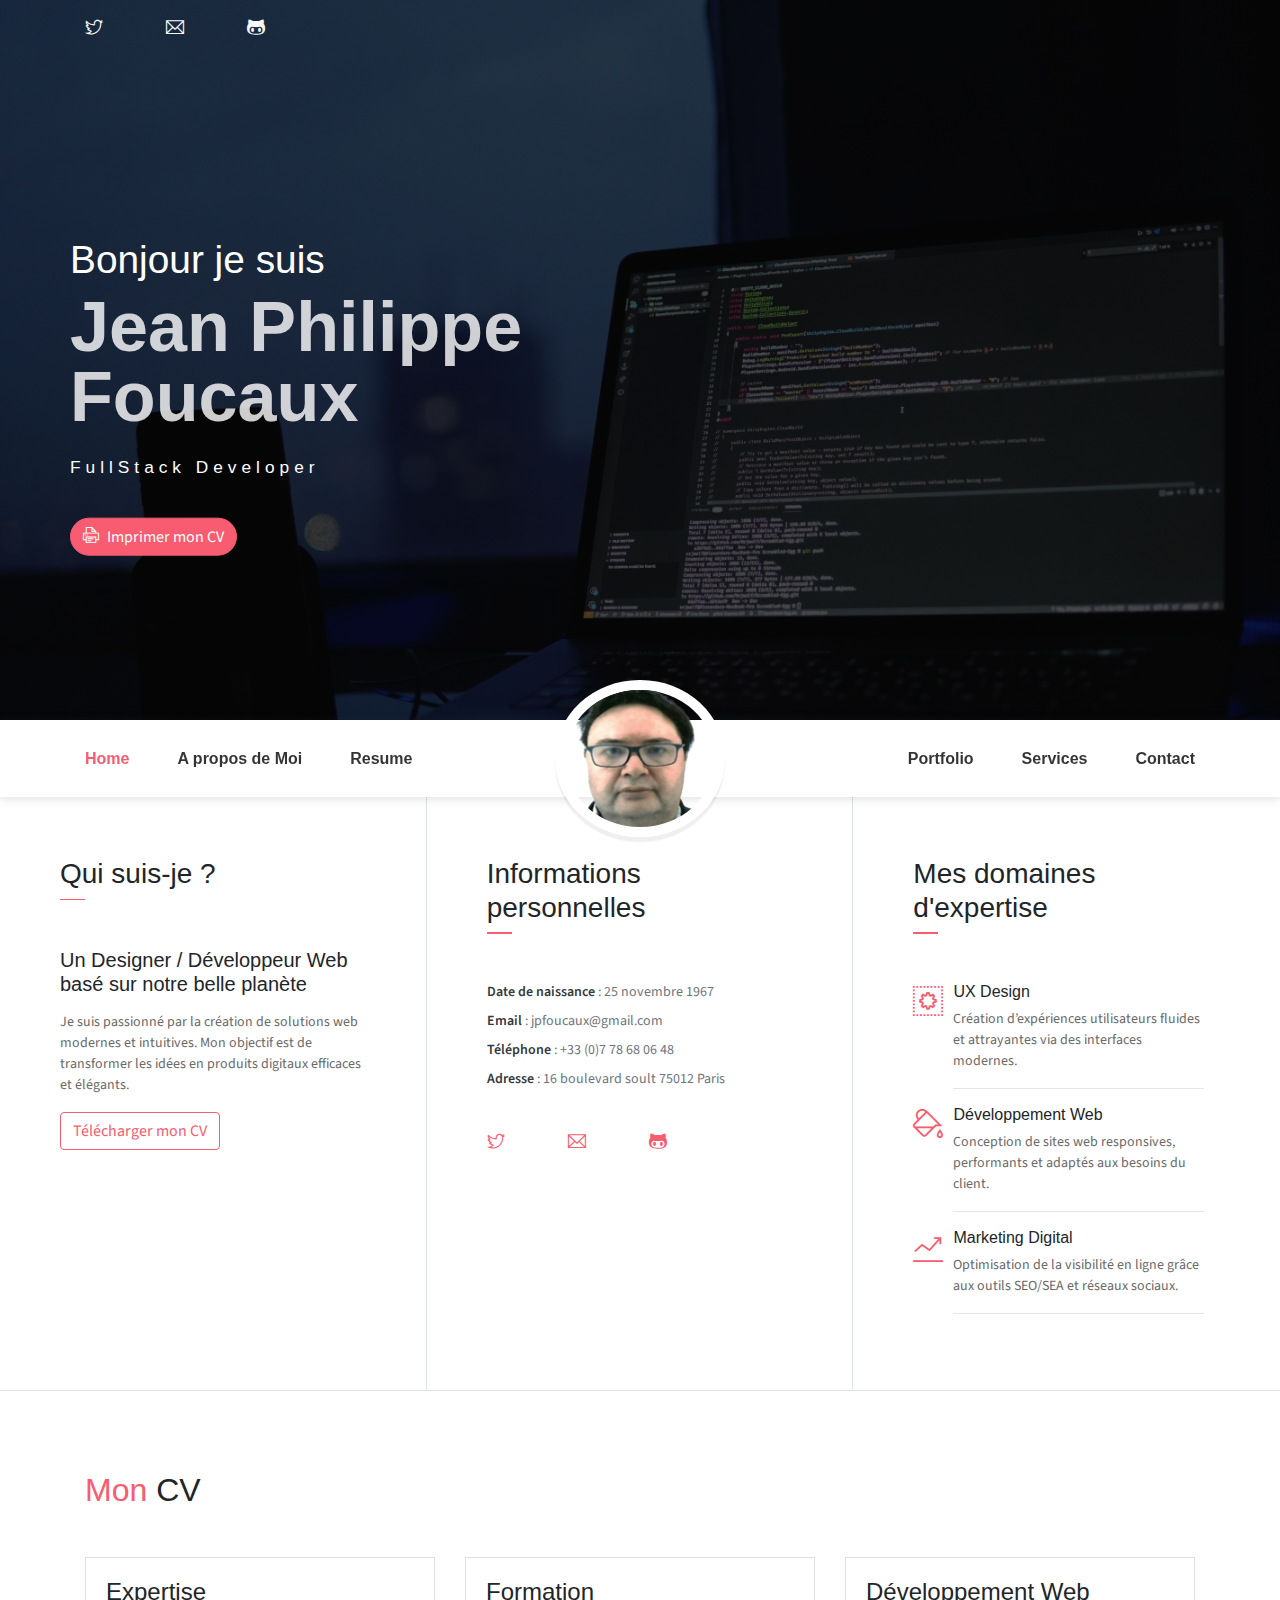
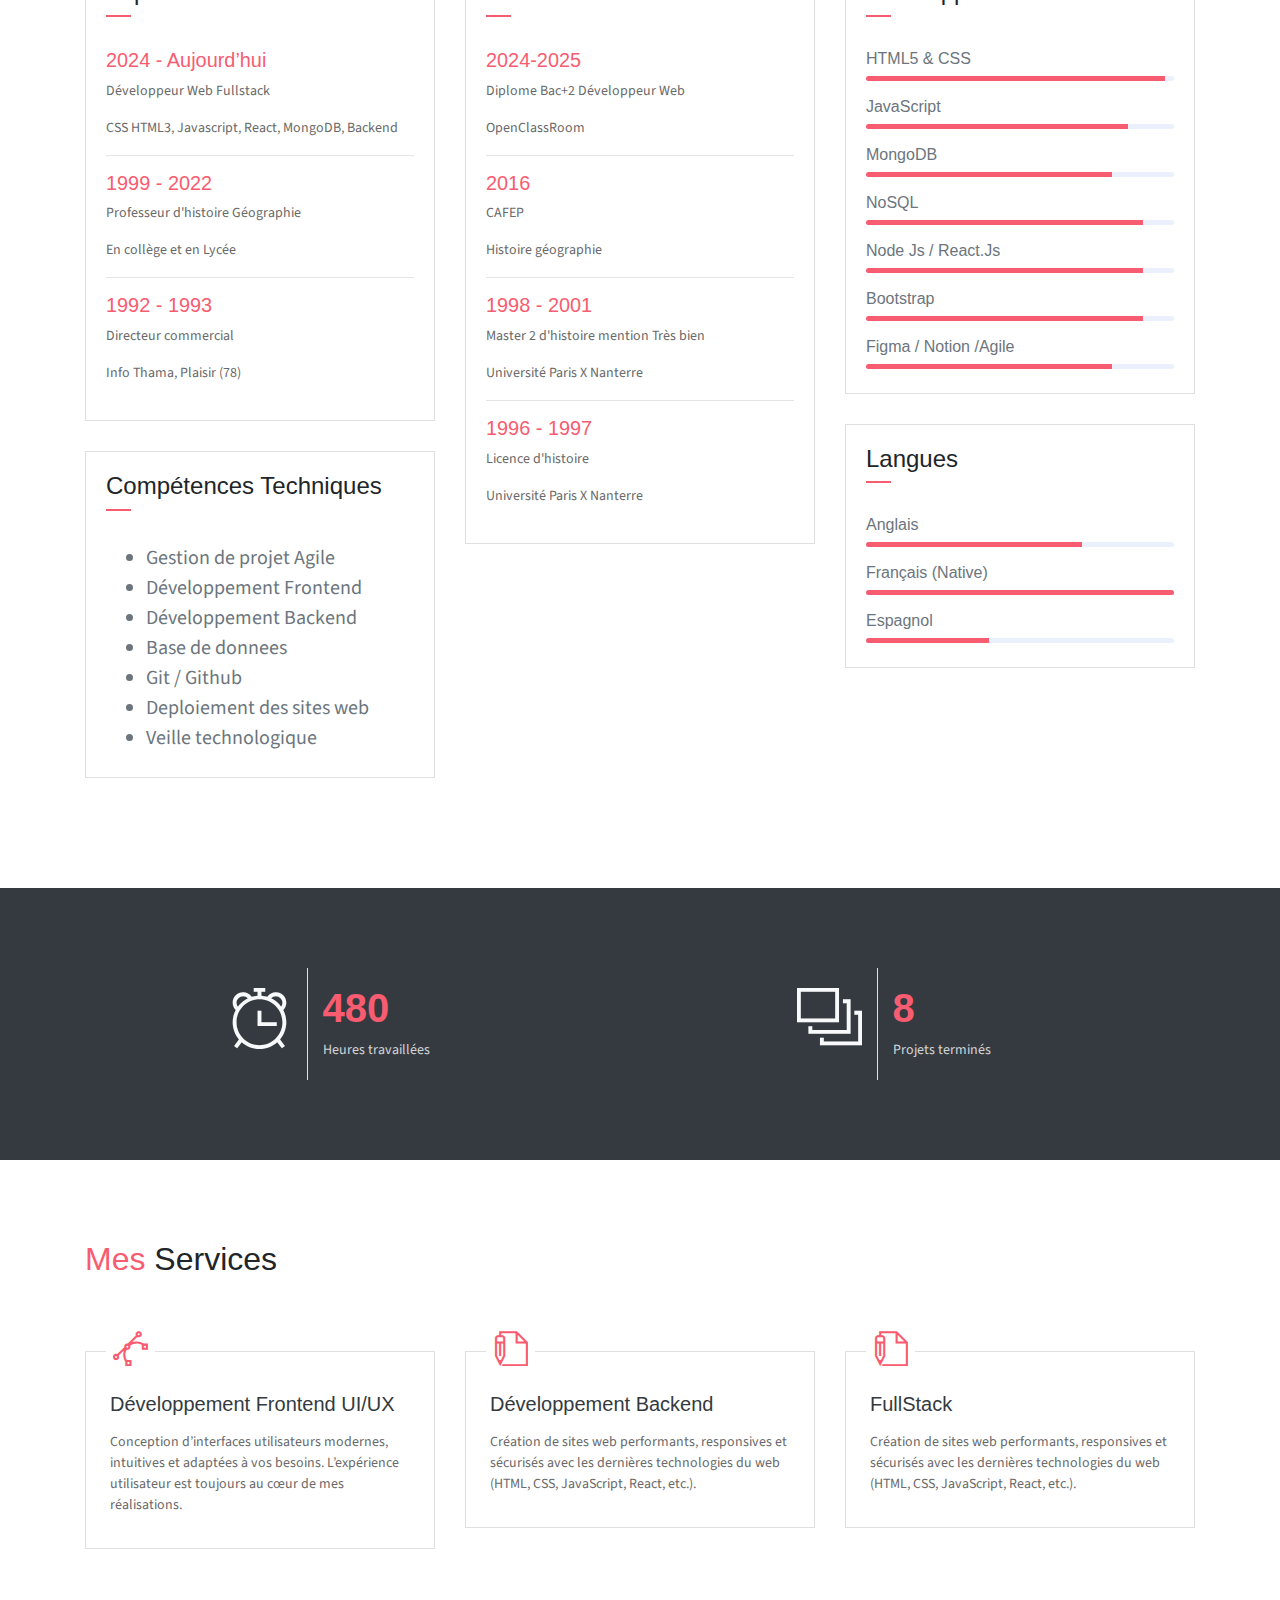
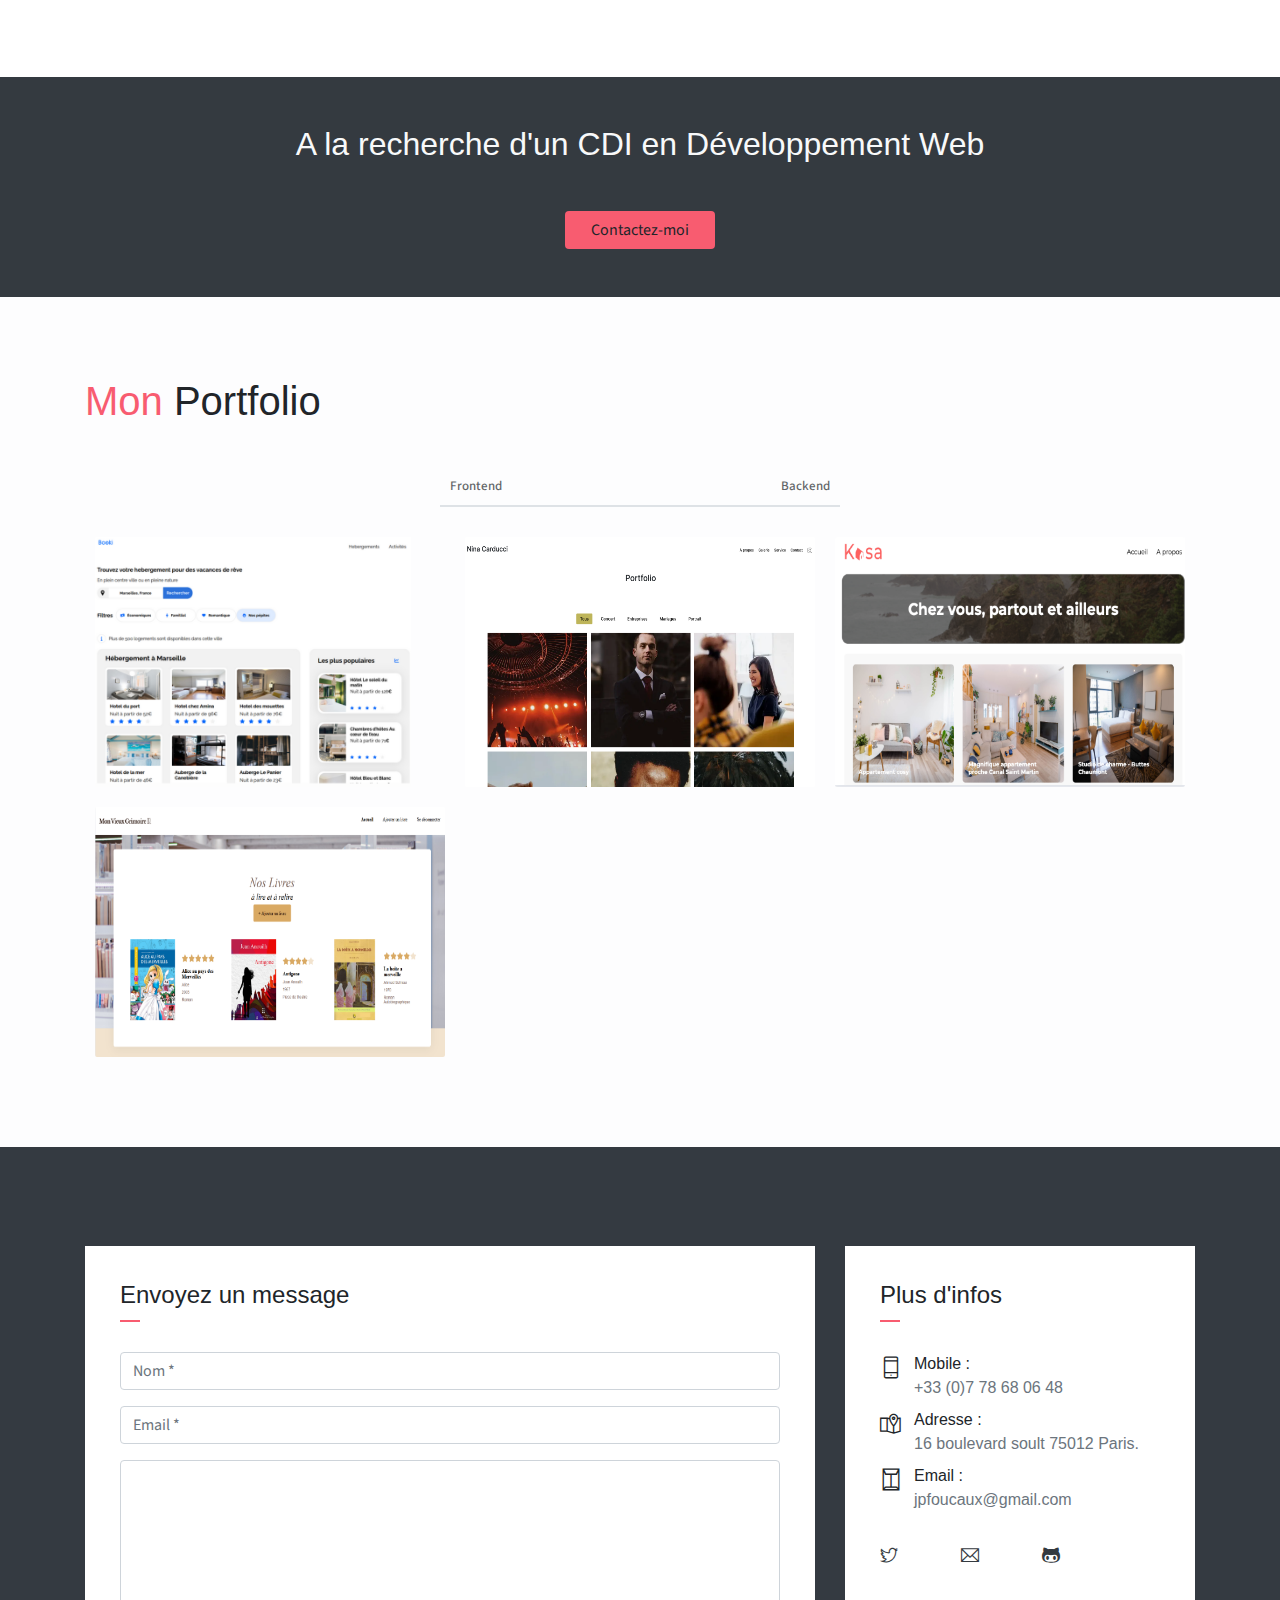
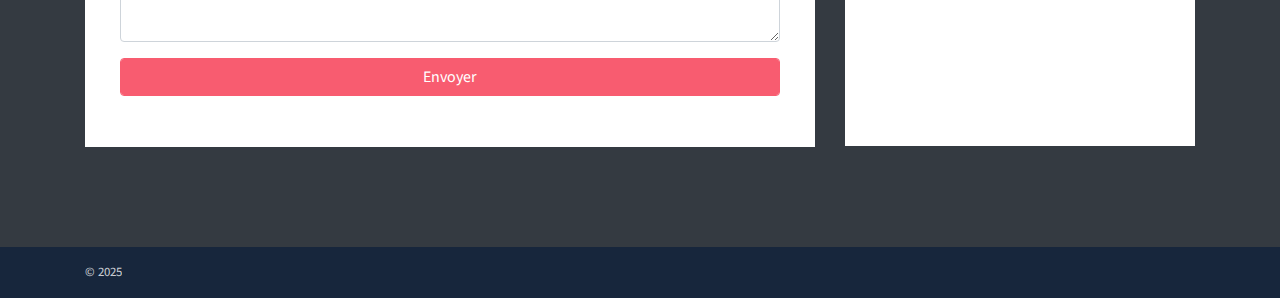
<file: index.html>
<!DOCTYPE html>
<html lang="en">
<head>
	<meta charset="utf-8">
    <meta name="viewport" content="width=device-width, initial-scale=1, shrink-to-fit=no">
    <meta name="description" content="Start your development with JohnDoe landing page.">
    <meta name="author" content="Devcrud">
    <title>Jean Philippe Foucaux</title>
    <link rel="stylesheet" href="assets/vendors/themify-icons/css/themify-icons.css">
	<link rel="stylesheet" href="assets/css/foucaux.css">
</head>
<body data-spy="scroll" data-target=".navbar" data-offset="40" id="home">
    <header class="header">
        <div class="container">
            <ul class="social-icons pt-3">
                <li class="social-item"><a class="social-link text-light" href="https://x.com/jeandegerson?s=11" target="_blank"><i class="ti-twitter" aria-hidden="true"></i></a></li>
                <li class="social-item"><a class="social-link text-light" href="mailto:jpfoucaux@gmail.com"><i class="ti-email" aria-hidden="true"></i></a></li>
                <li class="social-item"><a class="social-link text-light" href="https://github.com/evrague/evrague" target="_blank"><i class="ti-github" aria-hidden="true"></i></a></li>
            </ul>  
            <div class="header-content">
                <h4 class="header-subtitle" >Bonjour je suis</h4>
                <h1 class="header-title">Jean Philippe <br> Foucaux</h1>
                <h6 class="header-mono" >FullStack Developer</h6>
                <a href="./Jean-philippe Foucaux.pdf" target="_blank">
                    <button class="btn btn-primary btn-rounded"><i class="ti-printer pr-2"></i>Imprimer mon CV</button>
                </a>
            </div>
            <img src="./assets/imgs/jpf.png" class="hidden-image-phone" alt="" srcset="">
        </div>
    </header>
    
    <nav class="navbar sticky-top navbar-expand-lg navbar-light bg-white" data-spy="affix" data-offset-top="510">
        
        <div class="container">
            <button class="navbar-toggler ml-auto" type="button" data-toggle="collapse" data-target="#navbarSupportedContent" aria-controls="navbarSupportedContent" aria-expanded="false" aria-label="Toggle navigation">
                <span class="navbar-toggler-icon"></span>
            </button>
            <div class="collapse mt-sm-20 navbar-collapse" id="navbarSupportedContent">
                <ul class="navbar-nav mr-auto">
                    <li class="nav-item">
                        <a href="#home" class="nav-link">Home</a>
                    </li>
                    <li class="nav-item">
                        <a href="#about" class="nav-link">A propos de Moi</a>
                    </li>
                    <li class="nav-item">
                        <a href="#resume" class="nav-link">Resume</a>
                    </li>
                </ul>
                <ul class="navbar-nav brand">
                    <img src="assets/imgs/jpf.png" alt="" class="brand-img">
                    <li class="brand-txt">
                        <h5 class="brand-title">Jean Philippe Foucaux</h5>
                        <div class="brand-subtitle">FullStack Developer</div>
                    </li>
                </ul>
                <ul class="navbar-nav ml-auto">
                    <li class="nav-item">
                        <a href="#portfolio" class="nav-link">Portfolio</a>
                    </li>
                    <li class="nav-item">
                        <a href="#service" class="nav-link">Services</a>
                    </li>
                    <li class="nav-item last-item">
                        <a href="#contact" class="nav-link">Contact</a>
                    </li>
                </ul>
            </div>
        </div>
    </nav>
    <div class="container-fluid">
        <div id="about" class="row about-section">
            
            <!-- À propos de moi -->
            <div class="col-lg-4 about-card">
                <h3 class="font-weight-light">Qui suis-je ?</h3>
                <span class="line mb-5"></span>
                <h5 class="mb-3">Un Designer / Développeur Web basé sur notre belle planète</h5>
                <p class="mt-20">Je suis passionné par la création de solutions web modernes et intuitives. Mon objectif est de transformer les idées en produits digitaux efficaces et élégants.</p>
                <a href="./Jean-Philippe Foucaux.pdf" download class="btn btn-outline-danger" target="_blank" >
                    <i class="icon-down-circled2"></i> Télécharger mon CV
                </a>
            </div>
            
            <!-- Informations personnelles -->
            <div class="col-lg-4 about-card">
                <h3 class="font-weight-light">Informations personnelles</h3>
                <span class="line mb-5"></span>
                <ul class="mt40 info list-unstyled">
                    <li><span>Date de naissance</span> : 25 novembre 1967</li>
                    <li><span>Email</span> : jpfoucaux@gmail.com</li>
                    <li><span>Téléphone</span> : +33 (0)7 78 68 06 48</li>
                    <li><span>Adresse</span> : 16 boulevard soult 75012 Paris</li>
                </ul>
                <ul class="social-icons pt-3">
                    <li class="social-item"><a class="social-link" href="https://x.com/jeandegerson?s=11" target="_blank"><i class="ti-twitter"></i></a></li>
                    <li class="social-item"><a class="social-link" href="mailto:jpfoucaux@gmail.com"><i class="ti-email"></i></a></li>
                    <li class="social-item"><a class="social-link" href="https://github.com/evrague/evrague" target="_blank"><i class="ti-github"></i></a></li>
                </ul>
            </div>
            
            <!-- Expertise -->
            <div class="col-lg-4 about-card">
                <h3 class="font-weight-light">Mes domaines d'expertise</h3>
                <span class="line mb-5"></span>
                <div class="row">
                    <div class="col-1 text-danger pt-1"><i class="ti-widget icon-lg"></i></div>
                    <div class="col-10 ml-auto mr-3">
                        <h6>UX Design</h6>
                        <p class="subtitle">Création d’expériences utilisateurs fluides et attrayantes via des interfaces modernes.</p>
                        <hr>
                    </div>
                </div>
                <div class="row">
                    <div class="col-1 text-danger pt-1"><i class="ti-paint-bucket icon-lg"></i></div>
                    <div class="col-10 ml-auto mr-3">
                        <h6>Développement Web</h6>
                        <p class="subtitle">Conception de sites web responsives, performants et adaptés aux besoins du client.</p>
                        <hr>
                    </div>
                </div>
                <div class="row">
                    <div class="col-1 text-danger pt-1"><i class="ti-stats-up icon-lg"></i></div>
                    <div class="col-10 ml-auto mr-3">
                        <h6>Marketing Digital</h6>
                        <p class="subtitle">Optimisation de la visibilité en ligne grâce aux outils SEO/SEA et réseaux sociaux.</p>
                        <hr>
                    </div>
                </div>
            </div>
    
        </div>
    </div>
    

    <!--Resume Section-->
    <section class="section" id="resume">
        <div class="container">
            <h2 class="mb-5"><span class="text-danger">Mon</span> CV</h2>
            <div class="row">
                <div class="col-md-6 col-lg-4">
                    <div class="card">
                        <div class="card-header">
                            <div class="mt-2">
                                <h4>Expertise</h4>
                                <span class="line"></span>  
                            </div>
                        </div>
                        <div class="card-body">
                            <h6 class="title text-danger">2024 - Aujourd’hui</h6>
                            <p>Développeur Web Fullstack</p>
                            <p class="subtitle">CSS HTML3, Javascript, React, MongoDB, Backend</p>
                            <hr>
                            <h6 class="title text-danger">1999 - 2022</h6>
                            <p>Professeur d'histoire Géographie</p>
                            <p class="subtitle">En collège et en Lycée</p>
                            <hr>
                            <h6 class="title text-danger">1992 - 1993</h6>
                            <p>Directeur commercial</p>
                            <p class="subtitle">Info Thama, Plaisir (78)</p>
                        </div>
                    </div>
                    <div class="card">
                        <div class="card-header">
                            <div class="pull-left">
                                <h4 class="mt-2">Compétences Techniques</h4>
                                <span class="line"></span>  
                            </div>
                        </div>
                        <div class="card-body pb-2">
                            <ul id="comp-techniques">
                                <li>Gestion de projet Agile</li>
                                <li>Développement Frontend</li>
                                <li>Développement Backend</li>
                                <li>Base de donnees</li>
                                <li>Git / Github</li>
                                <li>Deploiement des sites web</li>
                                <li>Veille technologique</li>
                            </ul>
                        </div>
                    </div>
                </div>
                <div class="col-md-6 col-lg-4">
                    <div class="card">
                        <div class="card-header">
                            <div class="mt-2">
                                <h4>Formation</h4>
                                <span class="line"></span>  
                            </div>
                        </div>
                        <div class="card-body">
                            <h6 class="title text-danger">2024-2025</h6>
                            <p>Diplome Bac+2 Développeur Web</p>
                            <p class="subtitle">OpenClassRoom</p>
                            <hr>
                            <h6 class="title text-danger">2016</h6>
                            <p>CAFEP</p>
                            <p class="subtitle">Histoire géographie</p>
                            <hr>
                            <h6 class="title text-danger">1998 - 2001</h6>
                            <p>Master 2 d'histoire mention Très bien</p>
                            <p class="subtitle">Université Paris X Nanterre</p>
                            <hr>
                            <h6 class="title text-danger">1996 - 1997</h6>
                            <p>Licence d'histoire</p>
                            <p class="subtitle">Université Paris X Nanterre</p>
                        </div>
                    </div>
                </div>
                <div class="col-lg-4">
                    <div class="card">
                        <div class="card-header">
                            <div class="pull-left">
                                <h4 class="mt-2">Développement Web</h4>
                                <span class="line"></span>  
                            </div>
                        </div>
                        <div class="card-body pb-2">
                            <h6>HTML5 &amp; CSS</h6>
                            <div class="progress mb-3">
                                <div class="progress-bar bg-danger" role="progressbar" style="width: 97%"></div>
                            </div>
                            <h6>JavaScript</h6>
                            <div class="progress mb-3">
                                <div class="progress-bar bg-danger" role="progressbar" style="width: 85%"></div>
                            </div>
                            <h6>MongoDB</h6>
                            <div class="progress mb-3">
                                <div class="progress-bar bg-danger" role="progressbar" style="width: 80%"></div>
                            </div>
                            <h6>NoSQL</h6>
                            <div class="progress mb-3">
                                <div class="progress-bar bg-danger" role="progressbar" style="width: 90%"></div>
                            </div>
                            <h6>Node Js / React.Js</h6>
                            <div class="progress mb-3">
                                <div class="progress-bar bg-danger" role="progressbar" style="width: 90%"></div>
                            </div>
                            <h6>Bootstrap</h6>
                            <div class="progress mb-3">
                                <div class="progress-bar bg-danger" role="progressbar" style="width: 90%"></div>
                            </div>
                            <h6>Figma / Notion /Agile </h6>
                            <div class="progress mb-3">
                                <div class="progress-bar bg-danger" role="progressbar" style="width: 80%"></div>
                            </div>
                        </div>
                    </div>
                    <div class="card">
                        <div class="card-header">
                            <div class="pull-left">
                                <h4 class="mt-2">Langues</h4>
                                <span class="line"></span>  
                            </div>
                        </div>
                        <div class="card-body pb-2">
                            <h6>Anglais</h6>
                            <div class="progress mb-3">
                                <div class="progress-bar bg-danger" role="progressbar" style="width: 70%"></div>
                            </div>
                            <h6>Français (Native)</h6>
                            <div class="progress mb-3">
                                <div class="progress-bar bg-danger" role="progressbar" style="width: 100%"></div>
                            </div>
                            <h6>Espagnol</h6>
                            <div class="progress mb-3">
                                <div class="progress-bar bg-danger" role="progressbar" style="width: 40%"></div>
                            </div>
                        </div>
                    </div>
                </div>
            </div>
        </div>
    </section>
    
    <section class="section bg-dark text-center">
        <div class="container">
            <div class="row text-center">
                <div class="col-md-6 col-lg-6">
                    <div class="row ">
                        <div class="col-5 text-right text-light border-right py-3">
                            <div class="m-auto"><i class="ti-alarm-clock icon-xl"></i></div>
                        </div>
                        <div class="col-7 text-left py-3">
                            <h1 class="text-danger font-weight-bold font40">480</h1>
                            <p class="text-light mb-1">Heures travaillées</p>
                        </div>
                    </div>
                </div>
                <div class="col-md-6 col-lg-6">
                    <div class="row">
                        <div class="col-5 text-right text-light border-right py-3">
                            <div class="m-auto"><i class="ti-layers-alt icon-xl"></i></div>
                        </div>
                        <div class="col-7 text-left py-3">
                            <h1 class="text-danger font-weight-bold font40">8</h1>
                            <p class="text-light mb-1">Projets terminés</p>
                        </div>
                    </div>
                </div>
            </div>
        </div>
    </section>
    
    <section class="section" id="service">
        <div class="container">
            <h2 class="mb-5 pb-4"><span class="text-danger">Mes</span> Services</h2>
            <div class="row">
                <!-- Service 1 -->
                <div class="col-md-4 col-sm-6">
                    <div class="card mb-5">
                        <div class="card-header has-icon">
                            <i class="ti-vector text-danger" aria-hidden="true"></i>
                        </div>
                        <div class="card-body px-4 py-3">
                            <h5 class="mb-3 card-title text-dark">Développement Frontend UI/UX</h5>
                            <p class="subtitle">Conception d’interfaces utilisateurs modernes, intuitives et adaptées à vos besoins. L’expérience utilisateur est toujours au cœur de mes réalisations.</p>
                        </div>
                    </div>
                </div>
                <!-- Service 2 -->
                <div class="col-md-4 col-sm-6">
                    <div class="card mb-5">
                        <div class="card-header has-icon">
                            <i class="ti-write text-danger" aria-hidden="true"></i>
                        </div>
                        <div class="card-body px-4 py-3">
                            <h5 class="mb-3 card-title text-dark">Développement Backend</h5>
                            <p class="subtitle">Création de sites web performants, responsives et sécurisés avec les dernières technologies du web (HTML, CSS, JavaScript, React, etc.).</p>
                        </div>
                    </div>
                </div>
                <!-- Service 3 -->
                <div class="col-md-4 col-sm-6">
                    <div class="card mb-5">
                        <div class="card-header has-icon">
                            <i class="ti-write text-danger" aria-hidden="true"></i>
                        </div>
                        <div class="card-body px-4 py-3">
                            <h5 class="mb-3 card-title text-dark">FullStack</h5>
                            <p class="subtitle">Création de sites web performants, responsives et sécurisés avec les dernières technologies du web (HTML, CSS, JavaScript, React, etc.).</p>
                        </div>
                    </div>
                </div>
                
            </div>
        </div>
    </section>
    

    <section class="section bg-dark py-5">
        <div class="container text-center">
            <h2 class="text-light mb-5 font-weight-normal">A la recherche d'un CDI en Développement Web</h2>
            <a href="https://forms.gle/E1tbjJVRFUEj9nbo8"><button class="btn bg-primary w-lg" >Contactez-moi</button></a>
        </div>
    </section>

    <!-- Portfolio Section -->
    <section class="section bg-custom-gray" id="portfolio">
        <div class="container">
            <h1 class="mb-5"><span class="text-danger">Mon</span> Portfolio</h1>
            <div class="portfolio">
                <div class="filters">
                    <a href="#" data-filter=".advertising">
                        Frontend
                    </a>
                    <a href="#" data-filter=".branding">
                        Backend
                    </a>
                </div>
                <div class="portfolio-container"> 
                    <div class="col-md-6 col-lg-4 advertising new">
                        <div class="portfolio-item">
                                <img src="assets/imgs/booki1.png" class="img-fluid" alt="Github Work Repo : Everague">                         
                            <div class="content-holder">
                                <div class="text-holder">
                                    <a href="https://evrague.github.io/Booki/" target="_blank"> 
                                        <h6 class="title">Booki</h6>
                                    </a>
                                    <a href="https://github.com/evrague/Booki" target="_blank"> 
                                        <p class="text-light"><u><b>Code Source</b></u></p>
                                    </a>

                                    <ul>
                                        <li class="subtitle">Intégration web avec HTML - CSS :</li>
                                        <li class="subtitle">Intégrer du contenu conformément à une maquette avec HTML et CSS</li>
                                        <li class="subtitle">Implémenter une interface responsive avec HTML et CSS</li>
                                    </ul>
                                </div>
                            </div>    
                        </div>              
                    </div> 

                    <div class="col-md-6 col-lg-4 advertising">
                        <div class="portfolio-item">
                            <img src="assets/imgs/sophie1.png" class="img-fluid" alt="Github Work Repo : Everague">
                            <div class="content-holder">
                                <div class="text-holder">
                                    <a href="https://github.com/evrague/sophieBluel" target="_blank">
                                        <h6 class="title">Sophie Bluel</h6>
                                    </a>
                                    <a href="https://github.com/evrague/sophieBluel" target="_blank"> 
                                        <p class="text-light"><u><b>Code Source</b></u></p>
                                    </a>
                                    <ul>
                                        <li class="subtitle">Récupérer les données utilisateurs dans le JavaScript via des formulaires</li>
                                        <li class="subtitle">Manipuler les éléments du DOM avec JavaScript</li>
                                        <li class="subtitle">Gérer les événements utilisateurs avec JavaScript</li>
                                    </ul>
                                </div>
                            </div>
                        </div>                                                     
                    </div>
                    
                    <div class="col-md-6 col-lg-4 advertising new">
                        <div class="portfolio-item">
                            <img src="assets/imgs/nina1.png" class="img-fluid" alt="Github Work Repo : Everague">       
                           <div class="content-holder">
                                <div class="text-holder">
                                    <a class="img-popup" href="https://evrague.github.io/Carducci/" target="_blank">
                                        <h6 class="title">Nina Carducci</h6>
                                    </a>
                                    <a href="https://github.com/evrague/Carducci" target="_blank"> 
                                        <p class="text-light"><u><b>Code Source</b></u></p>
                                    </a>
                                    <ul>
                                        <li class="subtitle">Optimiser les performances d’un site web</li>
                                        <li class="subtitle">Débugger un site web grâce aux Chrome DevTools</li>
                                        <li class="subtitle">Rédiger un cahier de recette pour tester un site</li>
                                    </ul>
                                </div>
                            </div>
                        </div>                                                       
                    </div> 
                    <div class="col-md-6 col-lg-4 advertising new"> 
                        <div class="portfolio-item">
                            <img src="assets/imgs/kasa.png" class="img-fluid" alt="Github Work Repo : Everague">            
                            <div class="content-holder">
                                <div class="text-holder">
                                    <a href="https://github.com/evrague/kasa/tree/master/kasa-react" target="_blank">
                                        <h6 class="title">Kasa</h6>
                                    </a>
                                    <a href="https://github.com/evrague/kasa" target="_blank"> 
                                        <p class="text-light"><u><b>Code Source</b></u></p>
                                    </a>
                                    <ul>
                                        <li class="subtitle">Configurer la navigation entre les pages de l'application avec React Router</li>
                                        <li class="subtitle">Initialiser une application avec Create React App</li>
                                        <li class="subtitle">Développer des éléments de l'interface d'un site web grâce à des composants React</li>
                                    </ul>
                                </div>
                            </div>
                        </div>    
                    </div> 
                    <div class="col-md-6 col-lg-4 branding new">
                        <div class="portfolio-item">
                            <img src="assets/imgs/mvg.png" class="img-fluid" alt="Github Work Repo : Everague">                        
                            <div class="content-holder">
                                <div class="text-holder">
                                    <a href="https://github.com/evrague/Mon_vieux_grimoire" target="_blank">
                                        <h6 class="title">Mon Vieux Grimoire</h6>
                                    </a>
                                    <a href="https://github.com/evrague/Mon_vieux_grimoire" target="_blank"> 
                                        <p class="text-light mt-0"><u><b>Code Source</b></u></p>
                                    </a>
                                    <ul>
                                        <li class="subtitle">Développement back-end avec NodeJS</li>
                                        <li class="subtitle">Implémenter un modèle logique de données</li>
                                        <li class="subtitle">Mettre en œuvre des opérations CRUD de manière sécurisée</li>
                                        <li class="subtitle">Stocker des données de manière sécurisée</li>
                                    </ul>
                                    
                                </div>
                            </div> 
                        </div>
                    </div> 
                    
                    
                </div> 
            </div>  
        </div>            
    </section>
    <!-- End of portfolio section -->

    <div class="section contact" id="contact" style="background-color: #343a41">

        <div class="container">
            <div class="row">
                <div class="col-lg-8">
                    <div class="contact-form-card">
                        <h4 class="contact-title">Envoyez un message</h4>
                        <form action="">
                            <div class="form-group">
                                <input  class="form-control" type="text" placeholder="Nom *" required>
                            </div>
                            <div class="form-group">
                                <input class="form-control" type="email" placeholder="Email *" required>
                            </div>
                            <div class="form-group">
                                <textarea class="form-control" id=" placeholder="Message *" rows="7" required></textarea>
                            </div>
                            <div class="form-group ">
                                <button type="submit" class="form-control btn btn-primary" >Envoyer</button>
                            </div>
                        </form>
                    </div>
                </div>
                <div class="col-lg-4">
                    <div class="contact-info-card">
                        <h4 class="contact-title">Plus d'infos</h4>
                        <div class="row mb-2">
                            <div class="col-1 pt-1 mr-1">
                                <i class="ti-mobile icon-md"></i>
                            </div>
                            <div class="col-10 ">
                                <h6 class="d-inline">Mobile : <br> <span class="text-muted">+33 (0)7 78 68 06 48</span></h6>
                            </div>
                        </div>
                        <div class="row mb-2">
                            <div class="col-1 pt-1 mr-1">
                                <i class="ti-map-alt icon-md"></i>
                            </div>
                            <div class="col-10">
                                <h6 class="d-inline">Adresse :<br> <span class="text-muted">16 boulevard soult 75012 Paris.</span></h6>
                            </div>
                        </div>
                        <div class="row mb-2">
                            <div class="col-1 pt-1 mr-1">
                                <i class="ti-envelope icon-md"></i>
                            </div>
                            <div class="col-10">
                                <h6 class="d-inline">Email :<br> <span class="text-muted">jpfoucaux@gmail.com</span></h6>
                            </div>
                        </div>
                        <ul class="social-icons pt-4">
                            <li class="social-item"><a class="social-link text-dark" href="https://x.com/jeandegerson?s=11" target="_blank"><i class="ti-twitter" aria-hidden="true"></i></a></li>
                            <li class="social-item"><a class="social-link text-dark" href="mailto:jpfoucaux@gmail.com" ><i class="ti-email" aria-hidden="true"></i></a></li>
                            <li class="social-item"><a class="social-link text-dark" href="https://github.com/evrague/evrague" target="_blank"><i class="ti-github" aria-hidden="true"></i></a></li>
                        </ul> 
                    </div>
                </div>
            </div>

        </div>
    </div>
    <footer class="footer py-3">
        <div class="container">
            <p class="small mb-0 text-light">
                &copy;  2025
            </p>
        </div>
    </footer>

	<!-- core  -->
    <script src="assets/vendors/jquery/jquery-3.4.1.js"></script>
    <script src="assets/vendors/bootstrap/bootstrap.bundle.js"></script>

    <!-- bootstrap 3 affix -->
    <script src="assets/vendors/bootstrap/bootstrap.affix.js"></script>

    <!-- Isotope  -->
    <script src="assets/vendors/isotope/isotope.pkgd.js"></script>


    <script src="assets/js/foucaux.js"></script>

</body>
</html>
</file>
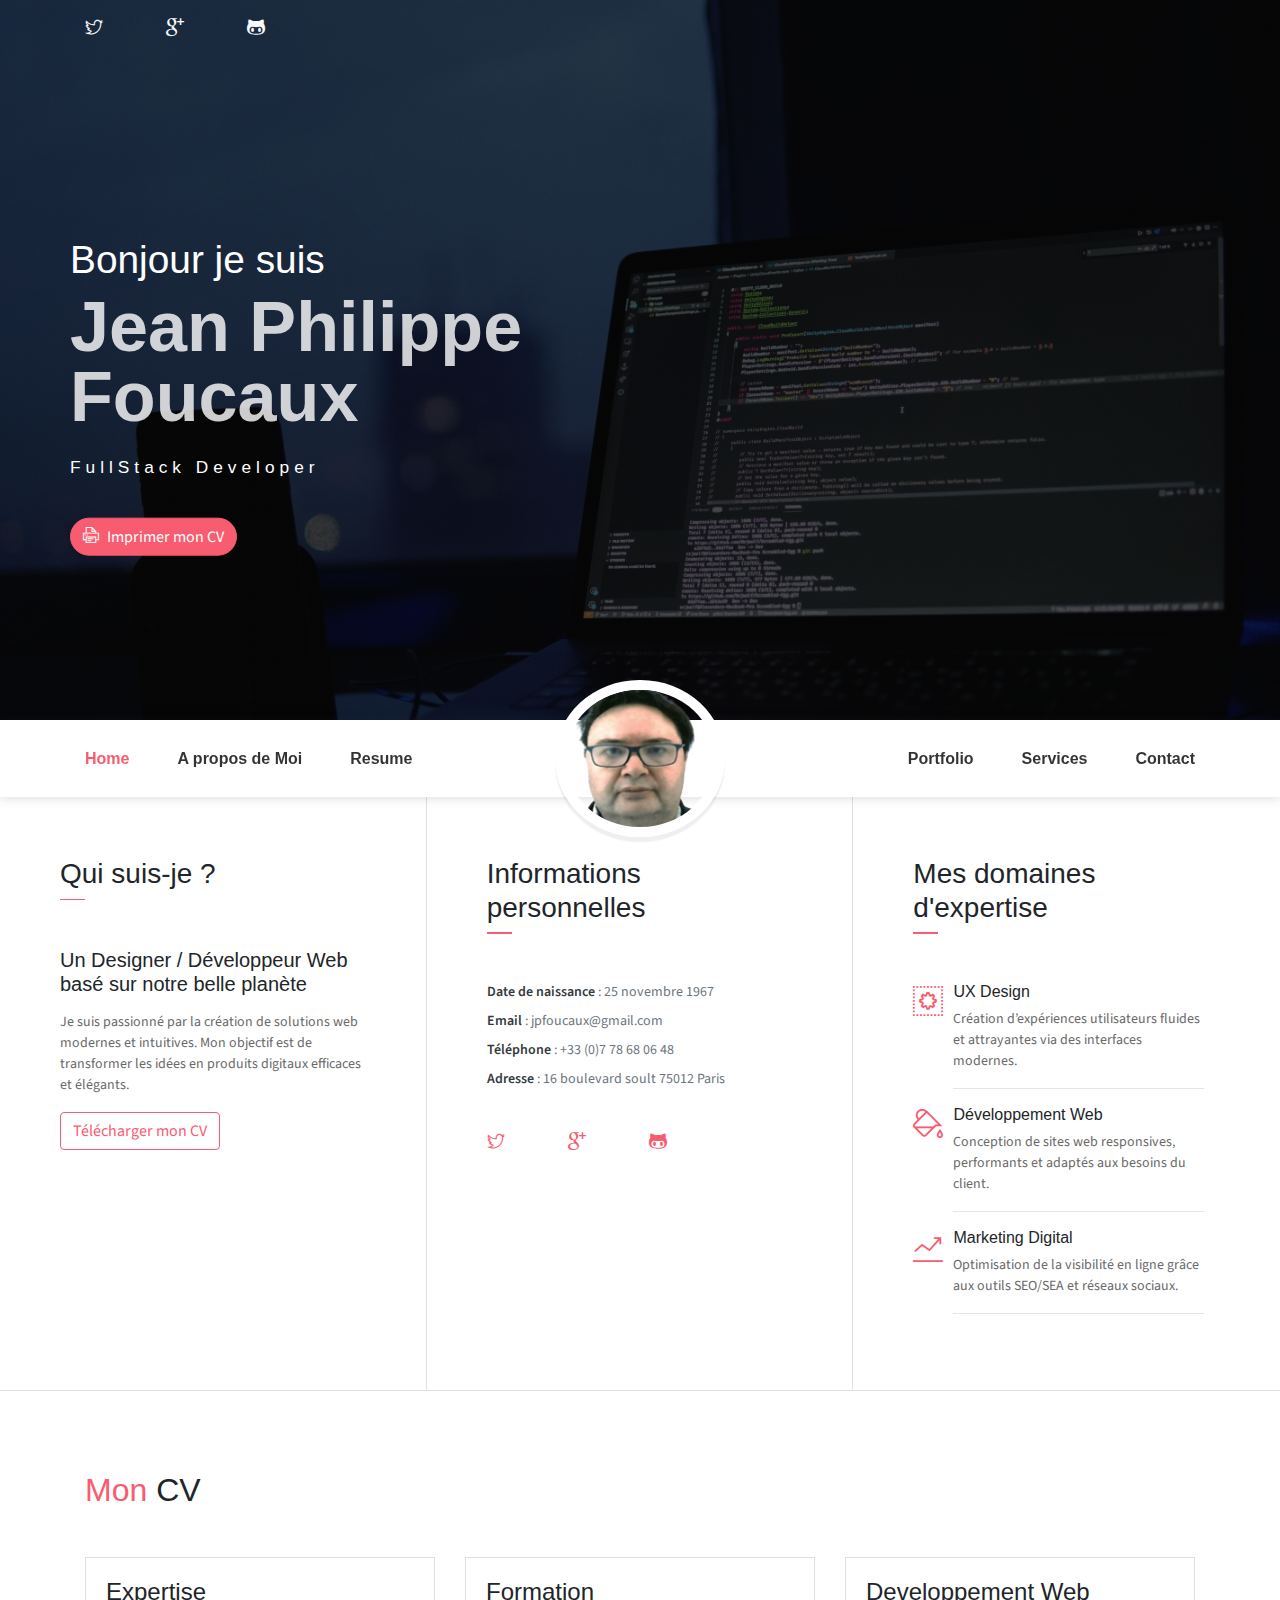
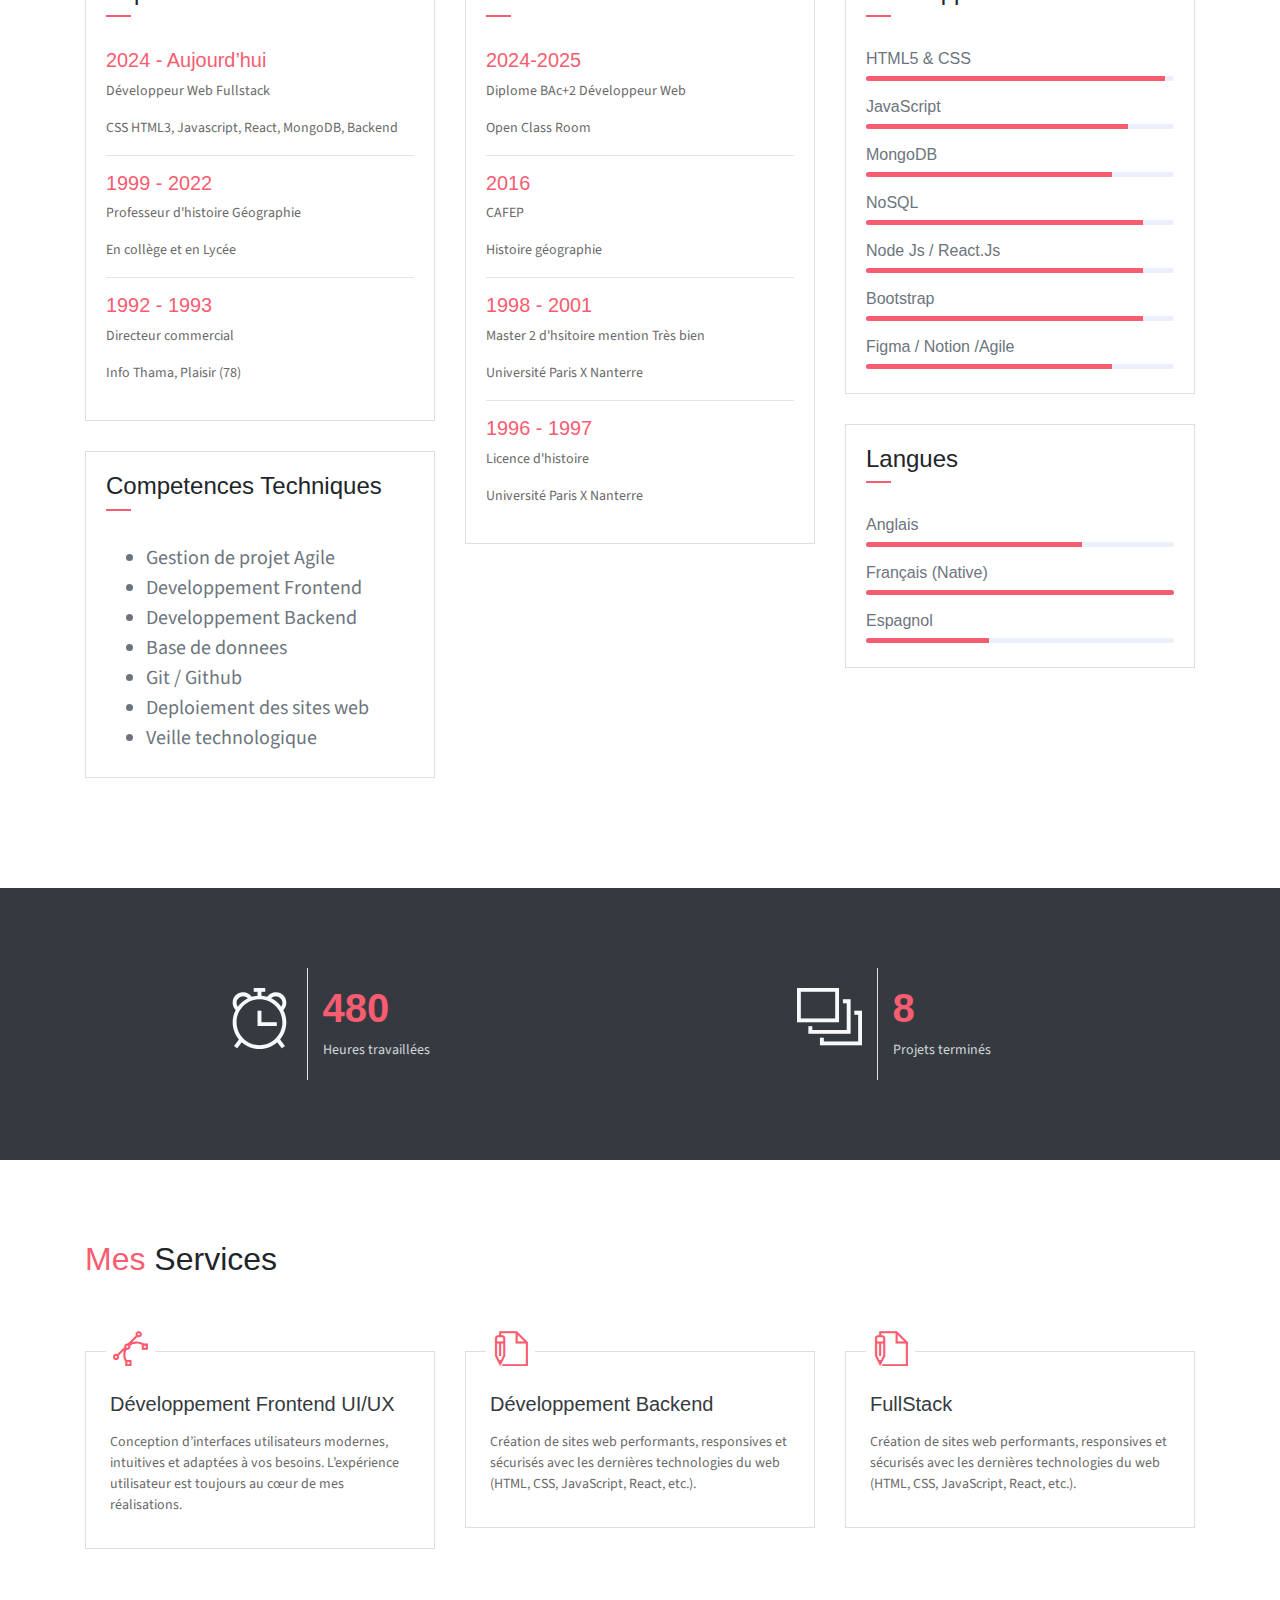
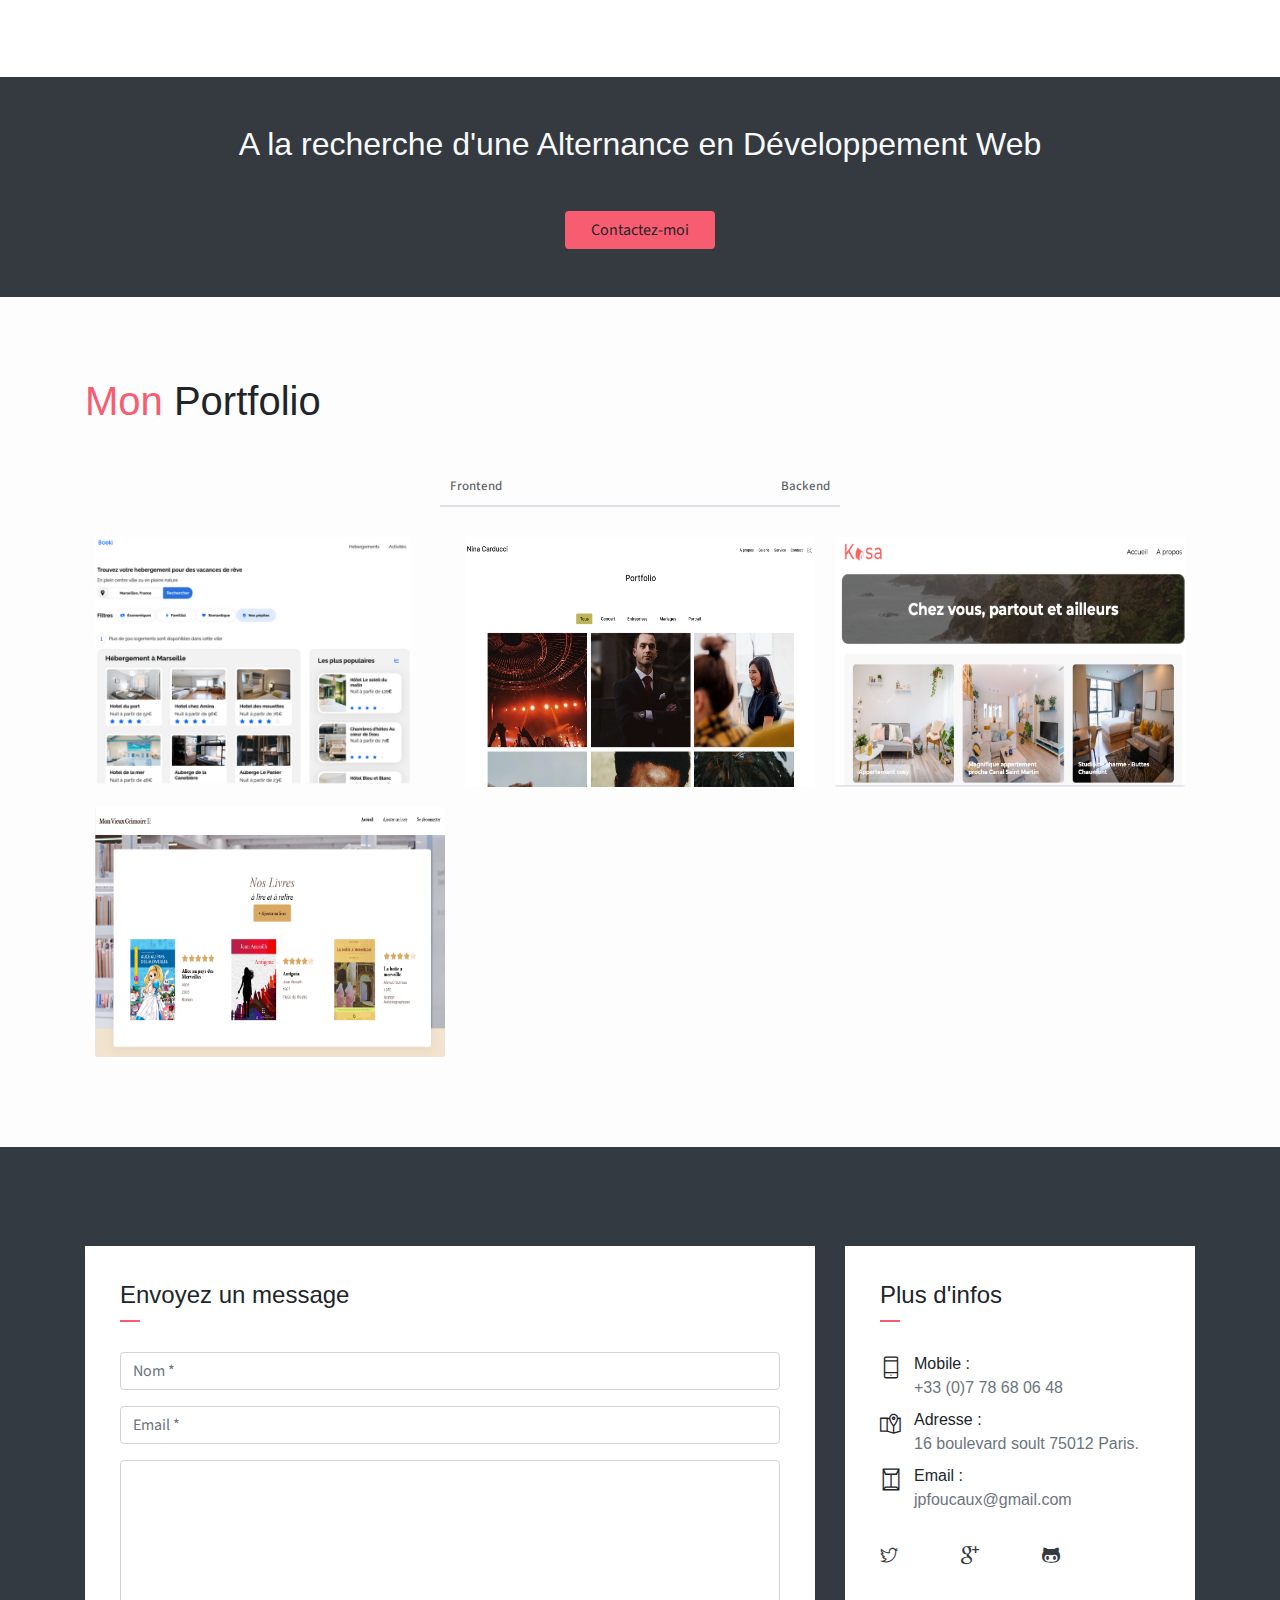
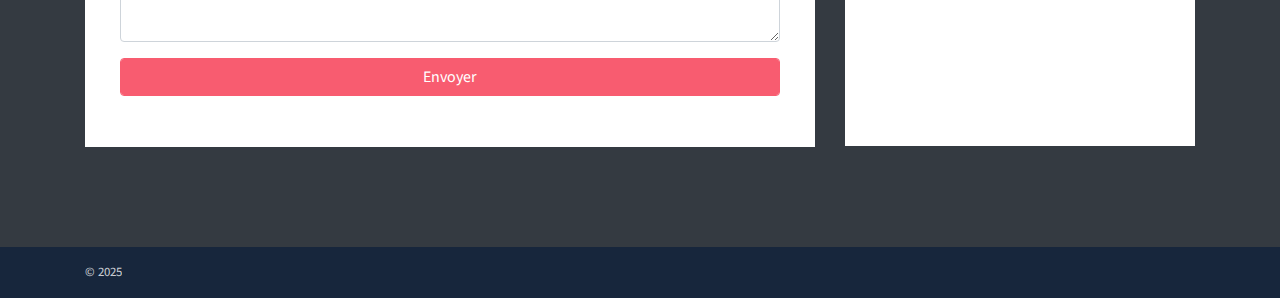
<file: public_html/index.html>
<!DOCTYPE html>
<html lang="en">
<head>
	<meta charset="utf-8">
    <meta name="viewport" content="width=device-width, initial-scale=1, shrink-to-fit=no">
    <meta name="description" content="Start your development with JohnDoe landing page.">
    <meta name="author" content="Devcrud">
    <title>Jean Philippe Foucaux</title>
    <link rel="stylesheet" href="assets/vendors/themify-icons/css/themify-icons.css">
	<link rel="stylesheet" href="assets/css/foucaux.css">
</head>
<body data-spy="scroll" data-target=".navbar" data-offset="40" id="home">
    <header class="header">
        <div class="container">
            <ul class="social-icons pt-3">
                <li class="social-item"><a class="social-link text-light" href="https://x.com/jeandegerson?s=11" target="_blank"><i class="ti-twitter" aria-hidden="true"></i></a></li>
                <li class="social-item"><a class="social-link text-light" href="mailto:jpfoucaux@gmail.com"><i class="ti-google" aria-hidden="true"></i></a></li>
                <li class="social-item"><a class="social-link text-light" href="https://github.com/evrague/evrague" target="_blank"><i class="ti-github" aria-hidden="true"></i></a></li>
            </ul>  
            <div class="header-content">
                <h4 class="header-subtitle" >Bonjour je suis</h4>
                <h1 class="header-title">Jean Philippe <br> Foucaux</h1>
                <h6 class="header-mono" >FullStack Developer</h6>
                <a href="../Jean-philippe Foucaux.pdf" target="_blank">
                    <button class="btn btn-primary btn-rounded"><i class="ti-printer pr-2"></i>Imprimer mon CV</button>
                </a>
            </div>
        </div>
    </header>
    <nav class="navbar sticky-top navbar-expand-lg navbar-light bg-white" data-spy="affix" data-offset-top="510">
        <div class="container">
            <button class="navbar-toggler ml-auto" type="button" data-toggle="collapse" data-target="#navbarSupportedContent" aria-controls="navbarSupportedContent" aria-expanded="false" aria-label="Toggle navigation">
                <span class="navbar-toggler-icon"></span>
            </button>
            <div class="collapse mt-sm-20 navbar-collapse" id="navbarSupportedContent">
                <ul class="navbar-nav mr-auto">
                    <li class="nav-item">
                        <a href="#home" class="nav-link">Home</a>
                    </li>
                    <li class="nav-item">
                        <a href="#about" class="nav-link">A propos de Moi</a>
                    </li>
                    <li class="nav-item">
                        <a href="#resume" class="nav-link">Resume</a>
                    </li>
                </ul>
                <ul class="navbar-nav brand">
                    <img src="assets/imgs/jpf.png" alt="" class="brand-img">
                    <li class="brand-txt">
                        <h5 class="brand-title">Jean Philippe Foucaux</h5>
                        <div class="brand-subtitle">FullStack Developer</div>
                    </li>
                </ul>
                <ul class="navbar-nav ml-auto">
                    <li class="nav-item">
                        <a href="#portfolio" class="nav-link">Portfolio</a>
                    </li>
                    <li class="nav-item">
                        <a href="#service" class="nav-link">Services</a>
                    </li>
                    <li class="nav-item last-item">
                        <a href="#contact" class="nav-link">Contact</a>
                    </li>
                </ul>
            </div>
        </div>
    </nav>
    <div class="container-fluid">
        <div id="about" class="row about-section">
            
            <!-- À propos de moi -->
            <div class="col-lg-4 about-card">
                <h3 class="font-weight-light">Qui suis-je ?</h3>
                <span class="line mb-5"></span>
                <h5 class="mb-3">Un Designer / Développeur Web basé sur notre belle planète</h5>
                <p class="mt-20">Je suis passionné par la création de solutions web modernes et intuitives. Mon objectif est de transformer les idées en produits digitaux efficaces et élégants.</p>
                <a href="../Jean-Philippe Foucaux.pdf" download class="btn btn-outline-danger" target="_blank" >
                    <i class="icon-down-circled2"></i> Télécharger mon CV
                </a>
            </div>
            
            <!-- Informations personnelles -->
            <div class="col-lg-4 about-card">
                <h3 class="font-weight-light">Informations personnelles</h3>
                <span class="line mb-5"></span>
                <ul class="mt40 info list-unstyled">
                    <li><span>Date de naissance</span> : 25 novembre 1967</li>
                    <li><span>Email</span> : jpfoucaux@gmail.com</li>
                    <li><span>Téléphone</span> : +33 (0)7 78 68 06 48</li>
                    <li><span>Adresse</span> : 16 boulevard soult 75012 Paris</li>
                </ul>
                <ul class="social-icons pt-3">
                    <li class="social-item"><a class="social-link" href="https://x.com/jeandegerson?s=11" target="_blank"><i class="ti-twitter"></i></a></li>
                    <li class="social-item"><a class="social-link" href="mailto:jpfoucaux@gmail.com"><i class="ti-google"></i></a></li>
                    <li class="social-item"><a class="social-link" href="https://github.com/evrague/evrague" target="_blank"><i class="ti-github"></i></a></li>
                </ul>
            </div>
            
            <!-- Expertise -->
            <div class="col-lg-4 about-card">
                <h3 class="font-weight-light">Mes domaines d'expertise</h3>
                <span class="line mb-5"></span>
                <div class="row">
                    <div class="col-1 text-danger pt-1"><i class="ti-widget icon-lg"></i></div>
                    <div class="col-10 ml-auto mr-3">
                        <h6>UX Design</h6>
                        <p class="subtitle">Création d’expériences utilisateurs fluides et attrayantes via des interfaces modernes.</p>
                        <hr>
                    </div>
                </div>
                <div class="row">
                    <div class="col-1 text-danger pt-1"><i class="ti-paint-bucket icon-lg"></i></div>
                    <div class="col-10 ml-auto mr-3">
                        <h6>Développement Web</h6>
                        <p class="subtitle">Conception de sites web responsives, performants et adaptés aux besoins du client.</p>
                        <hr>
                    </div>
                </div>
                <div class="row">
                    <div class="col-1 text-danger pt-1"><i class="ti-stats-up icon-lg"></i></div>
                    <div class="col-10 ml-auto mr-3">
                        <h6>Marketing Digital</h6>
                        <p class="subtitle">Optimisation de la visibilité en ligne grâce aux outils SEO/SEA et réseaux sociaux.</p>
                        <hr>
                    </div>
                </div>
            </div>
    
        </div>
    </div>
    

    <!--Resume Section-->
    <section class="section" id="resume">
        <div class="container">
            <h2 class="mb-5"><span class="text-danger">Mon</span> CV</h2>
            <div class="row">
                <div class="col-md-6 col-lg-4">
                    <div class="card">
                        <div class="card-header">
                            <div class="mt-2">
                                <h4>Expertise</h4>
                                <span class="line"></span>  
                            </div>
                        </div>
                        <div class="card-body">
                            <h6 class="title text-danger">2024 - Aujourd’hui</h6>
                            <p>Développeur Web Fullstack</p>
                            <p class="subtitle">CSS HTML3, Javascript, React, MongoDB, Backend</p>
                            <hr>
                            <h6 class="title text-danger">1999 - 2022</h6>
                            <p>Professeur d'histoire Géographie</p>
                            <p class="subtitle">En collège et en Lycée</p>
                            <hr>
                            <h6 class="title text-danger">1992 - 1993</h6>
                            <p>Directeur commercial</p>
                            <p class="subtitle">Info Thama, Plaisir (78)</p>
                        </div>
                    </div>
                    <div class="card">
                        <div class="card-header">
                            <div class="pull-left">
                                <h4 class="mt-2">Competences Techniques</h4>
                                <span class="line"></span>  
                            </div>
                        </div>
                        <div class="card-body pb-2">
                            <ul id="comp-techniques">
                                <li>Gestion de projet Agile</li>
                                <li>Developpement Frontend</li>
                                <li>Developpement Backend</li>
                                <li>Base de donnees</li>
                                <li>Git / Github</li>
                                <li>Deploiement des sites web</li>
                                <li>Veille technologique</li>
                            </ul>
                        </div>
                    </div>
                </div>
                <div class="col-md-6 col-lg-4">
                    <div class="card">
                        <div class="card-header">
                            <div class="mt-2">
                                <h4>Formation</h4>
                                <span class="line"></span>  
                            </div>
                        </div>
                        <div class="card-body">
                            <h6 class="title text-danger">2024-2025</h6>
                            <p>Diplome BAc+2 Développeur Web</p>
                            <p class="subtitle">Open Class Room</p>
                            <hr>
                            <h6 class="title text-danger">2016</h6>
                            <p>CAFEP</p>
                            <p class="subtitle">Histoire géographie</p>
                            <hr>
                            <h6 class="title text-danger">1998 - 2001</h6>
                            <p>Master 2 d'hsitoire mention Très bien</p>
                            <p class="subtitle">Université Paris X Nanterre</p>
                            <hr>
                            <h6 class="title text-danger">1996 - 1997</h6>
                            <p>Licence d'histoire</p>
                            <p class="subtitle">Université Paris X Nanterre</p>
                        </div>
                    </div>
                </div>
                <div class="col-lg-4">
                    <div class="card">
                        <div class="card-header">
                            <div class="pull-left">
                                <h4 class="mt-2">Developpement Web</h4>
                                <span class="line"></span>  
                            </div>
                        </div>
                        <div class="card-body pb-2">
                            <h6>HTML5 &amp; CSS</h6>
                            <div class="progress mb-3">
                                <div class="progress-bar bg-danger" role="progressbar" style="width: 97%"></div>
                            </div>
                            <h6>JavaScript</h6>
                            <div class="progress mb-3">
                                <div class="progress-bar bg-danger" role="progressbar" style="width: 85%"></div>
                            </div>
                            <h6>MongoDB</h6>
                            <div class="progress mb-3">
                                <div class="progress-bar bg-danger" role="progressbar" style="width: 80%"></div>
                            </div>
                            <h6>NoSQL</h6>
                            <div class="progress mb-3">
                                <div class="progress-bar bg-danger" role="progressbar" style="width: 90%"></div>
                            </div>
                            <h6>Node Js / React.Js</h6>
                            <div class="progress mb-3">
                                <div class="progress-bar bg-danger" role="progressbar" style="width: 90%"></div>
                            </div>
                            <h6>Bootstrap</h6>
                            <div class="progress mb-3">
                                <div class="progress-bar bg-danger" role="progressbar" style="width: 90%"></div>
                            </div>
                            <h6>Figma / Notion /Agile </h6>
                            <div class="progress mb-3">
                                <div class="progress-bar bg-danger" role="progressbar" style="width: 80%"></div>
                            </div>
                        </div>
                    </div>
                    <div class="card">
                        <div class="card-header">
                            <div class="pull-left">
                                <h4 class="mt-2">Langues</h4>
                                <span class="line"></span>  
                            </div>
                        </div>
                        <div class="card-body pb-2">
                            <h6>Anglais</h6>
                            <div class="progress mb-3">
                                <div class="progress-bar bg-danger" role="progressbar" style="width: 70%"></div>
                            </div>
                            <h6>Français (Native)</h6>
                            <div class="progress mb-3">
                                <div class="progress-bar bg-danger" role="progressbar" style="width: 100%"></div>
                            </div>
                            <h6>Espagnol</h6>
                            <div class="progress mb-3">
                                <div class="progress-bar bg-danger" role="progressbar" style="width: 40%"></div>
                            </div>
                        </div>
                    </div>
                </div>
            </div>
        </div>
    </section>
    
    <section class="section bg-dark text-center">
        <div class="container">
            <div class="row text-center">
                <div class="col-md-6 col-lg-6">
                    <div class="row ">
                        <div class="col-5 text-right text-light border-right py-3">
                            <div class="m-auto"><i class="ti-alarm-clock icon-xl"></i></div>
                        </div>
                        <div class="col-7 text-left py-3">
                            <h1 class="text-danger font-weight-bold font40">480</h1>
                            <p class="text-light mb-1">Heures travaillées</p>
                        </div>
                    </div>
                </div>
                <div class="col-md-6 col-lg-6">
                    <div class="row">
                        <div class="col-5 text-right text-light border-right py-3">
                            <div class="m-auto"><i class="ti-layers-alt icon-xl"></i></div>
                        </div>
                        <div class="col-7 text-left py-3">
                            <h1 class="text-danger font-weight-bold font40">8</h1>
                            <p class="text-light mb-1">Projets terminés</p>
                        </div>
                    </div>
                </div>
            </div>
        </div>
    </section>
    
    <section class="section" id="service">
        <div class="container">
            <h2 class="mb-5 pb-4"><span class="text-danger">Mes</span> Services</h2>
            <div class="row">
                <!-- Service 1 -->
                <div class="col-md-4 col-sm-6">
                    <div class="card mb-5">
                        <div class="card-header has-icon">
                            <i class="ti-vector text-danger" aria-hidden="true"></i>
                        </div>
                        <div class="card-body px-4 py-3">
                            <h5 class="mb-3 card-title text-dark">Développement Frontend UI/UX</h5>
                            <p class="subtitle">Conception d’interfaces utilisateurs modernes, intuitives et adaptées à vos besoins. L’expérience utilisateur est toujours au cœur de mes réalisations.</p>
                        </div>
                    </div>
                </div>
                <!-- Service 2 -->
                <div class="col-md-4 col-sm-6">
                    <div class="card mb-5">
                        <div class="card-header has-icon">
                            <i class="ti-write text-danger" aria-hidden="true"></i>
                        </div>
                        <div class="card-body px-4 py-3">
                            <h5 class="mb-3 card-title text-dark">Développement Backend</h5>
                            <p class="subtitle">Création de sites web performants, responsives et sécurisés avec les dernières technologies du web (HTML, CSS, JavaScript, React, etc.).</p>
                        </div>
                    </div>
                </div>
                <!-- Service 3 -->
                <div class="col-md-4 col-sm-6">
                    <div class="card mb-5">
                        <div class="card-header has-icon">
                            <i class="ti-write text-danger" aria-hidden="true"></i>
                        </div>
                        <div class="card-body px-4 py-3">
                            <h5 class="mb-3 card-title text-dark">FullStack</h5>
                            <p class="subtitle">Création de sites web performants, responsives et sécurisés avec les dernières technologies du web (HTML, CSS, JavaScript, React, etc.).</p>
                        </div>
                    </div>
                </div>
                
            </div>
        </div>
    </section>
    

    <section class="section bg-dark py-5">
        <div class="container text-center">
            <h2 class="text-light mb-5 font-weight-normal">A la recherche d'une Alternance en Développement Web</h2>
            <a href="https://forms.gle/E1tbjJVRFUEj9nbo8"><button class="btn bg-primary w-lg" >Contactez-moi</button></a>
        </div>
    </section>

    <!-- Portfolio Section -->
    <section class="section bg-custom-gray" id="portfolio">
        <div class="container">
            <h1 class="mb-5"><span class="text-danger">Mon</span> Portfolio</h1>
            <div class="portfolio">
                <div class="filters">
                    <a href="#" data-filter=".advertising">
                        Frontend
                    </a>
                    <a href="#" data-filter=".branding">
                        Backend
                    </a>
                </div>
                <div class="portfolio-container"> 
                    <div class="col-md-6 col-lg-4 advertising new">
                        <div class="portfolio-item">
                                <img src="assets/imgs/booki1.png" class="img-fluid" alt="Github Work Repo : Everague">                         
                            <div class="content-holder">
                                <div class="text-holder">
                                    <a href="https://evrague.github.io/Booki/" target="_blank"> 
                                        <h6 class="title">Booki</h6>
                                    </a>
                                    <ul>
                                        <li class="subtitle">Intégration web avec HTML - CSS :</li>
                                        <li class="subtitle">Intégrer du contenu conformément à une maquette avec HTML et CSS</li>
                                        <li class="subtitle">Implémenter une interface responsive avec HTML et CSS</li>
                                    </ul>
                                </div>
                            </div>    
                        </div>              
                    </div> 

                    <div class="col-md-6 col-lg-4 advertising">
                        <div class="portfolio-item">
                            <img src="assets/imgs/sophie1.png" class="img-fluid" alt="Github Work Repo : Everague">
                            <div class="content-holder">
                                <div class="text-holder">
                                    <a href="https://github.com/evrague/sophieBluel" target="_blank">
                                        <h6 class="title">Sophie Bluel</h6>
                                    </a>
                                    <ul>
                                        <li class="subtitle">Développement web avec JavaScript</li>
                                        <li class="subtitle">Récupérer les données utilisateurs dans le JavaScript via des formulaires</li>
                                        <li class="subtitle">Manipuler les éléments du DOM avec JavaScript</li>
                                        <li class="subtitle">Gérer les événements utilisateurs avec JavaScript</li>
                                    </ul>
                                </div>
                            </div>
                        </div>                                                     
                    </div>
                    
                    <div class="col-md-6 col-lg-4 advertising new">
                        <div class="portfolio-item">
                            <img src="assets/imgs/nina1.png" class="img-fluid" alt="Github Work Repo : Everague">       
                           <div class="content-holder">
                                <div class="text-holder">
                                    <a class="img-popup" href="https://evrague.github.io/Carducci/" target="_blank">
                                        <h6 class="title">Nina Carducci</h6>
                                    </a>
                                    <ul>
                                        <li class="subtitle">Optimiser les performances d’un site web</li>
                                        <li class="subtitle">Débugger un site web grâce aux Chrome DevTools</li>
                                        <li class="subtitle">Rédiger un cahier de recette pour tester un site</li>
                                    </ul>
                                </div>
                            </div>
                        </div>                                                       
                    </div> 
                    <div class="col-md-6 col-lg-4 advertising new"> 
                        <div class="portfolio-item">
                            <img src="assets/imgs/kasa.png" class="img-fluid" alt="Github Work Repo : Everague">            
                            <div class="content-holder">
                                <div class="text-holder">
                                    <a href="https://github.com/evrague/kasa/tree/master/kasa-react" target="_blank">
                                        <h6 class="title">Kasa</h6>
                                    </a>
                                    <ul>
                                        <li class="subtitle">Configurer la navigation entre les pages de l'application avec React Router</li>
                                        <li class="subtitle">Initialiser une application avec Create React App</li>
                                        <li class="subtitle">Développer des éléments de l'interface d'un site web grâce à des composants React</li>
                                    </ul>
                                </div>
                            </div>
                        </div>    
                    </div> 
                    <div class="col-md-6 col-lg-4 branding new">
                        <div class="portfolio-item">
                            <img src="assets/imgs/mvg.png" class="img-fluid" alt="Github Work Repo : Everague">                        
                            <div class="content-holder">
                                <div class="text-holder">
                                    <a href="https://github.com/evrague/Mon_vieux_grimoire" target="_blank">
                                        <h6 class="title">Mon Vieux Grimoire</h6>
                                    </a>
                                    <ul>
                                        <li class="subtitle">Développement back-end avec NodeJS</li>
                                        <li class="subtitle">Implémenter un modèle logique de données conformément à la réglementation</li>
                                        <li class="subtitle">Mettre en œuvre des opérations CRUD de manière sécurisée</li>
                                        <li class="subtitle">Stocker des données de manière sécurisée</li>
                                    </ul>
                                    
                                </div>
                            </div> 
                        </div>
                    </div> 
                    
                    
                </div> 
            </div>  
        </div>            
    </section>
    <!-- End of portfolio section -->

    <div class="section contact" id="contact" style="background-color: #343a41">

        <div class="container">
            <div class="row">
                <div class="col-lg-8">
                    <div class="contact-form-card">
                        <h4 class="contact-title">Envoyez un message</h4>
                        <form action="">
                            <div class="form-group">
                                <input  class="form-control" type="text" placeholder="Nom *" required>
                            </div>
                            <div class="form-group">
                                <input class="form-control" type="email" placeholder="Email *" required>
                            </div>
                            <div class="form-group">
                                <textarea class="form-control" id=" placeholder="Message *" rows="7" required></textarea>
                            </div>
                            <div class="form-group ">
                                <button type="submit" class="form-control btn btn-primary" >Envoyer</button>
                            </div>
                        </form>
                    </div>
                </div>
                <div class="col-lg-4">
                    <div class="contact-info-card">
                        <h4 class="contact-title">Plus d'infos</h4>
                        <div class="row mb-2">
                            <div class="col-1 pt-1 mr-1">
                                <i class="ti-mobile icon-md"></i>
                            </div>
                            <div class="col-10 ">
                                <h6 class="d-inline">Mobile : <br> <span class="text-muted">+33 (0)7 78 68 06 48</span></h6>
                            </div>
                        </div>
                        <div class="row mb-2">
                            <div class="col-1 pt-1 mr-1">
                                <i class="ti-map-alt icon-md"></i>
                            </div>
                            <div class="col-10">
                                <h6 class="d-inline">Adresse :<br> <span class="text-muted">16 boulevard soult 75012 Paris.</span></h6>
                            </div>
                        </div>
                        <div class="row mb-2">
                            <div class="col-1 pt-1 mr-1">
                                <i class="ti-envelope icon-md"></i>
                            </div>
                            <div class="col-10">
                                <h6 class="d-inline">Email :<br> <span class="text-muted">jpfoucaux@gmail.com</span></h6>
                            </div>
                        </div>
                        <ul class="social-icons pt-4">
                            <li class="social-item"><a class="social-link text-dark" href="https://x.com/jeandegerson?s=11" target="_blank"><i class="ti-twitter" aria-hidden="true"></i></a></li>
                            <li class="social-item"><a class="social-link text-dark" href="mailto:jpfoucaux@gmail.com" ><i class="ti-google" aria-hidden="true"></i></a></li>
                            <li class="social-item"><a class="social-link text-dark" href="https://github.com/evrague/evrague" target="_blank"><i class="ti-github" aria-hidden="true"></i></a></li>
                        </ul> 
                    </div>
                </div>
            </div>

        </div>
    </div>
    <footer class="footer py-3">
        <div class="container">
            <p class="small mb-0 text-light">
                &copy;  2025
            </p>
        </div>
    </footer>

	<!-- core  -->
    <script src="assets/vendors/jquery/jquery-3.4.1.js"></script>
    <script src="assets/vendors/bootstrap/bootstrap.bundle.js"></script>

    <!-- bootstrap 3 affix -->
    <script src="assets/vendors/bootstrap/bootstrap.affix.js"></script>

    <!-- Isotope  -->
    <script src="assets/vendors/isotope/isotope.pkgd.js"></script>

    <!-- JohnDoe js -->
    <script src="assets/js/johndoe.js"></script>

</body>
</html>
</file>
<file: assets/vendors/themify-icons/css/themify-icons.css>
@font-face {
	font-family: 'themify';
	src:url("../fonts/themify.eot?-fvbane");
	src:url("../fonts/themify.eot?#iefix-fvbane") format("embedded-opentype"),
		url("../fonts/themify.woff?-fvbane") format("woff"),
		url("../fonts/themify.ttf?-fvbane") format("truetype"),
		url("../fonts/themify.svg?-fvbane#themify") format("svg");
	font-weight: normal;
	font-style: normal;
}

[class^="ti-"], [class*=" ti-"] {
	font-family: 'themify';
	speak: none;
	font-style: normal;
	font-weight: normal;
	font-variant: normal;
	text-transform: none;
	line-height: 1;

	/* Better Font Rendering =========== */
	-webkit-font-smoothing: antialiased;
	-moz-osx-font-smoothing: grayscale;
}

.ti-wand:before {
	content: "\e600";
}
.ti-volume:before {
	content: "\e601";
}
.ti-user:before {
	content: "\e602";
}
.ti-unlock:before {
	content: "\e603";
}
.ti-unlink:before {
	content: "\e604";
}
.ti-trash:before {
	content: "\e605";
}
.ti-thought:before {
	content: "\e606";
}
.ti-target:before {
	content: "\e607";
}
.ti-tag:before {
	content: "\e608";
}
.ti-tablet:before {
	content: "\e609";
}
.ti-star:before {
	content: "\e60a";
}
.ti-spray:before {
	content: "\e60b";
}
.ti-signal:before {
	content: "\e60c";
}
.ti-shopping-cart:before {
	content: "\e60d";
}
.ti-shopping-cart-full:before {
	content: "\e60e";
}
.ti-settings:before {
	content: "\e60f";
}
.ti-search:before {
	content: "\e610";
}
.ti-zoom-in:before {
	content: "\e611";
}
.ti-zoom-out:before {
	content: "\e612";
}
.ti-cut:before {
	content: "\e613";
}
.ti-ruler:before {
	content: "\e614";
}
.ti-ruler-pencil:before {
	content: "\e615";
}
.ti-ruler-alt:before {
	content: "\e616";
}
.ti-bookmark:before {
	content: "\e617";
}
.ti-bookmark-alt:before {
	content: "\e618";
}
.ti-reload:before {
	content: "\e619";
}
.ti-plus:before {
	content: "\e61a";
}
.ti-pin:before {
	content: "\e61b";
}
.ti-pencil:before {
	content: "\e61c";
}
.ti-pencil-alt:before {
	content: "\e61d";
}
.ti-paint-roller:before {
	content: "\e61e";
}
.ti-paint-bucket:before {
	content: "\e61f";
}
.ti-na:before {
	content: "\e620";
}
.ti-mobile:before {
	content: "\e621";
}
.ti-minus:before {
	content: "\e622";
}
.ti-medall:before {
	content: "\e623";
}
.ti-medall-alt:before {
	content: "\e624";
}
.ti-marker:before {
	content: "\e625";
}
.ti-marker-alt:before {
	content: "\e626";
}
.ti-arrow-up:before {
	content: "\e627";
}
.ti-arrow-right:before {
	content: "\e628";
}
.ti-arrow-left:before {
	content: "\e629";
}
.ti-arrow-down:before {
	content: "\e62a";
}
.ti-lock:before {
	content: "\e62b";
}
.ti-location-arrow:before {
	content: "\e62c";
}
.ti-link:before {
	content: "\e62d";
}
.ti-layout:before {
	content: "\e62e";
}
.ti-layers:before {
	content: "\e62f";
}
.ti-layers-alt:before {
	content: "\e630";
}
.ti-key:before {
	content: "\e631";
}
.ti-import:before {
	content: "\e632";
}
.ti-image:before {
	content: "\e633";
}
.ti-heart:before {
	content: "\e634";
}
.ti-heart-broken:before {
	content: "\e635";
}
.ti-hand-stop:before {
	content: "\e636";
}
.ti-hand-open:before {
	content: "\e637";
}
.ti-hand-drag:before {
	content: "\e638";
}
.ti-folder:before {
	content: "\e639";
}
.ti-flag:before {
	content: "\e63a";
}
.ti-flag-alt:before {
	content: "\e63b";
}
.ti-flag-alt-2:before {
	content: "\e63c";
}
.ti-eye:before {
	content: "\e63d";
}
.ti-export:before {
	content: "\e63e";
}
.ti-exchange-vertical:before {
	content: "\e63f";
}
.ti-desktop:before {
	content: "\e640";
}
.ti-cup:before {
	content: "\e641";
}
.ti-crown:before {
	content: "\e642";
}
.ti-comments:before {
	content: "\e643";
}
.ti-comment:before {
	content: "\e644";
}
.ti-comment-alt:before {
	content: "\e645";
}
.ti-close:before {
	content: "\e646";
}
.ti-clip:before {
	content: "\e647";
}
.ti-angle-up:before {
	content: "\e648";
}
.ti-angle-right:before {
	content: "\e649";
}
.ti-angle-left:before {
	content: "\e64a";
}
.ti-angle-down:before {
	content: "\e64b";
}
.ti-check:before {
	content: "\e64c";
}
.ti-check-box:before {
	content: "\e64d";
}
.ti-camera:before {
	content: "\e64e";
}
.ti-announcement:before {
	content: "\e64f";
}
.ti-brush:before {
	content: "\e650";
}
.ti-briefcase:before {
	content: "\e651";
}
.ti-bolt:before {
	content: "\e652";
}
.ti-bolt-alt:before {
	content: "\e653";
}
.ti-blackboard:before {
	content: "\e654";
}
.ti-bag:before {
	content: "\e655";
}
.ti-move:before {
	content: "\e656";
}
.ti-arrows-vertical:before {
	content: "\e657";
}
.ti-arrows-horizontal:before {
	content: "\e658";
}
.ti-fullscreen:before {
	content: "\e659";
}
.ti-arrow-top-right:before {
	content: "\e65a";
}
.ti-arrow-top-left:before {
	content: "\e65b";
}
.ti-arrow-circle-up:before {
	content: "\e65c";
}
.ti-arrow-circle-right:before {
	content: "\e65d";
}
.ti-arrow-circle-left:before {
	content: "\e65e";
}
.ti-arrow-circle-down:before {
	content: "\e65f";
}
.ti-angle-double-up:before {
	content: "\e660";
}
.ti-angle-double-right:before {
	content: "\e661";
}
.ti-angle-double-left:before {
	content: "\e662";
}
.ti-angle-double-down:before {
	content: "\e663";
}
.ti-zip:before {
	content: "\e664";
}
.ti-world:before {
	content: "\e665";
}
.ti-wheelchair:before {
	content: "\e666";
}
.ti-view-list:before {
	content: "\e667";
}
.ti-view-list-alt:before {
	content: "\e668";
}
.ti-view-grid:before {
	content: "\e669";
}
.ti-uppercase:before {
	content: "\e66a";
}
.ti-upload:before {
	content: "\e66b";
}
.ti-underline:before {
	content: "\e66c";
}
.ti-truck:before {
	content: "\e66d";
}
.ti-timer:before {
	content: "\e66e";
}
.ti-ticket:before {
	content: "\e66f";
}
.ti-thumb-up:before {
	content: "\e670";
}
.ti-thumb-down:before {
	content: "\e671";
}
.ti-text:before {
	content: "\e672";
}
.ti-stats-up:before {
	content: "\e673";
}
.ti-stats-down:before {
	content: "\e674";
}
.ti-split-v:before {
	content: "\e675";
}
.ti-split-h:before {
	content: "\e676";
}
.ti-smallcap:before {
	content: "\e677";
}
.ti-shine:before {
	content: "\e678";
}
.ti-shift-right:before {
	content: "\e679";
}
.ti-shift-left:before {
	content: "\e67a";
}
.ti-shield:before {
	content: "\e67b";
}
.ti-notepad:before {
	content: "\e67c";
}
.ti-server:before {
	content: "\e67d";
}
.ti-quote-right:before {
	content: "\e67e";
}
.ti-quote-left:before {
	content: "\e67f";
}
.ti-pulse:before {
	content: "\e680";
}
.ti-printer:before {
	content: "\e681";
}
.ti-power-off:before {
	content: "\e682";
}
.ti-plug:before {
	content: "\e683";
}
.ti-pie-chart:before {
	content: "\e684";
}
.ti-paragraph:before {
	content: "\e685";
}
.ti-panel:before {
	content: "\e686";
}
.ti-package:before {
	content: "\e687";
}
.ti-music:before {
	content: "\e688";
}
.ti-music-alt:before {
	content: "\e689";
}
.ti-mouse:before {
	content: "\e68a";
}
.ti-mouse-alt:before {
	content: "\e68b";
}
.ti-money:before {
	content: "\e68c";
}
.ti-microphone:before {
	content: "\e68d";
}
.ti-menu:before {
	content: "\e68e";
}
.ti-menu-alt:before {
	content: "\e68f";
}
.ti-map:before {
	content: "\e690";
}
.ti-map-alt:before {
	content: "\e691";
}
.ti-loop:before {
	content: "\e692";
}
.ti-location-pin:before {
	content: "\e693";
}
.ti-list:before {
	content: "\e694";
}
.ti-light-bulb:before {
	content: "\e695";
}
.ti-Italic:before {
	content: "\e696";
}
.ti-info:before {
	content: "\e697";
}
.ti-infinite:before {
	content: "\e698";
}
.ti-id-badge:before {
	content: "\e699";
}
.ti-hummer:before {
	content: "\e69a";
}
.ti-home:before {
	content: "\e69b";
}
.ti-help:before {
	content: "\e69c";
}
.ti-headphone:before {
	content: "\e69d";
}
.ti-harddrives:before {
	content: "\e69e";
}
.ti-harddrive:before {
	content: "\e69f";
}
.ti-gift:before {
	content: "\e6a0";
}
.ti-game:before {
	content: "\e6a1";
}
.ti-filter:before {
	content: "\e6a2";
}
.ti-files:before {
	content: "\e6a3";
}
.ti-file:before {
	content: "\e6a4";
}
.ti-eraser:before {
	content: "\e6a5";
}
.ti-envelope:before {
	content: "\e6a6";
}
.ti-download:before {
	content: "\e6a7";
}
.ti-direction:before {
	content: "\e6a8";
}
.ti-direction-alt:before {
	content: "\e6a9";
}
.ti-dashboard:before {
	content: "\e6aa";
}
.ti-control-stop:before {
	content: "\e6ab";
}
.ti-control-shuffle:before {
	content: "\e6ac";
}
.ti-control-play:before {
	content: "\e6ad";
}
.ti-control-pause:before {
	content: "\e6ae";
}
.ti-control-forward:before {
	content: "\e6af";
}
.ti-control-backward:before {
	content: "\e6b0";
}
.ti-cloud:before {
	content: "\e6b1";
}
.ti-cloud-up:before {
	content: "\e6b2";
}
.ti-cloud-down:before {
	content: "\e6b3";
}
.ti-clipboard:before {
	content: "\e6b4";
}
.ti-car:before {
	content: "\e6b5";
}
.ti-calendar:before {
	content: "\e6b6";
}
.ti-book:before {
	content: "\e6b7";
}
.ti-bell:before {
	content: "\e6b8";
}
.ti-basketball:before {
	content: "\e6b9";
}
.ti-bar-chart:before {
	content: "\e6ba";
}
.ti-bar-chart-alt:before {
	content: "\e6bb";
}
.ti-back-right:before {
	content: "\e6bc";
}
.ti-back-left:before {
	content: "\e6bd";
}
.ti-arrows-corner:before {
	content: "\e6be";
}
.ti-archive:before {
	content: "\e6bf";
}
.ti-anchor:before {
	content: "\e6c0";
}
.ti-align-right:before {
	content: "\e6c1";
}
.ti-align-left:before {
	content: "\e6c2";
}
.ti-align-justify:before {
	content: "\e6c3";
}
.ti-align-center:before {
	content: "\e6c4";
}
.ti-alert:before {
	content: "\e6c5";
}
.ti-alarm-clock:before {
	content: "\e6c6";
}
.ti-agenda:before {
	content: "\e6c7";
}
.ti-write:before {
	content: "\e6c8";
}
.ti-window:before {
	content: "\e6c9";
}
.ti-widgetized:before {
	content: "\e6ca";
}
.ti-widget:before {
	content: "\e6cb";
}
.ti-widget-alt:before {
	content: "\e6cc";
}
.ti-wallet:before {
	content: "\e6cd";
}
.ti-video-clapper:before {
	content: "\e6ce";
}
.ti-video-camera:before {
	content: "\e6cf";
}
.ti-vector:before {
	content: "\e6d0";
}
.ti-themify-logo:before {
	content: "\e6d1";
}
.ti-themify-favicon:before {
	content: "\e6d2";
}
.ti-themify-favicon-alt:before {
	content: "\e6d3";
}
.ti-support:before {
	content: "\e6d4";
}
.ti-stamp:before {
	content: "\e6d5";
}
.ti-split-v-alt:before {
	content: "\e6d6";
}
.ti-slice:before {
	content: "\e6d7";
}
.ti-shortcode:before {
	content: "\e6d8";
}
.ti-shift-right-alt:before {
	content: "\e6d9";
}
.ti-shift-left-alt:before {
	content: "\e6da";
}
.ti-ruler-alt-2:before {
	content: "\e6db";
}
.ti-receipt:before {
	content: "\e6dc";
}
.ti-pin2:before {
	content: "\e6dd";
}
.ti-pin-alt:before {
	content: "\e6de";
}
.ti-pencil-alt2:before {
	content: "\e6df";
}
.ti-palette:before {
	content: "\e6e0";
}
.ti-more:before {
	content: "\e6e1";
}
.ti-more-alt:before {
	content: "\e6e2";
}
.ti-microphone-alt:before {
	content: "\e6e3";
}
.ti-magnet:before {
	content: "\e6e4";
}
.ti-line-double:before {
	content: "\e6e5";
}
.ti-line-dotted:before {
	content: "\e6e6";
}
.ti-line-dashed:before {
	content: "\e6e7";
}
.ti-layout-width-full:before {
	content: "\e6e8";
}
.ti-layout-width-default:before {
	content: "\e6e9";
}
.ti-layout-width-default-alt:before {
	content: "\e6ea";
}
.ti-layout-tab:before {
	content: "\e6eb";
}
.ti-layout-tab-window:before {
	content: "\e6ec";
}
.ti-layout-tab-v:before {
	content: "\e6ed";
}
.ti-layout-tab-min:before {
	content: "\e6ee";
}
.ti-layout-slider:before {
	content: "\e6ef";
}
.ti-layout-slider-alt:before {
	content: "\e6f0";
}
.ti-layout-sidebar-right:before {
	content: "\e6f1";
}
.ti-layout-sidebar-none:before {
	content: "\e6f2";
}
.ti-layout-sidebar-left:before {
	content: "\e6f3";
}
.ti-layout-placeholder:before {
	content: "\e6f4";
}
.ti-layout-menu:before {
	content: "\e6f5";
}
.ti-layout-menu-v:before {
	content: "\e6f6";
}
.ti-layout-menu-separated:before {
	content: "\e6f7";
}
.ti-layout-menu-full:before {
	content: "\e6f8";
}
.ti-layout-media-right-alt:before {
	content: "\e6f9";
}
.ti-layout-media-right:before {
	content: "\e6fa";
}
.ti-layout-media-overlay:before {
	content: "\e6fb";
}
.ti-layout-media-overlay-alt:before {
	content: "\e6fc";
}
.ti-layout-media-overlay-alt-2:before {
	content: "\e6fd";
}
.ti-layout-media-left-alt:before {
	content: "\e6fe";
}
.ti-layout-media-left:before {
	content: "\e6ff";
}
.ti-layout-media-center-alt:before {
	content: "\e700";
}
.ti-layout-media-center:before {
	content: "\e701";
}
.ti-layout-list-thumb:before {
	content: "\e702";
}
.ti-layout-list-thumb-alt:before {
	content: "\e703";
}
.ti-layout-list-post:before {
	content: "\e704";
}
.ti-layout-list-large-image:before {
	content: "\e705";
}
.ti-layout-line-solid:before {
	content: "\e706";
}
.ti-layout-grid4:before {
	content: "\e707";
}
.ti-layout-grid3:before {
	content: "\e708";
}
.ti-layout-grid2:before {
	content: "\e709";
}
.ti-layout-grid2-thumb:before {
	content: "\e70a";
}
.ti-layout-cta-right:before {
	content: "\e70b";
}
.ti-layout-cta-left:before {
	content: "\e70c";
}
.ti-layout-cta-center:before {
	content: "\e70d";
}
.ti-layout-cta-btn-right:before {
	content: "\e70e";
}
.ti-layout-cta-btn-left:before {
	content: "\e70f";
}
.ti-layout-column4:before {
	content: "\e710";
}
.ti-layout-column3:before {
	content: "\e711";
}
.ti-layout-column2:before {
	content: "\e712";
}
.ti-layout-accordion-separated:before {
	content: "\e713";
}
.ti-layout-accordion-merged:before {
	content: "\e714";
}
.ti-layout-accordion-list:before {
	content: "\e715";
}
.ti-ink-pen:before {
	content: "\e716";
}
.ti-info-alt:before {
	content: "\e717";
}
.ti-help-alt:before {
	content: "\e718";
}
.ti-headphone-alt:before {
	content: "\e719";
}
.ti-hand-point-up:before {
	content: "\e71a";
}
.ti-hand-point-right:before {
	content: "\e71b";
}
.ti-hand-point-left:before {
	content: "\e71c";
}
.ti-hand-point-down:before {
	content: "\e71d";
}
.ti-gallery:before {
	content: "\e71e";
}
.ti-face-smile:before {
	content: "\e71f";
}
.ti-face-sad:before {
	content: "\e720";
}
.ti-credit-card:before {
	content: "\e721";
}
.ti-control-skip-forward:before {
	content: "\e722";
}
.ti-control-skip-backward:before {
	content: "\e723";
}
.ti-control-record:before {
	content: "\e724";
}
.ti-control-eject:before {
	content: "\e725";
}
.ti-comments-smiley:before {
	content: "\e726";
}
.ti-brush-alt:before {
	content: "\e727";
}
.ti-youtube:before {
	content: "\e728";
}
.ti-vimeo:before {
	content: "\e729";
}
.ti-twitter:before {
	content: "\e72a";
}
.ti-time:before {
	content: "\e72b";
}
.ti-tumblr:before {
	content: "\e72c";
}
.ti-skype:before {
	content: "\e72d";
}
.ti-share:before {
	content: "\e72e";
}
.ti-share-alt:before {
	content: "\e72f";
}
.ti-rocket:before {
	content: "\e730";
}
.ti-pinterest:before {
	content: "\e731";
}
.ti-new-window:before {
	content: "\e732";
}
.ti-microsoft:before {
	content: "\e733";
}
.ti-list-ol:before {
	content: "\e734";
}
.ti-linkedin:before {
	content: "\e735";
}
.ti-layout-sidebar-2:before {
	content: "\e736";
}
.ti-layout-grid4-alt:before {
	content: "\e737";
}
.ti-layout-grid3-alt:before {
	content: "\e738";
}
.ti-layout-grid2-alt:before {
	content: "\e739";
}
.ti-layout-column4-alt:before {
	content: "\e73a";
}
.ti-layout-column3-alt:before {
	content: "\e73b";
}
.ti-layout-column2-alt:before {
	content: "\e73c";
}
.ti-instagram:before {
	content: "\e73d";
}
.ti-google:before {
	content: "\e73e";
}
.ti-github:before {
	content: "\e73f";
}
.ti-flickr:before {
	content: "\e740";
}
.ti-facebook:before {
	content: "\e741";
}
.ti-dropbox:before {
	content: "\e742";
}
.ti-dribbble:before {
	content: "\e743";
}
.ti-apple:before {
	content: "\e744";
}
.ti-android:before {
	content: "\e745";
}
.ti-save:before {
	content: "\e746";
}
.ti-save-alt:before {
	content: "\e747";
}
.ti-yahoo:before {
	content: "\e748";
}
.ti-wordpress:before {
	content: "\e749";
}
.ti-vimeo-alt:before {
	content: "\e74a";
}
.ti-twitter-alt:before {
	content: "\e74b";
}
.ti-tumblr-alt:before {
	content: "\e74c";
}
.ti-trello:before {
	content: "\e74d";
}
.ti-stack-overflow:before {
	content: "\e74e";
}
.ti-soundcloud:before {
	content: "\e74f";
}
.ti-sharethis:before {
	content: "\e750";
}
.ti-sharethis-alt:before {
	content: "\e751";
}
.ti-reddit:before {
	content: "\e752";
}
.ti-pinterest-alt:before {
	content: "\e753";
}
.ti-microsoft-alt:before {
	content: "\e754";
}
.ti-linux:before {
	content: "\e755";
}
.ti-jsfiddle:before {
	content: "\e756";
}
.ti-joomla:before {
	content: "\e757";
}
.ti-html5:before {
	content: "\e758";
}
.ti-flickr-alt:before {
	content: "\e759";
}
.ti-email:before {
	content: "\e75a";
}
.ti-drupal:before {
	content: "\e75b";
}
.ti-dropbox-alt:before {
	content: "\e75c";
}
.ti-css3:before {
	content: "\e75d";
}
.ti-rss:before {
	content: "\e75e";
}
.ti-rss-alt:before {
	content: "\e75f";
}
</file>
<file: assets/css/foucaux.css>
@charset "UTF-8";

@import url("https://fonts.googleapis.com/css?family=Source+Sans+Pro:200,200i,300,300i,400,400i,600,600i,700,700i,900,900i&display=swap");
:root {
  --blue: #79A9F5;
  --indigo: #C45F90;
  --purple: #A16AE8;
  --pink: #FC8BC0;
  --red: #F85C70;
  --orange: #FF8882;
  --yellow: #FAD02C;
  --green: #A3C14A;
  --teal: #20c997;
  --cyan: #47D8E0;
  --white: #fff;
  --gray: #6c757d;
  --gray-dark: #343a40;
  --primary: #F85C70;
  --secondary: #6c757d;
  --success: #A3C14A;
  --info: #47D8E0;
  --warning: #FF8882;
  --danger: #F85C70;
  --light: #f8f9fa;
  --dark: #343a40;
  --breakpoint-xs: 0;
  --breakpoint-sm: 576px;
  --breakpoint-md: 768px;
  --breakpoint-lg: 992px;
  --breakpoint-xl: 1200px;
  --font-family-sans-serif: "Source Sans Pro", sans-serif;
  --font-family-monospace: SFMono-Regular, Menlo, Monaco, Consolas, "Liberation Mono", "Courier New", monospace;
}

*,
*::before,
*::after {
  box-sizing: border-box;
}

html {
  font-family: sans-serif;
  line-height: 1.15;
  -webkit-text-size-adjust: 100%;
  -webkit-tap-highlight-color: rgba(0, 0, 0, 0);
}

article, aside, figcaption, figure, footer, header, hgroup, main, nav, section {
  display: block;
}

body {
  margin: 0;
  font-family: "Source Sans Pro", sans-serif;
  font-size: 1rem;
  font-weight: 400;
  line-height: 1.5;
  color: #212529;
  text-align: left;
  background-color: #fff;
}

[tabindex="-1"]:focus {
  outline: 0 !important;
}

hr {
  box-sizing: content-box;
  height: 0;
  overflow: visible;
}

h1, h2, h3, h4, h5, h6 {
  margin-top: 0;
  margin-bottom: 0.5rem;
}

p {
  margin-top: 0;
  margin-bottom: 1rem;
}

abbr[title],
abbr[data-original-title] {
  text-decoration: underline;
  -webkit-text-decoration: underline dotted;
          text-decoration: underline dotted;
  cursor: help;
  border-bottom: 0;
  -webkit-text-decoration-skip-ink: none;
          text-decoration-skip-ink: none;
}

address {
  margin-bottom: 1rem;
  font-style: normal;
  line-height: inherit;
}

ol,
ul,
dl {
  margin-top: 0;
  margin-bottom: 1rem;
}

ol ol,
ul ul,
ol ul,
ul ol {
  margin-bottom: 0;
}

dt {
  font-weight: 700;
}

dd {
  margin-bottom: .5rem;
  margin-left: 0;
}

blockquote {
  margin: 0 0 1rem;
}

b,
strong {
  font-weight: bolder;
}

small {
  font-size: 80%;
}

sub,
sup {
  position: relative;
  font-size: 75%;
  line-height: 0;
  vertical-align: baseline;
}

sub {
  bottom: -.25em;
}

sup {
  top: -.5em;
}

a {
  color: #F85C70;
  text-decoration: none;
  background-color: transparent;
}

a:hover {
  color: #f51330;
  text-decoration: none;
}

a:not([href]):not([tabindex]) {
  color: inherit;
  text-decoration: none;
}

a:not([href]):not([tabindex]):hover, a:not([href]):not([tabindex]):focus {
  color: inherit;
  text-decoration: none;
}

a:not([href]):not([tabindex]):focus {
  outline: 0;
}

pre,
code,
kbd,
samp {
  font-family: SFMono-Regular, Menlo, Monaco, Consolas, "Liberation Mono", "Courier New", monospace;
  font-size: 1em;
}

pre {
  margin-top: 0;
  margin-bottom: 1rem;
  overflow: auto;
}

figure {
  margin: 0 0 1rem;
}

img {
  vertical-align: middle;
  border-style: none;
}

svg {
  overflow: hidden;
  vertical-align: middle;
}

table {
  border-collapse: collapse;
}

caption {
  padding-top: 0.75rem;
  padding-bottom: 0.75rem;
  color: #6c757d;
  text-align: left;
  caption-side: bottom;
}

th {
  text-align: inherit;
}

label {
  display: inline-block;
  margin-bottom: 0.5rem;
}

button {
  border-radius: 0;
}

button:focus {
  outline: 1px dotted;
  outline: 5px auto -webkit-focus-ring-color;
}

input,
button,
select,
optgroup,
textarea {
  margin: 0;
  font-family: inherit;
  font-size: inherit;
  line-height: inherit;
}

button,
input {
  overflow: visible;
}

button,
select {
  text-transform: none;
}

select {
  word-wrap: normal;
}

button,
[type="button"],
[type="reset"],
[type="submit"] {
  -webkit-appearance: button;
}

button:not(:disabled),
[type="button"]:not(:disabled),
[type="reset"]:not(:disabled),
[type="submit"]:not(:disabled) {
  cursor: pointer;
}

button::-moz-focus-inner,
[type="button"]::-moz-focus-inner,
[type="reset"]::-moz-focus-inner,
[type="submit"]::-moz-focus-inner {
  padding: 0;
  border-style: none;
}

input[type="radio"],
input[type="checkbox"] {
  box-sizing: border-box;
  padding: 0;
}

input[type="date"],
input[type="time"],
input[type="datetime-local"],
input[type="month"] {
  -webkit-appearance: listbox;
}

textarea {
  overflow: auto;
  resize: vertical;
}

fieldset {
  min-width: 0;
  padding: 0;
  margin: 0;
  border: 0;
}

legend {
  display: block;
  width: 100%;
  max-width: 100%;
  padding: 0;
  margin-bottom: .5rem;
  font-size: 1.5rem;
  line-height: inherit;
  color: inherit;
  white-space: normal;
}

progress {
  vertical-align: baseline;
}

[type="number"]::-webkit-inner-spin-button,
[type="number"]::-webkit-outer-spin-button {
  height: auto;
}

[type="search"] {
  outline-offset: -2px;
  -webkit-appearance: none;
}

[type="search"]::-webkit-search-decoration {
  -webkit-appearance: none;
}

::-webkit-file-upload-button {
  font: inherit;
  -webkit-appearance: button;
}

output {
  display: inline-block;
}

summary {
  display: list-item;
  cursor: pointer;
}

template {
  display: none;
}

[hidden] {
  display: none !important;
}

h1, h2, h3, h4, h5, h6,
.h1, .h2, .h3, .h4, .h5, .h6 {
  margin-bottom: 0.5rem;
  font-family: "Dosis", sans-serif;
  font-weight: 500;
  line-height: 1.2;
}

h1, .h1 {
  font-size: 2.5rem;
}

h2, .h2 {
  font-size: 2rem;
}

h3, .h3 {
  font-size: 1.75rem;
}

h4, .h4 {
  font-size: 1.5rem;
}

h5, .h5 {
  font-size: 1.25rem;
}

h6, .h6 {
  font-size: 1rem;
}

.lead {
  font-size: 1.25rem;
  font-weight: 300;
}

.display-1 {
  font-size: 6rem;
  font-weight: 300;
  line-height: 1.2;
}

.display-2 {
  font-size: 5.5rem;
  font-weight: 300;
  line-height: 1.2;
}

.display-3 {
  font-size: 4.5rem;
  font-weight: 300;
  line-height: 1.2;
}

.display-4 {
  font-size: 3.5rem;
  font-weight: 300;
  line-height: 1.2;
}

hr {
  margin-top: 1rem;
  margin-bottom: 1rem;
  border: 0;
  border-top: 1px solid rgba(0, 0, 0, 0.1);
}

small,
.small {
  font-size: 80%;
  font-weight: 400;
}

mark,
.mark {
  padding: 0.2em;
  background-color: #fcf8e3;
}

.list-unstyled {
  padding-left: 0;
  list-style: none;
}

.list-inline {
  padding-left: 0;
  list-style: none;
}

.list-inline-item {
  display: inline-block;
}

.list-inline-item:not(:last-child) {
  margin-right: 0.5rem;
}

.initialism {
  font-size: 90%;
  text-transform: uppercase;
}

.blockquote {
  margin-bottom: 1rem;
  font-size: 1.25rem;
}

.blockquote-footer {
  display: block;
  font-size: 80%;
  color: #6c757d;
}

.blockquote-footer::before {
  content: "\2014\00A0";
}

.img-fluid {
  max-width: 100%;
  height: 250px !important;
}

.img-thumbnail {
  padding: 0.25rem;
  background-color: #fff;
  border: 1px solid #dee2e6;
  border-radius: 0.25rem;
  max-width: 100%;
  height: auto;
}

.figure {
  display: inline-block;
}

.figure-img {
  margin-bottom: 0.5rem;
  line-height: 1;
}

.figure-caption {
  font-size: 90%;
  color: #6c757d;
}

code {
  font-size: 87.5%;
  color: #FC8BC0;
  word-break: break-word;
}

a > code {
  color: inherit;
}

kbd {
  padding: 0.2rem 0.4rem;
  font-size: 87.5%;
  color: #fff;
  background-color: #212529;
  border-radius: 0.2rem;
}

kbd kbd {
  padding: 0;
  font-size: 100%;
  font-weight: 700;
}

pre {
  display: block;
  font-size: 87.5%;
  color: #212529;
}

pre code {
  font-size: inherit;
  color: inherit;
  word-break: normal;
}

.pre-scrollable {
  max-height: 340px;
  overflow-y: scroll;
}

.container {
  width: 100%;
  padding-right: 15px;
  padding-left: 15px;
  margin-right: auto;
  margin-left: auto;
}

@media (min-width: 576px) {
  .container {
    max-width: 540px;
  }
}

@media (min-width: 768px) {
  .container {
    max-width: 720px;
  }
}

@media (min-width: 992px) {

  .container {
    max-width: 960px;
  }

  .hidden-image-phone{
    display: none;
  }
  
}

@media (min-width: 1200px) {
  .container {
    max-width: 1140px;
  }
}

.container-fluid {
  width: 100%;
  padding-right: 15px;
  padding-left: 15px;
  margin-right: auto;
  margin-left: auto;
}

.row {
  display: -webkit-box;
  display: -webkit-flex;
  display: -ms-flexbox;
  display: flex;
  -webkit-flex-wrap: wrap;
      -ms-flex-wrap: wrap;
          flex-wrap: wrap;
  margin-right: -15px;
  margin-left: -15px;
}

.no-gutters {
  margin-right: 0;
  margin-left: 0;
}

.no-gutters > .col,
.no-gutters > [class*="col-"] {
  padding-right: 0;
  padding-left: 0;
}

.col-1, .col-2, .col-3, .col-4, .col-5, .col-6, .col-7, .col-8, .col-9, .col-10, .col-11, .col-12, .col,
.col-auto, .col-sm-1, .col-sm-2, .col-sm-3, .col-sm-4, .col-sm-5, .col-sm-6, .col-sm-7, .col-sm-8, .col-sm-9, .col-sm-10, .col-sm-11, .col-sm-12, .col-sm,
.col-sm-auto, .col-md-1, .col-md-2, .col-md-3, .col-md-4, .col-md-5, .col-md-6, .col-md-7, .col-md-8, .col-md-9, .col-md-10, .col-md-11, .col-md-12, .col-md,
.col-md-auto, .col-lg-1, .col-lg-2, .col-lg-3, .col-lg-4, .col-lg-5, .col-lg-6, .col-lg-7, .col-lg-8, .col-lg-9, .col-lg-10, .col-lg-11, .col-lg-12, .col-lg,
.col-lg-auto, .col-xl-1, .col-xl-2, .col-xl-3, .col-xl-4, .col-xl-5, .col-xl-6, .col-xl-7, .col-xl-8, .col-xl-9, .col-xl-10, .col-xl-11, .col-xl-12, .col-xl,
.col-xl-auto {
  position: relative;
  width: 100%;
  padding-right: 15px;
  padding-left: 15px;
}

.col {
  -webkit-flex-basis: 0;
      -ms-flex-preferred-size: 0;
          flex-basis: 0;
  -webkit-box-flex: 1;
  -webkit-flex-grow: 1;
      -ms-flex-positive: 1;
          flex-grow: 1;
  max-width: 100%;
}

.col-auto {
  -webkit-box-flex: 0;
  -webkit-flex: 0 0 auto;
      -ms-flex: 0 0 auto;
          flex: 0 0 auto;
  width: auto;
  max-width: 100%;
}

.col-1 {
  -webkit-box-flex: 0;
  -webkit-flex: 0 0 8.33333%;
      -ms-flex: 0 0 8.33333%;
          flex: 0 0 8.33333%;
  max-width: 8.33333%;
}

.col-2 {
  -webkit-box-flex: 0;
  -webkit-flex: 0 0 16.66667%;
      -ms-flex: 0 0 16.66667%;
          flex: 0 0 16.66667%;
  max-width: 16.66667%;
}

.col-3 {
  -webkit-box-flex: 0;
  -webkit-flex: 0 0 25%;
      -ms-flex: 0 0 25%;
          flex: 0 0 25%;
  max-width: 25%;
}

.col-4 {
  -webkit-box-flex: 0;
  -webkit-flex: 0 0 33.33333%;
      -ms-flex: 0 0 33.33333%;
          flex: 0 0 33.33333%;
  max-width: 33.33333%;
}

.col-5 {
  -webkit-box-flex: 0;
  -webkit-flex: 0 0 41.66667%;
      -ms-flex: 0 0 41.66667%;
          flex: 0 0 41.66667%;
  max-width: 41.66667%;
}

.col-6 {
  -webkit-box-flex: 0;
  -webkit-flex: 0 0 50%;
      -ms-flex: 0 0 50%;
          flex: 0 0 50%;
  max-width: 50%;
}

.col-7 {
  -webkit-box-flex: 0;
  -webkit-flex: 0 0 58.33333%;
      -ms-flex: 0 0 58.33333%;
          flex: 0 0 58.33333%;
  max-width: 58.33333%;
}

.col-8 {
  -webkit-box-flex: 0;
  -webkit-flex: 0 0 66.66667%;
      -ms-flex: 0 0 66.66667%;
          flex: 0 0 66.66667%;
  max-width: 66.66667%;
}

.col-9 {
  -webkit-box-flex: 0;
  -webkit-flex: 0 0 75%;
      -ms-flex: 0 0 75%;
          flex: 0 0 75%;
  max-width: 75%;
}

.col-10 {
  -webkit-box-flex: 0;
  -webkit-flex: 0 0 83.33333%;
      -ms-flex: 0 0 83.33333%;
          flex: 0 0 83.33333%;
  max-width: 83.33333%;
}

.col-11 {
  -webkit-box-flex: 0;
  -webkit-flex: 0 0 91.66667%;
      -ms-flex: 0 0 91.66667%;
          flex: 0 0 91.66667%;
  max-width: 91.66667%;
}

.col-12 {
  -webkit-box-flex: 0;
  -webkit-flex: 0 0 100%;
      -ms-flex: 0 0 100%;
          flex: 0 0 100%;
  max-width: 100%;
}

.order-first {
  -webkit-box-ordinal-group: 0;
  -webkit-order: -1;
      -ms-flex-order: -1;
          order: -1;
}

.order-last {
  -webkit-box-ordinal-group: 14;
  -webkit-order: 13;
      -ms-flex-order: 13;
          order: 13;
}

.order-0 {
  -webkit-box-ordinal-group: 1;
  -webkit-order: 0;
      -ms-flex-order: 0;
          order: 0;
}

.order-1 {
  -webkit-box-ordinal-group: 2;
  -webkit-order: 1;
      -ms-flex-order: 1;
          order: 1;
}

.order-2 {
  -webkit-box-ordinal-group: 3;
  -webkit-order: 2;
      -ms-flex-order: 2;
          order: 2;
}

.order-3 {
  -webkit-box-ordinal-group: 4;
  -webkit-order: 3;
      -ms-flex-order: 3;
          order: 3;
}

.order-4 {
  -webkit-box-ordinal-group: 5;
  -webkit-order: 4;
      -ms-flex-order: 4;
          order: 4;
}

.order-5 {
  -webkit-box-ordinal-group: 6;
  -webkit-order: 5;
      -ms-flex-order: 5;
          order: 5;
}

.order-6 {
  -webkit-box-ordinal-group: 7;
  -webkit-order: 6;
      -ms-flex-order: 6;
          order: 6;
}

.order-7 {
  -webkit-box-ordinal-group: 8;
  -webkit-order: 7;
      -ms-flex-order: 7;
          order: 7;
}

.order-8 {
  -webkit-box-ordinal-group: 9;
  -webkit-order: 8;
      -ms-flex-order: 8;
          order: 8;
}

.order-9 {
  -webkit-box-ordinal-group: 10;
  -webkit-order: 9;
      -ms-flex-order: 9;
          order: 9;
}

.order-10 {
  -webkit-box-ordinal-group: 11;
  -webkit-order: 10;
      -ms-flex-order: 10;
          order: 10;
}

.order-11 {
  -webkit-box-ordinal-group: 12;
  -webkit-order: 11;
      -ms-flex-order: 11;
          order: 11;
}

.order-12 {
  -webkit-box-ordinal-group: 13;
  -webkit-order: 12;
      -ms-flex-order: 12;
          order: 12;
}

.offset-1 {
  margin-left: 8.33333%;
}

.offset-2 {
  margin-left: 16.66667%;
}

.offset-3 {
  margin-left: 25%;
}

.offset-4 {
  margin-left: 33.33333%;
}

.offset-5 {
  margin-left: 41.66667%;
}

.offset-6 {
  margin-left: 50%;
}

.offset-7 {
  margin-left: 58.33333%;
}

.offset-8 {
  margin-left: 66.66667%;
}

.offset-9 {
  margin-left: 75%;
}

.offset-10 {
  margin-left: 83.33333%;
}

.offset-11 {
  margin-left: 91.66667%;
}

@media (min-width: 576px) {
  .col-sm {
    -webkit-flex-basis: 0;
        -ms-flex-preferred-size: 0;
            flex-basis: 0;
    -webkit-box-flex: 1;
    -webkit-flex-grow: 1;
        -ms-flex-positive: 1;
            flex-grow: 1;
    max-width: 100%;
  }
  .col-sm-auto {
    -webkit-box-flex: 0;
    -webkit-flex: 0 0 auto;
        -ms-flex: 0 0 auto;
            flex: 0 0 auto;
    width: auto;
    max-width: 100%;
  }
  .col-sm-1 {
    -webkit-box-flex: 0;
    -webkit-flex: 0 0 8.33333%;
        -ms-flex: 0 0 8.33333%;
            flex: 0 0 8.33333%;
    max-width: 8.33333%;
  }
  .col-sm-2 {
    -webkit-box-flex: 0;
    -webkit-flex: 0 0 16.66667%;
        -ms-flex: 0 0 16.66667%;
            flex: 0 0 16.66667%;
    max-width: 16.66667%;
  }
  .col-sm-3 {
    -webkit-box-flex: 0;
    -webkit-flex: 0 0 25%;
        -ms-flex: 0 0 25%;
            flex: 0 0 25%;
    max-width: 25%;
  }
  .col-sm-4 {
    -webkit-box-flex: 0;
    -webkit-flex: 0 0 33.33333%;
        -ms-flex: 0 0 33.33333%;
            flex: 0 0 33.33333%;
    max-width: 33.33333%;
  }
  .col-sm-5 {
    -webkit-box-flex: 0;
    -webkit-flex: 0 0 41.66667%;
        -ms-flex: 0 0 41.66667%;
            flex: 0 0 41.66667%;
    max-width: 41.66667%;
  }
  .col-sm-6 {
    -webkit-box-flex: 0;
    -webkit-flex: 0 0 50%;
        -ms-flex: 0 0 50%;
            flex: 0 0 50%;
    max-width: 50%;
  }
  .col-sm-7 {
    -webkit-box-flex: 0;
    -webkit-flex: 0 0 58.33333%;
        -ms-flex: 0 0 58.33333%;
            flex: 0 0 58.33333%;
    max-width: 58.33333%;
  }
  .col-sm-8 {
    -webkit-box-flex: 0;
    -webkit-flex: 0 0 66.66667%;
        -ms-flex: 0 0 66.66667%;
            flex: 0 0 66.66667%;
    max-width: 66.66667%;
  }
  .col-sm-9 {
    -webkit-box-flex: 0;
    -webkit-flex: 0 0 75%;
        -ms-flex: 0 0 75%;
            flex: 0 0 75%;
    max-width: 75%;
  }
  .col-sm-10 {
    -webkit-box-flex: 0;
    -webkit-flex: 0 0 83.33333%;
        -ms-flex: 0 0 83.33333%;
            flex: 0 0 83.33333%;
    max-width: 83.33333%;
  }
  .col-sm-11 {
    -webkit-box-flex: 0;
    -webkit-flex: 0 0 91.66667%;
        -ms-flex: 0 0 91.66667%;
            flex: 0 0 91.66667%;
    max-width: 91.66667%;
  }
  .col-sm-12 {
    -webkit-box-flex: 0;
    -webkit-flex: 0 0 100%;
        -ms-flex: 0 0 100%;
            flex: 0 0 100%;
    max-width: 100%;
  }
  .order-sm-first {
    -webkit-box-ordinal-group: 0;
    -webkit-order: -1;
        -ms-flex-order: -1;
            order: -1;
  }
  .order-sm-last {
    -webkit-box-ordinal-group: 14;
    -webkit-order: 13;
        -ms-flex-order: 13;
            order: 13;
  }
  .order-sm-0 {
    -webkit-box-ordinal-group: 1;
    -webkit-order: 0;
        -ms-flex-order: 0;
            order: 0;
  }
  .order-sm-1 {
    -webkit-box-ordinal-group: 2;
    -webkit-order: 1;
        -ms-flex-order: 1;
            order: 1;
  }
  .order-sm-2 {
    -webkit-box-ordinal-group: 3;
    -webkit-order: 2;
        -ms-flex-order: 2;
            order: 2;
  }
  .order-sm-3 {
    -webkit-box-ordinal-group: 4;
    -webkit-order: 3;
        -ms-flex-order: 3;
            order: 3;
  }
  .order-sm-4 {
    -webkit-box-ordinal-group: 5;
    -webkit-order: 4;
        -ms-flex-order: 4;
            order: 4;
  }
  .order-sm-5 {
    -webkit-box-ordinal-group: 6;
    -webkit-order: 5;
        -ms-flex-order: 5;
            order: 5;
  }
  .order-sm-6 {
    -webkit-box-ordinal-group: 7;
    -webkit-order: 6;
        -ms-flex-order: 6;
            order: 6;
  }
  .order-sm-7 {
    -webkit-box-ordinal-group: 8;
    -webkit-order: 7;
        -ms-flex-order: 7;
            order: 7;
  }
  .order-sm-8 {
    -webkit-box-ordinal-group: 9;
    -webkit-order: 8;
        -ms-flex-order: 8;
            order: 8;
  }
  .order-sm-9 {
    -webkit-box-ordinal-group: 10;
    -webkit-order: 9;
        -ms-flex-order: 9;
            order: 9;
  }
  .order-sm-10 {
    -webkit-box-ordinal-group: 11;
    -webkit-order: 10;
        -ms-flex-order: 10;
            order: 10;
  }
  .order-sm-11 {
    -webkit-box-ordinal-group: 12;
    -webkit-order: 11;
        -ms-flex-order: 11;
            order: 11;
  }
  .order-sm-12 {
    -webkit-box-ordinal-group: 13;
    -webkit-order: 12;
        -ms-flex-order: 12;
            order: 12;
  }
  .offset-sm-0 {
    margin-left: 0;
  }
  .offset-sm-1 {
    margin-left: 8.33333%;
  }
  .offset-sm-2 {
    margin-left: 16.66667%;
  }
  .offset-sm-3 {
    margin-left: 25%;
  }
  .offset-sm-4 {
    margin-left: 33.33333%;
  }
  .offset-sm-5 {
    margin-left: 41.66667%;
  }
  .offset-sm-6 {
    margin-left: 50%;
  }
  .offset-sm-7 {
    margin-left: 58.33333%;
  }
  .offset-sm-8 {
    margin-left: 66.66667%;
  }
  .offset-sm-9 {
    margin-left: 75%;
  }
  .offset-sm-10 {
    margin-left: 83.33333%;
  }
  .offset-sm-11 {
    margin-left: 91.66667%;
  }
}

@media (min-width: 768px) {
  .col-md {
    -webkit-flex-basis: 0;
        -ms-flex-preferred-size: 0;
            flex-basis: 0;
    -webkit-box-flex: 1;
    -webkit-flex-grow: 1;
        -ms-flex-positive: 1;
            flex-grow: 1;
    max-width: 100%;
  }
  .col-md-auto {
    -webkit-box-flex: 0;
    -webkit-flex: 0 0 auto;
        -ms-flex: 0 0 auto;
            flex: 0 0 auto;
    width: auto;
    max-width: 100%;
  }
  .col-md-1 {
    -webkit-box-flex: 0;
    -webkit-flex: 0 0 8.33333%;
        -ms-flex: 0 0 8.33333%;
            flex: 0 0 8.33333%;
    max-width: 8.33333%;
  }
  .col-md-2 {
    -webkit-box-flex: 0;
    -webkit-flex: 0 0 16.66667%;
        -ms-flex: 0 0 16.66667%;
            flex: 0 0 16.66667%;
    max-width: 16.66667%;
  }
  .col-md-3 {
    -webkit-box-flex: 0;
    -webkit-flex: 0 0 25%;
        -ms-flex: 0 0 25%;
            flex: 0 0 25%;
    max-width: 25%;
  }
  .col-md-4 {
    -webkit-box-flex: 0;
    -webkit-flex: 0 0 33.33333%;
        -ms-flex: 0 0 33.33333%;
            flex: 0 0 33.33333%;
    max-width: 33.33333%;
  }
  .col-md-5 {
    -webkit-box-flex: 0;
    -webkit-flex: 0 0 41.66667%;
        -ms-flex: 0 0 41.66667%;
            flex: 0 0 41.66667%;
    max-width: 41.66667%;
  }
  .col-md-6 {
    -webkit-box-flex: 0;
    -webkit-flex: 0 0 50%;
        -ms-flex: 0 0 50%;
            flex: 0 0 50%;
    max-width: 50%;
  }
  .col-md-7 {
    -webkit-box-flex: 0;
    -webkit-flex: 0 0 58.33333%;
        -ms-flex: 0 0 58.33333%;
            flex: 0 0 58.33333%;
    max-width: 58.33333%;
  }
  .col-md-8 {
    -webkit-box-flex: 0;
    -webkit-flex: 0 0 66.66667%;
        -ms-flex: 0 0 66.66667%;
            flex: 0 0 66.66667%;
    max-width: 66.66667%;
  }
  .col-md-9 {
    -webkit-box-flex: 0;
    -webkit-flex: 0 0 75%;
        -ms-flex: 0 0 75%;
            flex: 0 0 75%;
    max-width: 75%;
  }
  .col-md-10 {
    -webkit-box-flex: 0;
    -webkit-flex: 0 0 83.33333%;
        -ms-flex: 0 0 83.33333%;
            flex: 0 0 83.33333%;
    max-width: 83.33333%;
  }
  .col-md-11 {
    -webkit-box-flex: 0;
    -webkit-flex: 0 0 91.66667%;
        -ms-flex: 0 0 91.66667%;
            flex: 0 0 91.66667%;
    max-width: 91.66667%;
  }
  .col-md-12 {
    -webkit-box-flex: 0;
    -webkit-flex: 0 0 100%;
        -ms-flex: 0 0 100%;
            flex: 0 0 100%;
    max-width: 100%;
  }
  .order-md-first {
    -webkit-box-ordinal-group: 0;
    -webkit-order: -1;
        -ms-flex-order: -1;
            order: -1;
  }
  .order-md-last {
    -webkit-box-ordinal-group: 14;
    -webkit-order: 13;
        -ms-flex-order: 13;
            order: 13;
  }
  .order-md-0 {
    -webkit-box-ordinal-group: 1;
    -webkit-order: 0;
        -ms-flex-order: 0;
            order: 0;
  }
  .order-md-1 {
    -webkit-box-ordinal-group: 2;
    -webkit-order: 1;
        -ms-flex-order: 1;
            order: 1;
  }
  .order-md-2 {
    -webkit-box-ordinal-group: 3;
    -webkit-order: 2;
        -ms-flex-order: 2;
            order: 2;
  }
  .order-md-3 {
    -webkit-box-ordinal-group: 4;
    -webkit-order: 3;
        -ms-flex-order: 3;
            order: 3;
  }
  .order-md-4 {
    -webkit-box-ordinal-group: 5;
    -webkit-order: 4;
        -ms-flex-order: 4;
            order: 4;
  }
  .order-md-5 {
    -webkit-box-ordinal-group: 6;
    -webkit-order: 5;
        -ms-flex-order: 5;
            order: 5;
  }
  .order-md-6 {
    -webkit-box-ordinal-group: 7;
    -webkit-order: 6;
        -ms-flex-order: 6;
            order: 6;
  }
  .order-md-7 {
    -webkit-box-ordinal-group: 8;
    -webkit-order: 7;
        -ms-flex-order: 7;
            order: 7;
  }
  .order-md-8 {
    -webkit-box-ordinal-group: 9;
    -webkit-order: 8;
        -ms-flex-order: 8;
            order: 8;
  }
  .order-md-9 {
    -webkit-box-ordinal-group: 10;
    -webkit-order: 9;
        -ms-flex-order: 9;
            order: 9;
  }
  .order-md-10 {
    -webkit-box-ordinal-group: 11;
    -webkit-order: 10;
        -ms-flex-order: 10;
            order: 10;
  }
  .order-md-11 {
    -webkit-box-ordinal-group: 12;
    -webkit-order: 11;
        -ms-flex-order: 11;
            order: 11;
  }
  .order-md-12 {
    -webkit-box-ordinal-group: 13;
    -webkit-order: 12;
        -ms-flex-order: 12;
            order: 12;
  }
  .offset-md-0 {
    margin-left: 0;
  }
  .offset-md-1 {
    margin-left: 8.33333%;
  }
  .offset-md-2 {
    margin-left: 16.66667%;
  }
  .offset-md-3 {
    margin-left: 25%;
  }
  .offset-md-4 {
    margin-left: 33.33333%;
  }
  .offset-md-5 {
    margin-left: 41.66667%;
  }
  .offset-md-6 {
    margin-left: 50%;
  }
  .offset-md-7 {
    margin-left: 58.33333%;
  }
  .offset-md-8 {
    margin-left: 66.66667%;
  }
  .offset-md-9 {
    margin-left: 75%;
  }
  .offset-md-10 {
    margin-left: 83.33333%;
  }
  .offset-md-11 {
    margin-left: 91.66667%;
  }
}

@media (min-width: 992px) {
  .col-lg {
    -webkit-flex-basis: 0;
        -ms-flex-preferred-size: 0;
            flex-basis: 0;
    -webkit-box-flex: 1;
    -webkit-flex-grow: 1;
        -ms-flex-positive: 1;
            flex-grow: 1;
    max-width: 100%;
  }
  .col-lg-auto {
    -webkit-box-flex: 0;
    -webkit-flex: 0 0 auto;
        -ms-flex: 0 0 auto;
            flex: 0 0 auto;
    width: auto;
    max-width: 100%;
  }
  .col-lg-1 {
    -webkit-box-flex: 0;
    -webkit-flex: 0 0 8.33333%;
        -ms-flex: 0 0 8.33333%;
            flex: 0 0 8.33333%;
    max-width: 8.33333%;
  }
  .col-lg-2 {
    -webkit-box-flex: 0;
    -webkit-flex: 0 0 16.66667%;
        -ms-flex: 0 0 16.66667%;
            flex: 0 0 16.66667%;
    max-width: 16.66667%;
  }
  .col-lg-3 {
    -webkit-box-flex: 0;
    -webkit-flex: 0 0 25%;
        -ms-flex: 0 0 25%;
            flex: 0 0 25%;
    max-width: 25%;
  }
  .col-lg-4 {
    -webkit-box-flex: 0;
    -webkit-flex: 0 0 33.33333%;
        -ms-flex: 0 0 33.33333%;
            flex: 0 0 33.33333%;
    max-width: 33.33333%;
  }
  .col-lg-5 {
    -webkit-box-flex: 0;
    -webkit-flex: 0 0 41.66667%;
        -ms-flex: 0 0 41.66667%;
            flex: 0 0 41.66667%;
    max-width: 41.66667%;
  }
  .col-lg-6 {
    -webkit-box-flex: 0;
    -webkit-flex: 0 0 50%;
        -ms-flex: 0 0 50%;
            flex: 0 0 50%;
    max-width: 50%;
  }
  .col-lg-7 {
    -webkit-box-flex: 0;
    -webkit-flex: 0 0 58.33333%;
        -ms-flex: 0 0 58.33333%;
            flex: 0 0 58.33333%;
    max-width: 58.33333%;
  }
  .col-lg-8 {
    -webkit-box-flex: 0;
    -webkit-flex: 0 0 66.66667%;
        -ms-flex: 0 0 66.66667%;
            flex: 0 0 66.66667%;
    max-width: 66.66667%;
  }
  .col-lg-9 {
    -webkit-box-flex: 0;
    -webkit-flex: 0 0 75%;
        -ms-flex: 0 0 75%;
            flex: 0 0 75%;
    max-width: 75%;
  }
  .col-lg-10 {
    -webkit-box-flex: 0;
    -webkit-flex: 0 0 83.33333%;
        -ms-flex: 0 0 83.33333%;
            flex: 0 0 83.33333%;
    max-width: 83.33333%;
  }
  .col-lg-11 {
    -webkit-box-flex: 0;
    -webkit-flex: 0 0 91.66667%;
        -ms-flex: 0 0 91.66667%;
            flex: 0 0 91.66667%;
    max-width: 91.66667%;
  }
  .col-lg-12 {
    -webkit-box-flex: 0;
    -webkit-flex: 0 0 100%;
        -ms-flex: 0 0 100%;
            flex: 0 0 100%;
    max-width: 100%;
  }
  .order-lg-first {
    -webkit-box-ordinal-group: 0;
    -webkit-order: -1;
        -ms-flex-order: -1;
            order: -1;
  }
  .order-lg-last {
    -webkit-box-ordinal-group: 14;
    -webkit-order: 13;
        -ms-flex-order: 13;
            order: 13;
  }
  .order-lg-0 {
    -webkit-box-ordinal-group: 1;
    -webkit-order: 0;
        -ms-flex-order: 0;
            order: 0;
  }
  .order-lg-1 {
    -webkit-box-ordinal-group: 2;
    -webkit-order: 1;
        -ms-flex-order: 1;
            order: 1;
  }
  .order-lg-2 {
    -webkit-box-ordinal-group: 3;
    -webkit-order: 2;
        -ms-flex-order: 2;
            order: 2;
  }
  .order-lg-3 {
    -webkit-box-ordinal-group: 4;
    -webkit-order: 3;
        -ms-flex-order: 3;
            order: 3;
  }
  .order-lg-4 {
    -webkit-box-ordinal-group: 5;
    -webkit-order: 4;
        -ms-flex-order: 4;
            order: 4;
  }
  .order-lg-5 {
    -webkit-box-ordinal-group: 6;
    -webkit-order: 5;
        -ms-flex-order: 5;
            order: 5;
  }
  .order-lg-6 {
    -webkit-box-ordinal-group: 7;
    -webkit-order: 6;
        -ms-flex-order: 6;
            order: 6;
  }
  .order-lg-7 {
    -webkit-box-ordinal-group: 8;
    -webkit-order: 7;
        -ms-flex-order: 7;
            order: 7;
  }
  .order-lg-8 {
    -webkit-box-ordinal-group: 9;
    -webkit-order: 8;
        -ms-flex-order: 8;
            order: 8;
  }
  .order-lg-9 {
    -webkit-box-ordinal-group: 10;
    -webkit-order: 9;
        -ms-flex-order: 9;
            order: 9;
  }
  .order-lg-10 {
    -webkit-box-ordinal-group: 11;
    -webkit-order: 10;
        -ms-flex-order: 10;
            order: 10;
  }
  .order-lg-11 {
    -webkit-box-ordinal-group: 12;
    -webkit-order: 11;
        -ms-flex-order: 11;
            order: 11;
  }
  .order-lg-12 {
    -webkit-box-ordinal-group: 13;
    -webkit-order: 12;
        -ms-flex-order: 12;
            order: 12;
  }
  .offset-lg-0 {
    margin-left: 0;
  }
  .offset-lg-1 {
    margin-left: 8.33333%;
  }
  .offset-lg-2 {
    margin-left: 16.66667%;
  }
  .offset-lg-3 {
    margin-left: 25%;
  }
  .offset-lg-4 {
    margin-left: 33.33333%;
  }
  .offset-lg-5 {
    margin-left: 41.66667%;
  }
  .offset-lg-6 {
    margin-left: 50%;
  }
  .offset-lg-7 {
    margin-left: 58.33333%;
  }
  .offset-lg-8 {
    margin-left: 66.66667%;
  }
  .offset-lg-9 {
    margin-left: 75%;
  }
  .offset-lg-10 {
    margin-left: 83.33333%;
  }
  .offset-lg-11 {
    margin-left: 91.66667%;
  }
}

@media (min-width: 1200px) {
  .col-xl {
    -webkit-flex-basis: 0;
        -ms-flex-preferred-size: 0;
            flex-basis: 0;
    -webkit-box-flex: 1;
    -webkit-flex-grow: 1;
        -ms-flex-positive: 1;
            flex-grow: 1;
    max-width: 100%;
  }
  .col-xl-auto {
    -webkit-box-flex: 0;
    -webkit-flex: 0 0 auto;
        -ms-flex: 0 0 auto;
            flex: 0 0 auto;
    width: auto;
    max-width: 100%;
  }
  .col-xl-1 {
    -webkit-box-flex: 0;
    -webkit-flex: 0 0 8.33333%;
        -ms-flex: 0 0 8.33333%;
            flex: 0 0 8.33333%;
    max-width: 8.33333%;
  }
  .col-xl-2 {
    -webkit-box-flex: 0;
    -webkit-flex: 0 0 16.66667%;
        -ms-flex: 0 0 16.66667%;
            flex: 0 0 16.66667%;
    max-width: 16.66667%;
  }
  .col-xl-3 {
    -webkit-box-flex: 0;
    -webkit-flex: 0 0 25%;
        -ms-flex: 0 0 25%;
            flex: 0 0 25%;
    max-width: 25%;
  }
  .col-xl-4 {
    -webkit-box-flex: 0;
    -webkit-flex: 0 0 33.33333%;
        -ms-flex: 0 0 33.33333%;
            flex: 0 0 33.33333%;
    max-width: 33.33333%;
  }
  .col-xl-5 {
    -webkit-box-flex: 0;
    -webkit-flex: 0 0 41.66667%;
        -ms-flex: 0 0 41.66667%;
            flex: 0 0 41.66667%;
    max-width: 41.66667%;
  }
  .col-xl-6 {
    -webkit-box-flex: 0;
    -webkit-flex: 0 0 50%;
        -ms-flex: 0 0 50%;
            flex: 0 0 50%;
    max-width: 50%;
  }
  .col-xl-7 {
    -webkit-box-flex: 0;
    -webkit-flex: 0 0 58.33333%;
        -ms-flex: 0 0 58.33333%;
            flex: 0 0 58.33333%;
    max-width: 58.33333%;
  }
  .col-xl-8 {
    -webkit-box-flex: 0;
    -webkit-flex: 0 0 66.66667%;
        -ms-flex: 0 0 66.66667%;
            flex: 0 0 66.66667%;
    max-width: 66.66667%;
  }
  .col-xl-9 {
    -webkit-box-flex: 0;
    -webkit-flex: 0 0 75%;
        -ms-flex: 0 0 75%;
            flex: 0 0 75%;
    max-width: 75%;
  }
  .col-xl-10 {
    -webkit-box-flex: 0;
    -webkit-flex: 0 0 83.33333%;
        -ms-flex: 0 0 83.33333%;
            flex: 0 0 83.33333%;
    max-width: 83.33333%;
  }
  .col-xl-11 {
    -webkit-box-flex: 0;
    -webkit-flex: 0 0 91.66667%;
        -ms-flex: 0 0 91.66667%;
            flex: 0 0 91.66667%;
    max-width: 91.66667%;
  }
  .col-xl-12 {
    -webkit-box-flex: 0;
    -webkit-flex: 0 0 100%;
        -ms-flex: 0 0 100%;
            flex: 0 0 100%;
    max-width: 100%;
  }
  .order-xl-first {
    -webkit-box-ordinal-group: 0;
    -webkit-order: -1;
        -ms-flex-order: -1;
            order: -1;
  }
  .order-xl-last {
    -webkit-box-ordinal-group: 14;
    -webkit-order: 13;
        -ms-flex-order: 13;
            order: 13;
  }
  .order-xl-0 {
    -webkit-box-ordinal-group: 1;
    -webkit-order: 0;
        -ms-flex-order: 0;
            order: 0;
  }
  .order-xl-1 {
    -webkit-box-ordinal-group: 2;
    -webkit-order: 1;
        -ms-flex-order: 1;
            order: 1;
  }
  .order-xl-2 {
    -webkit-box-ordinal-group: 3;
    -webkit-order: 2;
        -ms-flex-order: 2;
            order: 2;
  }
  .order-xl-3 {
    -webkit-box-ordinal-group: 4;
    -webkit-order: 3;
        -ms-flex-order: 3;
            order: 3;
  }
  .order-xl-4 {
    -webkit-box-ordinal-group: 5;
    -webkit-order: 4;
        -ms-flex-order: 4;
            order: 4;
  }
  .order-xl-5 {
    -webkit-box-ordinal-group: 6;
    -webkit-order: 5;
        -ms-flex-order: 5;
            order: 5;
  }
  .order-xl-6 {
    -webkit-box-ordinal-group: 7;
    -webkit-order: 6;
        -ms-flex-order: 6;
            order: 6;
  }
  .order-xl-7 {
    -webkit-box-ordinal-group: 8;
    -webkit-order: 7;
        -ms-flex-order: 7;
            order: 7;
  }
  .order-xl-8 {
    -webkit-box-ordinal-group: 9;
    -webkit-order: 8;
        -ms-flex-order: 8;
            order: 8;
  }
  .order-xl-9 {
    -webkit-box-ordinal-group: 10;
    -webkit-order: 9;
        -ms-flex-order: 9;
            order: 9;
  }
  .order-xl-10 {
    -webkit-box-ordinal-group: 11;
    -webkit-order: 10;
        -ms-flex-order: 10;
            order: 10;
  }
  .order-xl-11 {
    -webkit-box-ordinal-group: 12;
    -webkit-order: 11;
        -ms-flex-order: 11;
            order: 11;
  }
  .order-xl-12 {
    -webkit-box-ordinal-group: 13;
    -webkit-order: 12;
        -ms-flex-order: 12;
            order: 12;
  }
  .offset-xl-0 {
    margin-left: 0;
  }
  .offset-xl-1 {
    margin-left: 8.33333%;
  }
  .offset-xl-2 {
    margin-left: 16.66667%;
  }
  .offset-xl-3 {
    margin-left: 25%;
  }
  .offset-xl-4 {
    margin-left: 33.33333%;
  }
  .offset-xl-5 {
    margin-left: 41.66667%;
  }
  .offset-xl-6 {
    margin-left: 50%;
  }
  .offset-xl-7 {
    margin-left: 58.33333%;
  }
  .offset-xl-8 {
    margin-left: 66.66667%;
  }
  .offset-xl-9 {
    margin-left: 75%;
  }
  .offset-xl-10 {
    margin-left: 83.33333%;
  }
  .offset-xl-11 {
    margin-left: 91.66667%;
  }
}

.table {
  width: 100%;
  margin-bottom: 1rem;
  color: #212529;
}

.table th,
.table td {
  padding: 0.75rem;
  vertical-align: top;
  border-top: 1px solid #dee2e6;
}

.table thead th {
  vertical-align: bottom;
  border-bottom: 2px solid #dee2e6;
}

.table tbody + tbody {
  border-top: 2px solid #dee2e6;
}

.table-sm th,
.table-sm td {
  padding: 0.3rem;
}

.table-bordered {
  border: 1px solid #dee2e6;
}

.table-bordered th,
.table-bordered td {
  border: 1px solid #dee2e6;
}

.table-bordered thead th,
.table-bordered thead td {
  border-bottom-width: 2px;
}

.table-borderless th,
.table-borderless td,
.table-borderless thead th,
.table-borderless tbody + tbody {
  border: 0;
}

.table-striped tbody tr:nth-of-type(odd) {
  background-color: rgba(0, 0, 0, 0.05);
}

.table-hover tbody tr:hover {
  color: #212529;
  background-color: rgba(0, 0, 0, 0.075);
}

.table-primary,
.table-primary > th,
.table-primary > td {
  background-color: #fdd1d7;
}

.table-primary th,
.table-primary td,
.table-primary thead th,
.table-primary tbody + tbody {
  border-color: #fbaab5;
}

.table-hover .table-primary:hover {
  background-color: #fcb9c2;
}

.table-hover .table-primary:hover > td,
.table-hover .table-primary:hover > th {
  background-color: #fcb9c2;
}

.table-secondary,
.table-secondary > th,
.table-secondary > td {
  background-color: #d6d8db;
}

.table-secondary th,
.table-secondary td,
.table-secondary thead th,
.table-secondary tbody + tbody {
  border-color: #b3b7bb;
}

.table-hover .table-secondary:hover {
  background-color: #c8cbcf;
}

.table-hover .table-secondary:hover > td,
.table-hover .table-secondary:hover > th {
  background-color: #c8cbcf;
}

.table-success,
.table-success > th,
.table-success > td {
  background-color: #e5eecc;
}

.table-success th,
.table-success td,
.table-success thead th,
.table-success tbody + tbody {
  border-color: #cfdfa1;
}

.table-hover .table-success:hover {
  background-color: #dbe8b9;
}

.table-hover .table-success:hover > td,
.table-hover .table-success:hover > th {
  background-color: #dbe8b9;
}

.table-info,
.table-info > th,
.table-info > td {
  background-color: #cbf4f6;
}

.table-info th,
.table-info td,
.table-info thead th,
.table-info tbody + tbody {
  border-color: #9febef;
}

.table-hover .table-info:hover {
  background-color: #b5eff2;
}

.table-hover .table-info:hover > td,
.table-hover .table-info:hover > th {
  background-color: #b5eff2;
}

.table-warning,
.table-warning > th,
.table-warning > td {
  background-color: #ffdedc;
}

.table-warning th,
.table-warning td,
.table-warning thead th,
.table-warning tbody + tbody {
  border-color: #ffc1be;
}

.table-hover .table-warning:hover {
  background-color: #ffc6c3;
}

.table-hover .table-warning:hover > td,
.table-hover .table-warning:hover > th {
  background-color: #ffc6c3;
}

.table-danger,
.table-danger > th,
.table-danger > td {
  background-color: #fdd1d7;
}

.table-danger th,
.table-danger td,
.table-danger thead th,
.table-danger tbody + tbody {
  border-color: #fbaab5;
}

.table-hover .table-danger:hover {
  background-color: #fcb9c2;
}

.table-hover .table-danger:hover > td,
.table-hover .table-danger:hover > th {
  background-color: #fcb9c2;
}

.table-light,
.table-light > th,
.table-light > td {
  background-color: #fdfdfe;
}

.table-light th,
.table-light td,
.table-light thead th,
.table-light tbody + tbody {
  border-color: #fbfcfc;
}

.table-hover .table-light:hover {
  background-color: #ececf6;
}

.table-hover .table-light:hover > td,
.table-hover .table-light:hover > th {
  background-color: #ececf6;
}

.table-dark,
.table-dark > th,
.table-dark > td {
  background-color: #c6c8ca;
}

.table-dark th,
.table-dark td,
.table-dark thead th,
.table-dark tbody + tbody {
  border-color: #95999c;
}

.table-hover .table-dark:hover {
  background-color: #b9bbbe;
}

.table-hover .table-dark:hover > td,
.table-hover .table-dark:hover > th {
  background-color: #b9bbbe;
}

.table-active,
.table-active > th,
.table-active > td {
  background-color: rgba(0, 0, 0, 0.075);
}

.table-hover .table-active:hover {
  background-color: rgba(0, 0, 0, 0.075);
}

.table-hover .table-active:hover > td,
.table-hover .table-active:hover > th {
  background-color: rgba(0, 0, 0, 0.075);
}

.table .thead-dark th {
  color: #fff;
  background-color: #343a40;
  border-color: #454d55;
}

.table .thead-light th {
  color: #495057;
  background-color: #eaf0fc;
  border-color: #dee2e6;
}

.table-dark {
  color: #fff;
  background-color: #343a40;
}

.table-dark th,
.table-dark td,
.table-dark thead th {
  border-color: #454d55;
}

.table-dark.table-bordered {
  border: 0;
}

.table-dark.table-striped tbody tr:nth-of-type(odd) {
  background-color: rgba(255, 255, 255, 0.05);
}

.table-dark.table-hover tbody tr:hover {
  color: #fff;
  background-color: rgba(255, 255, 255, 0.075);
}

@media (max-width: 575.98px) {
  .table-responsive-sm {
    display: block;
    width: 100%;
    overflow-x: auto;
    -webkit-overflow-scrolling: touch;
  }
  .table-responsive-sm > .table-bordered {
    border: 0;
  }
}

@media (min-width: 768px) and (max-width: 991px) {

  .hidden-image-phone{
    display: block;
    width: 13%;
    height: 10.5%;
    position: absolute;
    top: 90%;
    border: 5px solid white;
    border-radius: 50%;
    padding: 5px;
    left: 46%;
    transition: 1s all ease;
  }

  .hidden-image-phone:hover{
    width: 14%;
    height: 11%;
    padding: 3px;
  }


}

@media (max-width: 767.98px) {
  .table-responsive-md {
    display: block;
    width: 100%;
    overflow-x: auto;
    -webkit-overflow-scrolling: touch;
  }
  .table-responsive-md > .table-bordered {
    border: 0;
  }
}

@media (max-width: 991.98px) {
  .table-responsive-lg {
    display: block;
    width: 100%;
    overflow-x: auto;
    -webkit-overflow-scrolling: touch;
  }
  .table-responsive-lg > .table-bordered {
    border: 0;
  }
}

@media (max-width: 1199.98px) {
  .table-responsive-xl {
    display: block;
    width: 100%;
    overflow-x: auto;
    -webkit-overflow-scrolling: touch;
  }
  .table-responsive-xl > .table-bordered {
    border: 0;
  }
}

.table-responsive {
  display: block;
  width: 100%;
  overflow-x: auto;
  -webkit-overflow-scrolling: touch;
}

.table-responsive > .table-bordered {
  border: 0;
}

.form-control {
  display: block;
  width: 100%;
  height: calc(1.5em + 0.75rem + 2px);
  padding: 0.375rem 0.75rem;
  font-size: 1rem;
  font-weight: 400;
  line-height: 1.5;
  color: #495057;
  background-color: #fff;
  background-clip: padding-box;
  border: 1px solid #ced4da;
  border-radius: 0.25rem;
  -webkit-transition: border-color 0.15s ease-in-out, box-shadow 0.15s ease-in-out;
  transition: border-color 0.15s ease-in-out, box-shadow 0.15s ease-in-out;
}

@media (prefers-reduced-motion: reduce) {
  .form-control {
    -webkit-transition: none;
    transition: none;
  }
}

.form-control::-ms-expand {
  background-color: transparent;
  border: 0;
}

.form-control:focus {
  color: #495057;
  background-color: #fff;
  border-color: #fdd6db;
  outline: 0;
  box-shadow: 0 0 0 0.2rem rgba(248, 92, 112, 0.25);
}

.form-control::-webkit-input-placeholder {
  color: #6c757d;
  opacity: 1;
}

.form-control::-moz-placeholder {
  color: #6c757d;
  opacity: 1;
}

.form-control:-ms-input-placeholder {
  color: #6c757d;
  opacity: 1;
}

.form-control::-ms-input-placeholder {
  color: #6c757d;
  opacity: 1;
}

.form-control::placeholder {
  color: #6c757d;
  opacity: 1;
}

.form-control:disabled, .form-control[readonly] {
  background-color: #eaf0fc;
  opacity: 1;
}

select.form-control:focus::-ms-value {
  color: #495057;
  background-color: #fff;
}

.form-control-file,
.form-control-range {
  display: block;
  width: 100%;
}

.col-form-label {
  padding-top: calc(0.375rem + 1px);
  padding-bottom: calc(0.375rem + 1px);
  margin-bottom: 0;
  font-size: inherit;
  line-height: 1.5;
}

.col-form-label-lg {
  padding-top: calc(0.5rem + 1px);
  padding-bottom: calc(0.5rem + 1px);
  font-size: 1.25rem;
  line-height: 1.5;
}

.col-form-label-sm {
  padding-top: calc(0.25rem + 1px);
  padding-bottom: calc(0.25rem + 1px);
  font-size: 0.875rem;
  line-height: 1.5;
}

.form-control-plaintext {
  display: block;
  width: 100%;
  padding-top: 0.375rem;
  padding-bottom: 0.375rem;
  margin-bottom: 0;
  line-height: 1.5;
  color: #212529;
  background-color: transparent;
  border: solid transparent;
  border-width: 1px 0;
}

.form-control-plaintext.form-control-sm, .form-control-plaintext.form-control-lg {
  padding-right: 0;
  padding-left: 0;
}

.form-control-sm {
  height: calc(1.5em + 0.5rem + 2px);
  padding: 0.25rem 0.5rem;
  font-size: 0.875rem;
  line-height: 1.5;
  border-radius: 0.2rem;
}

.form-control-lg {
  height: calc(1.5em + 1rem + 2px);
  padding: 0.5rem 1rem;
  font-size: 1.25rem;
  line-height: 1.5;
  border-radius: 0.3rem;
}

select.form-control[size], select.form-control[multiple] {
  height: auto;
}

textarea.form-control {
  height: auto;
}

.form-group {
  margin-bottom: 1rem;
}

.form-text {
  display: block;
  margin-top: 0.25rem;
}

.form-row {
  display: -webkit-box;
  display: -webkit-flex;
  display: -ms-flexbox;
  display: flex;
  -webkit-flex-wrap: wrap;
      -ms-flex-wrap: wrap;
          flex-wrap: wrap;
  margin-right: -5px;
  margin-left: -5px;
}

.form-row > .col,
.form-row > [class*="col-"] {
  padding-right: 5px;
  padding-left: 5px;
}

.form-check {
  position: relative;
  display: block;
  padding-left: 1.25rem;
}

.form-check-input {
  position: absolute;
  margin-top: 0.3rem;
  margin-left: -1.25rem;
}

.form-check-input:disabled ~ .form-check-label {
  color: #6c757d;
}

.form-check-label {
  margin-bottom: 0;
}

.form-check-inline {
  display: -webkit-inline-box;
  display: -webkit-inline-flex;
  display: -ms-inline-flexbox;
  display: inline-flex;
  -webkit-box-align: center;
  -webkit-align-items: center;
      -ms-flex-align: center;
          align-items: center;
  padding-left: 0;
  margin-right: 0.75rem;
}

.form-check-inline .form-check-input {
  position: static;
  margin-top: 0;
  margin-right: 0.3125rem;
  margin-left: 0;
}

.valid-feedback {
  display: none;
  width: 100%;
  margin-top: 0.25rem;
  font-size: 80%;
  color: #A3C14A;
}

.valid-tooltip {
  position: absolute;
  top: 100%;
  z-index: 5;
  display: none;
  max-width: 100%;
  padding: 0.25rem 0.5rem;
  margin-top: .1rem;
  font-size: 0.875rem;
  line-height: 1.5;
  color: #212529;
  background-color: rgba(163, 193, 74, 0.9);
  border-radius: 0.25rem;
}

.was-validated .form-control:valid, .form-control.is-valid {
  border-color: #A3C14A;
  padding-right: calc(1.5em + 0.75rem);
  background-image: url("data:image/svg+xml,%3csvg xmlns='http://www.w3.org/2000/svg' viewBox='0 0 8 8'%3e%3cpath fill='%23A3C14A' d='M2.3 6.73L.6 4.53c-.4-1.04.46-1.4 1.1-.8l1.1 1.4 3.4-3.8c.6-.63 1.6-.27 1.2.7l-4 4.6c-.43.5-.8.4-1.1.1z'/%3e%3c/svg%3e");
  background-repeat: no-repeat;
  background-position: center right calc(0.375em + 0.1875rem);
  background-size: calc(0.75em + 0.375rem) calc(0.75em + 0.375rem);
}

.was-validated .form-control:valid:focus, .form-control.is-valid:focus {
  border-color: #A3C14A;
  box-shadow: 0 0 0 0.2rem rgba(163, 193, 74, 0.25);
}

.was-validated .form-control:valid ~ .valid-feedback,
.was-validated .form-control:valid ~ .valid-tooltip, .form-control.is-valid ~ .valid-feedback,
.form-control.is-valid ~ .valid-tooltip {
  display: block;
}

.was-validated textarea.form-control:valid, textarea.form-control.is-valid {
  padding-right: calc(1.5em + 0.75rem);
  background-position: top calc(0.375em + 0.1875rem) right calc(0.375em + 0.1875rem);
}

.was-validated .custom-select:valid, .custom-select.is-valid {
  border-color: #A3C14A;
  padding-right: calc((1em + 0.75rem) * 3 / 4 + 1.75rem);
  background: url("data:image/svg+xml,%3csvg xmlns='http://www.w3.org/2000/svg' viewBox='0 0 4 5'%3e%3cpath fill='%23343a40' d='M2 0L0 2h4zm0 5L0 3h4z'/%3e%3c/svg%3e") no-repeat right 0.75rem center/8px 10px, url("data:image/svg+xml,%3csvg xmlns='http://www.w3.org/2000/svg' viewBox='0 0 8 8'%3e%3cpath fill='%23A3C14A' d='M2.3 6.73L.6 4.53c-.4-1.04.46-1.4 1.1-.8l1.1 1.4 3.4-3.8c.6-.63 1.6-.27 1.2.7l-4 4.6c-.43.5-.8.4-1.1.1z'/%3e%3c/svg%3e") #fff no-repeat center right 1.75rem/calc(0.75em + 0.375rem) calc(0.75em + 0.375rem);
}

.was-validated .custom-select:valid:focus, .custom-select.is-valid:focus {
  border-color: #A3C14A;
  box-shadow: 0 0 0 0.2rem rgba(163, 193, 74, 0.25);
}

.was-validated .custom-select:valid ~ .valid-feedback,
.was-validated .custom-select:valid ~ .valid-tooltip, .custom-select.is-valid ~ .valid-feedback,
.custom-select.is-valid ~ .valid-tooltip {
  display: block;
}

.was-validated .form-control-file:valid ~ .valid-feedback,
.was-validated .form-control-file:valid ~ .valid-tooltip, .form-control-file.is-valid ~ .valid-feedback,
.form-control-file.is-valid ~ .valid-tooltip {
  display: block;
}

.was-validated .form-check-input:valid ~ .form-check-label, .form-check-input.is-valid ~ .form-check-label {
  color: #A3C14A;
}

.was-validated .form-check-input:valid ~ .valid-feedback,
.was-validated .form-check-input:valid ~ .valid-tooltip, .form-check-input.is-valid ~ .valid-feedback,
.form-check-input.is-valid ~ .valid-tooltip {
  display: block;
}

.was-validated .custom-control-input:valid ~ .custom-control-label, .custom-control-input.is-valid ~ .custom-control-label {
  color: #A3C14A;
}

.was-validated .custom-control-input:valid ~ .custom-control-label::before, .custom-control-input.is-valid ~ .custom-control-label::before {
  border-color: #A3C14A;
}

.was-validated .custom-control-input:valid ~ .valid-feedback,
.was-validated .custom-control-input:valid ~ .valid-tooltip, .custom-control-input.is-valid ~ .valid-feedback,
.custom-control-input.is-valid ~ .valid-tooltip {
  display: block;
}

.was-validated .custom-control-input:valid:checked ~ .custom-control-label::before, .custom-control-input.is-valid:checked ~ .custom-control-label::before {
  border-color: #b6ce70;
  background-color: #b6ce70;
}

.was-validated .custom-control-input:valid:focus ~ .custom-control-label::before, .custom-control-input.is-valid:focus ~ .custom-control-label::before {
  box-shadow: 0 0 0 0.2rem rgba(163, 193, 74, 0.25);
}

.was-validated .custom-control-input:valid:focus:not(:checked) ~ .custom-control-label::before, .custom-control-input.is-valid:focus:not(:checked) ~ .custom-control-label::before {
  border-color: #A3C14A;
}

.was-validated .custom-file-input:valid ~ .custom-file-label, .custom-file-input.is-valid ~ .custom-file-label {
  border-color: #A3C14A;
}

.was-validated .custom-file-input:valid ~ .valid-feedback,
.was-validated .custom-file-input:valid ~ .valid-tooltip, .custom-file-input.is-valid ~ .valid-feedback,
.custom-file-input.is-valid ~ .valid-tooltip {
  display: block;
}

.was-validated .custom-file-input:valid:focus ~ .custom-file-label, .custom-file-input.is-valid:focus ~ .custom-file-label {
  border-color: #A3C14A;
  box-shadow: 0 0 0 0.2rem rgba(163, 193, 74, 0.25);
}

.invalid-feedback {
  display: none;
  width: 100%;
  margin-top: 0.25rem;
  font-size: 80%;
  color: #F85C70;
}

.invalid-tooltip {
  position: absolute;
  top: 100%;
  z-index: 5;
  display: none;
  max-width: 100%;
  padding: 0.25rem 0.5rem;
  margin-top: .1rem;
  font-size: 0.875rem;
  line-height: 1.5;
  color: #fff;
  background-color: rgba(248, 92, 112, 0.9);
  border-radius: 0.25rem;
}

.was-validated .form-control:invalid, .form-control.is-invalid {
  border-color: #F85C70;
  padding-right: calc(1.5em + 0.75rem);
  background-image: url("data:image/svg+xml,%3csvg xmlns='http://www.w3.org/2000/svg' fill='%23F85C70' viewBox='-2 -2 7 7'%3e%3cpath stroke='%23F85C70' d='M0 0l3 3m0-3L0 3'/%3e%3ccircle r='.5'/%3e%3ccircle cx='3' r='.5'/%3e%3ccircle cy='3' r='.5'/%3e%3ccircle cx='3' cy='3' r='.5'/%3e%3c/svg%3E");
  background-repeat: no-repeat;
  background-position: center right calc(0.375em + 0.1875rem);
  background-size: calc(0.75em + 0.375rem) calc(0.75em + 0.375rem);
}

.was-validated .form-control:invalid:focus, .form-control.is-invalid:focus {
  border-color: #F85C70;
  box-shadow: 0 0 0 0.2rem rgba(248, 92, 112, 0.25);
}

.was-validated .form-control:invalid ~ .invalid-feedback,
.was-validated .form-control:invalid ~ .invalid-tooltip, .form-control.is-invalid ~ .invalid-feedback,
.form-control.is-invalid ~ .invalid-tooltip {
  display: block;
}

.was-validated textarea.form-control:invalid, textarea.form-control.is-invalid {
  padding-right: calc(1.5em + 0.75rem);
  background-position: top calc(0.375em + 0.1875rem) right calc(0.375em + 0.1875rem);
}

.was-validated .custom-select:invalid, .custom-select.is-invalid {
  border-color: #F85C70;
  padding-right: calc((1em + 0.75rem) * 3 / 4 + 1.75rem);
  background: url("data:image/svg+xml,%3csvg xmlns='http://www.w3.org/2000/svg' viewBox='0 0 4 5'%3e%3cpath fill='%23343a40' d='M2 0L0 2h4zm0 5L0 3h4z'/%3e%3c/svg%3e") no-repeat right 0.75rem center/8px 10px, url("data:image/svg+xml,%3csvg xmlns='http://www.w3.org/2000/svg' fill='%23F85C70' viewBox='-2 -2 7 7'%3e%3cpath stroke='%23F85C70' d='M0 0l3 3m0-3L0 3'/%3e%3ccircle r='.5'/%3e%3ccircle cx='3' r='.5'/%3e%3ccircle cy='3' r='.5'/%3e%3ccircle cx='3' cy='3' r='.5'/%3e%3c/svg%3E") #fff no-repeat center right 1.75rem/calc(0.75em + 0.375rem) calc(0.75em + 0.375rem);
}

.was-validated .custom-select:invalid:focus, .custom-select.is-invalid:focus {
  border-color: #F85C70;
  box-shadow: 0 0 0 0.2rem rgba(248, 92, 112, 0.25);
}

.was-validated .custom-select:invalid ~ .invalid-feedback,
.was-validated .custom-select:invalid ~ .invalid-tooltip, .custom-select.is-invalid ~ .invalid-feedback,
.custom-select.is-invalid ~ .invalid-tooltip {
  display: block;
}

.was-validated .form-control-file:invalid ~ .invalid-feedback,
.was-validated .form-control-file:invalid ~ .invalid-tooltip, .form-control-file.is-invalid ~ .invalid-feedback,
.form-control-file.is-invalid ~ .invalid-tooltip {
  display: block;
}

.was-validated .form-check-input:invalid ~ .form-check-label, .form-check-input.is-invalid ~ .form-check-label {
  color: #F85C70;
}

.was-validated .form-check-input:invalid ~ .invalid-feedback,
.was-validated .form-check-input:invalid ~ .invalid-tooltip, .form-check-input.is-invalid ~ .invalid-feedback,
.form-check-input.is-invalid ~ .invalid-tooltip {
  display: block;
}

.was-validated .custom-control-input:invalid ~ .custom-control-label, .custom-control-input.is-invalid ~ .custom-control-label {
  color: #F85C70;
}

.was-validated .custom-control-input:invalid ~ .custom-control-label::before, .custom-control-input.is-invalid ~ .custom-control-label::before {
  border-color: #F85C70;
}

.was-validated .custom-control-input:invalid ~ .invalid-feedback,
.was-validated .custom-control-input:invalid ~ .invalid-tooltip, .custom-control-input.is-invalid ~ .invalid-feedback,
.custom-control-input.is-invalid ~ .invalid-tooltip {
  display: block;
}

.was-validated .custom-control-input:invalid:checked ~ .custom-control-label::before, .custom-control-input.is-invalid:checked ~ .custom-control-label::before {
  border-color: #fa8d9b;
  background-color: #fa8d9b;
}

.was-validated .custom-control-input:invalid:focus ~ .custom-control-label::before, .custom-control-input.is-invalid:focus ~ .custom-control-label::before {
  box-shadow: 0 0 0 0.2rem rgba(248, 92, 112, 0.25);
}

.was-validated .custom-control-input:invalid:focus:not(:checked) ~ .custom-control-label::before, .custom-control-input.is-invalid:focus:not(:checked) ~ .custom-control-label::before {
  border-color: #F85C70;
}

.was-validated .custom-file-input:invalid ~ .custom-file-label, .custom-file-input.is-invalid ~ .custom-file-label {
  border-color: #F85C70;
}

.was-validated .custom-file-input:invalid ~ .invalid-feedback,
.was-validated .custom-file-input:invalid ~ .invalid-tooltip, .custom-file-input.is-invalid ~ .invalid-feedback,
.custom-file-input.is-invalid ~ .invalid-tooltip {
  display: block;
}

.was-validated .custom-file-input:invalid:focus ~ .custom-file-label, .custom-file-input.is-invalid:focus ~ .custom-file-label {
  border-color: #F85C70;
  box-shadow: 0 0 0 0.2rem rgba(248, 92, 112, 0.25);
}

.form-inline {
  display: -webkit-box;
  display: -webkit-flex;
  display: -ms-flexbox;
  display: flex;
  -webkit-box-orient: horizontal;
  -webkit-box-direction: normal;
  -webkit-flex-flow: row wrap;
      -ms-flex-flow: row wrap;
          flex-flow: row wrap;
  -webkit-box-align: center;
  -webkit-align-items: center;
      -ms-flex-align: center;
          align-items: center;
}

.form-inline .form-check {
  width: 100%;
}

@media (min-width: 576px) {
  .form-inline label {
    display: -webkit-box;
    display: -webkit-flex;
    display: -ms-flexbox;
    display: flex;
    -webkit-box-align: center;
    -webkit-align-items: center;
        -ms-flex-align: center;
            align-items: center;
    -webkit-box-pack: center;
    -webkit-justify-content: center;
        -ms-flex-pack: center;
            justify-content: center;
    margin-bottom: 0;
  }
  .form-inline .form-group {
    display: -webkit-box;
    display: -webkit-flex;
    display: -ms-flexbox;
    display: flex;
    -webkit-box-flex: 0;
    -webkit-flex: 0 0 auto;
        -ms-flex: 0 0 auto;
            flex: 0 0 auto;
    -webkit-box-orient: horizontal;
    -webkit-box-direction: normal;
    -webkit-flex-flow: row wrap;
        -ms-flex-flow: row wrap;
            flex-flow: row wrap;
    -webkit-box-align: center;
    -webkit-align-items: center;
        -ms-flex-align: center;
            align-items: center;
    margin-bottom: 0;
  }
  .form-inline .form-control {
    display: inline-block;
    width: auto;
    vertical-align: middle;
  }
  .form-inline .form-control-plaintext {
    display: inline-block;
  }
  .form-inline .input-group,
  .form-inline .custom-select {
    width: auto;
  }
  .form-inline .form-check {
    display: -webkit-box;
    display: -webkit-flex;
    display: -ms-flexbox;
    display: flex;
    -webkit-box-align: center;
    -webkit-align-items: center;
        -ms-flex-align: center;
            align-items: center;
    -webkit-box-pack: center;
    -webkit-justify-content: center;
        -ms-flex-pack: center;
            justify-content: center;
    width: auto;
    padding-left: 0;
  }
  .form-inline .form-check-input {
    position: relative;
    -webkit-flex-shrink: 0;
        -ms-flex-negative: 0;
            flex-shrink: 0;
    margin-top: 0;
    margin-right: 0.25rem;
    margin-left: 0;
  }
  .form-inline .custom-control {
    -webkit-box-align: center;
    -webkit-align-items: center;
        -ms-flex-align: center;
            align-items: center;
    -webkit-box-pack: center;
    -webkit-justify-content: center;
        -ms-flex-pack: center;
            justify-content: center;
  }
  .form-inline .custom-control-label {
    margin-bottom: 0;
  }
}

.btn {
  display: inline-block;
  font-weight: 400;
  color: #212529;
  text-align: center;
  vertical-align: middle;
  -webkit-user-select: none;
     -moz-user-select: none;
      -ms-user-select: none;
          user-select: none;
  background-color: transparent;
  border: 1px solid transparent;
  padding: 0.375rem 0.75rem;
  font-size: 1rem;
  line-height: 1.5;
  border-radius: 0.25rem;
  -webkit-transition: color 0.15s ease-in-out, background-color 0.15s ease-in-out, border-color 0.15s ease-in-out, box-shadow 0.15s ease-in-out;
  transition: color 0.15s ease-in-out, background-color 0.15s ease-in-out, border-color 0.15s ease-in-out, box-shadow 0.15s ease-in-out;
}

@media (prefers-reduced-motion: reduce) {
  .btn {
    -webkit-transition: none;
    transition: none;
  }
}

.btn:hover {
  color: #212529;
  text-decoration: none;
}

.btn:focus, .btn.focus {
  outline: 0;
  box-shadow: 0 0 0 0.2rem rgba(248, 92, 112, 0.25);
}

.btn.disabled, .btn:disabled {
  opacity: 0.65;
}

a.btn.disabled,
fieldset:disabled a.btn {
  pointer-events: none;
}

.btn-primary {
  color: #fff;
  background-color: #F85C70;
  border-color: #F85C70;
}

.btn-primary:hover {
  color: #fff;
  background-color: #f63750;
  border-color: #f62b45;
}

.btn-primary:focus, .btn-primary.focus {
  box-shadow: 0 0 0 0.2rem rgba(249, 116, 133, 0.5);
}

.btn-primary.disabled, .btn-primary:disabled {
  color: #fff;
  background-color: #F85C70;
  border-color: #F85C70;
}

.btn-primary:not(:disabled):not(.disabled):active, .btn-primary:not(:disabled):not(.disabled).active,
.show > .btn-primary.dropdown-toggle {
  color: #fff;
  background-color: #f62b45;
  border-color: #f51f3a;
}

.btn-primary:not(:disabled):not(.disabled):active:focus, .btn-primary:not(:disabled):not(.disabled).active:focus,
.show > .btn-primary.dropdown-toggle:focus {
  box-shadow: 0 0 0 0.2rem rgba(249, 116, 133, 0.5);
}

.btn-secondary {
  color: #fff;
  background-color: #6c757d;
  border-color: #6c757d;
}

.btn-secondary:hover {
  color: #fff;
  background-color: #5a6268;
  border-color: #545b62;
}

.btn-secondary:focus, .btn-secondary.focus {
  box-shadow: 0 0 0 0.2rem rgba(130, 138, 145, 0.5);
}

.btn-secondary.disabled, .btn-secondary:disabled {
  color: #fff;
  background-color: #6c757d;
  border-color: #6c757d;
}

.btn-secondary:not(:disabled):not(.disabled):active, .btn-secondary:not(:disabled):not(.disabled).active,
.show > .btn-secondary.dropdown-toggle {
  color: #fff;
  background-color: #545b62;
  border-color: #4e555b;
}

.btn-secondary:not(:disabled):not(.disabled):active:focus, .btn-secondary:not(:disabled):not(.disabled).active:focus,
.show > .btn-secondary.dropdown-toggle:focus {
  box-shadow: 0 0 0 0.2rem rgba(130, 138, 145, 0.5);
}

.btn-success {
  color: #212529;
  background-color: #A3C14A;
  border-color: #A3C14A;
}

.btn-success:hover {
  color: #fff;
  background-color: #8eaa3a;
  border-color: #86a137;
}

.btn-success:focus, .btn-success.focus {
  box-shadow: 0 0 0 0.2rem rgba(144, 170, 69, 0.5);
}

.btn-success.disabled, .btn-success:disabled {
  color: #212529;
  background-color: #A3C14A;
  border-color: #A3C14A;
}

.btn-success:not(:disabled):not(.disabled):active, .btn-success:not(:disabled):not(.disabled).active,
.show > .btn-success.dropdown-toggle {
  color: #fff;
  background-color: #86a137;
  border-color: #7e9734;
}

.btn-success:not(:disabled):not(.disabled):active:focus, .btn-success:not(:disabled):not(.disabled).active:focus,
.show > .btn-success.dropdown-toggle:focus {
  box-shadow: 0 0 0 0.2rem rgba(144, 170, 69, 0.5);
}

.btn-info {
  color: #212529;
  background-color: #47D8E0;
  border-color: #47D8E0;
}

.btn-info:hover {
  color: #212529;
  background-color: #26d1da;
  border-color: #23c8d1;
}

.btn-info:focus, .btn-info.focus {
  box-shadow: 0 0 0 0.2rem rgba(65, 189, 197, 0.5);
}

.btn-info.disabled, .btn-info:disabled {
  color: #212529;
  background-color: #47D8E0;
  border-color: #47D8E0;
}

.btn-info:not(:disabled):not(.disabled):active, .btn-info:not(:disabled):not(.disabled).active,
.show > .btn-info.dropdown-toggle {
  color: #212529;
  background-color: #23c8d1;
  border-color: #21bdc6;
}

.btn-info:not(:disabled):not(.disabled):active:focus, .btn-info:not(:disabled):not(.disabled).active:focus,
.show > .btn-info.dropdown-toggle:focus {
  box-shadow: 0 0 0 0.2rem rgba(65, 189, 197, 0.5);
}

.btn-warning {
  color: #212529;
  background-color: #FF8882;
  border-color: #FF8882;
}

.btn-warning:hover {
  color: #fff;
  background-color: #ff645c;
  border-color: #ff574f;
}

.btn-warning:focus, .btn-warning.focus {
  box-shadow: 0 0 0 0.2rem rgba(222, 121, 117, 0.5);
}

.btn-warning.disabled, .btn-warning:disabled {
  color: #212529;
  background-color: #FF8882;
  border-color: #FF8882;
}

.btn-warning:not(:disabled):not(.disabled):active, .btn-warning:not(:disabled):not(.disabled).active,
.show > .btn-warning.dropdown-toggle {
  color: #fff;
  background-color: #ff574f;
  border-color: #ff4b42;
}

.btn-warning:not(:disabled):not(.disabled):active:focus, .btn-warning:not(:disabled):not(.disabled).active:focus,
.show > .btn-warning.dropdown-toggle:focus {
  box-shadow: 0 0 0 0.2rem rgba(222, 121, 117, 0.5);
}

.btn-danger {
  color: #fff;
  background-color: #F85C70;
  border-color: #F85C70;
}

.btn-danger:hover {
  color: #fff;
  background-color: #f63750;
  border-color: #f62b45;
}

.btn-danger:focus, .btn-danger.focus {
  box-shadow: 0 0 0 0.2rem rgba(249, 116, 133, 0.5);
}

.btn-danger.disabled, .btn-danger:disabled {
  color: #fff;
  background-color: #F85C70;
  border-color: #F85C70;
}

.btn-danger:not(:disabled):not(.disabled):active, .btn-danger:not(:disabled):not(.disabled).active,
.show > .btn-danger.dropdown-toggle {
  color: #fff;
  background-color: #f62b45;
  border-color: #f51f3a;
}

.btn-danger:not(:disabled):not(.disabled):active:focus, .btn-danger:not(:disabled):not(.disabled).active:focus,
.show > .btn-danger.dropdown-toggle:focus {
  box-shadow: 0 0 0 0.2rem rgba(249, 116, 133, 0.5);
}

.btn-light {
  color: #212529;
  background-color: #f8f9fa;
  border-color: #f8f9fa;
}

.btn-light:hover {
  color: #212529;
  background-color: #e2e6ea;
  border-color: #dae0e5;
}

.btn-light:focus, .btn-light.focus {
  box-shadow: 0 0 0 0.2rem rgba(216, 217, 219, 0.5);
}

.btn-light.disabled, .btn-light:disabled {
  color: #212529;
  background-color: #f8f9fa;
  border-color: #f8f9fa;
}

.btn-light:not(:disabled):not(.disabled):active, .btn-light:not(:disabled):not(.disabled).active,
.show > .btn-light.dropdown-toggle {
  color: #212529;
  background-color: #dae0e5;
  border-color: #d3d9df;
}

.btn-light:not(:disabled):not(.disabled):active:focus, .btn-light:not(:disabled):not(.disabled).active:focus,
.show > .btn-light.dropdown-toggle:focus {
  box-shadow: 0 0 0 0.2rem rgba(216, 217, 219, 0.5);
}

.btn-dark {
  color: #fff;
  background-color: #343a40;
  border-color: #343a40;
}

.btn-dark:hover {
  color: #fff;
  background-color: #23272b;
  border-color: #1d2124;
}

.btn-dark:focus, .btn-dark.focus {
  box-shadow: 0 0 0 0.2rem rgba(82, 88, 93, 0.5);
}

.btn-dark.disabled, .btn-dark:disabled {
  color: #fff;
  background-color: #343a40;
  border-color: #343a40;
}

.btn-dark:not(:disabled):not(.disabled):active, .btn-dark:not(:disabled):not(.disabled).active,
.show > .btn-dark.dropdown-toggle {
  color: #fff;
  background-color: #1d2124;
  border-color: #171a1d;
}

.btn-dark:not(:disabled):not(.disabled):active:focus, .btn-dark:not(:disabled):not(.disabled).active:focus,
.show > .btn-dark.dropdown-toggle:focus {
  box-shadow: 0 0 0 0.2rem rgba(82, 88, 93, 0.5);
}

.btn-outline-primary {
  color: #F85C70;
  border-color: #F85C70;
}

.btn-outline-primary:hover {
  color: #fff;
  background-color: #F85C70;
  border-color: #F85C70;
}

.btn-outline-primary:focus, .btn-outline-primary.focus {
  box-shadow: 0 0 0 0.2rem rgba(248, 92, 112, 0.5);
}

.btn-outline-primary.disabled, .btn-outline-primary:disabled {
  color: #F85C70;
  background-color: transparent;
}

.btn-outline-primary:not(:disabled):not(.disabled):active, .btn-outline-primary:not(:disabled):not(.disabled).active,
.show > .btn-outline-primary.dropdown-toggle {
  color: #fff;
  background-color: #F85C70;
  border-color: #F85C70;
}

.btn-outline-primary:not(:disabled):not(.disabled):active:focus, .btn-outline-primary:not(:disabled):not(.disabled).active:focus,
.show > .btn-outline-primary.dropdown-toggle:focus {
  box-shadow: 0 0 0 0.2rem rgba(248, 92, 112, 0.5);
}

.btn-outline-secondary {
  color: #6c757d;
  border-color: #6c757d;
}

.btn-outline-secondary:hover {
  color: #fff;
  background-color: #6c757d;
  border-color: #6c757d;
}

.btn-outline-secondary:focus, .btn-outline-secondary.focus {
  box-shadow: 0 0 0 0.2rem rgba(108, 117, 125, 0.5);
}

.btn-outline-secondary.disabled, .btn-outline-secondary:disabled {
  color: #6c757d;
  background-color: transparent;
}

.btn-outline-secondary:not(:disabled):not(.disabled):active, .btn-outline-secondary:not(:disabled):not(.disabled).active,
.show > .btn-outline-secondary.dropdown-toggle {
  color: #fff;
  background-color: #6c757d;
  border-color: #6c757d;
}

.btn-outline-secondary:not(:disabled):not(.disabled):active:focus, .btn-outline-secondary:not(:disabled):not(.disabled).active:focus,
.show > .btn-outline-secondary.dropdown-toggle:focus {
  box-shadow: 0 0 0 0.2rem rgba(108, 117, 125, 0.5);
}

.btn-outline-success {
  color: #A3C14A;
  border-color: #A3C14A;
}

.btn-outline-success:hover {
  color: #212529;
  background-color: #A3C14A;
  border-color: #A3C14A;
}

.btn-outline-success:focus, .btn-outline-success.focus {
  box-shadow: 0 0 0 0.2rem rgba(163, 193, 74, 0.5);
}

.btn-outline-success.disabled, .btn-outline-success:disabled {
  color: #A3C14A;
  background-color: transparent;
}

.btn-outline-success:not(:disabled):not(.disabled):active, .btn-outline-success:not(:disabled):not(.disabled).active,
.show > .btn-outline-success.dropdown-toggle {
  color: #212529;
  background-color: #A3C14A;
  border-color: #A3C14A;
}

.btn-outline-success:not(:disabled):not(.disabled):active:focus, .btn-outline-success:not(:disabled):not(.disabled).active:focus,
.show > .btn-outline-success.dropdown-toggle:focus {
  box-shadow: 0 0 0 0.2rem rgba(163, 193, 74, 0.5);
}

.btn-outline-info {
  color: #47D8E0;
  border-color: #47D8E0;
}

.btn-outline-info:hover {
  color: #212529;
  background-color: #47D8E0;
  border-color: #47D8E0;
}

.btn-outline-info:focus, .btn-outline-info.focus {
  box-shadow: 0 0 0 0.2rem rgba(71, 216, 224, 0.5);
}

.btn-outline-info.disabled, .btn-outline-info:disabled {
  color: #47D8E0;
  background-color: transparent;
}

.btn-outline-info:not(:disabled):not(.disabled):active, .btn-outline-info:not(:disabled):not(.disabled).active,
.show > .btn-outline-info.dropdown-toggle {
  color: #212529;
  background-color: #47D8E0;
  border-color: #47D8E0;
}

.btn-outline-info:not(:disabled):not(.disabled):active:focus, .btn-outline-info:not(:disabled):not(.disabled).active:focus,
.show > .btn-outline-info.dropdown-toggle:focus {
  box-shadow: 0 0 0 0.2rem rgba(71, 216, 224, 0.5);
}

.btn-outline-warning {
  color: #FF8882;
  border-color: #FF8882;
}

.btn-outline-warning:hover {
  color: #212529;
  background-color: #FF8882;
  border-color: #FF8882;
}

.btn-outline-warning:focus, .btn-outline-warning.focus {
  box-shadow: 0 0 0 0.2rem rgba(255, 136, 130, 0.5);
}

.btn-outline-warning.disabled, .btn-outline-warning:disabled {
  color: #FF8882;
  background-color: transparent;
}

.btn-outline-warning:not(:disabled):not(.disabled):active, .btn-outline-warning:not(:disabled):not(.disabled).active,
.show > .btn-outline-warning.dropdown-toggle {
  color: #212529;
  background-color: #FF8882;
  border-color: #FF8882;
}

.btn-outline-warning:not(:disabled):not(.disabled):active:focus, .btn-outline-warning:not(:disabled):not(.disabled).active:focus,
.show > .btn-outline-warning.dropdown-toggle:focus {
  box-shadow: 0 0 0 0.2rem rgba(255, 136, 130, 0.5);
}

.btn-outline-danger {
  color: #F85C70;
  border-color: #F85C70;
}

.btn-outline-danger:hover {
  color: #fff;
  background-color: #F85C70;
  border-color: #F85C70;
}

.btn-outline-danger:focus, .btn-outline-danger.focus {
  box-shadow: 0 0 0 0.2rem rgba(248, 92, 112, 0.5);
}

.btn-outline-danger.disabled, .btn-outline-danger:disabled {
  color: #F85C70;
  background-color: transparent;
}

.btn-outline-danger:not(:disabled):not(.disabled):active, .btn-outline-danger:not(:disabled):not(.disabled).active,
.show > .btn-outline-danger.dropdown-toggle {
  color: #fff;
  background-color: #F85C70;
  border-color: #F85C70;
}

.btn-outline-danger:not(:disabled):not(.disabled):active:focus, .btn-outline-danger:not(:disabled):not(.disabled).active:focus,
.show > .btn-outline-danger.dropdown-toggle:focus {
  box-shadow: 0 0 0 0.2rem rgba(248, 92, 112, 0.5);
}

.btn-outline-light {
  color: #f8f9fa;
  border-color: #f8f9fa;
}

.btn-outline-light:hover {
  color: #212529;
  background-color: #f8f9fa;
  border-color: #f8f9fa;
}

.btn-outline-light:focus, .btn-outline-light.focus {
  box-shadow: 0 0 0 0.2rem rgba(248, 249, 250, 0.5);
}

.btn-outline-light.disabled, .btn-outline-light:disabled {
  color: #f8f9fa;
  background-color: transparent;
}

.btn-outline-light:not(:disabled):not(.disabled):active, .btn-outline-light:not(:disabled):not(.disabled).active,
.show > .btn-outline-light.dropdown-toggle {
  color: #212529;
  background-color: #f8f9fa;
  border-color: #f8f9fa;
}

.btn-outline-light:not(:disabled):not(.disabled):active:focus, .btn-outline-light:not(:disabled):not(.disabled).active:focus,
.show > .btn-outline-light.dropdown-toggle:focus {
  box-shadow: 0 0 0 0.2rem rgba(248, 249, 250, 0.5);
}

.btn-outline-dark {
  color: #343a40;
  border-color: #343a40;
}

.btn-outline-dark:hover {
  color: #fff;
  background-color: #343a40;
  border-color: #343a40;
}

.btn-outline-dark:focus, .btn-outline-dark.focus {
  box-shadow: 0 0 0 0.2rem rgba(52, 58, 64, 0.5);
}

.btn-outline-dark.disabled, .btn-outline-dark:disabled {
  color: #343a40;
  background-color: transparent;
}

.btn-outline-dark:not(:disabled):not(.disabled):active, .btn-outline-dark:not(:disabled):not(.disabled).active,
.show > .btn-outline-dark.dropdown-toggle {
  color: #fff;
  background-color: #343a40;
  border-color: #343a40;
}

.btn-outline-dark:not(:disabled):not(.disabled):active:focus, .btn-outline-dark:not(:disabled):not(.disabled).active:focus,
.show > .btn-outline-dark.dropdown-toggle:focus {
  box-shadow: 0 0 0 0.2rem rgba(52, 58, 64, 0.5);
}

.btn-link {
  font-weight: 400;
  color: #F85C70;
  text-decoration: none;
}

.btn-link:hover {
  color: #f51330;
  text-decoration: none;
}

.btn-link:focus, .btn-link.focus {
  text-decoration: none;
  box-shadow: none;
}

.btn-link:disabled, .btn-link.disabled {
  color: #6c757d;
  pointer-events: none;
}

.btn-lg, .btn-group-lg > .btn {
  padding: 0.5rem 1rem;
  font-size: 1.25rem;
  line-height: 1.5;
  border-radius: 0.3rem;
}

.btn-sm, .btn-group-sm > .btn {
  padding: 0.25rem 0.5rem;
  font-size: 0.875rem;
  line-height: 1.5;
  border-radius: 0.2rem;
}

.btn-block {
  display: block;
  width: 100%;
}

.btn-block + .btn-block {
  margin-top: 0.5rem;
}

input[type="submit"].btn-block,
input[type="reset"].btn-block,
input[type="button"].btn-block {
  width: 100%;
}

.fade {
  -webkit-transition: opacity 0.15s linear;
  transition: opacity 0.15s linear;
}

@media (prefers-reduced-motion: reduce) {
  .fade {
    -webkit-transition: none;
    transition: none;
  }
}

.fade:not(.show) {
  opacity: 0;
}

.collapse:not(.show) {
  display: none;
}

.collapsing {
  position: relative;
  height: 0;
  overflow: hidden;
  -webkit-transition: height 0.35s ease;
  transition: height 0.35s ease;
}

@media (prefers-reduced-motion: reduce) {
  .collapsing {
    -webkit-transition: none;
    transition: none;
  }
}

.dropup,
.dropright,
.dropdown,
.dropleft {
  position: relative;
}

.dropdown-toggle {
  white-space: nowrap;
}

.dropdown-toggle::after {
  display: inline-block;
  margin-left: 0.255em;
  vertical-align: 0.255em;
  content: "";
  border-top: 0.3em solid;
  border-right: 0.3em solid transparent;
  border-bottom: 0;
  border-left: 0.3em solid transparent;
}

.dropdown-toggle:empty::after {
  margin-left: 0;
}

.dropdown-menu {
  position: absolute;
  top: 100%;
  left: 0;
  z-index: 1000;
  display: none;
  float: left;
  min-width: 10rem;
  padding: 0.5rem 0;
  margin: 0.125rem 0 0;
  font-size: 1rem;
  color: #212529;
  text-align: left;
  list-style: none;
  background-color: #fff;
  background-clip: padding-box;
  border: 1px solid rgba(0, 0, 0, 0.15);
  border-radius: 0.25rem;
}

.dropdown-menu-left {
  right: auto;
  left: 0;
}

.dropdown-menu-right {
  right: 0;
  left: auto;
}

@media (min-width: 576px) {
  .dropdown-menu-sm-left {
    right: auto;
    left: 0;
  }
  .dropdown-menu-sm-right {
    right: 0;
    left: auto;
  }
}

@media (min-width: 768px) {
  .dropdown-menu-md-left {
    right: auto;
    left: 0;
  }
  .dropdown-menu-md-right {
    right: 0;
    left: auto;
  }
}

@media (min-width: 992px) {
  .dropdown-menu-lg-left {
    right: auto;
    left: 0;
  }
  .dropdown-menu-lg-right {
    right: 0;
    left: auto;
  }
}

@media (min-width: 1200px) {
  .dropdown-menu-xl-left {
    right: auto;
    left: 0;
  }
  .dropdown-menu-xl-right {
    right: 0;
    left: auto;
  }
}

.dropup .dropdown-menu {
  top: auto;
  bottom: 100%;
  margin-top: 0;
  margin-bottom: 0.125rem;
}

.dropup .dropdown-toggle::after {
  display: inline-block;
  margin-left: 0.255em;
  vertical-align: 0.255em;
  content: "";
  border-top: 0;
  border-right: 0.3em solid transparent;
  border-bottom: 0.3em solid;
  border-left: 0.3em solid transparent;
}

.dropup .dropdown-toggle:empty::after {
  margin-left: 0;
}

.dropright .dropdown-menu {
  top: 0;
  right: auto;
  left: 100%;
  margin-top: 0;
  margin-left: 0.125rem;
}

.dropright .dropdown-toggle::after {
  display: inline-block;
  margin-left: 0.255em;
  vertical-align: 0.255em;
  content: "";
  border-top: 0.3em solid transparent;
  border-right: 0;
  border-bottom: 0.3em solid transparent;
  border-left: 0.3em solid;
}

.dropright .dropdown-toggle:empty::after {
  margin-left: 0;
}

.dropright .dropdown-toggle::after {
  vertical-align: 0;
}

.dropleft .dropdown-menu {
  top: 0;
  right: 100%;
  left: auto;
  margin-top: 0;
  margin-right: 0.125rem;
}

.dropleft .dropdown-toggle::after {
  display: inline-block;
  margin-left: 0.255em;
  vertical-align: 0.255em;
  content: "";
}

.dropleft .dropdown-toggle::after {
  display: none;
}

.dropleft .dropdown-toggle::before {
  display: inline-block;
  margin-right: 0.255em;
  vertical-align: 0.255em;
  content: "";
  border-top: 0.3em solid transparent;
  border-right: 0.3em solid;
  border-bottom: 0.3em solid transparent;
}

.dropleft .dropdown-toggle:empty::after {
  margin-left: 0;
}

.dropleft .dropdown-toggle::before {
  vertical-align: 0;
}

.dropdown-menu[x-placement^="top"], .dropdown-menu[x-placement^="right"], .dropdown-menu[x-placement^="bottom"], .dropdown-menu[x-placement^="left"] {
  right: auto;
  bottom: auto;
}

.dropdown-divider {
  height: 0;
  margin: 0.5rem 0;
  overflow: hidden;
  border-top: 1px solid #eaf0fc;
}

.dropdown-item {
  display: block;
  width: 100%;
  padding: 0.25rem 1.5rem;
  clear: both;
  font-weight: 400;
  color: #212529;
  text-align: inherit;
  white-space: nowrap;
  background-color: transparent;
  border: 0;
}

.dropdown-item:hover, .dropdown-item:focus {
  color: #16181b;
  text-decoration: none;
  background-color: #f8f9fa;
}

.dropdown-item.active, .dropdown-item:active {
  color: #fff;
  text-decoration: none;
  background-color: #F85C70;
}

.dropdown-item.disabled, .dropdown-item:disabled {
  color: #6c757d;
  pointer-events: none;
  background-color: transparent;
}

.dropdown-menu.show {
  display: block;
}

.dropdown-header {
  display: block;
  padding: 0.5rem 1.5rem;
  margin-bottom: 0;
  font-size: 0.875rem;
  color: #6c757d;
  white-space: nowrap;
}

.dropdown-item-text {
  display: block;
  padding: 0.25rem 1.5rem;
  color: #212529;
}

.btn-group,
.btn-group-vertical {
  position: relative;
  display: -webkit-inline-box;
  display: -webkit-inline-flex;
  display: -ms-inline-flexbox;
  display: inline-flex;
  vertical-align: middle;
}

.btn-group > .btn,
.btn-group-vertical > .btn {
  position: relative;
  -webkit-box-flex: 1;
  -webkit-flex: 1 1 auto;
      -ms-flex: 1 1 auto;
          flex: 1 1 auto;
}

.btn-group > .btn:hover,
.btn-group-vertical > .btn:hover {
  z-index: 1;
}

.btn-group > .btn:focus, .btn-group > .btn:active, .btn-group > .btn.active,
.btn-group-vertical > .btn:focus,
.btn-group-vertical > .btn:active,
.btn-group-vertical > .btn.active {
  z-index: 1;
}

.btn-toolbar {
  display: -webkit-box;
  display: -webkit-flex;
  display: -ms-flexbox;
  display: flex;
  -webkit-flex-wrap: wrap;
      -ms-flex-wrap: wrap;
          flex-wrap: wrap;
  -webkit-box-pack: start;
  -webkit-justify-content: flex-start;
      -ms-flex-pack: start;
          justify-content: flex-start;
}

.btn-toolbar .input-group {
  width: auto;
}

.btn-group > .btn:not(:first-child),
.btn-group > .btn-group:not(:first-child) {
  margin-left: -1px;
}

.btn-group > .btn:not(:last-child):not(.dropdown-toggle),
.btn-group > .btn-group:not(:last-child) > .btn {
  border-top-right-radius: 0;
  border-bottom-right-radius: 0;
}

.btn-group > .btn:not(:first-child),
.btn-group > .btn-group:not(:first-child) > .btn {
  border-top-left-radius: 0;
  border-bottom-left-radius: 0;
}

.dropdown-toggle-split {
  padding-right: 0.5625rem;
  padding-left: 0.5625rem;
}

.dropdown-toggle-split::after,
.dropup .dropdown-toggle-split::after,
.dropright .dropdown-toggle-split::after {
  margin-left: 0;
}

.dropleft .dropdown-toggle-split::before {
  margin-right: 0;
}

.btn-sm + .dropdown-toggle-split, .btn-group-sm > .btn + .dropdown-toggle-split {
  padding-right: 0.375rem;
  padding-left: 0.375rem;
}

.btn-lg + .dropdown-toggle-split, .btn-group-lg > .btn + .dropdown-toggle-split {
  padding-right: 0.75rem;
  padding-left: 0.75rem;
}

.btn-group-vertical {
  -webkit-box-orient: vertical;
  -webkit-box-direction: normal;
  -webkit-flex-direction: column;
      -ms-flex-direction: column;
          flex-direction: column;
  -webkit-box-align: start;
  -webkit-align-items: flex-start;
      -ms-flex-align: start;
          align-items: flex-start;
  -webkit-box-pack: center;
  -webkit-justify-content: center;
      -ms-flex-pack: center;
          justify-content: center;
}

.btn-group-vertical > .btn,
.btn-group-vertical > .btn-group {
  width: 100%;
}

.btn-group-vertical > .btn:not(:first-child),
.btn-group-vertical > .btn-group:not(:first-child) {
  margin-top: -1px;
}

.btn-group-vertical > .btn:not(:last-child):not(.dropdown-toggle),
.btn-group-vertical > .btn-group:not(:last-child) > .btn {
  border-bottom-right-radius: 0;
  border-bottom-left-radius: 0;
}

.btn-group-vertical > .btn:not(:first-child),
.btn-group-vertical > .btn-group:not(:first-child) > .btn {
  border-top-left-radius: 0;
  border-top-right-radius: 0;
}

.btn-group-toggle > .btn,
.btn-group-toggle > .btn-group > .btn {
  margin-bottom: 0;
}

.btn-group-toggle > .btn input[type="radio"],
.btn-group-toggle > .btn input[type="checkbox"],
.btn-group-toggle > .btn-group > .btn input[type="radio"],
.btn-group-toggle > .btn-group > .btn input[type="checkbox"] {
  position: absolute;
  clip: rect(0, 0, 0, 0);
  pointer-events: none;
}

.input-group {
  position: relative;
  display: -webkit-box;
  display: -webkit-flex;
  display: -ms-flexbox;
  display: flex;
  -webkit-flex-wrap: wrap;
      -ms-flex-wrap: wrap;
          flex-wrap: wrap;
  -webkit-box-align: stretch;
  -webkit-align-items: stretch;
      -ms-flex-align: stretch;
          align-items: stretch;
  width: 100%;
}

.input-group > .form-control,
.input-group > .form-control-plaintext,
.input-group > .custom-select,
.input-group > .custom-file {
  position: relative;
  -webkit-box-flex: 1;
  -webkit-flex: 1 1 auto;
      -ms-flex: 1 1 auto;
          flex: 1 1 auto;
  width: 1%;
  margin-bottom: 0;
}

.input-group > .form-control + .form-control,
.input-group > .form-control + .custom-select,
.input-group > .form-control + .custom-file,
.input-group > .form-control-plaintext + .form-control,
.input-group > .form-control-plaintext + .custom-select,
.input-group > .form-control-plaintext + .custom-file,
.input-group > .custom-select + .form-control,
.input-group > .custom-select + .custom-select,
.input-group > .custom-select + .custom-file,
.input-group > .custom-file + .form-control,
.input-group > .custom-file + .custom-select,
.input-group > .custom-file + .custom-file {
  margin-left: -1px;
}

.input-group > .form-control:focus,
.input-group > .custom-select:focus,
.input-group > .custom-file .custom-file-input:focus ~ .custom-file-label {
  z-index: 3;
}

.input-group > .custom-file .custom-file-input:focus {
  z-index: 4;
}

.input-group > .form-control:not(:last-child),
.input-group > .custom-select:not(:last-child) {
  border-top-right-radius: 0;
  border-bottom-right-radius: 0;
}

.input-group > .form-control:not(:first-child),
.input-group > .custom-select:not(:first-child) {
  border-top-left-radius: 0;
  border-bottom-left-radius: 0;
}

.input-group > .custom-file {
  display: -webkit-box;
  display: -webkit-flex;
  display: -ms-flexbox;
  display: flex;
  -webkit-box-align: center;
  -webkit-align-items: center;
      -ms-flex-align: center;
          align-items: center;
}

.input-group > .custom-file:not(:last-child) .custom-file-label,
.input-group > .custom-file:not(:last-child) .custom-file-label::after {
  border-top-right-radius: 0;
  border-bottom-right-radius: 0;
}

.input-group > .custom-file:not(:first-child) .custom-file-label {
  border-top-left-radius: 0;
  border-bottom-left-radius: 0;
}

.input-group-prepend,
.input-group-append {
  display: -webkit-box;
  display: -webkit-flex;
  display: -ms-flexbox;
  display: flex;
}

.input-group-prepend .btn,
.input-group-append .btn {
  position: relative;
  z-index: 2;
}

.input-group-prepend .btn:focus,
.input-group-append .btn:focus {
  z-index: 3;
}

.input-group-prepend .btn + .btn,
.input-group-prepend .btn + .input-group-text,
.input-group-prepend .input-group-text + .input-group-text,
.input-group-prepend .input-group-text + .btn,
.input-group-append .btn + .btn,
.input-group-append .btn + .input-group-text,
.input-group-append .input-group-text + .input-group-text,
.input-group-append .input-group-text + .btn {
  margin-left: -1px;
}

.input-group-prepend {
  margin-right: -1px;
}

.input-group-append {
  margin-left: -1px;
}

.input-group-text {
  display: -webkit-box;
  display: -webkit-flex;
  display: -ms-flexbox;
  display: flex;
  -webkit-box-align: center;
  -webkit-align-items: center;
      -ms-flex-align: center;
          align-items: center;
  padding: 0.375rem 0.75rem;
  margin-bottom: 0;
  font-size: 1rem;
  font-weight: 400;
  line-height: 1.5;
  color: #495057;
  text-align: center;
  white-space: nowrap;
  background-color: #eaf0fc;
  border: 1px solid #ced4da;
  border-radius: 0.25rem;
}

.input-group-text input[type="radio"],
.input-group-text input[type="checkbox"] {
  margin-top: 0;
}

.input-group-lg > .form-control:not(textarea),
.input-group-lg > .custom-select {
  height: calc(1.5em + 1rem + 2px);
}

.input-group-lg > .form-control,
.input-group-lg > .custom-select,
.input-group-lg > .input-group-prepend > .input-group-text,
.input-group-lg > .input-group-append > .input-group-text,
.input-group-lg > .input-group-prepend > .btn,
.input-group-lg > .input-group-append > .btn {
  padding: 0.5rem 1rem;
  font-size: 1.25rem;
  line-height: 1.5;
  border-radius: 0.3rem;
}

.input-group-sm > .form-control:not(textarea),
.input-group-sm > .custom-select {
  height: calc(1.5em + 0.5rem + 2px);
}

.input-group-sm > .form-control,
.input-group-sm > .custom-select,
.input-group-sm > .input-group-prepend > .input-group-text,
.input-group-sm > .input-group-append > .input-group-text,
.input-group-sm > .input-group-prepend > .btn,
.input-group-sm > .input-group-append > .btn {
  padding: 0.25rem 0.5rem;
  font-size: 0.875rem;
  line-height: 1.5;
  border-radius: 0.2rem;
}

.input-group-lg > .custom-select,
.input-group-sm > .custom-select {
  padding-right: 1.75rem;
}

.input-group > .input-group-prepend > .btn,
.input-group > .input-group-prepend > .input-group-text,
.input-group > .input-group-append:not(:last-child) > .btn,
.input-group > .input-group-append:not(:last-child) > .input-group-text,
.input-group > .input-group-append:last-child > .btn:not(:last-child):not(.dropdown-toggle),
.input-group > .input-group-append:last-child > .input-group-text:not(:last-child) {
  border-top-right-radius: 0;
  border-bottom-right-radius: 0;
}

.input-group > .input-group-append > .btn,
.input-group > .input-group-append > .input-group-text,
.input-group > .input-group-prepend:not(:first-child) > .btn,
.input-group > .input-group-prepend:not(:first-child) > .input-group-text,
.input-group > .input-group-prepend:first-child > .btn:not(:first-child),
.input-group > .input-group-prepend:first-child > .input-group-text:not(:first-child) {
  border-top-left-radius: 0;
  border-bottom-left-radius: 0;
}

.custom-control {
  position: relative;
  display: block;
  min-height: 1.5rem;
  padding-left: 1.5rem;
}

.custom-control-inline {
  display: -webkit-inline-box;
  display: -webkit-inline-flex;
  display: -ms-inline-flexbox;
  display: inline-flex;
  margin-right: 1rem;
}

.custom-control-input {
  position: absolute;
  z-index: -1;
  opacity: 0;
}

.custom-control-input:checked ~ .custom-control-label::before {
  color: #fff;
  border-color: #F85C70;
  background-color: #F85C70;
}

.custom-control-input:focus ~ .custom-control-label::before {
  box-shadow: 0 0 0 0.2rem rgba(248, 92, 112, 0.25);
}

.custom-control-input:focus:not(:checked) ~ .custom-control-label::before {
  border-color: #fdd6db;
}

.custom-control-input:not(:disabled):active ~ .custom-control-label::before {
  color: #fff;
  background-color: white;
  border-color: white;
}

.custom-control-input:disabled ~ .custom-control-label {
  color: #6c757d;
}

.custom-control-input:disabled ~ .custom-control-label::before {
  background-color: #eaf0fc;
}

.custom-control-label {
  position: relative;
  margin-bottom: 0;
  vertical-align: top;
}

.custom-control-label::before {
  position: absolute;
  top: 0.25rem;
  left: -1.5rem;
  display: block;
  width: 1rem;
  height: 1rem;
  pointer-events: none;
  content: "";
  background-color: #fff;
  border: #adb5bd solid 1px;
}

.custom-control-label::after {
  position: absolute;
  top: 0.25rem;
  left: -1.5rem;
  display: block;
  width: 1rem;
  height: 1rem;
  content: "";
  background: no-repeat 50% / 50% 50%;
}

.custom-checkbox .custom-control-label::before {
  border-radius: 0.25rem;
}

.custom-checkbox .custom-control-input:checked ~ .custom-control-label::after {
  background-image: url("data:image/svg+xml,%3csvg xmlns='http://www.w3.org/2000/svg' viewBox='0 0 8 8'%3e%3cpath fill='%23fff' d='M6.564.75l-3.59 3.612-1.538-1.55L0 4.26 2.974 7.25 8 2.193z'/%3e%3c/svg%3e");
}

.custom-checkbox .custom-control-input:indeterminate ~ .custom-control-label::before {
  border-color: #F85C70;
  background-color: #F85C70;
}

.custom-checkbox .custom-control-input:indeterminate ~ .custom-control-label::after {
  background-image: url("data:image/svg+xml,%3csvg xmlns='http://www.w3.org/2000/svg' viewBox='0 0 4 4'%3e%3cpath stroke='%23fff' d='M0 2h4'/%3e%3c/svg%3e");
}

.custom-checkbox .custom-control-input:disabled:checked ~ .custom-control-label::before {
  background-color: rgba(248, 92, 112, 0.5);
}

.custom-checkbox .custom-control-input:disabled:indeterminate ~ .custom-control-label::before {
  background-color: rgba(248, 92, 112, 0.5);
}

.custom-radio .custom-control-label::before {
  border-radius: 50%;
}

.custom-radio .custom-control-input:checked ~ .custom-control-label::after {
  background-image: url("data:image/svg+xml,%3csvg xmlns='http://www.w3.org/2000/svg' viewBox='-4 -4 8 8'%3e%3ccircle r='3' fill='%23fff'/%3e%3c/svg%3e");
}

.custom-radio .custom-control-input:disabled:checked ~ .custom-control-label::before {
  background-color: rgba(248, 92, 112, 0.5);
}

.custom-switch {
  padding-left: 2.25rem;
}

.custom-switch .custom-control-label::before {
  left: -2.25rem;
  width: 1.75rem;
  pointer-events: all;
  border-radius: 0.5rem;
}

.custom-switch .custom-control-label::after {
  top: calc(0.25rem + 2px);
  left: calc(-2.25rem + 2px);
  width: calc(1rem - 4px);
  height: calc(1rem - 4px);
  background-color: #adb5bd;
  border-radius: 0.5rem;
  -webkit-transition: background-color 0.15s ease-in-out, border-color 0.15s ease-in-out, box-shadow 0.15s ease-in-out, -webkit-transform 0.15s ease-in-out;
  transition: background-color 0.15s ease-in-out, border-color 0.15s ease-in-out, box-shadow 0.15s ease-in-out, -webkit-transform 0.15s ease-in-out;
  transition: transform 0.15s ease-in-out, background-color 0.15s ease-in-out, border-color 0.15s ease-in-out, box-shadow 0.15s ease-in-out;
  transition: transform 0.15s ease-in-out, background-color 0.15s ease-in-out, border-color 0.15s ease-in-out, box-shadow 0.15s ease-in-out, -webkit-transform 0.15s ease-in-out;
}

@media (prefers-reduced-motion: reduce) {
  .custom-switch .custom-control-label::after {
    -webkit-transition: none;
    transition: none;
  }
}

.custom-switch .custom-control-input:checked ~ .custom-control-label::after {
  background-color: #fff;
  -webkit-transform: translateX(0.75rem);
      -ms-transform: translateX(0.75rem);
          transform: translateX(0.75rem);
}

.custom-switch .custom-control-input:disabled:checked ~ .custom-control-label::before {
  background-color: rgba(248, 92, 112, 0.5);
}

.custom-select {
  display: inline-block;
  width: 100%;
  height: calc(1.5em + 0.75rem + 2px);
  padding: 0.375rem 1.75rem 0.375rem 0.75rem;
  font-size: 1rem;
  font-weight: 400;
  line-height: 1.5;
  color: #495057;
  vertical-align: middle;
  background: url("data:image/svg+xml,%3csvg xmlns='http://www.w3.org/2000/svg' viewBox='0 0 4 5'%3e%3cpath fill='%23343a40' d='M2 0L0 2h4zm0 5L0 3h4z'/%3e%3c/svg%3e") no-repeat right 0.75rem center/8px 10px;
  background-color: #fff;
  border: 1px solid #ced4da;
  border-radius: 0.25rem;
  -webkit-appearance: none;
     -moz-appearance: none;
          appearance: none;
}

.custom-select:focus {
  border-color: #fdd6db;
  outline: 0;
  box-shadow: 0 0 0 0.2rem rgba(248, 92, 112, 0.25);
}

.custom-select:focus::-ms-value {
  color: #495057;
  background-color: #fff;
}

.custom-select[multiple], .custom-select[size]:not([size="1"]) {
  height: auto;
  padding-right: 0.75rem;
  background-image: none;
}

.custom-select:disabled {
  color: #6c757d;
  background-color: #eaf0fc;
}

.custom-select::-ms-expand {
  display: none;
}

.custom-select-sm {
  height: calc(1.5em + 0.5rem + 2px);
  padding-top: 0.25rem;
  padding-bottom: 0.25rem;
  padding-left: 0.5rem;
  font-size: 0.875rem;
}

.custom-select-lg {
  height: calc(1.5em + 1rem + 2px);
  padding-top: 0.5rem;
  padding-bottom: 0.5rem;
  padding-left: 1rem;
  font-size: 1.25rem;
}

.custom-file {
  position: relative;
  display: inline-block;
  width: 100%;
  height: calc(1.5em + 0.75rem + 2px);
  margin-bottom: 0;
}

.custom-file-input {
  position: relative;
  z-index: 2;
  width: 100%;
  height: calc(1.5em + 0.75rem + 2px);
  margin: 0;
  opacity: 0;
}

.custom-file-input:focus ~ .custom-file-label {
  border-color: #fdd6db;
  box-shadow: 0 0 0 0.2rem rgba(248, 92, 112, 0.25);
}

.custom-file-input:disabled ~ .custom-file-label {
  background-color: #eaf0fc;
}

.custom-file-input:lang(en) ~ .custom-file-label::after {
  content: "Browse";
}

.custom-file-input ~ .custom-file-label[data-browse]::after {
  content: attr(data-browse);
}

.custom-file-label {
  position: absolute;
  top: 0;
  right: 0;
  left: 0;
  z-index: 1;
  height: calc(1.5em + 0.75rem + 2px);
  padding: 0.375rem 0.75rem;
  font-weight: 400;
  line-height: 1.5;
  color: #495057;
  background-color: #fff;
  border: 1px solid #ced4da;
  border-radius: 0.25rem;
}

.custom-file-label::after {
  position: absolute;
  top: 0;
  right: 0;
  bottom: 0;
  z-index: 3;
  display: block;
  height: calc(1.5em + 0.75rem);
  padding: 0.375rem 0.75rem;
  line-height: 1.5;
  color: #495057;
  content: "Browse";
  background-color: #eaf0fc;
  border-left: inherit;
  border-radius: 0 0.25rem 0.25rem 0;
}

.custom-range {
  width: 100%;
  height: calc(1rem + 0.4rem);
  padding: 0;
  background-color: transparent;
  -webkit-appearance: none;
     -moz-appearance: none;
          appearance: none;
}

.custom-range:focus {
  outline: none;
}

.custom-range:focus::-webkit-slider-thumb {
  box-shadow: 0 0 0 1px #fff, 0 0 0 0.2rem rgba(248, 92, 112, 0.25);
}

.custom-range:focus::-moz-range-thumb {
  box-shadow: 0 0 0 1px #fff, 0 0 0 0.2rem rgba(248, 92, 112, 0.25);
}

.custom-range:focus::-ms-thumb {
  box-shadow: 0 0 0 1px #fff, 0 0 0 0.2rem rgba(248, 92, 112, 0.25);
}

.custom-range::-moz-focus-outer {
  border: 0;
}

.custom-range::-webkit-slider-thumb {
  width: 1rem;
  height: 1rem;
  margin-top: -0.25rem;
  background-color: #F85C70;
  border: 0;
  border-radius: 1rem;
  -webkit-transition: background-color 0.15s ease-in-out, border-color 0.15s ease-in-out, box-shadow 0.15s ease-in-out;
  transition: background-color 0.15s ease-in-out, border-color 0.15s ease-in-out, box-shadow 0.15s ease-in-out;
  -webkit-appearance: none;
          appearance: none;
}

@media (prefers-reduced-motion: reduce) {
  .custom-range::-webkit-slider-thumb {
    -webkit-transition: none;
    transition: none;
  }
}

.custom-range::-webkit-slider-thumb:active {
  background-color: white;
}

.custom-range::-webkit-slider-runnable-track {
  width: 100%;
  height: 0.5rem;
  color: transparent;
  cursor: pointer;
  background-color: #dee2e6;
  border-color: transparent;
  border-radius: 1rem;
}

.custom-range::-moz-range-thumb {
  width: 1rem;
  height: 1rem;
  background-color: #F85C70;
  border: 0;
  border-radius: 1rem;
  -webkit-transition: background-color 0.15s ease-in-out, border-color 0.15s ease-in-out, box-shadow 0.15s ease-in-out;
  transition: background-color 0.15s ease-in-out, border-color 0.15s ease-in-out, box-shadow 0.15s ease-in-out;
  -moz-appearance: none;
       appearance: none;
}

@media (prefers-reduced-motion: reduce) {
  .custom-range::-moz-range-thumb {
    -webkit-transition: none;
    transition: none;
  }
}

.custom-range::-moz-range-thumb:active {
  background-color: white;
}

.custom-range::-moz-range-track {
  width: 100%;
  height: 0.5rem;
  color: transparent;
  cursor: pointer;
  background-color: #dee2e6;
  border-color: transparent;
  border-radius: 1rem;
}

.custom-range::-ms-thumb {
  width: 1rem;
  height: 1rem;
  margin-top: 0;
  margin-right: 0.2rem;
  margin-left: 0.2rem;
  background-color: #F85C70;
  border: 0;
  border-radius: 1rem;
  -webkit-transition: background-color 0.15s ease-in-out, border-color 0.15s ease-in-out, box-shadow 0.15s ease-in-out;
  transition: background-color 0.15s ease-in-out, border-color 0.15s ease-in-out, box-shadow 0.15s ease-in-out;
  appearance: none;
}

@media (prefers-reduced-motion: reduce) {
  .custom-range::-ms-thumb {
    -webkit-transition: none;
    transition: none;
  }
}

.custom-range::-ms-thumb:active {
  background-color: white;
}

.custom-range::-ms-track {
  width: 100%;
  height: 0.5rem;
  color: transparent;
  cursor: pointer;
  background-color: transparent;
  border-color: transparent;
  border-width: 0.5rem;
}

.custom-range::-ms-fill-lower {
  background-color: #dee2e6;
  border-radius: 1rem;
}

.custom-range::-ms-fill-upper {
  margin-right: 15px;
  background-color: #dee2e6;
  border-radius: 1rem;
}

.custom-range:disabled::-webkit-slider-thumb {
  background-color: #adb5bd;
}

.custom-range:disabled::-webkit-slider-runnable-track {
  cursor: default;
}

.custom-range:disabled::-moz-range-thumb {
  background-color: #adb5bd;
}

.custom-range:disabled::-moz-range-track {
  cursor: default;
}

.custom-range:disabled::-ms-thumb {
  background-color: #adb5bd;
}

.custom-control-label::before,
.custom-file-label,
.custom-select {
  -webkit-transition: background-color 0.15s ease-in-out, border-color 0.15s ease-in-out, box-shadow 0.15s ease-in-out;
  transition: background-color 0.15s ease-in-out, border-color 0.15s ease-in-out, box-shadow 0.15s ease-in-out;
}

@media (prefers-reduced-motion: reduce) {
  .custom-control-label::before,
  .custom-file-label,
  .custom-select {
    -webkit-transition: none;
    transition: none;
  }
}

.nav {
  display: -webkit-box;
  display: -webkit-flex;
  display: -ms-flexbox;
  display: flex;
  -webkit-flex-wrap: wrap;
      -ms-flex-wrap: wrap;
          flex-wrap: wrap;
  padding-left: 0;
  margin-bottom: 0;
  list-style: none;
}

.nav-link {
  display: block;
  padding: 0.5rem 1rem;
}

.nav-link:hover, .nav-link:focus {
  text-decoration: none;
}

.nav-link.disabled {
  color: #6c757d;
  pointer-events: none;
  cursor: default;
}

.nav-tabs {
  border-bottom: 1px solid #dee2e6;
}

.nav-tabs .nav-item {
  margin-bottom: -1px;
}

.nav-tabs .nav-link {
  border: 1px solid transparent;
  border-top-left-radius: 0.25rem;
  border-top-right-radius: 0.25rem;
}

.nav-tabs .nav-link:hover, .nav-tabs .nav-link:focus {
  border-color: #eaf0fc #eaf0fc #dee2e6;
}

.nav-tabs .nav-link.disabled {
  color: #6c757d;
  background-color: transparent;
  border-color: transparent;
}

.nav-tabs .nav-link.active,
.nav-tabs .nav-item.show .nav-link {
  color: #495057;
  background-color: #fff;
  border-color: #dee2e6 #dee2e6 #fff;
}

.nav-tabs .dropdown-menu {
  margin-top: -1px;
  border-top-left-radius: 0;
  border-top-right-radius: 0;
}

.nav-pills .nav-link {
  border-radius: 0.25rem;
}

.nav-pills .nav-link.active,
.nav-pills .show > .nav-link {
  color: #fff;
  background-color: #F85C70;
}

.nav-fill .nav-item {
  -webkit-box-flex: 1;
  -webkit-flex: 1 1 auto;
      -ms-flex: 1 1 auto;
          flex: 1 1 auto;
  text-align: center;
}

.nav-justified .nav-item {
  -webkit-flex-basis: 0;
      -ms-flex-preferred-size: 0;
          flex-basis: 0;
  -webkit-box-flex: 1;
  -webkit-flex-grow: 1;
      -ms-flex-positive: 1;
          flex-grow: 1;
  text-align: center;
}

.tab-content > .tab-pane {
  display: none;
}

.tab-content > .active {
  display: block;
}

.navbar {
  position: relative;
  display: -webkit-box;
  display: -webkit-flex;
  display: -ms-flexbox;
  display: flex;
  -webkit-flex-wrap: wrap;
      -ms-flex-wrap: wrap;
          flex-wrap: wrap;
  -webkit-box-align: center;
  -webkit-align-items: center;
      -ms-flex-align: center;
          align-items: center;
  -webkit-box-pack: justify;
  -webkit-justify-content: space-between;
      -ms-flex-pack: justify;
          justify-content: space-between;
  padding: 0.8rem 1rem;
}

.navbar > .container,
.navbar > .container-fluid {
  display: -webkit-box;
  display: -webkit-flex;
  display: -ms-flexbox;
  display: flex;
  -webkit-flex-wrap: wrap;
      -ms-flex-wrap: wrap;
          flex-wrap: wrap;
  -webkit-box-align: center;
  -webkit-align-items: center;
      -ms-flex-align: center;
          align-items: center;
  -webkit-box-pack: justify;
  -webkit-justify-content: space-between;
      -ms-flex-pack: justify;
          justify-content: space-between;
}

.navbar-brand {
  display: inline-block;
  padding-top: 0.3125rem;
  padding-bottom: 0.3125rem;
  margin-right: 1rem;
  font-size: 1.25rem;
  line-height: inherit;
  white-space: nowrap;
}

.navbar-brand:hover, .navbar-brand:focus {
  text-decoration: none;
}

.navbar-nav {
  display: -webkit-box;
  display: -webkit-flex;
  display: -ms-flexbox;
  display: flex;
  -webkit-box-orient: vertical;
  -webkit-box-direction: normal;
  -webkit-flex-direction: column;
      -ms-flex-direction: column;
          flex-direction: column;
  padding-left: 0;
  margin-bottom: 0;
  list-style: none;
}

.navbar-nav .nav-link {
  padding-right: 0;
  padding-left: 0;
}

.navbar-nav .dropdown-menu {
  position: static;
  float: none;
}

.navbar-text {
  display: inline-block;
  padding-top: 0.5rem;
  padding-bottom: 0.5rem;
}

.navbar-collapse {
  -webkit-flex-basis: 100%;
      -ms-flex-preferred-size: 100%;
          flex-basis: 100%;
  -webkit-box-flex: 1;
  -webkit-flex-grow: 1;
      -ms-flex-positive: 1;
          flex-grow: 1;
  -webkit-box-align: center;
  -webkit-align-items: center;
      -ms-flex-align: center;
          align-items: center;
}

.navbar-toggler {
  padding: 0.25rem 0.75rem;
  font-size: 1.25rem;
  line-height: 1;
  background-color: transparent;
  border: 1px solid transparent;
  border-radius: 0.25rem;
}

.navbar-toggler:hover, .navbar-toggler:focus {
  text-decoration: none;
}

.navbar-toggler-icon {
  display: inline-block;
  width: 1.5em;
  height: 1.5em;
  vertical-align: middle;
  content: "";
  background: no-repeat center center;
  background-size: 100% 100%;
}

@media (max-width: 575.98px) {
  .navbar-expand-sm > .container,
  .navbar-expand-sm > .container-fluid {
    padding-right: 0;
    padding-left: 0;
  }
}

@media (min-width: 576px) {
  .navbar-expand-sm {
    -webkit-box-orient: horizontal;
    -webkit-box-direction: normal;
    -webkit-flex-flow: row nowrap;
        -ms-flex-flow: row nowrap;
            flex-flow: row nowrap;
    -webkit-box-pack: start;
    -webkit-justify-content: flex-start;
        -ms-flex-pack: start;
            justify-content: flex-start;
  }
  .navbar-expand-sm .navbar-nav {
    -webkit-box-orient: horizontal;
    -webkit-box-direction: normal;
    -webkit-flex-direction: row;
        -ms-flex-direction: row;
            flex-direction: row;
  }
  .navbar-expand-sm .navbar-nav .dropdown-menu {
    position: absolute;
  }
  .navbar-expand-sm .navbar-nav .nav-link {
    padding-right: 1.5rem;
    padding-left: 1.5rem;
  }
  .navbar-expand-sm > .container,
  .navbar-expand-sm > .container-fluid {
    -webkit-flex-wrap: nowrap;
        -ms-flex-wrap: nowrap;
            flex-wrap: nowrap;
  }
  .navbar-expand-sm .navbar-collapse {
    display: -webkit-box !important;
    display: -webkit-flex !important;
    display: -ms-flexbox !important;
    display: flex !important;
    -webkit-flex-basis: auto;
        -ms-flex-preferred-size: auto;
            flex-basis: auto;
  }
  .navbar-expand-sm .navbar-toggler {
    display: none;
  }
}

@media (max-width: 767.98px) {
  .navbar-expand-md > .container,
  .navbar-expand-md > .container-fluid {
    padding-right: 0;
    padding-left: 0;
  }
}

@media (min-width: 768px) {
  .navbar-expand-md {
    -webkit-box-orient: horizontal;
    -webkit-box-direction: normal;
    -webkit-flex-flow: row nowrap;
        -ms-flex-flow: row nowrap;
            flex-flow: row nowrap;
    -webkit-box-pack: start;
    -webkit-justify-content: flex-start;
        -ms-flex-pack: start;
            justify-content: flex-start;
  }
  .navbar-expand-md .navbar-nav {
    -webkit-box-orient: horizontal;
    -webkit-box-direction: normal;
    -webkit-flex-direction: row;
        -ms-flex-direction: row;
            flex-direction: row;
  }
  .navbar-expand-md .navbar-nav .dropdown-menu {
    position: absolute;
  }
  .navbar-expand-md .navbar-nav .nav-link {
    padding-right: 1.5rem;
    padding-left: 1.5rem;
  }
  .navbar-expand-md > .container,
  .navbar-expand-md > .container-fluid {
    -webkit-flex-wrap: nowrap;
        -ms-flex-wrap: nowrap;
            flex-wrap: nowrap;
  }
  .navbar-expand-md .navbar-collapse {
    display: -webkit-box !important;
    display: -webkit-flex !important;
    display: -ms-flexbox !important;
    display: flex !important;
    -webkit-flex-basis: auto;
        -ms-flex-preferred-size: auto;
            flex-basis: auto;
  }
  .navbar-expand-md .navbar-toggler {
    display: none;
  }
}

@media (max-width: 991.98px) {
  .navbar-expand-lg > .container,
  .navbar-expand-lg > .container-fluid {
    padding-right: 0;
    padding-left: 0;
  }
}

@media (min-width: 992px) {
  .navbar-expand-lg {
    -webkit-box-orient: horizontal;
    -webkit-box-direction: normal;
    -webkit-flex-flow: row nowrap;
        -ms-flex-flow: row nowrap;
            flex-flow: row nowrap;
    -webkit-box-pack: start;
    -webkit-justify-content: flex-start;
        -ms-flex-pack: start;
            justify-content: flex-start;
  }
  .navbar-expand-lg .navbar-nav {
    -webkit-box-orient: horizontal;
    -webkit-box-direction: normal;
    -webkit-flex-direction: row;
        -ms-flex-direction: row;
            flex-direction: row;
  }
  .navbar-expand-lg .navbar-nav .dropdown-menu {
    position: absolute;
  }
  .navbar-expand-lg .navbar-nav .nav-link {
    padding-right: 1.5rem;
    padding-left: 1.5rem;
  }
  .navbar-expand-lg > .container,
  .navbar-expand-lg > .container-fluid {
    -webkit-flex-wrap: nowrap;
        -ms-flex-wrap: nowrap;
            flex-wrap: nowrap;
  }
  .navbar-expand-lg .navbar-collapse {
    display: -webkit-box !important;
    display: -webkit-flex !important;
    display: -ms-flexbox !important;
    display: flex !important;
    -webkit-flex-basis: auto;
        -ms-flex-preferred-size: auto;
            flex-basis: auto;
  }
  .navbar-expand-lg .navbar-toggler {
    display: none;
  }
}

@media (max-width: 1199.98px) {
  .navbar-expand-xl > .container,
  .navbar-expand-xl > .container-fluid {
    padding-right: 0;
    padding-left: 0;
  }
}

@media (min-width: 1200px) {
  .navbar-expand-xl {
    -webkit-box-orient: horizontal;
    -webkit-box-direction: normal;
    -webkit-flex-flow: row nowrap;
        -ms-flex-flow: row nowrap;
            flex-flow: row nowrap;
    -webkit-box-pack: start;
    -webkit-justify-content: flex-start;
        -ms-flex-pack: start;
            justify-content: flex-start;
  }
  .navbar-expand-xl .navbar-nav {
    -webkit-box-orient: horizontal;
    -webkit-box-direction: normal;
    -webkit-flex-direction: row;
        -ms-flex-direction: row;
            flex-direction: row;
  }
  .navbar-expand-xl .navbar-nav .dropdown-menu {
    position: absolute;
  }
  .navbar-expand-xl .navbar-nav .nav-link {
    padding-right: 1.5rem;
    padding-left: 1.5rem;
  }
  .navbar-expand-xl > .container,
  .navbar-expand-xl > .container-fluid {
    -webkit-flex-wrap: nowrap;
        -ms-flex-wrap: nowrap;
            flex-wrap: nowrap;
  }
  .navbar-expand-xl .navbar-collapse {
    display: -webkit-box !important;
    display: -webkit-flex !important;
    display: -ms-flexbox !important;
    display: flex !important;
    -webkit-flex-basis: auto;
        -ms-flex-preferred-size: auto;
            flex-basis: auto;
  }
  .navbar-expand-xl .navbar-toggler {
    display: none;
  }
}

.navbar-expand {
  -webkit-box-orient: horizontal;
  -webkit-box-direction: normal;
  -webkit-flex-flow: row nowrap;
      -ms-flex-flow: row nowrap;
          flex-flow: row nowrap;
  -webkit-box-pack: start;
  -webkit-justify-content: flex-start;
      -ms-flex-pack: start;
          justify-content: flex-start;
}

.navbar-expand > .container,
.navbar-expand > .container-fluid {
  padding-right: 0;
  padding-left: 0;
}

.navbar-expand .navbar-nav {
  -webkit-box-orient: horizontal;
  -webkit-box-direction: normal;
  -webkit-flex-direction: row;
      -ms-flex-direction: row;
          flex-direction: row;
}

.navbar-expand .navbar-nav .dropdown-menu {
  position: absolute;
}

.navbar-expand .navbar-nav .nav-link {
  padding-right: 1.5rem;
  padding-left: 1.5rem;
}

.navbar-expand > .container,
.navbar-expand > .container-fluid {
  -webkit-flex-wrap: nowrap;
      -ms-flex-wrap: nowrap;
          flex-wrap: nowrap;
}

.navbar-expand .navbar-collapse {
  display: -webkit-box !important;
  display: -webkit-flex !important;
  display: -ms-flexbox !important;
  display: flex !important;
  -webkit-flex-basis: auto;
      -ms-flex-preferred-size: auto;
          flex-basis: auto;
}

.navbar-expand .navbar-toggler {
  display: none;
}

.navbar-light .navbar-brand {
  color: rgba(0, 0, 0, 0.9);
}

.navbar-light .navbar-brand:hover, .navbar-light .navbar-brand:focus {
  color: rgba(0, 0, 0, 0.9);
}

.navbar-light .navbar-nav .nav-link {
  color: rgba(0, 0, 0, 0.8);
}

.navbar-light .navbar-nav .nav-link:hover, .navbar-light .navbar-nav .nav-link:focus {
  color: rgba(0, 0, 0, 0.7);
}

.navbar-light .navbar-nav .nav-link.disabled {
  color: rgba(0, 0, 0, 0.3);
}

.navbar-light .navbar-nav .show > .nav-link,
.navbar-light .navbar-nav .active > .nav-link,
.navbar-light .navbar-nav .nav-link.show,
.navbar-light .navbar-nav .nav-link.active {
  color: rgba(0, 0, 0, 0.9);
}

.navbar-light .navbar-toggler {
  color: rgba(0, 0, 0, 0.8);
  border-color: rgba(0, 0, 0, 0.1);
}

.navbar-light .navbar-toggler-icon {
  background-image: url("data:image/svg+xml,%3csvg viewBox='0 0 30 30' xmlns='http://www.w3.org/2000/svg'%3e%3cpath stroke='rgba(0, 0, 0, 0.8)' stroke-width='2' stroke-linecap='round' stroke-miterlimit='10' d='M4 7h22M4 15h22M4 23h22'/%3e%3c/svg%3e");
}

.navbar-light .navbar-text {
  color: rgba(0, 0, 0, 0.8);
}

.navbar-light .navbar-text a {
  color: rgba(0, 0, 0, 0.9);
}

.navbar-light .navbar-text a:hover, .navbar-light .navbar-text a:focus {
  color: rgba(0, 0, 0, 0.9);
}

.navbar-dark .navbar-brand {
  color: #fff;
}

.navbar-dark .navbar-brand:hover, .navbar-dark .navbar-brand:focus {
  color: #fff;
}

.navbar-dark .navbar-nav .nav-link {
  color: rgba(255, 255, 255, 0.5);
}

.navbar-dark .navbar-nav .nav-link:hover, .navbar-dark .navbar-nav .nav-link:focus {
  color: rgba(255, 255, 255, 0.75);
}

.navbar-dark .navbar-nav .nav-link.disabled {
  color: rgba(255, 255, 255, 0.25);
}

.navbar-dark .navbar-nav .show > .nav-link,
.navbar-dark .navbar-nav .active > .nav-link,
.navbar-dark .navbar-nav .nav-link.show,
.navbar-dark .navbar-nav .nav-link.active {
  color: #fff;
}

.navbar-dark .navbar-toggler {
  color: rgba(255, 255, 255, 0.5);
  border-color: rgba(255, 255, 255, 0.1);
}

.navbar-dark .navbar-toggler-icon {
  background-image: url("data:image/svg+xml,%3csvg viewBox='0 0 30 30' xmlns='http://www.w3.org/2000/svg'%3e%3cpath stroke='rgba(255, 255, 255, 0.5)' stroke-width='2' stroke-linecap='round' stroke-miterlimit='10' d='M4 7h22M4 15h22M4 23h22'/%3e%3c/svg%3e");
}

.navbar-dark .navbar-text {
  color: rgba(255, 255, 255, 0.5);
}

.navbar-dark .navbar-text a {
  color: #fff;
}

.navbar-dark .navbar-text a:hover, .navbar-dark .navbar-text a:focus {
  color: #fff;
}

.card {
  position: relative;
  display: -webkit-box;
  display: -webkit-flex;
  display: -ms-flexbox;
  display: flex;
  -webkit-box-orient: vertical;
  -webkit-box-direction: normal;
  -webkit-flex-direction: column;
      -ms-flex-direction: column;
          flex-direction: column;
  min-width: 0;
  word-wrap: break-word;
  background-color: #fff;
  background-clip: border-box;
  border: 1px solid rgba(0, 0, 0, 0.125);
  border-radius: 0;
}

.card > hr {
  margin-right: 0;
  margin-left: 0;
}

.card > .list-group:first-child .list-group-item:first-child {
  border-top-left-radius: 0;
  border-top-right-radius: 0;
}

.card > .list-group:last-child .list-group-item:last-child {
  border-bottom-right-radius: 0;
  border-bottom-left-radius: 0;
}

.card-body {
  -webkit-box-flex: 1;
  -webkit-flex: 1 1 auto;
      -ms-flex: 1 1 auto;
          flex: 1 1 auto;
  padding: 1.25rem;
}

.card-title {
  margin-bottom: 0.75rem;
}

.card-subtitle {
  margin-top: -0.375rem;
  margin-bottom: 0;
}

.card-text:last-child {
  margin-bottom: 0;
}

.card-link:hover {
  text-decoration: none;
}

.card-link + .card-link {
  margin-left: 1.25rem;
}

.card-header {
  padding: 0.75rem 1.25rem;
  margin-bottom: 0;
  background-color: rgba(0, 0, 0, 0.03);
  border-bottom: 1px solid rgba(0, 0, 0, 0.125);
}

.card-header:first-child {
  border-radius: calc(0 - 1px) calc(0 - 1px) 0 0;
}

.card-header + .list-group .list-group-item:first-child {
  border-top: 0;
}

.card-footer {
  padding: 0.75rem 1.25rem;
  background-color: rgba(0, 0, 0, 0.03);
  border-top: 1px solid rgba(0, 0, 0, 0.125);
}

.card-footer:last-child {
  border-radius: 0 0 calc(0 - 1px) calc(0 - 1px);
}

.card-header-tabs {
  margin-right: -0.625rem;
  margin-bottom: -0.75rem;
  margin-left: -0.625rem;
  border-bottom: 0;
}

.card-header-pills {
  margin-right: -0.625rem;
  margin-left: -0.625rem;
}

.card-img-overlay {
  position: absolute;
  top: 0;
  right: 0;
  bottom: 0;
  left: 0;
  padding: 1.25rem;
}

.card-img {
  width: 100%;
  border-radius: calc(0 - 1px);
}

.card-img-top {
  width: 100%;
  border-top-left-radius: calc(0 - 1px);
  border-top-right-radius: calc(0 - 1px);
}

.card-img-bottom {
  width: 100%;
  border-bottom-right-radius: calc(0 - 1px);
  border-bottom-left-radius: calc(0 - 1px);
}

.card-deck {
  display: -webkit-box;
  display: -webkit-flex;
  display: -ms-flexbox;
  display: flex;
  -webkit-box-orient: vertical;
  -webkit-box-direction: normal;
  -webkit-flex-direction: column;
      -ms-flex-direction: column;
          flex-direction: column;
}

.card-deck .card {
  margin-bottom: 15px;
}

@media (min-width: 576px) {
  .card-deck {
    -webkit-box-orient: horizontal;
    -webkit-box-direction: normal;
    -webkit-flex-flow: row wrap;
        -ms-flex-flow: row wrap;
            flex-flow: row wrap;
    margin-right: -15px;
    margin-left: -15px;
  }
  .card-deck .card {
    display: -webkit-box;
    display: -webkit-flex;
    display: -ms-flexbox;
    display: flex;
    -webkit-box-flex: 1;
    -webkit-flex: 1 0 0%;
        -ms-flex: 1 0 0%;
            flex: 1 0 0%;
    -webkit-box-orient: vertical;
    -webkit-box-direction: normal;
    -webkit-flex-direction: column;
        -ms-flex-direction: column;
            flex-direction: column;
    margin-right: 15px;
    margin-bottom: 0;
    margin-left: 15px;
  }
}

.card-group {
  display: -webkit-box;
  display: -webkit-flex;
  display: -ms-flexbox;
  display: flex;
  -webkit-box-orient: vertical;
  -webkit-box-direction: normal;
  -webkit-flex-direction: column;
      -ms-flex-direction: column;
          flex-direction: column;
}

.card-group > .card {
  margin-bottom: 15px;
}

@media (min-width: 576px) {
  .card-group {
    -webkit-box-orient: horizontal;
    -webkit-box-direction: normal;
    -webkit-flex-flow: row wrap;
        -ms-flex-flow: row wrap;
            flex-flow: row wrap;
  }
  .card-group > .card {
    -webkit-box-flex: 1;
    -webkit-flex: 1 0 0%;
        -ms-flex: 1 0 0%;
            flex: 1 0 0%;
    margin-bottom: 0;
  }
  .card-group > .card + .card {
    margin-left: 0;
    border-left: 0;
  }
  .card-group > .card:not(:last-child) {
    border-top-right-radius: 0;
    border-bottom-right-radius: 0;
  }
  .card-group > .card:not(:last-child) .card-img-top,
  .card-group > .card:not(:last-child) .card-header {
    border-top-right-radius: 0;
  }
  .card-group > .card:not(:last-child) .card-img-bottom,
  .card-group > .card:not(:last-child) .card-footer {
    border-bottom-right-radius: 0;
  }
  .card-group > .card:not(:first-child) {
    border-top-left-radius: 0;
    border-bottom-left-radius: 0;
  }
  .card-group > .card:not(:first-child) .card-img-top,
  .card-group > .card:not(:first-child) .card-header {
    border-top-left-radius: 0;
  }
  .card-group > .card:not(:first-child) .card-img-bottom,
  .card-group > .card:not(:first-child) .card-footer {
    border-bottom-left-radius: 0;
  }
}

.card-columns .card {
  margin-bottom: 0.75rem;
}

@media (min-width: 576px) {
  .card-columns {
    -webkit-column-count: 3;
       -moz-column-count: 3;
            column-count: 3;
    -webkit-column-gap: 1.25rem;
       -moz-column-gap: 1.25rem;
            column-gap: 1.25rem;
    orphans: 1;
    widows: 1;
  }
  .card-columns .card {
    display: inline-block;
    width: 100%;
  }
}

.accordion > .card {
  overflow: hidden;
}

.accordion > .card:not(:first-of-type) .card-header:first-child {
  border-radius: 0;
}

.accordion > .card:not(:first-of-type):not(:last-of-type) {
  border-bottom: 0;
  border-radius: 0;
}

.accordion > .card:first-of-type {
  border-bottom: 0;
  border-bottom-right-radius: 0;
  border-bottom-left-radius: 0;
}

.accordion > .card:last-of-type {
  border-top-left-radius: 0;
  border-top-right-radius: 0;
}

.accordion > .card .card-header {
  margin-bottom: -1px;
}

.breadcrumb {
  display: -webkit-box;
  display: -webkit-flex;
  display: -ms-flexbox;
  display: flex;
  -webkit-flex-wrap: wrap;
      -ms-flex-wrap: wrap;
          flex-wrap: wrap;
  padding: 0.55rem 1rem;
  margin-bottom: 1rem;
  list-style: none;
  background-color: transparent;
  border-radius: 0.25rem;
}

.breadcrumb-item + .breadcrumb-item {
  padding-left: 0.5rem;
}

.breadcrumb-item + .breadcrumb-item::before {
  display: inline-block;
  padding-right: 0.5rem;
  color: #212529;
  content: "·";
}

.breadcrumb-item + .breadcrumb-item:hover::before {
  text-decoration: underline;
}

.breadcrumb-item + .breadcrumb-item:hover::before {
  text-decoration: none;
}

.breadcrumb-item.active {
  color: #495057;
}

.pagination {
  display: -webkit-box;
  display: -webkit-flex;
  display: -ms-flexbox;
  display: flex;
  padding-left: 0;
  list-style: none;
  border-radius: 0.25rem;
}

.page-link {
  position: relative;
  display: block;
  padding: 0.3rem 0.7rem;
  margin-left: -1px;
  line-height: 1.25;
  color: #343a40;
  background-color: #fff;
  border: 1px solid transparent;
}

.page-link:hover {
  z-index: 2;
  color: #f51330;
  text-decoration: none;
  background-color: rgba(248, 92, 112, 0.3);
  border-color: transparent;
}

.page-link:focus {
  z-index: 2;
  outline: 0;
  box-shadow: 0 0 0 0.2rem rgba(248, 92, 112, 0.25);
}

.page-item:first-child .page-link {
  margin-left: 0;
  border-top-left-radius: 0.25rem;
  border-bottom-left-radius: 0.25rem;
}

.page-item:last-child .page-link {
  border-top-right-radius: 0.25rem;
  border-bottom-right-radius: 0.25rem;
}

.page-item.active .page-link {
  z-index: 1;
  color: #fff;
  background-color: #F85C70;
  border-color: #F85C70;
}

.page-item.disabled .page-link {
  color: #6c757d;
  pointer-events: none;
  cursor: auto;
  background-color: #fff;
  border-color: #dee2e6;
}

.pagination-lg .page-link {
  padding: 0.4rem 1rem;
  font-size: 1.25rem;
  line-height: 1.5;
}

.pagination-lg .page-item:first-child .page-link {
  border-top-left-radius: 0.3rem;
  border-bottom-left-radius: 0.3rem;
}

.pagination-lg .page-item:last-child .page-link {
  border-top-right-radius: 0.3rem;
  border-bottom-right-radius: 0.3rem;
}

.pagination-sm .page-link {
  padding: 0.15rem 0.5rem;
  font-size: 0.875rem;
  line-height: 1.5;
}

.pagination-sm .page-item:first-child .page-link {
  border-top-left-radius: 0.2rem;
  border-bottom-left-radius: 0.2rem;
}

.pagination-sm .page-item:last-child .page-link {
  border-top-right-radius: 0.2rem;
  border-bottom-right-radius: 0.2rem;
}

.badge {
  display: inline-block;
  padding: 0.25em 0.4em;
  font-size: 75%;
  font-weight: 700;
  line-height: 1;
  text-align: center;
  white-space: nowrap;
  vertical-align: baseline;
  border-radius: 0.25rem;
  -webkit-transition: color 0.15s ease-in-out, background-color 0.15s ease-in-out, border-color 0.15s ease-in-out, box-shadow 0.15s ease-in-out;
  transition: color 0.15s ease-in-out, background-color 0.15s ease-in-out, border-color 0.15s ease-in-out, box-shadow 0.15s ease-in-out;
}

@media (prefers-reduced-motion: reduce) {
  .badge {
    -webkit-transition: none;
    transition: none;
  }
}

a.badge:hover, a.badge:focus {
  text-decoration: none;
}

.badge:empty {
  display: none;
}

.btn .badge {
  position: relative;
  top: -1px;
}

.badge-pill {
  padding-right: 0.6em;
  padding-left: 0.6em;
  border-radius: 10rem;
}

.badge-primary {
  color: #fff;
  background-color: #F85C70;
}

a.badge-primary:hover, a.badge-primary:focus {
  color: #fff;
  background-color: #f62b45;
}

a.badge-primary:focus, a.badge-primary.focus {
  outline: 0;
  box-shadow: 0 0 0 0.2rem rgba(248, 92, 112, 0.5);
}

.badge-secondary {
  color: #fff;
  background-color: #6c757d;
}

a.badge-secondary:hover, a.badge-secondary:focus {
  color: #fff;
  background-color: #545b62;
}

a.badge-secondary:focus, a.badge-secondary.focus {
  outline: 0;
  box-shadow: 0 0 0 0.2rem rgba(108, 117, 125, 0.5);
}

.badge-success {
  color: #212529;
  background-color: #A3C14A;
}

a.badge-success:hover, a.badge-success:focus {
  color: #212529;
  background-color: #86a137;
}

a.badge-success:focus, a.badge-success.focus {
  outline: 0;
  box-shadow: 0 0 0 0.2rem rgba(163, 193, 74, 0.5);
}

.badge-info {
  color: #212529;
  background-color: #47D8E0;
}

a.badge-info:hover, a.badge-info:focus {
  color: #212529;
  background-color: #23c8d1;
}

a.badge-info:focus, a.badge-info.focus {
  outline: 0;
  box-shadow: 0 0 0 0.2rem rgba(71, 216, 224, 0.5);
}

.badge-warning {
  color: #212529;
  background-color: #FF8882;
}

a.badge-warning:hover, a.badge-warning:focus {
  color: #212529;
  background-color: #ff574f;
}

a.badge-warning:focus, a.badge-warning.focus {
  outline: 0;
  box-shadow: 0 0 0 0.2rem rgba(255, 136, 130, 0.5);
}

.badge-danger {
  color: #fff;
  background-color: #F85C70;
}

a.badge-danger:hover, a.badge-danger:focus {
  color: #fff;
  background-color: #f62b45;
}

a.badge-danger:focus, a.badge-danger.focus {
  outline: 0;
  box-shadow: 0 0 0 0.2rem rgba(248, 92, 112, 0.5);
}

.badge-light {
  color: #212529;
  background-color: #f8f9fa;
}

a.badge-light:hover, a.badge-light:focus {
  color: #212529;
  background-color: #dae0e5;
}

a.badge-light:focus, a.badge-light.focus {
  outline: 0;
  box-shadow: 0 0 0 0.2rem rgba(248, 249, 250, 0.5);
}

.badge-dark {
  color: #fff;
  background-color: #343a40;
}

a.badge-dark:hover, a.badge-dark:focus {
  color: #fff;
  background-color: #1d2124;
}

a.badge-dark:focus, a.badge-dark.focus {
  outline: 0;
  box-shadow: 0 0 0 0.2rem rgba(52, 58, 64, 0.5);
}

.jumbotron {
  padding: 2rem 1rem;
  margin-bottom: 2rem;
  background-color: #eaf0fc;
  border-radius: 0.3rem;
}

@media (min-width: 576px) {
  .jumbotron {
    padding: 4rem 2rem;
  }
}

.jumbotron-fluid {
  padding-right: 0;
  padding-left: 0;
  border-radius: 0;
}

.alert {
  position: relative;
  padding: 0.75rem 1.25rem;
  margin-bottom: 1rem;
  border: 1px solid transparent;
  border-radius: 0.25rem;
}

.alert-heading {
  color: inherit;
}

.alert-link {
  font-weight: 700;
}

.alert-dismissible {
  padding-right: 4rem;
}

.alert-dismissible .close {
  position: absolute;
  top: 0;
  right: 0;
  padding: 0.75rem 1.25rem;
  color: inherit;
}

.alert-primary {
  color: #81303a;
  background-color: #fedee2;
  border-color: #fdd1d7;
}

.alert-primary hr {
  border-top-color: #fcb9c2;
}

.alert-primary .alert-link {
  color: #5c2229;
}

.alert-secondary {
  color: #383d41;
  background-color: #e2e3e5;
  border-color: #d6d8db;
}

.alert-secondary hr {
  border-top-color: #c8cbcf;
}

.alert-secondary .alert-link {
  color: #202326;
}

.alert-success {
  color: #556426;
  background-color: #edf3db;
  border-color: #e5eecc;
}

.alert-success hr {
  border-top-color: #dbe8b9;
}

.alert-success .alert-link {
  color: #363f18;
}

.alert-info {
  color: #257074;
  background-color: #daf7f9;
  border-color: #cbf4f6;
}

.alert-info hr {
  border-top-color: #b5eff2;
}

.alert-info .alert-link {
  color: #194b4d;
}

.alert-warning {
  color: #854744;
  background-color: #ffe7e6;
  border-color: #ffdedc;
}

.alert-warning hr {
  border-top-color: #ffc6c3;
}

.alert-warning .alert-link {
  color: #633533;
}

.alert-danger {
  color: #81303a;
  background-color: #fedee2;
  border-color: #fdd1d7;
}

.alert-danger hr {
  border-top-color: #fcb9c2;
}

.alert-danger .alert-link {
  color: #5c2229;
}

.alert-light {
  color: #818182;
  background-color: #fefefe;
  border-color: #fdfdfe;
}

.alert-light hr {
  border-top-color: #ececf6;
}

.alert-light .alert-link {
  color: #686868;
}

.alert-dark {
  color: #1b1e21;
  background-color: #d6d8d9;
  border-color: #c6c8ca;
}

.alert-dark hr {
  border-top-color: #b9bbbe;
}

.alert-dark .alert-link {
  color: #040505;
}

@-webkit-keyframes progress-bar-stripes {
  from {
    background-position: 0.3rem 0;
  }
  to {
    background-position: 0 0;
  }
}

@keyframes progress-bar-stripes {
  from {
    background-position: 0.3rem 0;
  }
  to {
    background-position: 0 0;
  }
}

.progress {
  display: -webkit-box;
  display: -webkit-flex;
  display: -ms-flexbox;
  display: flex;
  height: 0.3rem;
  overflow: hidden;
  font-size: 0.75rem;
  background-color: #eaf0fc;
  border-radius: 0.25rem;
}

.progress-bar {
  display: -webkit-box;
  display: -webkit-flex;
  display: -ms-flexbox;
  display: flex;
  -webkit-box-orient: vertical;
  -webkit-box-direction: normal;
  -webkit-flex-direction: column;
      -ms-flex-direction: column;
          flex-direction: column;
  -webkit-box-pack: center;
  -webkit-justify-content: center;
      -ms-flex-pack: center;
          justify-content: center;
  color: #fff;
  text-align: center;
  white-space: nowrap;
  background-color: #F85C70;
  -webkit-transition: width 0.6s ease;
  transition: width 0.6s ease;
}

@media (prefers-reduced-motion: reduce) {
  .progress-bar {
    -webkit-transition: none;
    transition: none;
  }
}

.progress-bar-striped {
  background-image: -webkit-linear-gradient(45deg, rgba(255, 255, 255, 0.15) 25%, transparent 25%, transparent 50%, rgba(255, 255, 255, 0.15) 50%, rgba(255, 255, 255, 0.15) 75%, transparent 75%, transparent);
  background-image: linear-gradient(45deg, rgba(255, 255, 255, 0.15) 25%, transparent 25%, transparent 50%, rgba(255, 255, 255, 0.15) 50%, rgba(255, 255, 255, 0.15) 75%, transparent 75%, transparent);
  background-size: 0.3rem 0.3rem;
}

.progress-bar-animated {
  -webkit-animation: progress-bar-stripes 1s linear infinite;
          animation: progress-bar-stripes 1s linear infinite;
}

@media (prefers-reduced-motion: reduce) {
  .progress-bar-animated {
    -webkit-animation: none;
            animation: none;
  }
}

.media {
  display: -webkit-box;
  display: -webkit-flex;
  display: -ms-flexbox;
  display: flex;
  -webkit-box-align: start;
  -webkit-align-items: flex-start;
      -ms-flex-align: start;
          align-items: flex-start;
}

.media-body {
  -webkit-box-flex: 1;
  -webkit-flex: 1;
      -ms-flex: 1;
          flex: 1;
}

.list-group {
  display: -webkit-box;
  display: -webkit-flex;
  display: -ms-flexbox;
  display: flex;
  -webkit-box-orient: vertical;
  -webkit-box-direction: normal;
  -webkit-flex-direction: column;
      -ms-flex-direction: column;
          flex-direction: column;
  padding-left: 0;
  margin-bottom: 0;
}

.list-group-item-action {
  width: 100%;
  color: #495057;
  text-align: inherit;
}

.list-group-item-action:hover, .list-group-item-action:focus {
  z-index: 1;
  color: #495057;
  text-decoration: none;
  background-color: #f8f9fa;
}

.list-group-item-action:active {
  color: #212529;
  background-color: #eaf0fc;
}

.list-group-item {
  position: relative;
  display: block;
  padding: 0.75rem 1.25rem;
  margin-bottom: -1px;
  background-color: #fff;
  border: 1px solid rgba(0, 0, 0, 0.125);
}

.list-group-item:first-child {
  border-top-left-radius: 0.25rem;
  border-top-right-radius: 0.25rem;
}

.list-group-item:last-child {
  margin-bottom: 0;
  border-bottom-right-radius: 0.25rem;
  border-bottom-left-radius: 0.25rem;
}

.list-group-item.disabled, .list-group-item:disabled {
  color: #6c757d;
  pointer-events: none;
  background-color: #fff;
}

.list-group-item.active {
  z-index: 2;
  color: #fff;
  background-color: #F85C70;
  border-color: #F85C70;
}

.list-group-horizontal {
  -webkit-box-orient: horizontal;
  -webkit-box-direction: normal;
  -webkit-flex-direction: row;
      -ms-flex-direction: row;
          flex-direction: row;
}

.list-group-horizontal .list-group-item {
  margin-right: -1px;
  margin-bottom: 0;
}

.list-group-horizontal .list-group-item:first-child {
  border-top-left-radius: 0.25rem;
  border-bottom-left-radius: 0.25rem;
  border-top-right-radius: 0;
}

.list-group-horizontal .list-group-item:last-child {
  margin-right: 0;
  border-top-right-radius: 0.25rem;
  border-bottom-right-radius: 0.25rem;
  border-bottom-left-radius: 0;
}

@media (min-width: 576px) {
  .list-group-horizontal-sm {
    -webkit-box-orient: horizontal;
    -webkit-box-direction: normal;
    -webkit-flex-direction: row;
        -ms-flex-direction: row;
            flex-direction: row;
  }
  .list-group-horizontal-sm .list-group-item {
    margin-right: -1px;
    margin-bottom: 0;
  }
  .list-group-horizontal-sm .list-group-item:first-child {
    border-top-left-radius: 0.25rem;
    border-bottom-left-radius: 0.25rem;
    border-top-right-radius: 0;
  }
  .list-group-horizontal-sm .list-group-item:last-child {
    margin-right: 0;
    border-top-right-radius: 0.25rem;
    border-bottom-right-radius: 0.25rem;
    border-bottom-left-radius: 0;
  }
}

@media (min-width: 768px) {
  .list-group-horizontal-md {
    -webkit-box-orient: horizontal;
    -webkit-box-direction: normal;
    -webkit-flex-direction: row;
        -ms-flex-direction: row;
            flex-direction: row;
  }
  .list-group-horizontal-md .list-group-item {
    margin-right: -1px;
    margin-bottom: 0;
  }
  .list-group-horizontal-md .list-group-item:first-child {
    border-top-left-radius: 0.25rem;
    border-bottom-left-radius: 0.25rem;
    border-top-right-radius: 0;
  }
  .list-group-horizontal-md .list-group-item:last-child {
    margin-right: 0;
    border-top-right-radius: 0.25rem;
    border-bottom-right-radius: 0.25rem;
    border-bottom-left-radius: 0;
  }
}

@media (min-width: 992px) {
  .list-group-horizontal-lg {
    -webkit-box-orient: horizontal;
    -webkit-box-direction: normal;
    -webkit-flex-direction: row;
        -ms-flex-direction: row;
            flex-direction: row;
  }
  .list-group-horizontal-lg .list-group-item {
    margin-right: -1px;
    margin-bottom: 0;
  }
  .list-group-horizontal-lg .list-group-item:first-child {
    border-top-left-radius: 0.25rem;
    border-bottom-left-radius: 0.25rem;
    border-top-right-radius: 0;
  }
  .list-group-horizontal-lg .list-group-item:last-child {
    margin-right: 0;
    border-top-right-radius: 0.25rem;
    border-bottom-right-radius: 0.25rem;
    border-bottom-left-radius: 0;
  }
}

@media (min-width: 1200px) {
  .list-group-horizontal-xl {
    -webkit-box-orient: horizontal;
    -webkit-box-direction: normal;
    -webkit-flex-direction: row;
        -ms-flex-direction: row;
            flex-direction: row;
  }
  .list-group-horizontal-xl .list-group-item {
    margin-right: -1px;
    margin-bottom: 0;
  }
  .list-group-horizontal-xl .list-group-item:first-child {
    border-top-left-radius: 0.25rem;
    border-bottom-left-radius: 0.25rem;
    border-top-right-radius: 0;
  }
  .list-group-horizontal-xl .list-group-item:last-child {
    margin-right: 0;
    border-top-right-radius: 0.25rem;
    border-bottom-right-radius: 0.25rem;
    border-bottom-left-radius: 0;
  }
}

.list-group-flush .list-group-item {
  border-right: 0;
  border-left: 0;
  border-radius: 0;
}

.list-group-flush .list-group-item:last-child {
  margin-bottom: -1px;
}

.list-group-flush:first-child .list-group-item:first-child {
  border-top: 0;
}

.list-group-flush:last-child .list-group-item:last-child {
  margin-bottom: 0;
  border-bottom: 0;
}

.list-group-item-primary {
  color: #81303a;
  background-color: #fdd1d7;
}

.list-group-item-primary.list-group-item-action:hover, .list-group-item-primary.list-group-item-action:focus {
  color: #81303a;
  background-color: #fcb9c2;
}

.list-group-item-primary.list-group-item-action.active {
  color: #fff;
  background-color: #81303a;
  border-color: #81303a;
}

.list-group-item-secondary {
  color: #383d41;
  background-color: #d6d8db;
}

.list-group-item-secondary.list-group-item-action:hover, .list-group-item-secondary.list-group-item-action:focus {
  color: #383d41;
  background-color: #c8cbcf;
}

.list-group-item-secondary.list-group-item-action.active {
  color: #fff;
  background-color: #383d41;
  border-color: #383d41;
}

.list-group-item-success {
  color: #556426;
  background-color: #e5eecc;
}

.list-group-item-success.list-group-item-action:hover, .list-group-item-success.list-group-item-action:focus {
  color: #556426;
  background-color: #dbe8b9;
}

.list-group-item-success.list-group-item-action.active {
  color: #fff;
  background-color: #556426;
  border-color: #556426;
}

.list-group-item-info {
  color: #257074;
  background-color: #cbf4f6;
}

.list-group-item-info.list-group-item-action:hover, .list-group-item-info.list-group-item-action:focus {
  color: #257074;
  background-color: #b5eff2;
}

.list-group-item-info.list-group-item-action.active {
  color: #fff;
  background-color: #257074;
  border-color: #257074;
}

.list-group-item-warning {
  color: #854744;
  background-color: #ffdedc;
}

.list-group-item-warning.list-group-item-action:hover, .list-group-item-warning.list-group-item-action:focus {
  color: #854744;
  background-color: #ffc6c3;
}

.list-group-item-warning.list-group-item-action.active {
  color: #fff;
  background-color: #854744;
  border-color: #854744;
}

.list-group-item-danger {
  color: #81303a;
  background-color: #fdd1d7;
}

.list-group-item-danger.list-group-item-action:hover, .list-group-item-danger.list-group-item-action:focus {
  color: #81303a;
  background-color: #fcb9c2;
}

.list-group-item-danger.list-group-item-action.active {
  color: #fff;
  background-color: #81303a;
  border-color: #81303a;
}

.list-group-item-light {
  color: #818182;
  background-color: #fdfdfe;
}

.list-group-item-light.list-group-item-action:hover, .list-group-item-light.list-group-item-action:focus {
  color: #818182;
  background-color: #ececf6;
}

.list-group-item-light.list-group-item-action.active {
  color: #fff;
  background-color: #818182;
  border-color: #818182;
}

.list-group-item-dark {
  color: #1b1e21;
  background-color: #c6c8ca;
}

.list-group-item-dark.list-group-item-action:hover, .list-group-item-dark.list-group-item-action:focus {
  color: #1b1e21;
  background-color: #b9bbbe;
}

.list-group-item-dark.list-group-item-action.active {
  color: #fff;
  background-color: #1b1e21;
  border-color: #1b1e21;
}

.close {
  float: right;
  font-size: 1.5rem;
  font-weight: 700;
  line-height: 1;
  color: #000;
  text-shadow: 0 1px 0 #fff;
  opacity: .5;
}

.close:hover {
  color: #000;
  text-decoration: none;
}

.close:not(:disabled):not(.disabled):hover, .close:not(:disabled):not(.disabled):focus {
  opacity: .75;
}

button.close {
  padding: 0;
  background-color: transparent;
  border: 0;
  -webkit-appearance: none;
     -moz-appearance: none;
          appearance: none;
}

a.close.disabled {
  pointer-events: none;
}

.toast {
  max-width: 350px;
  overflow: hidden;
  font-size: 0.875rem;
  background-color: rgba(255, 255, 255, 0.85);
  background-clip: padding-box;
  border: 1px solid rgba(0, 0, 0, 0.1);
  box-shadow: 0 0.25rem 0.75rem rgba(0, 0, 0, 0.1);
  -webkit-backdrop-filter: blur(10px);
          backdrop-filter: blur(10px);
  opacity: 0;
  border-radius: 0.25rem;
}

.toast:not(:last-child) {
  margin-bottom: 0.75rem;
}

.toast.showing {
  opacity: 1;
}

.toast.show {
  display: block;
  opacity: 1;
}

.toast.hide {
  display: none;
}

.toast-header {
  display: -webkit-box;
  display: -webkit-flex;
  display: -ms-flexbox;
  display: flex;
  -webkit-box-align: center;
  -webkit-align-items: center;
      -ms-flex-align: center;
          align-items: center;
  padding: 0.25rem 0.75rem;
  color: #6c757d;
  background-color: rgba(255, 255, 255, 0.85);
  background-clip: padding-box;
  border-bottom: 1px solid rgba(0, 0, 0, 0.05);
}

.toast-body {
  padding: 0.75rem;
}

.modal-open {
  overflow: hidden;
}

.modal-open .modal {
  overflow-x: hidden;
  overflow-y: auto;
}

.modal {
  position: fixed;
  top: 0;
  left: 0;
  z-index: 1050;
  display: none;
  width: 100%;
  height: 100%;
  overflow: hidden;
  outline: 0;
}

.modal-dialog {
  position: relative;
  width: auto;
  margin: 0.5rem;
  pointer-events: none;
}

.modal.fade .modal-dialog {
  -webkit-transition: -webkit-transform 0.3s ease-out;
  transition: -webkit-transform 0.3s ease-out;
  transition: transform 0.3s ease-out;
  transition: transform 0.3s ease-out, -webkit-transform 0.3s ease-out;
  -webkit-transform: translate(0, -50px);
      -ms-transform: translate(0, -50px);
          transform: translate(0, -50px);
}

@media (prefers-reduced-motion: reduce) {
  .modal.fade .modal-dialog {
    -webkit-transition: none;
    transition: none;
  }
}

.modal.show .modal-dialog {
  -webkit-transform: none;
      -ms-transform: none;
          transform: none;
}

.modal-dialog-scrollable {
  display: -webkit-box;
  display: -webkit-flex;
  display: -ms-flexbox;
  display: flex;
  max-height: calc(100% - 1rem);
}

.modal-dialog-scrollable .modal-content {
  max-height: calc(100vh - 1rem);
  overflow: hidden;
}

.modal-dialog-scrollable .modal-header,
.modal-dialog-scrollable .modal-footer {
  -webkit-flex-shrink: 0;
      -ms-flex-negative: 0;
          flex-shrink: 0;
}

.modal-dialog-scrollable .modal-body {
  overflow-y: auto;
}

.modal-dialog-centered {
  display: -webkit-box;
  display: -webkit-flex;
  display: -ms-flexbox;
  display: flex;
  -webkit-box-align: center;
  -webkit-align-items: center;
      -ms-flex-align: center;
          align-items: center;
  min-height: calc(100% - 1rem);
}

.modal-dialog-centered::before {
  display: block;
  height: calc(100vh - 1rem);
  content: "";
}

.modal-dialog-centered.modal-dialog-scrollable {
  -webkit-box-orient: vertical;
  -webkit-box-direction: normal;
  -webkit-flex-direction: column;
      -ms-flex-direction: column;
          flex-direction: column;
  -webkit-box-pack: center;
  -webkit-justify-content: center;
      -ms-flex-pack: center;
          justify-content: center;
  height: 100%;
}

.modal-dialog-centered.modal-dialog-scrollable .modal-content {
  max-height: none;
}

.modal-dialog-centered.modal-dialog-scrollable::before {
  content: none;
}

.modal-content {
  position: relative;
  display: -webkit-box;
  display: -webkit-flex;
  display: -ms-flexbox;
  display: flex;
  -webkit-box-orient: vertical;
  -webkit-box-direction: normal;
  -webkit-flex-direction: column;
      -ms-flex-direction: column;
          flex-direction: column;
  width: 100%;
  pointer-events: auto;
  background-color: #fff;
  background-clip: padding-box;
  border: 1px solid rgba(0, 0, 0, 0.2);
  border-radius: 0.3rem;
  outline: 0;
}

.modal-backdrop {
  position: fixed;
  top: 0;
  left: 0;
  z-index: 1040;
  width: 100vw;
  height: 100vh;
  background-color: #000;
}

.modal-backdrop.fade {
  opacity: 0;
}

.modal-backdrop.show {
  opacity: 0.5;
}

.modal-header {
  display: -webkit-box;
  display: -webkit-flex;
  display: -ms-flexbox;
  display: flex;
  -webkit-box-align: start;
  -webkit-align-items: flex-start;
      -ms-flex-align: start;
          align-items: flex-start;
  -webkit-box-pack: justify;
  -webkit-justify-content: space-between;
      -ms-flex-pack: justify;
          justify-content: space-between;
  padding: 1rem 1rem;
  border-bottom: 1px solid #dee2e6;
  border-top-left-radius: 0.3rem;
  border-top-right-radius: 0.3rem;
}

.modal-header .close {
  padding: 1rem 1rem;
  margin: -1rem -1rem -1rem auto;
}

.modal-title {
  margin-bottom: 0;
  line-height: 1.5;
}

.modal-body {
  position: relative;
  -webkit-box-flex: 1;
  -webkit-flex: 1 1 auto;
      -ms-flex: 1 1 auto;
          flex: 1 1 auto;
  padding: 1rem;
}

.modal-footer {
  display: -webkit-box;
  display: -webkit-flex;
  display: -ms-flexbox;
  display: flex;
  -webkit-box-align: center;
  -webkit-align-items: center;
      -ms-flex-align: center;
          align-items: center;
  -webkit-box-pack: end;
  -webkit-justify-content: flex-end;
      -ms-flex-pack: end;
          justify-content: flex-end;
  padding: 1rem;
  border-top: 1px solid #dee2e6;
  border-bottom-right-radius: 0.3rem;
  border-bottom-left-radius: 0.3rem;
}

.modal-footer > :not(:first-child) {
  margin-left: .25rem;
}

.modal-footer > :not(:last-child) {
  margin-right: .25rem;
}

.modal-scrollbar-measure {
  position: absolute;
  top: -9999px;
  width: 50px;
  height: 50px;
  overflow: scroll;
}

@media (min-width: 576px) {
  .modal-dialog {
    max-width: 500px;
    margin: 1.75rem auto;
  }
  .modal-dialog-scrollable {
    max-height: calc(100% - 3.5rem);
  }
  .modal-dialog-scrollable .modal-content {
    max-height: calc(100vh - 3.5rem);
  }
  .modal-dialog-centered {
    min-height: calc(100% - 3.5rem);
  }
  .modal-dialog-centered::before {
    height: calc(100vh - 3.5rem);
  }
  .modal-sm {
    max-width: 300px;
  }
}

@media (min-width: 992px) {
  .modal-lg,
  .modal-xl {
    max-width: 800px;
  }
}

@media (min-width: 1200px) {
  .modal-xl {
    max-width: 1140px;
  }
}

.tooltip {
  position: absolute;
  z-index: 1070;
  display: block;
  margin: 0;
  font-family: "Source Sans Pro", sans-serif;
  font-style: normal;
  font-weight: 400;
  line-height: 1.5;
  text-align: left;
  text-align: start;
  text-decoration: none;
  text-shadow: none;
  text-transform: none;
  letter-spacing: normal;
  word-break: normal;
  word-spacing: normal;
  white-space: normal;
  line-break: auto;
  font-size: 0.875rem;
  word-wrap: break-word;
  opacity: 0;
}

.tooltip.show {
  opacity: 0.9;
}

.tooltip .arrow {
  position: absolute;
  display: block;
  width: 0.8rem;
  height: 0.4rem;
}

.tooltip .arrow::before {
  position: absolute;
  content: "";
  border-color: transparent;
  border-style: solid;
}

.bs-tooltip-top, .bs-tooltip-auto[x-placement^="top"] {
  padding: 0.4rem 0;
}

.bs-tooltip-top .arrow, .bs-tooltip-auto[x-placement^="top"] .arrow {
  bottom: 0;
}

.bs-tooltip-top .arrow::before, .bs-tooltip-auto[x-placement^="top"] .arrow::before {
  top: 0;
  border-width: 0.4rem 0.4rem 0;
  border-top-color: #000;
}

.bs-tooltip-right, .bs-tooltip-auto[x-placement^="right"] {
  padding: 0 0.4rem;
}

.bs-tooltip-right .arrow, .bs-tooltip-auto[x-placement^="right"] .arrow {
  left: 0;
  width: 0.4rem;
  height: 0.8rem;
}

.bs-tooltip-right .arrow::before, .bs-tooltip-auto[x-placement^="right"] .arrow::before {
  right: 0;
  border-width: 0.4rem 0.4rem 0.4rem 0;
  border-right-color: #000;
}

.bs-tooltip-bottom, .bs-tooltip-auto[x-placement^="bottom"] {
  padding: 0.4rem 0;
}

.bs-tooltip-bottom .arrow, .bs-tooltip-auto[x-placement^="bottom"] .arrow {
  top: 0;
}

.bs-tooltip-bottom .arrow::before, .bs-tooltip-auto[x-placement^="bottom"] .arrow::before {
  bottom: 0;
  border-width: 0 0.4rem 0.4rem;
  border-bottom-color: #000;
}

.bs-tooltip-left, .bs-tooltip-auto[x-placement^="left"] {
  padding: 0 0.4rem;
}

.bs-tooltip-left .arrow, .bs-tooltip-auto[x-placement^="left"] .arrow {
  right: 0;
  width: 0.4rem;
  height: 0.8rem;
}

.bs-tooltip-left .arrow::before, .bs-tooltip-auto[x-placement^="left"] .arrow::before {
  left: 0;
  border-width: 0.4rem 0 0.4rem 0.4rem;
  border-left-color: #000;
}

.tooltip-inner {
  max-width: 200px;
  padding: 0.25rem 0.5rem;
  color: #fff;
  text-align: center;
  background-color: #000;
  border-radius: 0.25rem;
}

.popover {
  position: absolute;
  top: 0;
  left: 0;
  z-index: 1060;
  display: block;
  max-width: 276px;
  font-family: "Source Sans Pro", sans-serif;
  font-style: normal;
  font-weight: 400;
  line-height: 1.5;
  text-align: left;
  text-align: start;
  text-decoration: none;
  text-shadow: none;
  text-transform: none;
  letter-spacing: normal;
  word-break: normal;
  word-spacing: normal;
  white-space: normal;
  line-break: auto;
  font-size: 0.875rem;
  word-wrap: break-word;
  background-color: #fff;
  background-clip: padding-box;
  border: 1px solid rgba(0, 0, 0, 0.2);
  border-radius: 0.3rem;
}

.popover .arrow {
  position: absolute;
  display: block;
  width: 1rem;
  height: 0.5rem;
  margin: 0 0.3rem;
}

.popover .arrow::before, .popover .arrow::after {
  position: absolute;
  display: block;
  content: "";
  border-color: transparent;
  border-style: solid;
}

.bs-popover-top, .bs-popover-auto[x-placement^="top"] {
  margin-bottom: 0.5rem;
}

.bs-popover-top > .arrow, .bs-popover-auto[x-placement^="top"] > .arrow {
  bottom: calc((0.5rem + 1px) * -1);
}

.bs-popover-top > .arrow::before, .bs-popover-auto[x-placement^="top"] > .arrow::before {
  bottom: 0;
  border-width: 0.5rem 0.5rem 0;
  border-top-color: rgba(0, 0, 0, 0.25);
}

.bs-popover-top > .arrow::after, .bs-popover-auto[x-placement^="top"] > .arrow::after {
  bottom: 1px;
  border-width: 0.5rem 0.5rem 0;
  border-top-color: #fff;
}

.bs-popover-right, .bs-popover-auto[x-placement^="right"] {
  margin-left: 0.5rem;
}

.bs-popover-right > .arrow, .bs-popover-auto[x-placement^="right"] > .arrow {
  left: calc((0.5rem + 1px) * -1);
  width: 0.5rem;
  height: 1rem;
  margin: 0.3rem 0;
}

.bs-popover-right > .arrow::before, .bs-popover-auto[x-placement^="right"] > .arrow::before {
  left: 0;
  border-width: 0.5rem 0.5rem 0.5rem 0;
  border-right-color: rgba(0, 0, 0, 0.25);
}

.bs-popover-right > .arrow::after, .bs-popover-auto[x-placement^="right"] > .arrow::after {
  left: 1px;
  border-width: 0.5rem 0.5rem 0.5rem 0;
  border-right-color: #fff;
}

.bs-popover-bottom, .bs-popover-auto[x-placement^="bottom"] {
  margin-top: 0.5rem;
}

.bs-popover-bottom > .arrow, .bs-popover-auto[x-placement^="bottom"] > .arrow {
  top: calc((0.5rem + 1px) * -1);
}

.bs-popover-bottom > .arrow::before, .bs-popover-auto[x-placement^="bottom"] > .arrow::before {
  top: 0;
  border-width: 0 0.5rem 0.5rem 0.5rem;
  border-bottom-color: rgba(0, 0, 0, 0.25);
}

.bs-popover-bottom > .arrow::after, .bs-popover-auto[x-placement^="bottom"] > .arrow::after {
  top: 1px;
  border-width: 0 0.5rem 0.5rem 0.5rem;
  border-bottom-color: #fff;
}

.bs-popover-bottom .popover-header::before, .bs-popover-auto[x-placement^="bottom"] .popover-header::before {
  position: absolute;
  top: 0;
  left: 50%;
  display: block;
  width: 1rem;
  margin-left: -0.5rem;
  content: "";
  border-bottom: 1px solid #f7f7f7;
}

.bs-popover-left, .bs-popover-auto[x-placement^="left"] {
  margin-right: 0.5rem;
}

.bs-popover-left > .arrow, .bs-popover-auto[x-placement^="left"] > .arrow {
  right: calc((0.5rem + 1px) * -1);
  width: 0.5rem;
  height: 1rem;
  margin: 0.3rem 0;
}

.bs-popover-left > .arrow::before, .bs-popover-auto[x-placement^="left"] > .arrow::before {
  right: 0;
  border-width: 0.5rem 0 0.5rem 0.5rem;
  border-left-color: rgba(0, 0, 0, 0.25);
}

.bs-popover-left > .arrow::after, .bs-popover-auto[x-placement^="left"] > .arrow::after {
  right: 1px;
  border-width: 0.5rem 0 0.5rem 0.5rem;
  border-left-color: #fff;
}

.popover-header {
  padding: 0.5rem 0.75rem;
  margin-bottom: 0;
  font-size: 1rem;
  background-color: #f7f7f7;
  border-bottom: 1px solid #ebebeb;
  border-top-left-radius: calc(0.3rem - 1px);
  border-top-right-radius: calc(0.3rem - 1px);
}

.popover-header:empty {
  display: none;
}

.popover-body {
  padding: 0.5rem 0.75rem;
  color: #212529;
}

.carousel {
  position: relative;
}

.carousel.pointer-event {
  -ms-touch-action: pan-y;
      touch-action: pan-y;
}

.carousel-inner {
  position: relative;
  width: 100%;
  overflow: hidden;
}

.carousel-inner::after {
  display: block;
  clear: both;
  content: "";
}

.carousel-item {
  position: relative;
  display: none;
  float: left;
  width: 100%;
  margin-right: -100%;
  -webkit-backface-visibility: hidden;
          backface-visibility: hidden;
  -webkit-transition: -webkit-transform 0.6s ease-in-out;
  transition: -webkit-transform 0.6s ease-in-out;
  transition: transform 0.6s ease-in-out;
  transition: transform 0.6s ease-in-out, -webkit-transform 0.6s ease-in-out;
}

@media (prefers-reduced-motion: reduce) {
  .carousel-item {
    -webkit-transition: none;
    transition: none;
  }
}

.carousel-item.active,
.carousel-item-next,
.carousel-item-prev {
  display: block;
}

.carousel-item-next:not(.carousel-item-left),
.active.carousel-item-right {
  -webkit-transform: translateX(100%);
      -ms-transform: translateX(100%);
          transform: translateX(100%);
}

.carousel-item-prev:not(.carousel-item-right),
.active.carousel-item-left {
  -webkit-transform: translateX(-100%);
      -ms-transform: translateX(-100%);
          transform: translateX(-100%);
}

.carousel-fade .carousel-item {
  opacity: 0;
  -webkit-transition-property: opacity;
  transition-property: opacity;
  -webkit-transform: none;
      -ms-transform: none;
          transform: none;
}

.carousel-fade .carousel-item.active,
.carousel-fade .carousel-item-next.carousel-item-left,
.carousel-fade .carousel-item-prev.carousel-item-right {
  z-index: 1;
  opacity: 1;
}

.carousel-fade .active.carousel-item-left,
.carousel-fade .active.carousel-item-right {
  z-index: 0;
  opacity: 0;
  -webkit-transition: 0s 0.6s opacity;
  transition: 0s 0.6s opacity;
}

@media (prefers-reduced-motion: reduce) {
  .carousel-fade .active.carousel-item-left,
  .carousel-fade .active.carousel-item-right {
    -webkit-transition: none;
    transition: none;
  }
}

.carousel-control-prev,
.carousel-control-next {
  position: absolute;
  top: 0;
  bottom: 0;
  z-index: 1;
  display: -webkit-box;
  display: -webkit-flex;
  display: -ms-flexbox;
  display: flex;
  -webkit-box-align: center;
  -webkit-align-items: center;
      -ms-flex-align: center;
          align-items: center;
  -webkit-box-pack: center;
  -webkit-justify-content: center;
      -ms-flex-pack: center;
          justify-content: center;
  width: 15%;
  color: #fff;
  text-align: center;
  opacity: 0.5;
  -webkit-transition: opacity 0.15s ease;
  transition: opacity 0.15s ease;
}

@media (prefers-reduced-motion: reduce) {
  .carousel-control-prev,
  .carousel-control-next {
    -webkit-transition: none;
    transition: none;
  }
}

.carousel-control-prev:hover, .carousel-control-prev:focus,
.carousel-control-next:hover,
.carousel-control-next:focus {
  color: #fff;
  text-decoration: none;
  outline: 0;
  opacity: 0.9;
}

.carousel-control-prev {
  left: 0;
}

.carousel-control-next {
  right: 0;
}

.carousel-control-prev-icon,
.carousel-control-next-icon {
  display: inline-block;
  width: 20px;
  height: 20px;
  background: no-repeat 50% / 100% 100%;
}

.carousel-control-prev-icon {
  background-image: url("data:image/svg+xml,%3csvg xmlns='http://www.w3.org/2000/svg' fill='%23fff' viewBox='0 0 8 8'%3e%3cpath d='M5.25 0l-4 4 4 4 1.5-1.5-2.5-2.5 2.5-2.5-1.5-1.5z'/%3e%3c/svg%3e");
}

.carousel-control-next-icon {
  background-image: url("data:image/svg+xml,%3csvg xmlns='http://www.w3.org/2000/svg' fill='%23fff' viewBox='0 0 8 8'%3e%3cpath d='M2.75 0l-1.5 1.5 2.5 2.5-2.5 2.5 1.5 1.5 4-4-4-4z'/%3e%3c/svg%3e");
}

.carousel-indicators {
  position: absolute;
  right: 0;
  bottom: 0;
  left: 0;
  z-index: 15;
  display: -webkit-box;
  display: -webkit-flex;
  display: -ms-flexbox;
  display: flex;
  -webkit-box-pack: center;
  -webkit-justify-content: center;
      -ms-flex-pack: center;
          justify-content: center;
  padding-left: 0;
  margin-right: 15%;
  margin-left: 15%;
  list-style: none;
}

.carousel-indicators li {
  box-sizing: content-box;
  -webkit-box-flex: 0;
  -webkit-flex: 0 1 auto;
      -ms-flex: 0 1 auto;
          flex: 0 1 auto;
  width: 30px;
  height: 3px;
  margin-right: 3px;
  margin-left: 3px;
  text-indent: -999px;
  cursor: pointer;
  background-color: #fff;
  background-clip: padding-box;
  border-top: 10px solid transparent;
  border-bottom: 10px solid transparent;
  opacity: .5;
  -webkit-transition: opacity 0.6s ease;
  transition: opacity 0.6s ease;
}

@media (prefers-reduced-motion: reduce) {
  .carousel-indicators li {
    -webkit-transition: none;
    transition: none;
  }
}

.carousel-indicators .active {
  opacity: 1;
}

.carousel-caption {
  position: absolute;
  right: 15%;
  bottom: 20px;
  left: 15%;
  z-index: 10;
  padding-top: 20px;
  padding-bottom: 20px;
  color: #fff;
  text-align: center;
}

@-webkit-keyframes spinner-border {
  to {
    -webkit-transform: rotate(360deg);
            transform: rotate(360deg);
  }
}

@keyframes spinner-border {
  to {
    -webkit-transform: rotate(360deg);
            transform: rotate(360deg);
  }
}

.spinner-border {
  display: inline-block;
  width: 2rem;
  height: 2rem;
  vertical-align: text-bottom;
  border: 0.25em solid currentColor;
  border-right-color: transparent;
  border-radius: 50%;
  -webkit-animation: spinner-border .75s linear infinite;
          animation: spinner-border .75s linear infinite;
}

.spinner-border-sm {
  width: 1rem;
  height: 1rem;
  border-width: 0.2em;
}

@-webkit-keyframes spinner-grow {
  0% {
    -webkit-transform: scale(0);
            transform: scale(0);
  }
  50% {
    opacity: 1;
  }
}

@keyframes spinner-grow {
  0% {
    -webkit-transform: scale(0);
            transform: scale(0);
  }
  50% {
    opacity: 1;
  }
}

.spinner-grow {
  display: inline-block;
  width: 2rem;
  height: 2rem;
  vertical-align: text-bottom;
  background-color: currentColor;
  border-radius: 50%;
  opacity: 0;
  -webkit-animation: spinner-grow .75s linear infinite;
          animation: spinner-grow .75s linear infinite;
}

.spinner-grow-sm {
  width: 1rem;
  height: 1rem;
}

.align-baseline {
  vertical-align: baseline !important;
}

.align-top {
  vertical-align: top !important;
}

.align-middle {
  vertical-align: middle !important;
}

.align-bottom {
  vertical-align: bottom !important;
}

.align-text-bottom {
  vertical-align: text-bottom !important;
}

.align-text-top {
  vertical-align: text-top !important;
}

.bg-primary {
  background-color: #F85C70 !important;
}

a.bg-primary:hover, a.bg-primary:focus,
button.bg-primary:hover,
button.bg-primary:focus {
  background-color: #f62b45 !important;
}

.bg-secondary {
  background-color: #6c757d !important;
}

a.bg-secondary:hover, a.bg-secondary:focus,
button.bg-secondary:hover,
button.bg-secondary:focus {
  background-color: #545b62 !important;
}

.bg-success {
  background-color: #A3C14A !important;
}

a.bg-success:hover, a.bg-success:focus,
button.bg-success:hover,
button.bg-success:focus {
  background-color: #86a137 !important;
}

.bg-info {
  background-color: #47D8E0 !important;
}

a.bg-info:hover, a.bg-info:focus,
button.bg-info:hover,
button.bg-info:focus {
  background-color: #23c8d1 !important;
}

.bg-warning {
  background-color: #FF8882 !important;
}

a.bg-warning:hover, a.bg-warning:focus,
button.bg-warning:hover,
button.bg-warning:focus {
  background-color: #ff574f !important;
}

.bg-danger {
  background-color: #F85C70 !important;
}

a.bg-danger:hover, a.bg-danger:focus,
button.bg-danger:hover,
button.bg-danger:focus {
  background-color: #f62b45 !important;
}

.bg-light {
  background-color: #f8f9fa !important;
}

a.bg-light:hover, a.bg-light:focus,
button.bg-light:hover,
button.bg-light:focus {
  background-color: #dae0e5 !important;
}

.bg-dark {
  background-color: #343a40 !important;
}

a.bg-dark:hover, a.bg-dark:focus,
button.bg-dark:hover,
button.bg-dark:focus {
  background-color: #1d2124 !important;
}

.bg-white {
  background-color: #fff !important;
}

.bg-transparent {
  background-color: transparent !important;
}

.border {
  border: 1px solid #dee2e6 !important;
}

.border-top {
  border-top: 1px solid #dee2e6 !important;
}

.border-right {
  border-right: 1px solid #dee2e6 !important;
}

.border-bottom {
  border-bottom: 1px solid #dee2e6 !important;
}

.border-left {
  border-left: 1px solid #dee2e6 !important;
}

.border-0 {
  border: 0 !important;
}

.border-top-0 {
  border-top: 0 !important;
}

.border-right-0 {
  border-right: 0 !important;
}

.border-bottom-0 {
  border-bottom: 0 !important;
}

.border-left-0 {
  border-left: 0 !important;
}

.border-primary {
  border-color: #F85C70 !important;
}

.border-secondary {
  border-color: #6c757d !important;
}

.border-success {
  border-color: #A3C14A !important;
}

.border-info {
  border-color: #47D8E0 !important;
}

.border-warning {
  border-color: #FF8882 !important;
}

.border-danger {
  border-color: #F85C70 !important;
}

.border-light {
  border-color: #f8f9fa !important;
}

.border-dark {
  border-color: #343a40 !important;
}

.border-white {
  border-color: #fff !important;
}

.rounded-sm {
  border-radius: 0.2rem !important;
}

.rounded {
  border-radius: 0.25rem !important;
}

.rounded-top {
  border-top-left-radius: 0.25rem !important;
  border-top-right-radius: 0.25rem !important;
}

.rounded-right {
  border-top-right-radius: 0.25rem !important;
  border-bottom-right-radius: 0.25rem !important;
}

.rounded-bottom {
  border-bottom-right-radius: 0.25rem !important;
  border-bottom-left-radius: 0.25rem !important;
}

.rounded-left {
  border-top-left-radius: 0.25rem !important;
  border-bottom-left-radius: 0.25rem !important;
}

.rounded-lg {
  border-radius: 0.3rem !important;
}

.rounded-circle {
  border-radius: 50% !important;
}

.rounded-pill {
  border-radius: 50rem !important;
}

.rounded-0 {
  border-radius: 0 !important;
}

.clearfix::after {
  display: block;
  clear: both;
  content: "";
}

.d-none {
  display: none !important;
}

.d-inline {
  display: inline !important;
}

.d-inline-block {
  display: inline-block !important;
}

.d-block {
  display: block !important;
}

.d-table {
  display: table !important;
}

.d-table-row {
  display: table-row !important;
}

.d-table-cell {
  display: table-cell !important;
}

.d-flex {
  display: -webkit-box !important;
  display: -webkit-flex !important;
  display: -ms-flexbox !important;
  display: flex !important;
}

.d-inline-flex {
  display: -webkit-inline-box !important;
  display: -webkit-inline-flex !important;
  display: -ms-inline-flexbox !important;
  display: inline-flex !important;
}

@media (min-width: 576px) {
  .d-sm-none {
    display: none !important;
  }
  .d-sm-inline {
    display: inline !important;
  }
  .d-sm-inline-block {
    display: inline-block !important;
  }
  .d-sm-block {
    display: block !important;
  }
  .d-sm-table {
    display: table !important;
  }
  .d-sm-table-row {
    display: table-row !important;
  }
  .d-sm-table-cell {
    display: table-cell !important;
  }
  .d-sm-flex {
    display: -webkit-box !important;
    display: -webkit-flex !important;
    display: -ms-flexbox !important;
    display: flex !important;
  }
  .d-sm-inline-flex {
    display: -webkit-inline-box !important;
    display: -webkit-inline-flex !important;
    display: -ms-inline-flexbox !important;
    display: inline-flex !important;
  }
}

@media (min-width: 768px) {
  .d-md-none {
    display: none !important;
  }
  .d-md-inline {
    display: inline !important;
  }
  .d-md-inline-block {
    display: inline-block !important;
  }
  .d-md-block {
    display: block !important;
  }
  .d-md-table {
    display: table !important;
  }
  .d-md-table-row {
    display: table-row !important;
  }
  .d-md-table-cell {
    display: table-cell !important;
  }
  .d-md-flex {
    display: -webkit-box !important;
    display: -webkit-flex !important;
    display: -ms-flexbox !important;
    display: flex !important;
  }
  .d-md-inline-flex {
    display: -webkit-inline-box !important;
    display: -webkit-inline-flex !important;
    display: -ms-inline-flexbox !important;
    display: inline-flex !important;
  }
}

@media (min-width: 992px) {
  .d-lg-none {
    display: none !important;
  }
  .d-lg-inline {
    display: inline !important;
  }
  .d-lg-inline-block {
    display: inline-block !important;
  }
  .d-lg-block {
    display: block !important;
  }
  .d-lg-table {
    display: table !important;
  }
  .d-lg-table-row {
    display: table-row !important;
  }
  .d-lg-table-cell {
    display: table-cell !important;
  }
  .d-lg-flex {
    display: -webkit-box !important;
    display: -webkit-flex !important;
    display: -ms-flexbox !important;
    display: flex !important;
  }
  .d-lg-inline-flex {
    display: -webkit-inline-box !important;
    display: -webkit-inline-flex !important;
    display: -ms-inline-flexbox !important;
    display: inline-flex !important;
  }
}

@media (min-width: 1200px) {
  .d-xl-none {
    display: none !important;
  }
  .d-xl-inline {
    display: inline !important;
  }
  .d-xl-inline-block {
    display: inline-block !important;
  }
  .d-xl-block {
    display: block !important;
  }
  .d-xl-table {
    display: table !important;
  }
  .d-xl-table-row {
    display: table-row !important;
  }
  .d-xl-table-cell {
    display: table-cell !important;
  }
  .d-xl-flex {
    display: -webkit-box !important;
    display: -webkit-flex !important;
    display: -ms-flexbox !important;
    display: flex !important;
  }
  .d-xl-inline-flex {
    display: -webkit-inline-box !important;
    display: -webkit-inline-flex !important;
    display: -ms-inline-flexbox !important;
    display: inline-flex !important;
  }
}

@media print {
  .d-print-none {
    display: none !important;
  }
  .d-print-inline {
    display: inline !important;
  }
  .d-print-inline-block {
    display: inline-block !important;
  }
  .d-print-block {
    display: block !important;
  }
  .d-print-table {
    display: table !important;
  }
  .d-print-table-row {
    display: table-row !important;
  }
  .d-print-table-cell {
    display: table-cell !important;
  }
  .d-print-flex {
    display: -webkit-box !important;
    display: -webkit-flex !important;
    display: -ms-flexbox !important;
    display: flex !important;
  }
  .d-print-inline-flex {
    display: -webkit-inline-box !important;
    display: -webkit-inline-flex !important;
    display: -ms-inline-flexbox !important;
    display: inline-flex !important;
  }
}

.embed-responsive {
  position: relative;
  display: block;
  width: 100%;
  padding: 0;
  overflow: hidden;
}

.embed-responsive::before {
  display: block;
  content: "";
}

.embed-responsive .embed-responsive-item,
.embed-responsive iframe,
.embed-responsive embed,
.embed-responsive object,
.embed-responsive video {
  position: absolute;
  top: 0;
  bottom: 0;
  left: 0;
  width: 100%;
  height: 100%;
  border: 0;
}

.embed-responsive-21by9::before {
  padding-top: 42.85714%;
}

.embed-responsive-16by9::before {
  padding-top: 56.25%;
}

.embed-responsive-4by3::before {
  padding-top: 75%;
}

.embed-responsive-1by1::before {
  padding-top: 100%;
}

.flex-row {
  -webkit-box-orient: horizontal !important;
  -webkit-box-direction: normal !important;
  -webkit-flex-direction: row !important;
      -ms-flex-direction: row !important;
          flex-direction: row !important;
}

.flex-column {
  -webkit-box-orient: vertical !important;
  -webkit-box-direction: normal !important;
  -webkit-flex-direction: column !important;
      -ms-flex-direction: column !important;
          flex-direction: column !important;
}

.flex-row-reverse {
  -webkit-box-orient: horizontal !important;
  -webkit-box-direction: reverse !important;
  -webkit-flex-direction: row-reverse !important;
      -ms-flex-direction: row-reverse !important;
          flex-direction: row-reverse !important;
}

.flex-column-reverse {
  -webkit-box-orient: vertical !important;
  -webkit-box-direction: reverse !important;
  -webkit-flex-direction: column-reverse !important;
      -ms-flex-direction: column-reverse !important;
          flex-direction: column-reverse !important;
}

.flex-wrap {
  -webkit-flex-wrap: wrap !important;
      -ms-flex-wrap: wrap !important;
          flex-wrap: wrap !important;
}

.flex-nowrap {
  -webkit-flex-wrap: nowrap !important;
      -ms-flex-wrap: nowrap !important;
          flex-wrap: nowrap !important;
}

.flex-wrap-reverse {
  -webkit-flex-wrap: wrap-reverse !important;
      -ms-flex-wrap: wrap-reverse !important;
          flex-wrap: wrap-reverse !important;
}

.flex-fill {
  -webkit-box-flex: 1 !important;
  -webkit-flex: 1 1 auto !important;
      -ms-flex: 1 1 auto !important;
          flex: 1 1 auto !important;
}

.flex-grow-0 {
  -webkit-box-flex: 0 !important;
  -webkit-flex-grow: 0 !important;
      -ms-flex-positive: 0 !important;
          flex-grow: 0 !important;
}

.flex-grow-1 {
  -webkit-box-flex: 1 !important;
  -webkit-flex-grow: 1 !important;
      -ms-flex-positive: 1 !important;
          flex-grow: 1 !important;
}

.flex-shrink-0 {
  -webkit-flex-shrink: 0 !important;
      -ms-flex-negative: 0 !important;
          flex-shrink: 0 !important;
}

.flex-shrink-1 {
  -webkit-flex-shrink: 1 !important;
      -ms-flex-negative: 1 !important;
          flex-shrink: 1 !important;
}

.justify-content-start {
  -webkit-box-pack: start !important;
  -webkit-justify-content: flex-start !important;
      -ms-flex-pack: start !important;
          justify-content: flex-start !important;
}

.justify-content-end {
  -webkit-box-pack: end !important;
  -webkit-justify-content: flex-end !important;
      -ms-flex-pack: end !important;
          justify-content: flex-end !important;
}

.justify-content-center {
  -webkit-box-pack: center !important;
  -webkit-justify-content: center !important;
      -ms-flex-pack: center !important;
          justify-content: center !important;
}

.justify-content-between {
  -webkit-box-pack: justify !important;
  -webkit-justify-content: space-between !important;
      -ms-flex-pack: justify !important;
          justify-content: space-between !important;
}

.justify-content-around {
  -webkit-justify-content: space-around !important;
      -ms-flex-pack: distribute !important;
          justify-content: space-around !important;
}

.align-items-start {
  -webkit-box-align: start !important;
  -webkit-align-items: flex-start !important;
      -ms-flex-align: start !important;
          align-items: flex-start !important;
}

.align-items-end {
  -webkit-box-align: end !important;
  -webkit-align-items: flex-end !important;
      -ms-flex-align: end !important;
          align-items: flex-end !important;
}

.align-items-center {
  -webkit-box-align: center !important;
  -webkit-align-items: center !important;
      -ms-flex-align: center !important;
          align-items: center !important;
}

.align-items-baseline {
  -webkit-box-align: baseline !important;
  -webkit-align-items: baseline !important;
      -ms-flex-align: baseline !important;
          align-items: baseline !important;
}

.align-items-stretch {
  -webkit-box-align: stretch !important;
  -webkit-align-items: stretch !important;
      -ms-flex-align: stretch !important;
          align-items: stretch !important;
}

.align-content-start {
  -webkit-align-content: flex-start !important;
      -ms-flex-line-pack: start !important;
          align-content: flex-start !important;
}

.align-content-end {
  -webkit-align-content: flex-end !important;
      -ms-flex-line-pack: end !important;
          align-content: flex-end !important;
}

.align-content-center {
  -webkit-align-content: center !important;
      -ms-flex-line-pack: center !important;
          align-content: center !important;
}

.align-content-between {
  -webkit-align-content: space-between !important;
      -ms-flex-line-pack: justify !important;
          align-content: space-between !important;
}

.align-content-around {
  -webkit-align-content: space-around !important;
      -ms-flex-line-pack: distribute !important;
          align-content: space-around !important;
}

.align-content-stretch {
  -webkit-align-content: stretch !important;
      -ms-flex-line-pack: stretch !important;
          align-content: stretch !important;
}

.align-self-auto {
  -webkit-align-self: auto !important;
      -ms-flex-item-align: auto !important;
          align-self: auto !important;
}

.align-self-start {
  -webkit-align-self: flex-start !important;
      -ms-flex-item-align: start !important;
          align-self: flex-start !important;
}

.align-self-end {
  -webkit-align-self: flex-end !important;
      -ms-flex-item-align: end !important;
          align-self: flex-end !important;
}

.align-self-center {
  -webkit-align-self: center !important;
      -ms-flex-item-align: center !important;
          align-self: center !important;
}

.align-self-baseline {
  -webkit-align-self: baseline !important;
      -ms-flex-item-align: baseline !important;
          align-self: baseline !important;
}

.align-self-stretch {
  -webkit-align-self: stretch !important;
      -ms-flex-item-align: stretch !important;
          align-self: stretch !important;
}

@media (min-width: 576px) {
  .flex-sm-row {
    -webkit-box-orient: horizontal !important;
    -webkit-box-direction: normal !important;
    -webkit-flex-direction: row !important;
        -ms-flex-direction: row !important;
            flex-direction: row !important;
  }
  .flex-sm-column {
    -webkit-box-orient: vertical !important;
    -webkit-box-direction: normal !important;
    -webkit-flex-direction: column !important;
        -ms-flex-direction: column !important;
            flex-direction: column !important;
  }
  .flex-sm-row-reverse {
    -webkit-box-orient: horizontal !important;
    -webkit-box-direction: reverse !important;
    -webkit-flex-direction: row-reverse !important;
        -ms-flex-direction: row-reverse !important;
            flex-direction: row-reverse !important;
  }
  .flex-sm-column-reverse {
    -webkit-box-orient: vertical !important;
    -webkit-box-direction: reverse !important;
    -webkit-flex-direction: column-reverse !important;
        -ms-flex-direction: column-reverse !important;
            flex-direction: column-reverse !important;
  }
  .flex-sm-wrap {
    -webkit-flex-wrap: wrap !important;
        -ms-flex-wrap: wrap !important;
            flex-wrap: wrap !important;
  }
  .flex-sm-nowrap {
    -webkit-flex-wrap: nowrap !important;
        -ms-flex-wrap: nowrap !important;
            flex-wrap: nowrap !important;
  }
  .flex-sm-wrap-reverse {
    -webkit-flex-wrap: wrap-reverse !important;
        -ms-flex-wrap: wrap-reverse !important;
            flex-wrap: wrap-reverse !important;
  }
  .flex-sm-fill {
    -webkit-box-flex: 1 !important;
    -webkit-flex: 1 1 auto !important;
        -ms-flex: 1 1 auto !important;
            flex: 1 1 auto !important;
  }
  .flex-sm-grow-0 {
    -webkit-box-flex: 0 !important;
    -webkit-flex-grow: 0 !important;
        -ms-flex-positive: 0 !important;
            flex-grow: 0 !important;
  }
  .flex-sm-grow-1 {
    -webkit-box-flex: 1 !important;
    -webkit-flex-grow: 1 !important;
        -ms-flex-positive: 1 !important;
            flex-grow: 1 !important;
  }
  .flex-sm-shrink-0 {
    -webkit-flex-shrink: 0 !important;
        -ms-flex-negative: 0 !important;
            flex-shrink: 0 !important;
  }
  .flex-sm-shrink-1 {
    -webkit-flex-shrink: 1 !important;
        -ms-flex-negative: 1 !important;
            flex-shrink: 1 !important;
  }
  .justify-content-sm-start {
    -webkit-box-pack: start !important;
    -webkit-justify-content: flex-start !important;
        -ms-flex-pack: start !important;
            justify-content: flex-start !important;
  }
  .justify-content-sm-end {
    -webkit-box-pack: end !important;
    -webkit-justify-content: flex-end !important;
        -ms-flex-pack: end !important;
            justify-content: flex-end !important;
  }
  .justify-content-sm-center {
    -webkit-box-pack: center !important;
    -webkit-justify-content: center !important;
        -ms-flex-pack: center !important;
            justify-content: center !important;
  }
  .justify-content-sm-between {
    -webkit-box-pack: justify !important;
    -webkit-justify-content: space-between !important;
        -ms-flex-pack: justify !important;
            justify-content: space-between !important;
  }
  .justify-content-sm-around {
    -webkit-justify-content: space-around !important;
        -ms-flex-pack: distribute !important;
            justify-content: space-around !important;
  }
  .align-items-sm-start {
    -webkit-box-align: start !important;
    -webkit-align-items: flex-start !important;
        -ms-flex-align: start !important;
            align-items: flex-start !important;
  }
  .align-items-sm-end {
    -webkit-box-align: end !important;
    -webkit-align-items: flex-end !important;
        -ms-flex-align: end !important;
            align-items: flex-end !important;
  }
  .align-items-sm-center {
    -webkit-box-align: center !important;
    -webkit-align-items: center !important;
        -ms-flex-align: center !important;
            align-items: center !important;
  }
  .align-items-sm-baseline {
    -webkit-box-align: baseline !important;
    -webkit-align-items: baseline !important;
        -ms-flex-align: baseline !important;
            align-items: baseline !important;
  }
  .align-items-sm-stretch {
    -webkit-box-align: stretch !important;
    -webkit-align-items: stretch !important;
        -ms-flex-align: stretch !important;
            align-items: stretch !important;
  }
  .align-content-sm-start {
    -webkit-align-content: flex-start !important;
        -ms-flex-line-pack: start !important;
            align-content: flex-start !important;
  }
  .align-content-sm-end {
    -webkit-align-content: flex-end !important;
        -ms-flex-line-pack: end !important;
            align-content: flex-end !important;
  }
  .align-content-sm-center {
    -webkit-align-content: center !important;
        -ms-flex-line-pack: center !important;
            align-content: center !important;
  }
  .align-content-sm-between {
    -webkit-align-content: space-between !important;
        -ms-flex-line-pack: justify !important;
            align-content: space-between !important;
  }
  .align-content-sm-around {
    -webkit-align-content: space-around !important;
        -ms-flex-line-pack: distribute !important;
            align-content: space-around !important;
  }
  .align-content-sm-stretch {
    -webkit-align-content: stretch !important;
        -ms-flex-line-pack: stretch !important;
            align-content: stretch !important;
  }
  .align-self-sm-auto {
    -webkit-align-self: auto !important;
        -ms-flex-item-align: auto !important;
            align-self: auto !important;
  }
  .align-self-sm-start {
    -webkit-align-self: flex-start !important;
        -ms-flex-item-align: start !important;
            align-self: flex-start !important;
  }
  .align-self-sm-end {
    -webkit-align-self: flex-end !important;
        -ms-flex-item-align: end !important;
            align-self: flex-end !important;
  }
  .align-self-sm-center {
    -webkit-align-self: center !important;
        -ms-flex-item-align: center !important;
            align-self: center !important;
  }
  .align-self-sm-baseline {
    -webkit-align-self: baseline !important;
        -ms-flex-item-align: baseline !important;
            align-self: baseline !important;
  }
  .align-self-sm-stretch {
    -webkit-align-self: stretch !important;
        -ms-flex-item-align: stretch !important;
            align-self: stretch !important;
  }
}

@media (min-width: 768px) {
  .flex-md-row {
    -webkit-box-orient: horizontal !important;
    -webkit-box-direction: normal !important;
    -webkit-flex-direction: row !important;
        -ms-flex-direction: row !important;
            flex-direction: row !important;
  }
  .flex-md-column {
    -webkit-box-orient: vertical !important;
    -webkit-box-direction: normal !important;
    -webkit-flex-direction: column !important;
        -ms-flex-direction: column !important;
            flex-direction: column !important;
  }
  .flex-md-row-reverse {
    -webkit-box-orient: horizontal !important;
    -webkit-box-direction: reverse !important;
    -webkit-flex-direction: row-reverse !important;
        -ms-flex-direction: row-reverse !important;
            flex-direction: row-reverse !important;
  }
  .flex-md-column-reverse {
    -webkit-box-orient: vertical !important;
    -webkit-box-direction: reverse !important;
    -webkit-flex-direction: column-reverse !important;
        -ms-flex-direction: column-reverse !important;
            flex-direction: column-reverse !important;
  }
  .flex-md-wrap {
    -webkit-flex-wrap: wrap !important;
        -ms-flex-wrap: wrap !important;
            flex-wrap: wrap !important;
  }
  .flex-md-nowrap {
    -webkit-flex-wrap: nowrap !important;
        -ms-flex-wrap: nowrap !important;
            flex-wrap: nowrap !important;
  }
  .flex-md-wrap-reverse {
    -webkit-flex-wrap: wrap-reverse !important;
        -ms-flex-wrap: wrap-reverse !important;
            flex-wrap: wrap-reverse !important;
  }
  .flex-md-fill {
    -webkit-box-flex: 1 !important;
    -webkit-flex: 1 1 auto !important;
        -ms-flex: 1 1 auto !important;
            flex: 1 1 auto !important;
  }
  .flex-md-grow-0 {
    -webkit-box-flex: 0 !important;
    -webkit-flex-grow: 0 !important;
        -ms-flex-positive: 0 !important;
            flex-grow: 0 !important;
  }
  .flex-md-grow-1 {
    -webkit-box-flex: 1 !important;
    -webkit-flex-grow: 1 !important;
        -ms-flex-positive: 1 !important;
            flex-grow: 1 !important;
  }
  .flex-md-shrink-0 {
    -webkit-flex-shrink: 0 !important;
        -ms-flex-negative: 0 !important;
            flex-shrink: 0 !important;
  }
  .flex-md-shrink-1 {
    -webkit-flex-shrink: 1 !important;
        -ms-flex-negative: 1 !important;
            flex-shrink: 1 !important;
  }
  .justify-content-md-start {
    -webkit-box-pack: start !important;
    -webkit-justify-content: flex-start !important;
        -ms-flex-pack: start !important;
            justify-content: flex-start !important;
  }
  .justify-content-md-end {
    -webkit-box-pack: end !important;
    -webkit-justify-content: flex-end !important;
        -ms-flex-pack: end !important;
            justify-content: flex-end !important;
  }
  .justify-content-md-center {
    -webkit-box-pack: center !important;
    -webkit-justify-content: center !important;
        -ms-flex-pack: center !important;
            justify-content: center !important;
  }
  .justify-content-md-between {
    -webkit-box-pack: justify !important;
    -webkit-justify-content: space-between !important;
        -ms-flex-pack: justify !important;
            justify-content: space-between !important;
  }
  .justify-content-md-around {
    -webkit-justify-content: space-around !important;
        -ms-flex-pack: distribute !important;
            justify-content: space-around !important;
  }
  .align-items-md-start {
    -webkit-box-align: start !important;
    -webkit-align-items: flex-start !important;
        -ms-flex-align: start !important;
            align-items: flex-start !important;
  }
  .align-items-md-end {
    -webkit-box-align: end !important;
    -webkit-align-items: flex-end !important;
        -ms-flex-align: end !important;
            align-items: flex-end !important;
  }
  .align-items-md-center {
    -webkit-box-align: center !important;
    -webkit-align-items: center !important;
        -ms-flex-align: center !important;
            align-items: center !important;
  }
  .align-items-md-baseline {
    -webkit-box-align: baseline !important;
    -webkit-align-items: baseline !important;
        -ms-flex-align: baseline !important;
            align-items: baseline !important;
  }
  .align-items-md-stretch {
    -webkit-box-align: stretch !important;
    -webkit-align-items: stretch !important;
        -ms-flex-align: stretch !important;
            align-items: stretch !important;
  }
  .align-content-md-start {
    -webkit-align-content: flex-start !important;
        -ms-flex-line-pack: start !important;
            align-content: flex-start !important;
  }
  .align-content-md-end {
    -webkit-align-content: flex-end !important;
        -ms-flex-line-pack: end !important;
            align-content: flex-end !important;
  }
  .align-content-md-center {
    -webkit-align-content: center !important;
        -ms-flex-line-pack: center !important;
            align-content: center !important;
  }
  .align-content-md-between {
    -webkit-align-content: space-between !important;
        -ms-flex-line-pack: justify !important;
            align-content: space-between !important;
  }
  .align-content-md-around {
    -webkit-align-content: space-around !important;
        -ms-flex-line-pack: distribute !important;
            align-content: space-around !important;
  }
  .align-content-md-stretch {
    -webkit-align-content: stretch !important;
        -ms-flex-line-pack: stretch !important;
            align-content: stretch !important;
  }
  .align-self-md-auto {
    -webkit-align-self: auto !important;
        -ms-flex-item-align: auto !important;
            align-self: auto !important;
  }
  .align-self-md-start {
    -webkit-align-self: flex-start !important;
        -ms-flex-item-align: start !important;
            align-self: flex-start !important;
  }
  .align-self-md-end {
    -webkit-align-self: flex-end !important;
        -ms-flex-item-align: end !important;
            align-self: flex-end !important;
  }
  .align-self-md-center {
    -webkit-align-self: center !important;
        -ms-flex-item-align: center !important;
            align-self: center !important;
  }
  .align-self-md-baseline {
    -webkit-align-self: baseline !important;
        -ms-flex-item-align: baseline !important;
            align-self: baseline !important;
  }
  .align-self-md-stretch {
    -webkit-align-self: stretch !important;
        -ms-flex-item-align: stretch !important;
            align-self: stretch !important;
  }
}

@media (min-width: 992px) {
  .flex-lg-row {
    -webkit-box-orient: horizontal !important;
    -webkit-box-direction: normal !important;
    -webkit-flex-direction: row !important;
        -ms-flex-direction: row !important;
            flex-direction: row !important;
  }
  .flex-lg-column {
    -webkit-box-orient: vertical !important;
    -webkit-box-direction: normal !important;
    -webkit-flex-direction: column !important;
        -ms-flex-direction: column !important;
            flex-direction: column !important;
  }
  .flex-lg-row-reverse {
    -webkit-box-orient: horizontal !important;
    -webkit-box-direction: reverse !important;
    -webkit-flex-direction: row-reverse !important;
        -ms-flex-direction: row-reverse !important;
            flex-direction: row-reverse !important;
  }
  .flex-lg-column-reverse {
    -webkit-box-orient: vertical !important;
    -webkit-box-direction: reverse !important;
    -webkit-flex-direction: column-reverse !important;
        -ms-flex-direction: column-reverse !important;
            flex-direction: column-reverse !important;
  }
  .flex-lg-wrap {
    -webkit-flex-wrap: wrap !important;
        -ms-flex-wrap: wrap !important;
            flex-wrap: wrap !important;
  }
  .flex-lg-nowrap {
    -webkit-flex-wrap: nowrap !important;
        -ms-flex-wrap: nowrap !important;
            flex-wrap: nowrap !important;
  }
  .flex-lg-wrap-reverse {
    -webkit-flex-wrap: wrap-reverse !important;
        -ms-flex-wrap: wrap-reverse !important;
            flex-wrap: wrap-reverse !important;
  }
  .flex-lg-fill {
    -webkit-box-flex: 1 !important;
    -webkit-flex: 1 1 auto !important;
        -ms-flex: 1 1 auto !important;
            flex: 1 1 auto !important;
  }
  .flex-lg-grow-0 {
    -webkit-box-flex: 0 !important;
    -webkit-flex-grow: 0 !important;
        -ms-flex-positive: 0 !important;
            flex-grow: 0 !important;
  }
  .flex-lg-grow-1 {
    -webkit-box-flex: 1 !important;
    -webkit-flex-grow: 1 !important;
        -ms-flex-positive: 1 !important;
            flex-grow: 1 !important;
  }
  .flex-lg-shrink-0 {
    -webkit-flex-shrink: 0 !important;
        -ms-flex-negative: 0 !important;
            flex-shrink: 0 !important;
  }
  .flex-lg-shrink-1 {
    -webkit-flex-shrink: 1 !important;
        -ms-flex-negative: 1 !important;
            flex-shrink: 1 !important;
  }
  .justify-content-lg-start {
    -webkit-box-pack: start !important;
    -webkit-justify-content: flex-start !important;
        -ms-flex-pack: start !important;
            justify-content: flex-start !important;
  }
  .justify-content-lg-end {
    -webkit-box-pack: end !important;
    -webkit-justify-content: flex-end !important;
        -ms-flex-pack: end !important;
            justify-content: flex-end !important;
  }
  .justify-content-lg-center {
    -webkit-box-pack: center !important;
    -webkit-justify-content: center !important;
        -ms-flex-pack: center !important;
            justify-content: center !important;
  }
  .justify-content-lg-between {
    -webkit-box-pack: justify !important;
    -webkit-justify-content: space-between !important;
        -ms-flex-pack: justify !important;
            justify-content: space-between !important;
  }
  .justify-content-lg-around {
    -webkit-justify-content: space-around !important;
        -ms-flex-pack: distribute !important;
            justify-content: space-around !important;
  }
  .align-items-lg-start {
    -webkit-box-align: start !important;
    -webkit-align-items: flex-start !important;
        -ms-flex-align: start !important;
            align-items: flex-start !important;
  }
  .align-items-lg-end {
    -webkit-box-align: end !important;
    -webkit-align-items: flex-end !important;
        -ms-flex-align: end !important;
            align-items: flex-end !important;
  }
  .align-items-lg-center {
    -webkit-box-align: center !important;
    -webkit-align-items: center !important;
        -ms-flex-align: center !important;
            align-items: center !important;
  }
  .align-items-lg-baseline {
    -webkit-box-align: baseline !important;
    -webkit-align-items: baseline !important;
        -ms-flex-align: baseline !important;
            align-items: baseline !important;
  }
  .align-items-lg-stretch {
    -webkit-box-align: stretch !important;
    -webkit-align-items: stretch !important;
        -ms-flex-align: stretch !important;
            align-items: stretch !important;
  }
  .align-content-lg-start {
    -webkit-align-content: flex-start !important;
        -ms-flex-line-pack: start !important;
            align-content: flex-start !important;
  }
  .align-content-lg-end {
    -webkit-align-content: flex-end !important;
        -ms-flex-line-pack: end !important;
            align-content: flex-end !important;
  }
  .align-content-lg-center {
    -webkit-align-content: center !important;
        -ms-flex-line-pack: center !important;
            align-content: center !important;
  }
  .align-content-lg-between {
    -webkit-align-content: space-between !important;
        -ms-flex-line-pack: justify !important;
            align-content: space-between !important;
  }
  .align-content-lg-around {
    -webkit-align-content: space-around !important;
        -ms-flex-line-pack: distribute !important;
            align-content: space-around !important;
  }
  .align-content-lg-stretch {
    -webkit-align-content: stretch !important;
        -ms-flex-line-pack: stretch !important;
            align-content: stretch !important;
  }
  .align-self-lg-auto {
    -webkit-align-self: auto !important;
        -ms-flex-item-align: auto !important;
            align-self: auto !important;
  }
  .align-self-lg-start {
    -webkit-align-self: flex-start !important;
        -ms-flex-item-align: start !important;
            align-self: flex-start !important;
  }
  .align-self-lg-end {
    -webkit-align-self: flex-end !important;
        -ms-flex-item-align: end !important;
            align-self: flex-end !important;
  }
  .align-self-lg-center {
    -webkit-align-self: center !important;
        -ms-flex-item-align: center !important;
            align-self: center !important;
  }
  .align-self-lg-baseline {
    -webkit-align-self: baseline !important;
        -ms-flex-item-align: baseline !important;
            align-self: baseline !important;
  }
  .align-self-lg-stretch {
    -webkit-align-self: stretch !important;
        -ms-flex-item-align: stretch !important;
            align-self: stretch !important;
  }
}

@media (min-width: 1200px) {
  .flex-xl-row {
    -webkit-box-orient: horizontal !important;
    -webkit-box-direction: normal !important;
    -webkit-flex-direction: row !important;
        -ms-flex-direction: row !important;
            flex-direction: row !important;
  }
  .flex-xl-column {
    -webkit-box-orient: vertical !important;
    -webkit-box-direction: normal !important;
    -webkit-flex-direction: column !important;
        -ms-flex-direction: column !important;
            flex-direction: column !important;
  }
  .flex-xl-row-reverse {
    -webkit-box-orient: horizontal !important;
    -webkit-box-direction: reverse !important;
    -webkit-flex-direction: row-reverse !important;
        -ms-flex-direction: row-reverse !important;
            flex-direction: row-reverse !important;
  }
  .flex-xl-column-reverse {
    -webkit-box-orient: vertical !important;
    -webkit-box-direction: reverse !important;
    -webkit-flex-direction: column-reverse !important;
        -ms-flex-direction: column-reverse !important;
            flex-direction: column-reverse !important;
  }
  .flex-xl-wrap {
    -webkit-flex-wrap: wrap !important;
        -ms-flex-wrap: wrap !important;
            flex-wrap: wrap !important;
  }
  .flex-xl-nowrap {
    -webkit-flex-wrap: nowrap !important;
        -ms-flex-wrap: nowrap !important;
            flex-wrap: nowrap !important;
  }
  .flex-xl-wrap-reverse {
    -webkit-flex-wrap: wrap-reverse !important;
        -ms-flex-wrap: wrap-reverse !important;
            flex-wrap: wrap-reverse !important;
  }
  .flex-xl-fill {
    -webkit-box-flex: 1 !important;
    -webkit-flex: 1 1 auto !important;
        -ms-flex: 1 1 auto !important;
            flex: 1 1 auto !important;
  }
  .flex-xl-grow-0 {
    -webkit-box-flex: 0 !important;
    -webkit-flex-grow: 0 !important;
        -ms-flex-positive: 0 !important;
            flex-grow: 0 !important;
  }
  .flex-xl-grow-1 {
    -webkit-box-flex: 1 !important;
    -webkit-flex-grow: 1 !important;
        -ms-flex-positive: 1 !important;
            flex-grow: 1 !important;
  }
  .flex-xl-shrink-0 {
    -webkit-flex-shrink: 0 !important;
        -ms-flex-negative: 0 !important;
            flex-shrink: 0 !important;
  }
  .flex-xl-shrink-1 {
    -webkit-flex-shrink: 1 !important;
        -ms-flex-negative: 1 !important;
            flex-shrink: 1 !important;
  }
  .justify-content-xl-start {
    -webkit-box-pack: start !important;
    -webkit-justify-content: flex-start !important;
        -ms-flex-pack: start !important;
            justify-content: flex-start !important;
  }
  .justify-content-xl-end {
    -webkit-box-pack: end !important;
    -webkit-justify-content: flex-end !important;
        -ms-flex-pack: end !important;
            justify-content: flex-end !important;
  }
  .justify-content-xl-center {
    -webkit-box-pack: center !important;
    -webkit-justify-content: center !important;
        -ms-flex-pack: center !important;
            justify-content: center !important;
  }
  .justify-content-xl-between {
    -webkit-box-pack: justify !important;
    -webkit-justify-content: space-between !important;
        -ms-flex-pack: justify !important;
            justify-content: space-between !important;
  }
  .justify-content-xl-around {
    -webkit-justify-content: space-around !important;
        -ms-flex-pack: distribute !important;
            justify-content: space-around !important;
  }
  .align-items-xl-start {
    -webkit-box-align: start !important;
    -webkit-align-items: flex-start !important;
        -ms-flex-align: start !important;
            align-items: flex-start !important;
  }
  .align-items-xl-end {
    -webkit-box-align: end !important;
    -webkit-align-items: flex-end !important;
        -ms-flex-align: end !important;
            align-items: flex-end !important;
  }
  .align-items-xl-center {
    -webkit-box-align: center !important;
    -webkit-align-items: center !important;
        -ms-flex-align: center !important;
            align-items: center !important;
  }
  .align-items-xl-baseline {
    -webkit-box-align: baseline !important;
    -webkit-align-items: baseline !important;
        -ms-flex-align: baseline !important;
            align-items: baseline !important;
  }
  .align-items-xl-stretch {
    -webkit-box-align: stretch !important;
    -webkit-align-items: stretch !important;
        -ms-flex-align: stretch !important;
            align-items: stretch !important;
  }
  .align-content-xl-start {
    -webkit-align-content: flex-start !important;
        -ms-flex-line-pack: start !important;
            align-content: flex-start !important;
  }
  .align-content-xl-end {
    -webkit-align-content: flex-end !important;
        -ms-flex-line-pack: end !important;
            align-content: flex-end !important;
  }
  .align-content-xl-center {
    -webkit-align-content: center !important;
        -ms-flex-line-pack: center !important;
            align-content: center !important;
  }
  .align-content-xl-between {
    -webkit-align-content: space-between !important;
        -ms-flex-line-pack: justify !important;
            align-content: space-between !important;
  }
  .align-content-xl-around {
    -webkit-align-content: space-around !important;
        -ms-flex-line-pack: distribute !important;
            align-content: space-around !important;
  }
  .align-content-xl-stretch {
    -webkit-align-content: stretch !important;
        -ms-flex-line-pack: stretch !important;
            align-content: stretch !important;
  }
  .align-self-xl-auto {
    -webkit-align-self: auto !important;
        -ms-flex-item-align: auto !important;
            align-self: auto !important;
  }
  .align-self-xl-start {
    -webkit-align-self: flex-start !important;
        -ms-flex-item-align: start !important;
            align-self: flex-start !important;
  }
  .align-self-xl-end {
    -webkit-align-self: flex-end !important;
        -ms-flex-item-align: end !important;
            align-self: flex-end !important;
  }
  .align-self-xl-center {
    -webkit-align-self: center !important;
        -ms-flex-item-align: center !important;
            align-self: center !important;
  }
  .align-self-xl-baseline {
    -webkit-align-self: baseline !important;
        -ms-flex-item-align: baseline !important;
            align-self: baseline !important;
  }
  .align-self-xl-stretch {
    -webkit-align-self: stretch !important;
        -ms-flex-item-align: stretch !important;
            align-self: stretch !important;
  }
}

.float-left {
  float: left !important;
}

.float-right {
  float: right !important;
}

.float-none {
  float: none !important;
}

@media (min-width: 576px) {
  .float-sm-left {
    float: left !important;
  }
  .float-sm-right {
    float: right !important;
  }
  .float-sm-none {
    float: none !important;
  }
}

@media (min-width: 768px) {
  .float-md-left {
    float: left !important;
  }
  .float-md-right {
    float: right !important;
  }
  .float-md-none {
    float: none !important;
  }
}

@media (min-width: 992px) {
  .float-lg-left {
    float: left !important;
  }
  .float-lg-right {
    float: right !important;
  }
  .float-lg-none {
    float: none !important;
  }
}

@media (min-width: 1200px) {
  .float-xl-left {
    float: left !important;
  }
  .float-xl-right {
    float: right !important;
  }
  .float-xl-none {
    float: none !important;
  }
}

.overflow-auto {
  overflow: auto !important;
}

.overflow-hidden {
  overflow: hidden !important;
}

.position-static {
  position: static !important;
}

.position-relative {
  position: relative !important;
}

.position-absolute {
  position: absolute !important;
}

.position-fixed {
  position: fixed !important;
}

.position-sticky {
  position: -webkit-sticky !important;
  position: sticky !important;
}

.fixed-top {
  position: fixed;
  top: 0;
  right: 0;
  left: 0;
  z-index: 1030;
}

.fixed-bottom {
  position: fixed;
  right: 0;
  bottom: 0;
  left: 0;
  z-index: 1030;
}

@supports ((position: -webkit-sticky) or (position: sticky)) {
  .sticky-top {
    position: -webkit-sticky;
    position: sticky;
    top: 0;
    z-index: 1020;
  }
}

.sr-only {
  position: absolute;
  width: 1px;
  height: 1px;
  padding: 0;
  overflow: hidden;
  clip: rect(0, 0, 0, 0);
  white-space: nowrap;
  border: 0;
}

.sr-only-focusable:active, .sr-only-focusable:focus {
  position: static;
  width: auto;
  height: auto;
  overflow: visible;
  clip: auto;
  white-space: normal;
}

.shadow-sm {
  box-shadow: 0 0.125rem 0.25rem rgba(0, 0, 0, 0.075) !important;
}

.shadow {
  box-shadow: 0 1px 1px rgba(0, 0, 0, 0.2) !important;
}

.shadow-lg {
  box-shadow: 0 1rem 3rem rgba(0, 0, 0, 0.175) !important;
}

.shadow-none {
  box-shadow: none !important;
}

.w-25 {
  width: 25% !important;
}

.w-50 {
  width: 50% !important;
}

.w-75 {
  width: 75% !important;
}

.w-100 {
  width: 100% !important;
}

.w-auto {
  width: auto !important;
}

.h-25 {
  height: 25% !important;
}

.h-50 {
  height: 50% !important;
}

.h-75 {
  height: 75% !important;
}

.h-100 {
  height: 100% !important;
}

.h-auto {
  height: auto !important;
}

.mw-100 {
  max-width: 100% !important;
}

.mh-100 {
  max-height: 100% !important;
}

.min-vw-100 {
  min-width: 100vw !important;
}

.min-vh-100 {
  min-height: 100vh !important;
}

.vw-100 {
  width: 100vw !important;
}

.vh-100 {
  height: 100vh !important;
}

.stretched-link::after {
  position: absolute;
  top: 0;
  right: 0;
  bottom: 0;
  left: 0;
  z-index: 1;
  pointer-events: auto;
  content: "";
  background-color: rgba(0, 0, 0, 0);
}

.m-0 {
  margin: 0 !important;
}

.mt-0,
.my-0 {
  margin-top: 0 !important;
}

.mr-0,
.mx-0 {
  margin-right: 0 !important;
}

.mb-0,
.my-0 {
  margin-bottom: 0 !important;
}

.ml-0,
.mx-0 {
  margin-left: 0 !important;
}

.m-1 {
  margin: 0.25rem !important;
}

.mt-1,
.my-1 {
  margin-top: 0.25rem !important;
}

.mr-1,
.mx-1 {
  margin-right: 0.25rem !important;
}

.mb-1,
.my-1 {
  margin-bottom: 0.25rem !important;
}

.ml-1,
.mx-1 {
  margin-left: 0.25rem !important;
}

.m-2 {
  margin: 0.5rem !important;
}

.mt-2,
.my-2 {
  margin-top: 0.5rem !important;
}

.mr-2,
.mx-2 {
  margin-right: 0.5rem !important;
}

.mb-2,
.my-2 {
  margin-bottom: 0.5rem !important;
}

.ml-2,
.mx-2 {
  margin-left: 0.5rem !important;
}

.m-3 {
  margin: 1rem !important;
}

.mt-3,
.my-3 {
  margin-top: 1rem !important;
}

.mr-3,
.mx-3 {
  margin-right: 1rem !important;
}

.mb-3,
.my-3 {
  margin-bottom: 1rem !important;
}

.ml-3,
.mx-3 {
  margin-left: 1rem !important;
}

.m-4 {
  margin: 1.5rem !important;
}

.mt-4,
.my-4 {
  margin-top: 1.5rem !important;
}

.mr-4,
.mx-4 {
  margin-right: 1.5rem !important;
}

.mb-4,
.my-4 {
  margin-bottom: 1.5rem !important;
}

.ml-4,
.mx-4 {
  margin-left: 1.5rem !important;
}

.m-5 {
  margin: 3rem !important;
}

.mt-5,
.my-5 {
  margin-top: 3rem !important;
}

.mr-5,
.mx-5 {
  margin-right: 3rem !important;
}

.mb-5,
.my-5 {
  margin-bottom: 3rem !important;
}

.ml-5,
.mx-5 {
  margin-left: 3rem !important;
}

.p-0 {
  padding: 0 !important;
}

.pt-0,
.py-0 {
  padding-top: 0 !important;
}

.pr-0,
.px-0 {
  padding-right: 0 !important;
}

.pb-0,
.py-0 {
  padding-bottom: 0 !important;
}

.pl-0,
.px-0 {
  padding-left: 0 !important;
}

.p-1 {
  padding: 0.25rem !important;
}

.pt-1,
.py-1 {
  padding-top: 0.25rem !important;
}

.pr-1,
.px-1 {
  padding-right: 0.25rem !important;
}

.pb-1,
.py-1 {
  padding-bottom: 0.25rem !important;
}

.pl-1,
.px-1 {
  padding-left: 0.25rem !important;
}

.p-2 {
  padding: 0.5rem !important;
}

.pt-2,
.py-2 {
  padding-top: 0.5rem !important;
}

.pr-2,
.px-2 {
  padding-right: 0.5rem !important;
}

.pb-2,
.py-2 {
  padding-bottom: 0.5rem !important;
}

.pl-2,
.px-2 {
  padding-left: 0.5rem !important;
}

.p-3 {
  padding: 1rem !important;
}

.pt-3,
.py-3 {
  padding-top: 1rem !important;
}

.pr-3,
.px-3 {
  padding-right: 1rem !important;
}

.pb-3,
.py-3 {
  padding-bottom: 1rem !important;
}

.pl-3,
.px-3 {
  padding-left: 1rem !important;
}

.p-4 {
  padding: 1.5rem !important;
}

.pt-4,
.py-4 {
  padding-top: 1.5rem !important;
}

.pr-4,
.px-4 {
  padding-right: 1.5rem !important;
}

.pb-4,
.py-4 {
  padding-bottom: 1.5rem !important;
}

.pl-4,
.px-4 {
  padding-left: 1.5rem !important;
}

.p-5 {
  padding: 3rem !important;
}

.pt-5,
.py-5 {
  padding-top: 3rem !important;
}

.pr-5,
.px-5 {
  padding-right: 3rem !important;
}

.pb-5,
.py-5 {
  padding-bottom: 3rem !important;
}

.pl-5,
.px-5 {
  padding-left: 3rem !important;
}

.m-n1 {
  margin: -0.25rem !important;
}

.mt-n1,
.my-n1 {
  margin-top: -0.25rem !important;
}

.mr-n1,
.mx-n1 {
  margin-right: -0.25rem !important;
}

.mb-n1,
.my-n1 {
  margin-bottom: -0.25rem !important;
}

.ml-n1,
.mx-n1 {
  margin-left: -0.25rem !important;
}

.m-n2 {
  margin: -0.5rem !important;
}

.mt-n2,
.my-n2 {
  margin-top: -0.5rem !important;
}

.mr-n2,
.mx-n2 {
  margin-right: -0.5rem !important;
}

.mb-n2,
.my-n2 {
  margin-bottom: -0.5rem !important;
}

.ml-n2,
.mx-n2 {
  margin-left: -0.5rem !important;
}

.m-n3 {
  margin: -1rem !important;
}

.mt-n3,
.my-n3 {
  margin-top: -1rem !important;
}

.mr-n3,
.mx-n3 {
  margin-right: -1rem !important;
}

.mb-n3,
.my-n3 {
  margin-bottom: -1rem !important;
}

.ml-n3,
.mx-n3 {
  margin-left: -1rem !important;
}

.m-n4 {
  margin: -1.5rem !important;
}

.mt-n4,
.my-n4 {
  margin-top: -1.5rem !important;
}

.mr-n4,
.mx-n4 {
  margin-right: -1.5rem !important;
}

.mb-n4,
.my-n4 {
  margin-bottom: -1.5rem !important;
}

.ml-n4,
.mx-n4 {
  margin-left: -1.5rem !important;
}

.m-n5 {
  margin: -3rem !important;
}

.mt-n5,
.my-n5 {
  margin-top: -3rem !important;
}

.mr-n5,
.mx-n5 {
  margin-right: -3rem !important;
}

.mb-n5,
.my-n5 {
  margin-bottom: -3rem !important;
}

.ml-n5,
.mx-n5 {
  margin-left: -3rem !important;
}

.m-auto {
  margin: auto !important;
}

.mt-auto,
.my-auto {
  margin-top: auto !important;
}

.mr-auto,
.mx-auto {
  margin-right: auto !important;
}

.mb-auto,
.my-auto {
  margin-bottom: auto !important;
}

.ml-auto,
.mx-auto {
  margin-left: auto !important;
}

@media (min-width: 576px) {
  .m-sm-0 {
    margin: 0 !important;
  }
  .mt-sm-0,
  .my-sm-0 {
    margin-top: 0 !important;
  }
  .mr-sm-0,
  .mx-sm-0 {
    margin-right: 0 !important;
  }
  .mb-sm-0,
  .my-sm-0 {
    margin-bottom: 0 !important;
  }
  .ml-sm-0,
  .mx-sm-0 {
    margin-left: 0 !important;
  }
  .m-sm-1 {
    margin: 0.25rem !important;
  }
  .mt-sm-1,
  .my-sm-1 {
    margin-top: 0.25rem !important;
  }
  .mr-sm-1,
  .mx-sm-1 {
    margin-right: 0.25rem !important;
  }
  .mb-sm-1,
  .my-sm-1 {
    margin-bottom: 0.25rem !important;
  }
  .ml-sm-1,
  .mx-sm-1 {
    margin-left: 0.25rem !important;
  }
  .m-sm-2 {
    margin: 0.5rem !important;
  }
  .mt-sm-2,
  .my-sm-2 {
    margin-top: 0.5rem !important;
  }
  .mr-sm-2,
  .mx-sm-2 {
    margin-right: 0.5rem !important;
  }
  .mb-sm-2,
  .my-sm-2 {
    margin-bottom: 0.5rem !important;
  }
  .ml-sm-2,
  .mx-sm-2 {
    margin-left: 0.5rem !important;
  }
  .m-sm-3 {
    margin: 1rem !important;
  }
  .mt-sm-3,
  .my-sm-3 {
    margin-top: 1rem !important;
  }
  .mr-sm-3,
  .mx-sm-3 {
    margin-right: 1rem !important;
  }
  .mb-sm-3,
  .my-sm-3 {
    margin-bottom: 1rem !important;
  }
  .ml-sm-3,
  .mx-sm-3 {
    margin-left: 1rem !important;
  }
  .m-sm-4 {
    margin: 1.5rem !important;
  }
  .mt-sm-4,
  .my-sm-4 {
    margin-top: 1.5rem !important;
  }
  .mr-sm-4,
  .mx-sm-4 {
    margin-right: 1.5rem !important;
  }
  .mb-sm-4,
  .my-sm-4 {
    margin-bottom: 1.5rem !important;
  }
  .ml-sm-4,
  .mx-sm-4 {
    margin-left: 1.5rem !important;
  }
  .m-sm-5 {
    margin: 3rem !important;
  }
  .mt-sm-5,
  .my-sm-5 {
    margin-top: 3rem !important;
  }
  .mr-sm-5,
  .mx-sm-5 {
    margin-right: 3rem !important;
  }
  .mb-sm-5,
  .my-sm-5 {
    margin-bottom: 3rem !important;
  }
  .ml-sm-5,
  .mx-sm-5 {
    margin-left: 3rem !important;
  }
  .p-sm-0 {
    padding: 0 !important;
  }
  .pt-sm-0,
  .py-sm-0 {
    padding-top: 0 !important;
  }
  .pr-sm-0,
  .px-sm-0 {
    padding-right: 0 !important;
  }
  .pb-sm-0,
  .py-sm-0 {
    padding-bottom: 0 !important;
  }
  .pl-sm-0,
  .px-sm-0 {
    padding-left: 0 !important;
  }
  .p-sm-1 {
    padding: 0.25rem !important;
  }
  .pt-sm-1,
  .py-sm-1 {
    padding-top: 0.25rem !important;
  }
  .pr-sm-1,
  .px-sm-1 {
    padding-right: 0.25rem !important;
  }
  .pb-sm-1,
  .py-sm-1 {
    padding-bottom: 0.25rem !important;
  }
  .pl-sm-1,
  .px-sm-1 {
    padding-left: 0.25rem !important;
  }
  .p-sm-2 {
    padding: 0.5rem !important;
  }
  .pt-sm-2,
  .py-sm-2 {
    padding-top: 0.5rem !important;
  }
  .pr-sm-2,
  .px-sm-2 {
    padding-right: 0.5rem !important;
  }
  .pb-sm-2,
  .py-sm-2 {
    padding-bottom: 0.5rem !important;
  }
  .pl-sm-2,
  .px-sm-2 {
    padding-left: 0.5rem !important;
  }
  .p-sm-3 {
    padding: 1rem !important;
  }
  .pt-sm-3,
  .py-sm-3 {
    padding-top: 1rem !important;
  }
  .pr-sm-3,
  .px-sm-3 {
    padding-right: 1rem !important;
  }
  .pb-sm-3,
  .py-sm-3 {
    padding-bottom: 1rem !important;
  }
  .pl-sm-3,
  .px-sm-3 {
    padding-left: 1rem !important;
  }
  .p-sm-4 {
    padding: 1.5rem !important;
  }
  .pt-sm-4,
  .py-sm-4 {
    padding-top: 1.5rem !important;
  }
  .pr-sm-4,
  .px-sm-4 {
    padding-right: 1.5rem !important;
  }
  .pb-sm-4,
  .py-sm-4 {
    padding-bottom: 1.5rem !important;
  }
  .pl-sm-4,
  .px-sm-4 {
    padding-left: 1.5rem !important;
  }
  .p-sm-5 {
    padding: 3rem !important;
  }
  .pt-sm-5,
  .py-sm-5 {
    padding-top: 3rem !important;
  }
  .pr-sm-5,
  .px-sm-5 {
    padding-right: 3rem !important;
  }
  .pb-sm-5,
  .py-sm-5 {
    padding-bottom: 3rem !important;
  }
  .pl-sm-5,
  .px-sm-5 {
    padding-left: 3rem !important;
  }
  .m-sm-n1 {
    margin: -0.25rem !important;
  }
  .mt-sm-n1,
  .my-sm-n1 {
    margin-top: -0.25rem !important;
  }
  .mr-sm-n1,
  .mx-sm-n1 {
    margin-right: -0.25rem !important;
  }
  .mb-sm-n1,
  .my-sm-n1 {
    margin-bottom: -0.25rem !important;
  }
  .ml-sm-n1,
  .mx-sm-n1 {
    margin-left: -0.25rem !important;
  }
  .m-sm-n2 {
    margin: -0.5rem !important;
  }
  .mt-sm-n2,
  .my-sm-n2 {
    margin-top: -0.5rem !important;
  }
  .mr-sm-n2,
  .mx-sm-n2 {
    margin-right: -0.5rem !important;
  }
  .mb-sm-n2,
  .my-sm-n2 {
    margin-bottom: -0.5rem !important;
  }
  .ml-sm-n2,
  .mx-sm-n2 {
    margin-left: -0.5rem !important;
  }
  .m-sm-n3 {
    margin: -1rem !important;
  }
  .mt-sm-n3,
  .my-sm-n3 {
    margin-top: -1rem !important;
  }
  .mr-sm-n3,
  .mx-sm-n3 {
    margin-right: -1rem !important;
  }
  .mb-sm-n3,
  .my-sm-n3 {
    margin-bottom: -1rem !important;
  }
  .ml-sm-n3,
  .mx-sm-n3 {
    margin-left: -1rem !important;
  }
  .m-sm-n4 {
    margin: -1.5rem !important;
  }
  .mt-sm-n4,
  .my-sm-n4 {
    margin-top: -1.5rem !important;
  }
  .mr-sm-n4,
  .mx-sm-n4 {
    margin-right: -1.5rem !important;
  }
  .mb-sm-n4,
  .my-sm-n4 {
    margin-bottom: -1.5rem !important;
  }
  .ml-sm-n4,
  .mx-sm-n4 {
    margin-left: -1.5rem !important;
  }
  .m-sm-n5 {
    margin: -3rem !important;
  }
  .mt-sm-n5,
  .my-sm-n5 {
    margin-top: -3rem !important;
  }
  .mr-sm-n5,
  .mx-sm-n5 {
    margin-right: -3rem !important;
  }
  .mb-sm-n5,
  .my-sm-n5 {
    margin-bottom: -3rem !important;
  }
  .ml-sm-n5,
  .mx-sm-n5 {
    margin-left: -3rem !important;
  }
  .m-sm-auto {
    margin: auto !important;
  }
  .mt-sm-auto,
  .my-sm-auto {
    margin-top: auto !important;
  }
  .mr-sm-auto,
  .mx-sm-auto {
    margin-right: auto !important;
  }
  .mb-sm-auto,
  .my-sm-auto {
    margin-bottom: auto !important;
  }
  .ml-sm-auto,
  .mx-sm-auto {
    margin-left: auto !important;
  }
}

@media (min-width: 768px) {
  .m-md-0 {
    margin: 0 !important;
  }
  .mt-md-0,
  .my-md-0 {
    margin-top: 0 !important;
  }
  .mr-md-0,
  .mx-md-0 {
    margin-right: 0 !important;
  }
  .mb-md-0,
  .my-md-0 {
    margin-bottom: 0 !important;
  }
  .ml-md-0,
  .mx-md-0 {
    margin-left: 0 !important;
  }
  .m-md-1 {
    margin: 0.25rem !important;
  }
  .mt-md-1,
  .my-md-1 {
    margin-top: 0.25rem !important;
  }
  .mr-md-1,
  .mx-md-1 {
    margin-right: 0.25rem !important;
  }
  .mb-md-1,
  .my-md-1 {
    margin-bottom: 0.25rem !important;
  }
  .ml-md-1,
  .mx-md-1 {
    margin-left: 0.25rem !important;
  }
  .m-md-2 {
    margin: 0.5rem !important;
  }
  .mt-md-2,
  .my-md-2 {
    margin-top: 0.5rem !important;
  }
  .mr-md-2,
  .mx-md-2 {
    margin-right: 0.5rem !important;
  }
  .mb-md-2,
  .my-md-2 {
    margin-bottom: 0.5rem !important;
  }
  .ml-md-2,
  .mx-md-2 {
    margin-left: 0.5rem !important;
  }
  .m-md-3 {
    margin: 1rem !important;
  }
  .mt-md-3,
  .my-md-3 {
    margin-top: 1rem !important;
  }
  .mr-md-3,
  .mx-md-3 {
    margin-right: 1rem !important;
  }
  .mb-md-3,
  .my-md-3 {
    margin-bottom: 1rem !important;
  }
  .ml-md-3,
  .mx-md-3 {
    margin-left: 1rem !important;
  }
  .m-md-4 {
    margin: 1.5rem !important;
  }
  .mt-md-4,
  .my-md-4 {
    margin-top: 1.5rem !important;
  }
  .mr-md-4,
  .mx-md-4 {
    margin-right: 1.5rem !important;
  }
  .mb-md-4,
  .my-md-4 {
    margin-bottom: 1.5rem !important;
  }
  .ml-md-4,
  .mx-md-4 {
    margin-left: 1.5rem !important;
  }
  .m-md-5 {
    margin: 3rem !important;
  }
  .mt-md-5,
  .my-md-5 {
    margin-top: 3rem !important;
  }
  .mr-md-5,
  .mx-md-5 {
    margin-right: 3rem !important;
  }
  .mb-md-5,
  .my-md-5 {
    margin-bottom: 3rem !important;
  }
  .ml-md-5,
  .mx-md-5 {
    margin-left: 3rem !important;
  }
  .p-md-0 {
    padding: 0 !important;
  }
  .pt-md-0,
  .py-md-0 {
    padding-top: 0 !important;
  }
  .pr-md-0,
  .px-md-0 {
    padding-right: 0 !important;
  }
  .pb-md-0,
  .py-md-0 {
    padding-bottom: 0 !important;
  }
  .pl-md-0,
  .px-md-0 {
    padding-left: 0 !important;
  }
  .p-md-1 {
    padding: 0.25rem !important;
  }
  .pt-md-1,
  .py-md-1 {
    padding-top: 0.25rem !important;
  }
  .pr-md-1,
  .px-md-1 {
    padding-right: 0.25rem !important;
  }
  .pb-md-1,
  .py-md-1 {
    padding-bottom: 0.25rem !important;
  }
  .pl-md-1,
  .px-md-1 {
    padding-left: 0.25rem !important;
  }
  .p-md-2 {
    padding: 0.5rem !important;
  }
  .pt-md-2,
  .py-md-2 {
    padding-top: 0.5rem !important;
  }
  .pr-md-2,
  .px-md-2 {
    padding-right: 0.5rem !important;
  }
  .pb-md-2,
  .py-md-2 {
    padding-bottom: 0.5rem !important;
  }
  .pl-md-2,
  .px-md-2 {
    padding-left: 0.5rem !important;
  }
  .p-md-3 {
    padding: 1rem !important;
  }
  .pt-md-3,
  .py-md-3 {
    padding-top: 1rem !important;
  }
  .pr-md-3,
  .px-md-3 {
    padding-right: 1rem !important;
  }
  .pb-md-3,
  .py-md-3 {
    padding-bottom: 1rem !important;
  }
  .pl-md-3,
  .px-md-3 {
    padding-left: 1rem !important;
  }
  .p-md-4 {
    padding: 1.5rem !important;
  }
  .pt-md-4,
  .py-md-4 {
    padding-top: 1.5rem !important;
  }
  .pr-md-4,
  .px-md-4 {
    padding-right: 1.5rem !important;
  }
  .pb-md-4,
  .py-md-4 {
    padding-bottom: 1.5rem !important;
  }
  .pl-md-4,
  .px-md-4 {
    padding-left: 1.5rem !important;
  }
  .p-md-5 {
    padding: 3rem !important;
  }
  .pt-md-5,
  .py-md-5 {
    padding-top: 3rem !important;
  }
  .pr-md-5,
  .px-md-5 {
    padding-right: 3rem !important;
  }
  .pb-md-5,
  .py-md-5 {
    padding-bottom: 3rem !important;
  }
  .pl-md-5,
  .px-md-5 {
    padding-left: 3rem !important;
  }
  .m-md-n1 {
    margin: -0.25rem !important;
  }
  .mt-md-n1,
  .my-md-n1 {
    margin-top: -0.25rem !important;
  }
  .mr-md-n1,
  .mx-md-n1 {
    margin-right: -0.25rem !important;
  }
  .mb-md-n1,
  .my-md-n1 {
    margin-bottom: -0.25rem !important;
  }
  .ml-md-n1,
  .mx-md-n1 {
    margin-left: -0.25rem !important;
  }
  .m-md-n2 {
    margin: -0.5rem !important;
  }
  .mt-md-n2,
  .my-md-n2 {
    margin-top: -0.5rem !important;
  }
  .mr-md-n2,
  .mx-md-n2 {
    margin-right: -0.5rem !important;
  }
  .mb-md-n2,
  .my-md-n2 {
    margin-bottom: -0.5rem !important;
  }
  .ml-md-n2,
  .mx-md-n2 {
    margin-left: -0.5rem !important;
  }
  .m-md-n3 {
    margin: -1rem !important;
  }
  .mt-md-n3,
  .my-md-n3 {
    margin-top: -1rem !important;
  }
  .mr-md-n3,
  .mx-md-n3 {
    margin-right: -1rem !important;
  }
  .mb-md-n3,
  .my-md-n3 {
    margin-bottom: -1rem !important;
  }
  .ml-md-n3,
  .mx-md-n3 {
    margin-left: -1rem !important;
  }
  .m-md-n4 {
    margin: -1.5rem !important;
  }
  .mt-md-n4,
  .my-md-n4 {
    margin-top: -1.5rem !important;
  }
  .mr-md-n4,
  .mx-md-n4 {
    margin-right: -1.5rem !important;
  }
  .mb-md-n4,
  .my-md-n4 {
    margin-bottom: -1.5rem !important;
  }
  .ml-md-n4,
  .mx-md-n4 {
    margin-left: -1.5rem !important;
  }
  .m-md-n5 {
    margin: -3rem !important;
  }
  .mt-md-n5,
  .my-md-n5 {
    margin-top: -3rem !important;
  }
  .mr-md-n5,
  .mx-md-n5 {
    margin-right: -3rem !important;
  }
  .mb-md-n5,
  .my-md-n5 {
    margin-bottom: -3rem !important;
  }
  .ml-md-n5,
  .mx-md-n5 {
    margin-left: -3rem !important;
  }
  .m-md-auto {
    margin: auto !important;
  }
  .mt-md-auto,
  .my-md-auto {
    margin-top: auto !important;
  }
  .mr-md-auto,
  .mx-md-auto {
    margin-right: auto !important;
  }
  .mb-md-auto,
  .my-md-auto {
    margin-bottom: auto !important;
  }
  .ml-md-auto,
  .mx-md-auto {
    margin-left: auto !important;
  }
}

@media (min-width: 992px) {
  .m-lg-0 {
    margin: 0 !important;
  }
  .mt-lg-0,
  .my-lg-0 {
    margin-top: 0 !important;
  }
  .mr-lg-0,
  .mx-lg-0 {
    margin-right: 0 !important;
  }
  .mb-lg-0,
  .my-lg-0 {
    margin-bottom: 0 !important;
  }
  .ml-lg-0,
  .mx-lg-0 {
    margin-left: 0 !important;
  }
  .m-lg-1 {
    margin: 0.25rem !important;
  }
  .mt-lg-1,
  .my-lg-1 {
    margin-top: 0.25rem !important;
  }
  .mr-lg-1,
  .mx-lg-1 {
    margin-right: 0.25rem !important;
  }
  .mb-lg-1,
  .my-lg-1 {
    margin-bottom: 0.25rem !important;
  }
  .ml-lg-1,
  .mx-lg-1 {
    margin-left: 0.25rem !important;
  }
  .m-lg-2 {
    margin: 0.5rem !important;
  }
  .mt-lg-2,
  .my-lg-2 {
    margin-top: 0.5rem !important;
  }
  .mr-lg-2,
  .mx-lg-2 {
    margin-right: 0.5rem !important;
  }
  .mb-lg-2,
  .my-lg-2 {
    margin-bottom: 0.5rem !important;
  }
  .ml-lg-2,
  .mx-lg-2 {
    margin-left: 0.5rem !important;
  }
  .m-lg-3 {
    margin: 1rem !important;
  }
  .mt-lg-3,
  .my-lg-3 {
    margin-top: 1rem !important;
  }
  .mr-lg-3,
  .mx-lg-3 {
    margin-right: 1rem !important;
  }
  .mb-lg-3,
  .my-lg-3 {
    margin-bottom: 1rem !important;
  }
  .ml-lg-3,
  .mx-lg-3 {
    margin-left: 1rem !important;
  }
  .m-lg-4 {
    margin: 1.5rem !important;
  }
  .mt-lg-4,
  .my-lg-4 {
    margin-top: 1.5rem !important;
  }
  .mr-lg-4,
  .mx-lg-4 {
    margin-right: 1.5rem !important;
  }
  .mb-lg-4,
  .my-lg-4 {
    margin-bottom: 1.5rem !important;
  }
  .ml-lg-4,
  .mx-lg-4 {
    margin-left: 1.5rem !important;
  }
  .m-lg-5 {
    margin: 3rem !important;
  }
  .mt-lg-5,
  .my-lg-5 {
    margin-top: 3rem !important;
  }
  .mr-lg-5,
  .mx-lg-5 {
    margin-right: 3rem !important;
  }
  .mb-lg-5,
  .my-lg-5 {
    margin-bottom: 3rem !important;
  }
  .ml-lg-5,
  .mx-lg-5 {
    margin-left: 3rem !important;
  }
  .p-lg-0 {
    padding: 0 !important;
  }
  .pt-lg-0,
  .py-lg-0 {
    padding-top: 0 !important;
  }
  .pr-lg-0,
  .px-lg-0 {
    padding-right: 0 !important;
  }
  .pb-lg-0,
  .py-lg-0 {
    padding-bottom: 0 !important;
  }
  .pl-lg-0,
  .px-lg-0 {
    padding-left: 0 !important;
  }
  .p-lg-1 {
    padding: 0.25rem !important;
  }
  .pt-lg-1,
  .py-lg-1 {
    padding-top: 0.25rem !important;
  }
  .pr-lg-1,
  .px-lg-1 {
    padding-right: 0.25rem !important;
  }
  .pb-lg-1,
  .py-lg-1 {
    padding-bottom: 0.25rem !important;
  }
  .pl-lg-1,
  .px-lg-1 {
    padding-left: 0.25rem !important;
  }
  .p-lg-2 {
    padding: 0.5rem !important;
  }
  .pt-lg-2,
  .py-lg-2 {
    padding-top: 0.5rem !important;
  }
  .pr-lg-2,
  .px-lg-2 {
    padding-right: 0.5rem !important;
  }
  .pb-lg-2,
  .py-lg-2 {
    padding-bottom: 0.5rem !important;
  }
  .pl-lg-2,
  .px-lg-2 {
    padding-left: 0.5rem !important;
  }
  .p-lg-3 {
    padding: 1rem !important;
  }
  .pt-lg-3,
  .py-lg-3 {
    padding-top: 1rem !important;
  }
  .pr-lg-3,
  .px-lg-3 {
    padding-right: 1rem !important;
  }
  .pb-lg-3,
  .py-lg-3 {
    padding-bottom: 1rem !important;
  }
  .pl-lg-3,
  .px-lg-3 {
    padding-left: 1rem !important;
  }
  .p-lg-4 {
    padding: 1.5rem !important;
  }
  .pt-lg-4,
  .py-lg-4 {
    padding-top: 1.5rem !important;
  }
  .pr-lg-4,
  .px-lg-4 {
    padding-right: 1.5rem !important;
  }
  .pb-lg-4,
  .py-lg-4 {
    padding-bottom: 1.5rem !important;
  }
  .pl-lg-4,
  .px-lg-4 {
    padding-left: 1.5rem !important;
  }
  .p-lg-5 {
    padding: 3rem !important;
  }
  .pt-lg-5,
  .py-lg-5 {
    padding-top: 3rem !important;
  }
  .pr-lg-5,
  .px-lg-5 {
    padding-right: 3rem !important;
  }
  .pb-lg-5,
  .py-lg-5 {
    padding-bottom: 3rem !important;
  }
  .pl-lg-5,
  .px-lg-5 {
    padding-left: 3rem !important;
  }
  .m-lg-n1 {
    margin: -0.25rem !important;
  }
  .mt-lg-n1,
  .my-lg-n1 {
    margin-top: -0.25rem !important;
  }
  .mr-lg-n1,
  .mx-lg-n1 {
    margin-right: -0.25rem !important;
  }
  .mb-lg-n1,
  .my-lg-n1 {
    margin-bottom: -0.25rem !important;
  }
  .ml-lg-n1,
  .mx-lg-n1 {
    margin-left: -0.25rem !important;
  }
  .m-lg-n2 {
    margin: -0.5rem !important;
  }
  .mt-lg-n2,
  .my-lg-n2 {
    margin-top: -0.5rem !important;
  }
  .mr-lg-n2,
  .mx-lg-n2 {
    margin-right: -0.5rem !important;
  }
  .mb-lg-n2,
  .my-lg-n2 {
    margin-bottom: -0.5rem !important;
  }
  .ml-lg-n2,
  .mx-lg-n2 {
    margin-left: -0.5rem !important;
  }
  .m-lg-n3 {
    margin: -1rem !important;
  }
  .mt-lg-n3,
  .my-lg-n3 {
    margin-top: -1rem !important;
  }
  .mr-lg-n3,
  .mx-lg-n3 {
    margin-right: -1rem !important;
  }
  .mb-lg-n3,
  .my-lg-n3 {
    margin-bottom: -1rem !important;
  }
  .ml-lg-n3,
  .mx-lg-n3 {
    margin-left: -1rem !important;
  }
  .m-lg-n4 {
    margin: -1.5rem !important;
  }
  .mt-lg-n4,
  .my-lg-n4 {
    margin-top: -1.5rem !important;
  }
  .mr-lg-n4,
  .mx-lg-n4 {
    margin-right: -1.5rem !important;
  }
  .mb-lg-n4,
  .my-lg-n4 {
    margin-bottom: -1.5rem !important;
  }
  .ml-lg-n4,
  .mx-lg-n4 {
    margin-left: -1.5rem !important;
  }
  .m-lg-n5 {
    margin: -3rem !important;
  }
  .mt-lg-n5,
  .my-lg-n5 {
    margin-top: -3rem !important;
  }
  .mr-lg-n5,
  .mx-lg-n5 {
    margin-right: -3rem !important;
  }
  .mb-lg-n5,
  .my-lg-n5 {
    margin-bottom: -3rem !important;
  }
  .ml-lg-n5,
  .mx-lg-n5 {
    margin-left: -3rem !important;
  }
  .m-lg-auto {
    margin: auto !important;
  }
  .mt-lg-auto,
  .my-lg-auto {
    margin-top: auto !important;
  }
  .mr-lg-auto,
  .mx-lg-auto {
    margin-right: auto !important;
  }
  .mb-lg-auto,
  .my-lg-auto {
    margin-bottom: auto !important;
  }
  .ml-lg-auto,
  .mx-lg-auto {
    margin-left: auto !important;
  }
}

@media (min-width: 1200px) {
  .m-xl-0 {
    margin: 0 !important;
  }
  .mt-xl-0,
  .my-xl-0 {
    margin-top: 0 !important;
  }
  .mr-xl-0,
  .mx-xl-0 {
    margin-right: 0 !important;
  }
  .mb-xl-0,
  .my-xl-0 {
    margin-bottom: 0 !important;
  }
  .ml-xl-0,
  .mx-xl-0 {
    margin-left: 0 !important;
  }
  .m-xl-1 {
    margin: 0.25rem !important;
  }
  .mt-xl-1,
  .my-xl-1 {
    margin-top: 0.25rem !important;
  }
  .mr-xl-1,
  .mx-xl-1 {
    margin-right: 0.25rem !important;
  }
  .mb-xl-1,
  .my-xl-1 {
    margin-bottom: 0.25rem !important;
  }
  .ml-xl-1,
  .mx-xl-1 {
    margin-left: 0.25rem !important;
  }
  .m-xl-2 {
    margin: 0.5rem !important;
  }
  .mt-xl-2,
  .my-xl-2 {
    margin-top: 0.5rem !important;
  }
  .mr-xl-2,
  .mx-xl-2 {
    margin-right: 0.5rem !important;
  }
  .mb-xl-2,
  .my-xl-2 {
    margin-bottom: 0.5rem !important;
  }
  .ml-xl-2,
  .mx-xl-2 {
    margin-left: 0.5rem !important;
  }
  .m-xl-3 {
    margin: 1rem !important;
  }
  .mt-xl-3,
  .my-xl-3 {
    margin-top: 1rem !important;
  }
  .mr-xl-3,
  .mx-xl-3 {
    margin-right: 1rem !important;
  }
  .mb-xl-3,
  .my-xl-3 {
    margin-bottom: 1rem !important;
  }
  .ml-xl-3,
  .mx-xl-3 {
    margin-left: 1rem !important;
  }
  .m-xl-4 {
    margin: 1.5rem !important;
  }
  .mt-xl-4,
  .my-xl-4 {
    margin-top: 1.5rem !important;
  }
  .mr-xl-4,
  .mx-xl-4 {
    margin-right: 1.5rem !important;
  }
  .mb-xl-4,
  .my-xl-4 {
    margin-bottom: 1.5rem !important;
  }
  .ml-xl-4,
  .mx-xl-4 {
    margin-left: 1.5rem !important;
  }
  .m-xl-5 {
    margin: 3rem !important;
  }
  .mt-xl-5,
  .my-xl-5 {
    margin-top: 3rem !important;
  }
  .mr-xl-5,
  .mx-xl-5 {
    margin-right: 3rem !important;
  }
  .mb-xl-5,
  .my-xl-5 {
    margin-bottom: 3rem !important;
  }
  .ml-xl-5,
  .mx-xl-5 {
    margin-left: 3rem !important;
  }
  .p-xl-0 {
    padding: 0 !important;
  }
  .pt-xl-0,
  .py-xl-0 {
    padding-top: 0 !important;
  }
  .pr-xl-0,
  .px-xl-0 {
    padding-right: 0 !important;
  }
  .pb-xl-0,
  .py-xl-0 {
    padding-bottom: 0 !important;
  }
  .pl-xl-0,
  .px-xl-0 {
    padding-left: 0 !important;
  }
  .p-xl-1 {
    padding: 0.25rem !important;
  }
  .pt-xl-1,
  .py-xl-1 {
    padding-top: 0.25rem !important;
  }
  .pr-xl-1,
  .px-xl-1 {
    padding-right: 0.25rem !important;
  }
  .pb-xl-1,
  .py-xl-1 {
    padding-bottom: 0.25rem !important;
  }
  .pl-xl-1,
  .px-xl-1 {
    padding-left: 0.25rem !important;
  }
  .p-xl-2 {
    padding: 0.5rem !important;
  }
  .pt-xl-2,
  .py-xl-2 {
    padding-top: 0.5rem !important;
  }
  .pr-xl-2,
  .px-xl-2 {
    padding-right: 0.5rem !important;
  }
  .pb-xl-2,
  .py-xl-2 {
    padding-bottom: 0.5rem !important;
  }
  .pl-xl-2,
  .px-xl-2 {
    padding-left: 0.5rem !important;
  }
  .p-xl-3 {
    padding: 1rem !important;
  }
  .pt-xl-3,
  .py-xl-3 {
    padding-top: 1rem !important;
  }
  .pr-xl-3,
  .px-xl-3 {
    padding-right: 1rem !important;
  }
  .pb-xl-3,
  .py-xl-3 {
    padding-bottom: 1rem !important;
  }
  .pl-xl-3,
  .px-xl-3 {
    padding-left: 1rem !important;
  }
  .p-xl-4 {
    padding: 1.5rem !important;
  }
  .pt-xl-4,
  .py-xl-4 {
    padding-top: 1.5rem !important;
  }
  .pr-xl-4,
  .px-xl-4 {
    padding-right: 1.5rem !important;
  }
  .pb-xl-4,
  .py-xl-4 {
    padding-bottom: 1.5rem !important;
  }
  .pl-xl-4,
  .px-xl-4 {
    padding-left: 1.5rem !important;
  }
  .p-xl-5 {
    padding: 3rem !important;
  }
  .pt-xl-5,
  .py-xl-5 {
    padding-top: 3rem !important;
  }
  .pr-xl-5,
  .px-xl-5 {
    padding-right: 3rem !important;
  }
  .pb-xl-5,
  .py-xl-5 {
    padding-bottom: 3rem !important;
  }
  .pl-xl-5,
  .px-xl-5 {
    padding-left: 3rem !important;
  }
  .m-xl-n1 {
    margin: -0.25rem !important;
  }
  .mt-xl-n1,
  .my-xl-n1 {
    margin-top: -0.25rem !important;
  }
  .mr-xl-n1,
  .mx-xl-n1 {
    margin-right: -0.25rem !important;
  }
  .mb-xl-n1,
  .my-xl-n1 {
    margin-bottom: -0.25rem !important;
  }
  .ml-xl-n1,
  .mx-xl-n1 {
    margin-left: -0.25rem !important;
  }
  .m-xl-n2 {
    margin: -0.5rem !important;
  }
  .mt-xl-n2,
  .my-xl-n2 {
    margin-top: -0.5rem !important;
  }
  .mr-xl-n2,
  .mx-xl-n2 {
    margin-right: -0.5rem !important;
  }
  .mb-xl-n2,
  .my-xl-n2 {
    margin-bottom: -0.5rem !important;
  }
  .ml-xl-n2,
  .mx-xl-n2 {
    margin-left: -0.5rem !important;
  }
  .m-xl-n3 {
    margin: -1rem !important;
  }
  .mt-xl-n3,
  .my-xl-n3 {
    margin-top: -1rem !important;
  }
  .mr-xl-n3,
  .mx-xl-n3 {
    margin-right: -1rem !important;
  }
  .mb-xl-n3,
  .my-xl-n3 {
    margin-bottom: -1rem !important;
  }
  .ml-xl-n3,
  .mx-xl-n3 {
    margin-left: -1rem !important;
  }
  .m-xl-n4 {
    margin: -1.5rem !important;
  }
  .mt-xl-n4,
  .my-xl-n4 {
    margin-top: -1.5rem !important;
  }
  .mr-xl-n4,
  .mx-xl-n4 {
    margin-right: -1.5rem !important;
  }
  .mb-xl-n4,
  .my-xl-n4 {
    margin-bottom: -1.5rem !important;
  }
  .ml-xl-n4,
  .mx-xl-n4 {
    margin-left: -1.5rem !important;
  }
  .m-xl-n5 {
    margin: -3rem !important;
  }
  .mt-xl-n5,
  .my-xl-n5 {
    margin-top: -3rem !important;
  }
  .mr-xl-n5,
  .mx-xl-n5 {
    margin-right: -3rem !important;
  }
  .mb-xl-n5,
  .my-xl-n5 {
    margin-bottom: -3rem !important;
  }
  .ml-xl-n5,
  .mx-xl-n5 {
    margin-left: -3rem !important;
  }
  .m-xl-auto {
    margin: auto !important;
  }
  .mt-xl-auto,
  .my-xl-auto {
    margin-top: auto !important;
  }
  .mr-xl-auto,
  .mx-xl-auto {
    margin-right: auto !important;
  }
  .mb-xl-auto,
  .my-xl-auto {
    margin-bottom: auto !important;
  }
  .ml-xl-auto,
  .mx-xl-auto {
    margin-left: auto !important;
  }
}

.text-monospace {
  font-family: SFMono-Regular, Menlo, Monaco, Consolas, "Liberation Mono", "Courier New", monospace !important;
}

.text-justify {
  text-align: justify !important;
}

.text-wrap {
  white-space: normal !important;
}

.text-nowrap {
  white-space: nowrap !important;
}

.text-truncate {
  overflow: hidden;
  text-overflow: ellipsis;
  white-space: nowrap;
}

.text-left {
  text-align: left !important;
}

.text-right {
  text-align: right !important;
}

.text-center {
  text-align: center !important;
}

@media (min-width: 576px) {
  .text-sm-left {
    text-align: left !important;
  }
  .text-sm-right {
    text-align: right !important;
  }
  .text-sm-center {
    text-align: center !important;
  }
}

@media (min-width: 768px) {
  .text-md-left {
    text-align: left !important;
  }
  .text-md-right {
    text-align: right !important;
  }
  .text-md-center {
    text-align: center !important;
  }
}

@media (min-width: 992px) {
  .text-lg-left {
    text-align: left !important;
  }
  .text-lg-right {
    text-align: right !important;
  }
  .text-lg-center {
    text-align: center !important;
  }
}

@media (min-width: 1200px) {
  .text-xl-left {
    text-align: left !important;
  }
  .text-xl-right {
    text-align: right !important;
  }
  .text-xl-center {
    text-align: center !important;
  }
}

.text-lowercase {
  text-transform: lowercase !important;
}

.text-uppercase {
  text-transform: uppercase !important;
}

.text-capitalize {
  text-transform: capitalize !important;
}

.font-weight-light {
  font-weight: 300 !important;
}

.font-weight-lighter {
  font-weight: lighter !important;
}

.font-weight-normal {
  font-weight: 400 !important;
}

.font-weight-bold {
  font-weight: 700 !important;
}

.font-weight-bolder {
  font-weight: bolder !important;
}

.font-italic {
  font-style: italic !important;
}

.text-white {
  color: #fff !important;
}

.text-primary {
  color: #F85C70 !important;
}

a.text-primary:hover, a.text-primary:focus {
  color: #f51330 !important;
}

.text-secondary {
  color: #6c757d !important;
}

a.text-secondary:hover, a.text-secondary:focus {
  color: #494f54 !important;
}

.text-success {
  color: #A3C14A !important;
}

a.text-success:hover, a.text-success:focus {
  color: #768e31 !important;
}

.text-info {
  color: #47D8E0 !important;
}

a.text-info:hover, a.text-info:focus {
  color: #20b3bb !important;
}

.text-warning {
  color: #FF8882 !important;
}

a.text-warning:hover, a.text-warning:focus {
  color: #ff3f36 !important;
}

.text-danger {
  color: #F85C70 !important;
}

a.text-danger:hover, a.text-danger:focus {
  color: #f51330 !important;
}

.text-light {
  color: #f8f9fa !important;
}

a.text-light:hover, a.text-light:focus {
  color: #cbd3da !important;
}

.text-dark {
  color: #343a40 !important;
}

a.text-dark:hover, a.text-dark:focus {
  color: #121416 !important;
}

.text-body {
  color: #212529 !important;
}

.text-muted {
  color: #6c757d !important;
}

.text-black-50 {
  color: rgba(0, 0, 0, 0.5) !important;
}

.text-white-50 {
  color: rgba(255, 255, 255, 0.5) !important;
}

.text-hide {
  font: 0/0 a;
  color: transparent;
  text-shadow: none;
  background-color: transparent;
  border: 0;
}

.text-decoration-none {
  text-decoration: none !important;
}

.text-break {
  word-break: break-word !important;
  overflow-wrap: break-word !important;
}

.text-reset {
  color: inherit !important;
}

.visible {
  visibility: visible !important;
}

.invisible {
  visibility: hidden !important;
}

@media print {
  *,
  *::before,
  *::after {
    text-shadow: none !important;
    box-shadow: none !important;
  }
  a:not(.btn) {
    text-decoration: underline;
  }
  abbr[title]::after {
    content: " (" attr(title) ")";
  }
  pre {
    white-space: pre-wrap !important;
  }
  pre,
  blockquote {
    border: 1px solid #adb5bd;
    page-break-inside: avoid;
  }
  thead {
    display: table-header-group;
  }
  tr,
  img {
    page-break-inside: avoid;
  }
  p,
  h2,
  h3 {
    orphans: 3;
    widows: 3;
  }
  h2,
  h3 {
    page-break-after: avoid;
  }
  @page {
    size: a3;
  }
  body {
    min-width: 992px !important;
  }
  .container {
    min-width: 992px !important;
  }
  .navbar {
    display: none;
  }
  .badge {
    border: 1px solid #000;
  }
  .table {
    border-collapse: collapse !important;
  }
  .table td,
  .table th {
    background-color: #fff !important;
  }
  .table-bordered th,
  .table-bordered td {
    border: 1px solid #dee2e6 !important;
  }
  .table-dark {
    color: inherit;
  }
  .table-dark th,
  .table-dark td,
  .table-dark thead th,
  .table-dark tbody + tbody {
    border-color: #dee2e6;
  }
  .table .thead-dark th {
    color: inherit;
    border-color: #dee2e6;
  }
}

/* typography */
p {
  font-size: calc(13px + (14 - 13) * ((100vw - 300px) / (1300 - 300)));
  opacity: .8;
  color: #444;
}

.title {
  font-size: calc(15px + (20 - 15) * ((100vw - 300px) / (1300 - 300)));
}

.icon-md {
  font-size: 22px;
}

.icon-lg {
  font-size: 30px;
}

.icon-xl {
  font-size: 65px;
}

.info {
  color: #6c757d;
  font-size: 14px;
}

.info li {
  padding-bottom: 8px;
}

.info span {
  font-weight: 600;
  font-size: 14px;
  color: #343a40;
}

.line {
  display: block;
  width: 25px;
  height: 1.5px;
  background-color: #F85C70;
}

.breadcrumb {
  font-size: 0.9rem;
}

.breadcrumb .breadcrumb-item a {
  color: #212529;
}

.breadcrumb .breadcrumb-item.active {
  color: #495057;
}

.btn-rounded {
  border-radius: 100px;
}

.w-lg {
  min-width: 150px;
}

.btn-component {
  position: fixed;
  top: 140px;
  right: -225px;
  z-index: 9999;
  -webkit-transition: .4s;
  transition: .4s;
  padding: 8px 12px;
  border-radius: 3px 0 0 3px;
  font-weight: 100;
}

.btn-component.affix {
  right: -115px;
}

.btn-component i {
  position: relative;
  display: inline-block;
  margin-right: 20px;
  -webkit-transition: .4s;
  transition: .4s;
}

.btn-component:hover {
  right: 0;
}

.btn-component:hover i {
  -webkit-transform: translateX(10px);
      -ms-transform: translateX(10px);
          transform: translateX(10px);
  margin-right: -20px;
  opacity: 0;
}

.card {
  margin-bottom: 30px;
}

.card .card-header {
  background: transparent;
  border: none;
}

.card .card-header.has-icon i {
  background: #fff;
  position: absolute;
  top: -28px;
  border: 7px solid white;
  overflow: hidden !important;
  font-size: 35px;
}

.card .card-body {
  font-size: 14px;
  color: #6c757d;
}

.price-card {
  padding: 30px;
  border: 1px solid #dee2e6;
}

.price-card .price-card-title {
  font-size: 30px;
  margin-bottom: 20px;
  opacity: .8;
}

.price-card .price-card-cost {
  position: relative;
  margin-bottom: 30px;
  opacity: .8;
}

.price-card .price-card-cost sup {
  font-size: 18px;
  position: relative;
  top: -35px;
}

.price-card .price-card-cost .num {
  font-size: 55px;
  font-weight: bold;
  margin: 0 -2px 0 -7px;
}

.price-card .price-card-cost .date {
  font-size: 12px;
}

.price-card .price-card-cost .date:before {
  content: '/';
  padding-right: 2px;
}

.price-card .list {
  list-style-type: none;
  padding-left: 0;
  margin-bottom: 50px;
}

.price-card .list .list-item {
  margin: 12px 0;
}

.price-card.price-card-requried {
  position: relative;
  overflow: hidden;
  padding: 50px 30px;
}

.price-card.price-card-requried:after {
  content: 'New';
  position: absolute;
  right: -25px;
  top: 10px;
  padding: 6px 10px;
  width: 100px;
  background: #F85C70;
  color: #fff;
  font-weight: 400;
  -webkit-transform: rotate(45deg);
      -ms-transform: rotate(45deg);
          transform: rotate(45deg);
  font-size: 12px;
}

.price-card.price-card-requried .num {
  color: #F85C70;
}

.portfolio .filters {
  border-bottom: 2px solid #dee2e6;
  border-radius: 0;
  padding-bottom: 4px;
  margin: 0 auto 20px;
  max-width: 400px;
  display: -webkit-box;
  display: -webkit-flex;
  display: -ms-flexbox;
  display: flex;
  -webkit-box-pack: justify;
  -webkit-justify-content: space-between;
      -ms-flex-pack: justify;
          justify-content: space-between;
}

.portfolio .filters a {
  -webkit-flex-basis: 0;
      -ms-flex-preferred-size: 0;
          flex-basis: 0;
  display: block;
  color: #212529;
  font-size: 13px;
  font-weight: 500;
  opacity: .7;
  padding: 4px 10px;
  transition: 0.3s;
  -webkit-transition: 0.3s;
}

.portfolio .filters a:first-child {
  margin-left: 0;
}

.portfolio .filters a:last-child {
  margin-right: 0;
}

.portfolio .filters a:hover {
  opacity: .9;
}

.portfolio .filters a.active {
  opacity: 1;
  background: #F85C70;
  color: #fff;
}

.portfolio .portfolio-container .portfolio-item {
  position: relative;
  padding-left: 0;
  padding-right: 0;
  margin: 10px -5px;
  overflow: hidden;
  border-radius: 2px;
  -webkit-backface-visibility: hidden;
          backface-visibility: hidden;
}

.portfolio .portfolio-container .portfolio-item .content-holder {
  position: absolute;
  top: 50%;
  left: 50%;
  -webkit-transform: translate(-50%, -50%);
      -ms-transform: translate(-50%, -50%);
          transform: translate(-50%, -50%);
  width: 363px;
  height: 100%;
  background: rgba(0, 0, 0, 0.8);
  display: -webkit-box;
  display: -webkit-flex;
  display: -ms-flexbox;
  display: flex;
  -webkit-box-align: center;
  -webkit-align-items: center;
      -ms-flex-align: center;
          align-items: center;
  -webkit-box-pack: center;
  -webkit-justify-content: center;
      -ms-flex-pack: center;
          justify-content: center;
  text-align: left;
  padding: 0 30px;
  color: #fff;
  opacity: 0;
  visibility: hidden;
  transition: 0.5s;
  -webkit-transition: 0.5s;
}

.portfolio .portfolio-container .portfolio-item .content-holder .title {
  font-size: 22px;
  font-weight: 600;
}

.portfolio .portfolio-container .portfolio-item .content-holder .subtitle {
  font-weight: 500;
  opacity: 1;
  color: #fff;
}

.portfolio .portfolio-container .portfolio-item:hover .content-holder {
  opacity: 1;
  visibility: visible;
}

/* blog wrapper */
.blog-card {
  display: -webkit-box;
  display: -webkit-flex;
  display: -ms-flexbox;
  display: flex;
  text-align: left;
  border: 1px solid #dee2e6;
  margin-bottom: 30px;
  overflow: hidden;
  margin: 0 15px 30px;
}

.blog-card .img-holder {
  min-width: 350px;
  max-width: 350px;
}

.blog-card .img-holder img {
  width: 100%;
  height: 100%;
  -o-object-fit: cover;
     object-fit: cover;
}

.blog-card .content-holder {
  padding: 30px 20px 30px 30px;
}

.blog-card .content-holder .title {
  font-weight: 500;
  font-size: 25px;
  opacity: .8;
}

.blog-card .content-holder .post-details {
  margin: 15px 0 15px !important;
}

.blog-card .content-holder .post-details i {
  display: inline-block;
  width: 15px;
}

.blog-card .content-holder .post-details a {
  margin-right: 10px;
  color: #444;
  text-decoration: none;
  display: inline-block;
  font-weight: 600;
  opacity: .7;
  font-size: 13px;
}

.blog-card .content-holder .read-more {
  text-decoration: none;
  margin-top: 20px;
  display: block;
  font-size: 13px;
}

.blog-card .content-holder .read-more i {
  position: relative;
  top: 1px;
}

@media (max-width: 991.98px) {
  .blog-card {
    -webkit-box-orient: vertical;
    -webkit-box-direction: normal;
    -webkit-flex-direction: column;
        -ms-flex-direction: column;
            flex-direction: column;
  }
  .blog-card .img-holder {
    width: 100%;
    max-width: 100%;
    min-width: 100%;
  }
}

.custom-map {
  height: 400px;
}

pre {
  border: 2px solid #dee2e6;
  padding: 15px;
  border-radius: 0.25rem;
  background: #f8f9fa;
}

pre code,
pre .code {
  color: #6c757d;
}

.dropdown-menu.form {
  width: 300px;
}

.social-icons {
  list-style-type: none;
  padding-left: 0;
  display: -webkit-box;
  display: -webkit-flex;
  display: -ms-flexbox;
  display: flex;
  -webkit-box-pack: justify;
  -webkit-justify-content: space-between;
      -ms-flex-pack: justify;
          justify-content: space-between;
  max-width: 180px;
}

.social-icons .social-link {
  font-size: 18px;
}

.social-icons .social-link:hover {
  color: #F85C70;
}

.navbar {
  box-shadow: 0 1px 10px rgba(54, 54, 54, 0.18);
  -webkit-box-shadow: 0 1px 10px rgba(54, 54, 54, 0.18);
}

.navbar .navbar-nav:first-child .nav-item:first-child .nav-link {
  padding-left: 0;
}

.navbar .navbar-nav:last-child .nav-item:last-child .nav-link {
  padding-right: 0;
}

.navbar .nav-link {
  font-weight: bold;
  font-family: "Dosis","Open Sans",sans-serif;
}

.navbar .nav-link.active {
  color: #F85C70 !important;
}

.navbar .brand {
  text-align: center;
}

.navbar .brand .brand-img {
  position: absolute;
  left: 50%;
  top: 50%;
  -webkit-transform: translate(-50%, -50%);
      -ms-transform: translate(-50%, -50%);
          transform: translate(-50%, -50%);
  -weblit-transform: translate(-50%, -50%);
  border: 10px solid white;
  -webkit-transition: .5s !important;
  transition: .5s !important;
  -weblit-transition: .5s !important;
  z-index: 2;
  box-shadow: 0 5px 1px rgba(128, 128, 128, 0.13);
  width: 170px;
  border-radius: 50%;
}

.navbar .brand .brand-txt {
  position: relative;
  bottom: -20px;
  opacity: 0;
  -webkit-transition: 1s;
  transition: 1s;
  -weblit-transition: 1s;
  z-index: 1;
}

.navbar .brand .brand-txt .brand-subtitle {
  font-size: 13px;
  color: #888;
}

@media (max-width: 991.98px) {
  .navbar .brand {
    display: none;
  }
}

.navbar.affix .brand-txt {
  bottom: 0;
  opacity: 1;
}

.navbar.affix .brand-img {
  top: -10px;
  opacity: 0;
}

.pagination .page-item {
  margin: 0 4px;
  border-radius: 0;
}

.pagination .page-item:first-child, .pagination .page-item:last-child {
  margin-top: 3px;
}

.pagination .page-item:first-child a, .pagination .page-item:last-child a {
  border: 0;
  width: auto;
  height: auto;
  font-size: 10px;
}

.pagination.pagination-sm .page-item:first-child, .pagination.pagination-sm .page-item:last-child {
  margin-top: 5px;
}

.pagination.pagination-sm .page-item:first-child a, .pagination.pagination-sm .page-item:last-child a {
  font-size: 9px;
}

.pagination.pagination-lg .page-item:first-child, .pagination.pagination-lg .page-item:last-child {
  margin-top: 9px;
}

.pagination.pagination-lg .page-item:first-child a, .pagination.pagination-lg .page-item:last-child a {
  font-size: 14px;
}

.footer {
  background: #17263C;
}

.header {
  position: relative;
  height: 80vh;
  min-height: 600px;
  /* background-image: -webkit-linear-gradient(bottom, rgba(0, 0, 0, 0.7), rgba(0, 0, 0, 0.7)), url(../imgs/header.jpg); */
  background-image: linear-gradient(to top, rgba(0, 0, 0, 0.7), rgba(0, 0, 0, 0.7)), url(../imgs/header1.jpg);
  background-size: cover;
  background-position: center;
  background-repeat: no-repeat;
  background-attachment: fixed;
  color: #fff;
}

.header .container {
  position: relative;
  height: 100%;
}

.header .header-content {
  width: 100%;
  position: absolute;
  left: 0;
  top: 55%;
  -webkit-transform: translateY(-50%);
      -ms-transform: translateY(-50%);
          transform: translateY(-50%);
  color: #fff;
}

.header .header-content .header-subtitle {
  font-weight: 200;
  font-size: calc(20px + (45 - 20) * ((100vw - 300px) / (1600 - 300)));
}

.header .header-content .header-title {
  font-size: calc(40px + (80 - 40) * ((100vw - 300px) / (1600 - 300)));
  font-weight: bold;
  line-height: 1;
  margin-bottom: 25px;
  color: inherit;
  width: 700px;
}

.header .header-content .header-mono {
  letter-spacing: 5px;
  font-weight: 500;
  font-size: calc(12px + (19 - 12) * ((100vw - 300px) / (1600 - 300)));
  margin-bottom: 40px;
}

@media (max-width: 767.98px) {
  .header {
    height: 500px;
    min-height: 500px;
  }
  .header .social-icons {
    margin: auto;
  }
  .header .header-content {
    padding: 20px;
  }
  .header .header-content .header-mono {
    letter-spacing: 2px;
  }

  .hidden-image-phone{
    display: block;
    position: absolute;
    top: 81%;
    left: 37%;
    border-radius: 51px;
    border: 7px solid white;
    width: 100px;
    height: 100px;
    padding: 10px;
  }
}


.header-title {
  font-size: 2.4rem;
  font-weight: bold;
  opacity: .8;
  color: #212529;
}

.header-mini {
  min-height: 24rem;
  height: 24rem;
  display: -webkit-box;
  display: -webkit-flex;
  display: -ms-flexbox;
  display: flex;
  -webkit-box-orient: vertical;
  -webkit-box-direction: normal;
  -webkit-flex-direction: column;
      -ms-flex-direction: column;
          flex-direction: column;
  -webkit-box-align: center;
  -webkit-align-items: center;
      -ms-flex-align: center;
          align-items: center;
  -webkit-box-pack: center;
  -webkit-justify-content: center;
      -ms-flex-pack: center;
          justify-content: center;
  text-align: center;
  padding: 1rem;
  background: #fcbec6;
}

.section {
  padding: 80px 0;
}

.section.bg-custom-gray {
  background: rgba(242, 244, 247, 0.15);
}

.about-section {
  border-bottom: 1px solid #dee2e6;
}

.about-section .about-card {
  padding: 60px;
  border-right: 1px solid #dee2e6;
}

.about-section .about-card:last-child {
  border-right: none;
}

.contact {
  position: relative;
  min-height: 700px;
  display: -webkit-box;
  display: -webkit-flex;
  display: -ms-flexbox;
  display: flex;
  -webkit-box-pack: center;
  -webkit-justify-content: center;
      -ms-flex-pack: center;
          justify-content: center;
  -webkit-box-align: center;
  -webkit-align-items: center;
      -ms-flex-align: center;
          align-items: center;
  padding: 40px 0;
}

@media (max-width: 991.98px) {
  .contact {
    padding: 300px 0 0;
  }
  .contact .contact-form-card {
    border-bottom: 1px solid #dee2e6;
  }
  .contact .contact-form-card,
  .contact .contact-info-card {
    min-height: auto !important;
  }
}

.contact .map {
  position: absolute;
  left: 0;
  top: 0;
  width: 100%;
  height: 100%;
}

.contact .contact-form-card,
.contact .contact-info-card {
  padding: 35px;
  background: #fff;
  min-height: 500px;
}

.contact .contact-info-card {
  padding-right: 20px;
}

.contact .contact-title {
  margin-bottom: 30px;
}

.contact .contact-title::after {
  content: '';
  width: 20px;
  height: 2px;
  background: #F85C70;
  display: block;
  margin-top: 10px;
}



.content-holder .text-holder .title{
  color:white !important;
}


#comp-techniques li{
  font-size: 20px !important;
}
</file>
<file: public_html/assets/vendors/themify-icons/css/themify-icons.css>
@font-face {
	font-family: 'themify';
	src:url("../fonts/themify.eot?-fvbane");
	src:url("../fonts/themify.eot?#iefix-fvbane") format("embedded-opentype"),
		url("../fonts/themify.woff?-fvbane") format("woff"),
		url("../fonts/themify.ttf?-fvbane") format("truetype"),
		url("../fonts/themify.svg?-fvbane#themify") format("svg");
	font-weight: normal;
	font-style: normal;
}

[class^="ti-"], [class*=" ti-"] {
	font-family: 'themify';
	speak: none;
	font-style: normal;
	font-weight: normal;
	font-variant: normal;
	text-transform: none;
	line-height: 1;

	/* Better Font Rendering =========== */
	-webkit-font-smoothing: antialiased;
	-moz-osx-font-smoothing: grayscale;
}

.ti-wand:before {
	content: "\e600";
}
.ti-volume:before {
	content: "\e601";
}
.ti-user:before {
	content: "\e602";
}
.ti-unlock:before {
	content: "\e603";
}
.ti-unlink:before {
	content: "\e604";
}
.ti-trash:before {
	content: "\e605";
}
.ti-thought:before {
	content: "\e606";
}
.ti-target:before {
	content: "\e607";
}
.ti-tag:before {
	content: "\e608";
}
.ti-tablet:before {
	content: "\e609";
}
.ti-star:before {
	content: "\e60a";
}
.ti-spray:before {
	content: "\e60b";
}
.ti-signal:before {
	content: "\e60c";
}
.ti-shopping-cart:before {
	content: "\e60d";
}
.ti-shopping-cart-full:before {
	content: "\e60e";
}
.ti-settings:before {
	content: "\e60f";
}
.ti-search:before {
	content: "\e610";
}
.ti-zoom-in:before {
	content: "\e611";
}
.ti-zoom-out:before {
	content: "\e612";
}
.ti-cut:before {
	content: "\e613";
}
.ti-ruler:before {
	content: "\e614";
}
.ti-ruler-pencil:before {
	content: "\e615";
}
.ti-ruler-alt:before {
	content: "\e616";
}
.ti-bookmark:before {
	content: "\e617";
}
.ti-bookmark-alt:before {
	content: "\e618";
}
.ti-reload:before {
	content: "\e619";
}
.ti-plus:before {
	content: "\e61a";
}
.ti-pin:before {
	content: "\e61b";
}
.ti-pencil:before {
	content: "\e61c";
}
.ti-pencil-alt:before {
	content: "\e61d";
}
.ti-paint-roller:before {
	content: "\e61e";
}
.ti-paint-bucket:before {
	content: "\e61f";
}
.ti-na:before {
	content: "\e620";
}
.ti-mobile:before {
	content: "\e621";
}
.ti-minus:before {
	content: "\e622";
}
.ti-medall:before {
	content: "\e623";
}
.ti-medall-alt:before {
	content: "\e624";
}
.ti-marker:before {
	content: "\e625";
}
.ti-marker-alt:before {
	content: "\e626";
}
.ti-arrow-up:before {
	content: "\e627";
}
.ti-arrow-right:before {
	content: "\e628";
}
.ti-arrow-left:before {
	content: "\e629";
}
.ti-arrow-down:before {
	content: "\e62a";
}
.ti-lock:before {
	content: "\e62b";
}
.ti-location-arrow:before {
	content: "\e62c";
}
.ti-link:before {
	content: "\e62d";
}
.ti-layout:before {
	content: "\e62e";
}
.ti-layers:before {
	content: "\e62f";
}
.ti-layers-alt:before {
	content: "\e630";
}
.ti-key:before {
	content: "\e631";
}
.ti-import:before {
	content: "\e632";
}
.ti-image:before {
	content: "\e633";
}
.ti-heart:before {
	content: "\e634";
}
.ti-heart-broken:before {
	content: "\e635";
}
.ti-hand-stop:before {
	content: "\e636";
}
.ti-hand-open:before {
	content: "\e637";
}
.ti-hand-drag:before {
	content: "\e638";
}
.ti-folder:before {
	content: "\e639";
}
.ti-flag:before {
	content: "\e63a";
}
.ti-flag-alt:before {
	content: "\e63b";
}
.ti-flag-alt-2:before {
	content: "\e63c";
}
.ti-eye:before {
	content: "\e63d";
}
.ti-export:before {
	content: "\e63e";
}
.ti-exchange-vertical:before {
	content: "\e63f";
}
.ti-desktop:before {
	content: "\e640";
}
.ti-cup:before {
	content: "\e641";
}
.ti-crown:before {
	content: "\e642";
}
.ti-comments:before {
	content: "\e643";
}
.ti-comment:before {
	content: "\e644";
}
.ti-comment-alt:before {
	content: "\e645";
}
.ti-close:before {
	content: "\e646";
}
.ti-clip:before {
	content: "\e647";
}
.ti-angle-up:before {
	content: "\e648";
}
.ti-angle-right:before {
	content: "\e649";
}
.ti-angle-left:before {
	content: "\e64a";
}
.ti-angle-down:before {
	content: "\e64b";
}
.ti-check:before {
	content: "\e64c";
}
.ti-check-box:before {
	content: "\e64d";
}
.ti-camera:before {
	content: "\e64e";
}
.ti-announcement:before {
	content: "\e64f";
}
.ti-brush:before {
	content: "\e650";
}
.ti-briefcase:before {
	content: "\e651";
}
.ti-bolt:before {
	content: "\e652";
}
.ti-bolt-alt:before {
	content: "\e653";
}
.ti-blackboard:before {
	content: "\e654";
}
.ti-bag:before {
	content: "\e655";
}
.ti-move:before {
	content: "\e656";
}
.ti-arrows-vertical:before {
	content: "\e657";
}
.ti-arrows-horizontal:before {
	content: "\e658";
}
.ti-fullscreen:before {
	content: "\e659";
}
.ti-arrow-top-right:before {
	content: "\e65a";
}
.ti-arrow-top-left:before {
	content: "\e65b";
}
.ti-arrow-circle-up:before {
	content: "\e65c";
}
.ti-arrow-circle-right:before {
	content: "\e65d";
}
.ti-arrow-circle-left:before {
	content: "\e65e";
}
.ti-arrow-circle-down:before {
	content: "\e65f";
}
.ti-angle-double-up:before {
	content: "\e660";
}
.ti-angle-double-right:before {
	content: "\e661";
}
.ti-angle-double-left:before {
	content: "\e662";
}
.ti-angle-double-down:before {
	content: "\e663";
}
.ti-zip:before {
	content: "\e664";
}
.ti-world:before {
	content: "\e665";
}
.ti-wheelchair:before {
	content: "\e666";
}
.ti-view-list:before {
	content: "\e667";
}
.ti-view-list-alt:before {
	content: "\e668";
}
.ti-view-grid:before {
	content: "\e669";
}
.ti-uppercase:before {
	content: "\e66a";
}
.ti-upload:before {
	content: "\e66b";
}
.ti-underline:before {
	content: "\e66c";
}
.ti-truck:before {
	content: "\e66d";
}
.ti-timer:before {
	content: "\e66e";
}
.ti-ticket:before {
	content: "\e66f";
}
.ti-thumb-up:before {
	content: "\e670";
}
.ti-thumb-down:before {
	content: "\e671";
}
.ti-text:before {
	content: "\e672";
}
.ti-stats-up:before {
	content: "\e673";
}
.ti-stats-down:before {
	content: "\e674";
}
.ti-split-v:before {
	content: "\e675";
}
.ti-split-h:before {
	content: "\e676";
}
.ti-smallcap:before {
	content: "\e677";
}
.ti-shine:before {
	content: "\e678";
}
.ti-shift-right:before {
	content: "\e679";
}
.ti-shift-left:before {
	content: "\e67a";
}
.ti-shield:before {
	content: "\e67b";
}
.ti-notepad:before {
	content: "\e67c";
}
.ti-server:before {
	content: "\e67d";
}
.ti-quote-right:before {
	content: "\e67e";
}
.ti-quote-left:before {
	content: "\e67f";
}
.ti-pulse:before {
	content: "\e680";
}
.ti-printer:before {
	content: "\e681";
}
.ti-power-off:before {
	content: "\e682";
}
.ti-plug:before {
	content: "\e683";
}
.ti-pie-chart:before {
	content: "\e684";
}
.ti-paragraph:before {
	content: "\e685";
}
.ti-panel:before {
	content: "\e686";
}
.ti-package:before {
	content: "\e687";
}
.ti-music:before {
	content: "\e688";
}
.ti-music-alt:before {
	content: "\e689";
}
.ti-mouse:before {
	content: "\e68a";
}
.ti-mouse-alt:before {
	content: "\e68b";
}
.ti-money:before {
	content: "\e68c";
}
.ti-microphone:before {
	content: "\e68d";
}
.ti-menu:before {
	content: "\e68e";
}
.ti-menu-alt:before {
	content: "\e68f";
}
.ti-map:before {
	content: "\e690";
}
.ti-map-alt:before {
	content: "\e691";
}
.ti-loop:before {
	content: "\e692";
}
.ti-location-pin:before {
	content: "\e693";
}
.ti-list:before {
	content: "\e694";
}
.ti-light-bulb:before {
	content: "\e695";
}
.ti-Italic:before {
	content: "\e696";
}
.ti-info:before {
	content: "\e697";
}
.ti-infinite:before {
	content: "\e698";
}
.ti-id-badge:before {
	content: "\e699";
}
.ti-hummer:before {
	content: "\e69a";
}
.ti-home:before {
	content: "\e69b";
}
.ti-help:before {
	content: "\e69c";
}
.ti-headphone:before {
	content: "\e69d";
}
.ti-harddrives:before {
	content: "\e69e";
}
.ti-harddrive:before {
	content: "\e69f";
}
.ti-gift:before {
	content: "\e6a0";
}
.ti-game:before {
	content: "\e6a1";
}
.ti-filter:before {
	content: "\e6a2";
}
.ti-files:before {
	content: "\e6a3";
}
.ti-file:before {
	content: "\e6a4";
}
.ti-eraser:before {
	content: "\e6a5";
}
.ti-envelope:before {
	content: "\e6a6";
}
.ti-download:before {
	content: "\e6a7";
}
.ti-direction:before {
	content: "\e6a8";
}
.ti-direction-alt:before {
	content: "\e6a9";
}
.ti-dashboard:before {
	content: "\e6aa";
}
.ti-control-stop:before {
	content: "\e6ab";
}
.ti-control-shuffle:before {
	content: "\e6ac";
}
.ti-control-play:before {
	content: "\e6ad";
}
.ti-control-pause:before {
	content: "\e6ae";
}
.ti-control-forward:before {
	content: "\e6af";
}
.ti-control-backward:before {
	content: "\e6b0";
}
.ti-cloud:before {
	content: "\e6b1";
}
.ti-cloud-up:before {
	content: "\e6b2";
}
.ti-cloud-down:before {
	content: "\e6b3";
}
.ti-clipboard:before {
	content: "\e6b4";
}
.ti-car:before {
	content: "\e6b5";
}
.ti-calendar:before {
	content: "\e6b6";
}
.ti-book:before {
	content: "\e6b7";
}
.ti-bell:before {
	content: "\e6b8";
}
.ti-basketball:before {
	content: "\e6b9";
}
.ti-bar-chart:before {
	content: "\e6ba";
}
.ti-bar-chart-alt:before {
	content: "\e6bb";
}
.ti-back-right:before {
	content: "\e6bc";
}
.ti-back-left:before {
	content: "\e6bd";
}
.ti-arrows-corner:before {
	content: "\e6be";
}
.ti-archive:before {
	content: "\e6bf";
}
.ti-anchor:before {
	content: "\e6c0";
}
.ti-align-right:before {
	content: "\e6c1";
}
.ti-align-left:before {
	content: "\e6c2";
}
.ti-align-justify:before {
	content: "\e6c3";
}
.ti-align-center:before {
	content: "\e6c4";
}
.ti-alert:before {
	content: "\e6c5";
}
.ti-alarm-clock:before {
	content: "\e6c6";
}
.ti-agenda:before {
	content: "\e6c7";
}
.ti-write:before {
	content: "\e6c8";
}
.ti-window:before {
	content: "\e6c9";
}
.ti-widgetized:before {
	content: "\e6ca";
}
.ti-widget:before {
	content: "\e6cb";
}
.ti-widget-alt:before {
	content: "\e6cc";
}
.ti-wallet:before {
	content: "\e6cd";
}
.ti-video-clapper:before {
	content: "\e6ce";
}
.ti-video-camera:before {
	content: "\e6cf";
}
.ti-vector:before {
	content: "\e6d0";
}
.ti-themify-logo:before {
	content: "\e6d1";
}
.ti-themify-favicon:before {
	content: "\e6d2";
}
.ti-themify-favicon-alt:before {
	content: "\e6d3";
}
.ti-support:before {
	content: "\e6d4";
}
.ti-stamp:before {
	content: "\e6d5";
}
.ti-split-v-alt:before {
	content: "\e6d6";
}
.ti-slice:before {
	content: "\e6d7";
}
.ti-shortcode:before {
	content: "\e6d8";
}
.ti-shift-right-alt:before {
	content: "\e6d9";
}
.ti-shift-left-alt:before {
	content: "\e6da";
}
.ti-ruler-alt-2:before {
	content: "\e6db";
}
.ti-receipt:before {
	content: "\e6dc";
}
.ti-pin2:before {
	content: "\e6dd";
}
.ti-pin-alt:before {
	content: "\e6de";
}
.ti-pencil-alt2:before {
	content: "\e6df";
}
.ti-palette:before {
	content: "\e6e0";
}
.ti-more:before {
	content: "\e6e1";
}
.ti-more-alt:before {
	content: "\e6e2";
}
.ti-microphone-alt:before {
	content: "\e6e3";
}
.ti-magnet:before {
	content: "\e6e4";
}
.ti-line-double:before {
	content: "\e6e5";
}
.ti-line-dotted:before {
	content: "\e6e6";
}
.ti-line-dashed:before {
	content: "\e6e7";
}
.ti-layout-width-full:before {
	content: "\e6e8";
}
.ti-layout-width-default:before {
	content: "\e6e9";
}
.ti-layout-width-default-alt:before {
	content: "\e6ea";
}
.ti-layout-tab:before {
	content: "\e6eb";
}
.ti-layout-tab-window:before {
	content: "\e6ec";
}
.ti-layout-tab-v:before {
	content: "\e6ed";
}
.ti-layout-tab-min:before {
	content: "\e6ee";
}
.ti-layout-slider:before {
	content: "\e6ef";
}
.ti-layout-slider-alt:before {
	content: "\e6f0";
}
.ti-layout-sidebar-right:before {
	content: "\e6f1";
}
.ti-layout-sidebar-none:before {
	content: "\e6f2";
}
.ti-layout-sidebar-left:before {
	content: "\e6f3";
}
.ti-layout-placeholder:before {
	content: "\e6f4";
}
.ti-layout-menu:before {
	content: "\e6f5";
}
.ti-layout-menu-v:before {
	content: "\e6f6";
}
.ti-layout-menu-separated:before {
	content: "\e6f7";
}
.ti-layout-menu-full:before {
	content: "\e6f8";
}
.ti-layout-media-right-alt:before {
	content: "\e6f9";
}
.ti-layout-media-right:before {
	content: "\e6fa";
}
.ti-layout-media-overlay:before {
	content: "\e6fb";
}
.ti-layout-media-overlay-alt:before {
	content: "\e6fc";
}
.ti-layout-media-overlay-alt-2:before {
	content: "\e6fd";
}
.ti-layout-media-left-alt:before {
	content: "\e6fe";
}
.ti-layout-media-left:before {
	content: "\e6ff";
}
.ti-layout-media-center-alt:before {
	content: "\e700";
}
.ti-layout-media-center:before {
	content: "\e701";
}
.ti-layout-list-thumb:before {
	content: "\e702";
}
.ti-layout-list-thumb-alt:before {
	content: "\e703";
}
.ti-layout-list-post:before {
	content: "\e704";
}
.ti-layout-list-large-image:before {
	content: "\e705";
}
.ti-layout-line-solid:before {
	content: "\e706";
}
.ti-layout-grid4:before {
	content: "\e707";
}
.ti-layout-grid3:before {
	content: "\e708";
}
.ti-layout-grid2:before {
	content: "\e709";
}
.ti-layout-grid2-thumb:before {
	content: "\e70a";
}
.ti-layout-cta-right:before {
	content: "\e70b";
}
.ti-layout-cta-left:before {
	content: "\e70c";
}
.ti-layout-cta-center:before {
	content: "\e70d";
}
.ti-layout-cta-btn-right:before {
	content: "\e70e";
}
.ti-layout-cta-btn-left:before {
	content: "\e70f";
}
.ti-layout-column4:before {
	content: "\e710";
}
.ti-layout-column3:before {
	content: "\e711";
}
.ti-layout-column2:before {
	content: "\e712";
}
.ti-layout-accordion-separated:before {
	content: "\e713";
}
.ti-layout-accordion-merged:before {
	content: "\e714";
}
.ti-layout-accordion-list:before {
	content: "\e715";
}
.ti-ink-pen:before {
	content: "\e716";
}
.ti-info-alt:before {
	content: "\e717";
}
.ti-help-alt:before {
	content: "\e718";
}
.ti-headphone-alt:before {
	content: "\e719";
}
.ti-hand-point-up:before {
	content: "\e71a";
}
.ti-hand-point-right:before {
	content: "\e71b";
}
.ti-hand-point-left:before {
	content: "\e71c";
}
.ti-hand-point-down:before {
	content: "\e71d";
}
.ti-gallery:before {
	content: "\e71e";
}
.ti-face-smile:before {
	content: "\e71f";
}
.ti-face-sad:before {
	content: "\e720";
}
.ti-credit-card:before {
	content: "\e721";
}
.ti-control-skip-forward:before {
	content: "\e722";
}
.ti-control-skip-backward:before {
	content: "\e723";
}
.ti-control-record:before {
	content: "\e724";
}
.ti-control-eject:before {
	content: "\e725";
}
.ti-comments-smiley:before {
	content: "\e726";
}
.ti-brush-alt:before {
	content: "\e727";
}
.ti-youtube:before {
	content: "\e728";
}
.ti-vimeo:before {
	content: "\e729";
}
.ti-twitter:before {
	content: "\e72a";
}
.ti-time:before {
	content: "\e72b";
}
.ti-tumblr:before {
	content: "\e72c";
}
.ti-skype:before {
	content: "\e72d";
}
.ti-share:before {
	content: "\e72e";
}
.ti-share-alt:before {
	content: "\e72f";
}
.ti-rocket:before {
	content: "\e730";
}
.ti-pinterest:before {
	content: "\e731";
}
.ti-new-window:before {
	content: "\e732";
}
.ti-microsoft:before {
	content: "\e733";
}
.ti-list-ol:before {
	content: "\e734";
}
.ti-linkedin:before {
	content: "\e735";
}
.ti-layout-sidebar-2:before {
	content: "\e736";
}
.ti-layout-grid4-alt:before {
	content: "\e737";
}
.ti-layout-grid3-alt:before {
	content: "\e738";
}
.ti-layout-grid2-alt:before {
	content: "\e739";
}
.ti-layout-column4-alt:before {
	content: "\e73a";
}
.ti-layout-column3-alt:before {
	content: "\e73b";
}
.ti-layout-column2-alt:before {
	content: "\e73c";
}
.ti-instagram:before {
	content: "\e73d";
}
.ti-google:before {
	content: "\e73e";
}
.ti-github:before {
	content: "\e73f";
}
.ti-flickr:before {
	content: "\e740";
}
.ti-facebook:before {
	content: "\e741";
}
.ti-dropbox:before {
	content: "\e742";
}
.ti-dribbble:before {
	content: "\e743";
}
.ti-apple:before {
	content: "\e744";
}
.ti-android:before {
	content: "\e745";
}
.ti-save:before {
	content: "\e746";
}
.ti-save-alt:before {
	content: "\e747";
}
.ti-yahoo:before {
	content: "\e748";
}
.ti-wordpress:before {
	content: "\e749";
}
.ti-vimeo-alt:before {
	content: "\e74a";
}
.ti-twitter-alt:before {
	content: "\e74b";
}
.ti-tumblr-alt:before {
	content: "\e74c";
}
.ti-trello:before {
	content: "\e74d";
}
.ti-stack-overflow:before {
	content: "\e74e";
}
.ti-soundcloud:before {
	content: "\e74f";
}
.ti-sharethis:before {
	content: "\e750";
}
.ti-sharethis-alt:before {
	content: "\e751";
}
.ti-reddit:before {
	content: "\e752";
}
.ti-pinterest-alt:before {
	content: "\e753";
}
.ti-microsoft-alt:before {
	content: "\e754";
}
.ti-linux:before {
	content: "\e755";
}
.ti-jsfiddle:before {
	content: "\e756";
}
.ti-joomla:before {
	content: "\e757";
}
.ti-html5:before {
	content: "\e758";
}
.ti-flickr-alt:before {
	content: "\e759";
}
.ti-email:before {
	content: "\e75a";
}
.ti-drupal:before {
	content: "\e75b";
}
.ti-dropbox-alt:before {
	content: "\e75c";
}
.ti-css3:before {
	content: "\e75d";
}
.ti-rss:before {
	content: "\e75e";
}
.ti-rss-alt:before {
	content: "\e75f";
}
</file>
